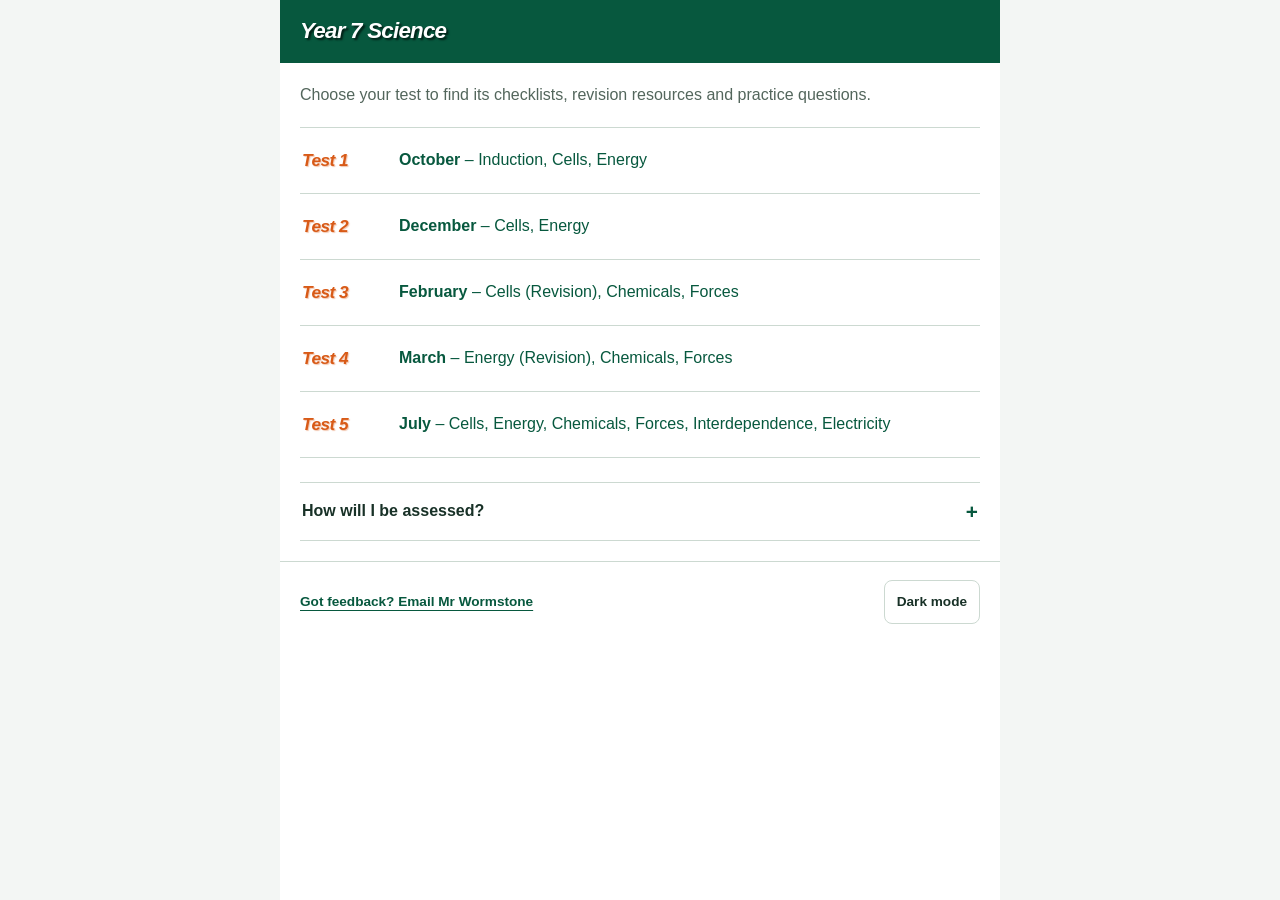
<file: index.html>
<!doctype html>
<html lang="en-GB"><head><meta charset="utf-8"><meta name="viewport" content="width=device-width, initial-scale=1"><meta name="color-scheme" content="light dark"><title>Year 7 Science · Exam Bank</title>
<style>
:root{--paper:#fff;--bg:#f3f6f4;--ink:#183127;--muted:#53665c;--line:#ccd9d1;--green:#07583e;--soft:#e8f4ed;--focus:#9a6500;color-scheme:light} :root[data-theme=dark]{--paper:#15241c;--bg:#0d1811;--ink:#eff7f1;--muted:#bdcec2;--line:#52665a;--green:#a0e7c1;--soft:#213a2c;--focus:#ffdb75;color-scheme:dark}
@media(prefers-color-scheme:dark){:root:not([data-theme=light]){--paper:#15241c;--bg:#0d1811;--ink:#eff7f1;--muted:#bdcec2;--line:#52665a;--green:#a0e7c1;--soft:#213a2c;--focus:#ffdb75;color-scheme:dark}}
*{box-sizing:border-box}html{font-family:Arial,"Helvetica Neue",sans-serif;font-size:16px;line-height:1.5;background:var(--bg);color:var(--ink)}body{margin:0}a{color:var(--green);text-underline-offset:4px}a:focus-visible,button:focus-visible,summary:focus-visible{outline:3px solid var(--focus);outline-offset:3px}button{font:inherit}.sr-only{position:absolute;width:1px;height:1px;padding:0;margin:-1px;overflow:hidden;clip:rect(0,0,0,0);white-space:nowrap;border:0}.skip{position:absolute;top:-100px;left:12px;background:var(--paper);z-index:10;padding:12px}.skip:focus{top:10px}.page{max-width:720px;margin:auto;background:var(--paper);min-height:100vh}.masthead{padding:18px 20px;display:flex;justify-content:space-between;align-items:center;gap:12px;border-bottom:1px solid var(--line)}.brand,.eyebrow{font-size:.75rem;font-weight:700;letter-spacing:.05em;color:var(--green);margin:0 0 5px}.masthead h1{font-size:1.35rem;line-height:1.25;margin:0}.theme{padding:10px 12px;min-height:44px;background:var(--paper);border:1px solid var(--line);border-radius:8px;color:var(--ink);font-size:.85rem;font-weight:700;cursor:pointer}.main{padding:20px}.back{display:inline-block;font-weight:700;padding:8px 0;margin-bottom:14px}.intro h2,.topic-heading h2{font-size:1.85rem;line-height:1.15;margin:0 0 8px}.intro p,.group-note{color:var(--muted);margin:0}.section-title{font-size:1.05rem;margin:28px 0 10px}.checklist-link{display:flex;justify-content:space-between;align-items:center;gap:12px;text-decoration:none;background:var(--soft);color:var(--ink);border-left:4px solid var(--green);border-radius:6px;padding:15px 16px;min-height:76px}.checklist-link strong,.checklist-link small{display:block}.checklist-link strong{font-size:1.1rem}.checklist-link small{font-size:.875rem;color:var(--muted)}.topic-list,.resource-list{border-top:1px solid var(--line)}.topic-link,.resource-row{display:flex;align-items:center;justify-content:space-between;gap:16px;min-height:52px;padding:13px 2px;border-bottom:1px solid var(--line);text-decoration:none;color:var(--ink)}.topic-link{font-size:1.05rem;font-weight:700;min-height:64px}.topic-link .arrow{font-weight:700;color:var(--green);font-size:1.25rem}.resource-row .arrow{font-size:.8rem;font-weight:700;color:var(--green)}.topic-link:hover,.resource-row:hover{background:var(--soft)}.topic-heading{padding:0 0 17px;margin-bottom:18px;border-bottom:3px solid var(--green)}.topic-view.cells{--topic:#966000}.topic-view.energy{--topic:#744487}.topic-view.prior{--topic:#356c72}.topic-heading{border-color:var(--topic,var(--green))}.resource-group{margin:26px 0}.resource-group h3{font-size:1.1rem;margin:0 0 10px}.group-note{font-size:.9rem;margin-bottom:10px}.level,.extra-links{border-bottom:1px solid var(--line)}.level:first-of-type,.extra-links{border-top:1px solid var(--line)}summary{cursor:pointer;list-style:none;font-weight:700;min-height:52px;padding:13px 2px;display:flex;justify-content:space-between;align-items:center;gap:12px}summary::-webkit-details-marker{display:none}summary:after{content:'+';font-size:1.3rem;color:var(--green)}details[open]>summary:after{content:'−'}.level .resource-list,.extra-links .resource-list{margin-left:14px}.extra-links summary span{font-size:.85rem;font-weight:400;color:var(--muted);margin-left:auto}.tips{margin-top:24px;border-top:1px solid var(--line);border-bottom:1px solid var(--line)}.tips p{color:var(--muted);margin:0 0 14px}.footer{border-top:1px solid var(--line);padding:18px 20px;color:var(--muted);font-size:.85rem}.footer a{display:inline-block;padding:12px 0}.view[hidden]{display:none} @media(max-width:400px){.main{padding:16px}.masthead{padding:16px}.intro h2,.topic-heading h2{font-size:1.65rem}}@media(prefers-reduced-motion:reduce){*,*:before,*:after{scroll-behavior:auto!important}}

.resource-group h3{display:flex;align-items:center;gap:10px;margin-bottom:5px}.type-icon{width:24px;height:24px;flex:none;color:var(--green)}.external-icon{width:19px;height:19px;flex:none;color:var(--green)}.topic-heading{margin-bottom:18px}.resource-group .group-note{margin:0 0 12px}

/* Compact revision journey and topic navigation in the footer. */
.footer{display:flex;flex-wrap:wrap;align-items:center;justify-content:space-between;gap:4px 20px}.footer a{font-weight:700}.footer-back[hidden]{display:none}.tips .journey-intro{font-size:.9rem;margin:0 0 14px}.revision-journey{list-style:none;margin:0 0 18px;padding:0 0 0 32px;counter-reset:revision;position:relative}.revision-journey:before{content:"";position:absolute;left:11px;top:12px;bottom:24px;width:2px;background:var(--line)}.revision-journey li{counter-increment:revision;position:relative;padding:0 0 15px 10px}.revision-journey li:last-child{padding-bottom:0}.revision-journey li:before{content:counter(revision);position:absolute;left:-32px;top:0;width:24px;height:24px;display:grid;place-items:center;border-radius:50%;background:var(--green);color:var(--paper);font-size:.75rem;font-weight:700}.revision-journey strong,.revision-journey span{display:block}.revision-journey span{color:var(--muted);font-size:.9rem}

.masthead h1{color:#56346d}.topic-list{margin-top:28px}:root[data-theme=dark] .masthead h1{color:#dfc5f0}@media(prefers-color-scheme:dark){:root:not([data-theme=light]) .masthead h1{color:#dfc5f0}}

/* Solid, offset resource markers use tangerine to identify each activity. */
.resource-group h3{position:relative;padding-bottom:14px;margin-bottom:7px}.heading-swoosh{position:absolute;left:33px;bottom:0;width:142px;height:16px;max-width:calc(100% - 38px);color:var(--green);pointer-events:none}

:root{--section-accent:#9a3d10}:root[data-theme=dark]{--section-accent:#ffb477}@media(prefers-color-scheme:dark){:root:not([data-theme=light]){--section-accent:#ffb477}}.heading-swoosh{color:var(--section-accent)}
</style>
<style>.resource-group h3{padding-bottom:0;margin-bottom:7px}.resource-marker{width:28px;height:28px;flex:none;fill:var(--section-accent);overflow:visible}.resource-group h3{gap:11px;color:var(--green)}:root{--section-accent:#d85a17}:root[data-theme=dark]{--section-accent:#f49a64}@media(prefers-color-scheme:dark){:root:not([data-theme=light]){--section-accent:#f49a64}}</style>
<style>
/* Shared filled shapes connect topic selection with the resource headings. */
.topic-link{gap:13px}.topic-marker{width:25px;height:25px;flex:none;fill:var(--section-accent)}.topic-label{flex:1}.topic-next{width:19px;height:19px;flex:none;fill:var(--section-accent)}
/* The checklist starts with a loose looping arrow, then a right-aligned label. */
.checklist-link{gap:10px;border-left:0;border-radius:7px;background:color-mix(in srgb,var(--soft) 87%,var(--paper));min-height:90px}.checklist-loop{width:76px;height:62px;flex:none;color:var(--section-accent)}.checklist-link>span:not(.sr-only){flex:1;text-align:right}.checklist-link .external-icon{margin-left:4px}.checklist-link:hover{background:var(--soft)}
@media(max-width:400px){.checklist-loop{width:62px;height:55px}.checklist-link{padding:13px 12px}}
</style><style>.topic-number{width:31px;flex:none;display:inline-block;color:var(--section-accent);font-family:"Arial Black",Arial,sans-serif;font-style:italic;font-size:1.55rem;font-weight:900;line-height:1;letter-spacing:-.12em;text-shadow:1px 1px 1px color-mix(in srgb,var(--section-accent) 35%,transparent);transform:none}.checklist-link{display:flex;flex-direction:column;align-items:stretch;gap:3px;padding:13px 16px;background:var(--soft)}.checklist-illustration{display:block;width:min(100%,245px);height:auto;align-self:center;color:#c65318}.checklist-link>span:not(.sr-only){text-align:center}.checklist-link strong{font-size:1rem}.checklist-link .external-icon{position:absolute;right:13px;bottom:13px}.checklist-link{position:relative}.checklist-link>span:not(.sr-only){padding-right:20px;padding-left:20px}</style><style>.checklist-link{background:#f5f1e9;color:#183127}.checklist-link:hover{background:#f0e8da}.checklist-illustration{width:100%;max-width:none}.checklist-link .external-icon{color:#07583e}</style><style>.masthead h1{font-family:"Arial Black",Arial,sans-serif;font-style:italic;font-weight:900;letter-spacing:-.035em;color:#07583e}:root[data-theme=dark] .masthead h1{color:#a0e7c1}@media(prefers-color-scheme:dark){:root:not([data-theme=light]) .masthead h1{color:#a0e7c1}}.checklist-illustration{width:100%;max-width:none}</style><style>.checklist-link{padding:8px 14px 9px;gap:0;min-height:0}.checklist-illustration{width:100%;height:65px;max-width:none;object-fit:cover}.checklist-link strong{line-height:1.25}.masthead h1{text-shadow:1px 2px 2px rgba(7,88,62,.27)}:root[data-theme=dark] .masthead h1{text-shadow:1px 2px 2px rgba(0,0,0,.45)}</style><style>.checklist-link,.checklist-link:hover{background:#fff;color:#183127;border-radius:0;padding:0 0 10px;min-height:0}.checklist-illustration{display:block;width:100%;height:auto;max-width:none;object-fit:contain}.checklist-link .external-icon{right:2px;bottom:12px}:root[data-theme=dark] .checklist-link{background:#fff;color:#183127}@media(prefers-color-scheme:dark){:root:not([data-theme=light]) .checklist-link{background:#fff;color:#183127}}</style><style>.checklist-link,.checklist-link:hover{display:flex;flex-direction:row;align-items:center;gap:8px;padding:4px 0;background:#fff;min-height:88px}.checklist-link>span:not(.sr-only){order:-1;flex:1;text-align:left;padding:0}.checklist-link strong{font-family:"Arial Black",Arial,sans-serif;font-style:italic;font-weight:900;font-size:1.18rem;letter-spacing:-.025em;color:#07583e}.checklist-illustration{width:106px;height:80px;flex:none;object-fit:contain}.checklist-link .external-icon{position:static;margin:0 0 0 1px;width:17px;height:17px;flex:none}:root[data-theme=dark] .checklist-link{background:#fff}@media(prefers-color-scheme:dark){:root:not([data-theme=light]) .checklist-link{background:#fff}}</style><style>.checklist-link,.checklist-link:hover{justify-content:flex-end;gap:7px;min-height:94px}.checklist-link>span:not(.sr-only){flex:0 1 auto;text-align:right;min-width:0;padding:0}.checklist-link strong{font-size:1.27rem;line-height:1.2}.checklist-link small{display:block;font-size:.75rem;line-height:1.25;color:#53665c;margin-top:4px}.checklist-illustration{width:118px;height:88px}.checklist-link .external-icon{margin-left:0}@media(max-width:400px){.checklist-link strong{font-size:1.19rem}.checklist-link small{font-size:.78rem}.checklist-illustration{width:108px;height:82px}}</style><style>.masthead{align-items:center}.header-back{font-weight:700;white-space:nowrap;text-underline-offset:4px;min-height:44px;display:inline-flex;align-items:center}.checklist-link:hover,.checklist-link:focus-visible{background:#e8f4ed}.footer .theme{margin-left:auto}</style><style>
/* The topic heading and its compact checklist share one row. */
.masthead{position:relative;justify-content:flex-end}.masthead h1{position:absolute;left:50%;transform:translateX(-50%);margin:0}.topic-heading{display:flex;align-items:center;justify-content:space-between;gap:8px;border:0;padding:0;margin:0 0 20px}.topic-heading h2{font-size:1.45rem;line-height:1.15;margin:0;min-width:0}.topic-heading .checklist-link{flex:0 0 auto;width:205px;min-height:0;padding:2px 4px;gap:3px}.topic-heading .checklist-link strong{font-size:1.05rem}.topic-heading .checklist-link small{font-size:.73rem;margin-top:2px}.topic-heading .checklist-illustration{width:72px;height:58px}.topic-heading .checklist-link:hover,.topic-heading .checklist-link:focus-visible{border-radius:5px;background:#e8f4ed}
@media(max-width:400px){.topic-heading h2{font-size:1.26rem}.topic-heading .checklist-link{width:190px}.topic-heading .checklist-illustration{width:64px;height:54px}.topic-heading .checklist-link strong{font-size:.98rem}.topic-heading .checklist-link small{font-size:.69rem}}
@media(max-width:350px){.masthead{display:flex;flex-direction:column;align-items:stretch;gap:2px}.masthead h1{position:static;transform:none;text-align:center}.masthead .header-back{align-self:flex-end}}
</style><style>@media(min-width:360px) and (max-width:400px){.topic-heading .checklist-link{width:230px}.topic-heading .checklist-link small{font-size:.72rem}}</style><style>
/* One checklist control size, positioned differently in the test and topic views. */
.checklist-link,.topic-heading .checklist-link{box-sizing:border-box;width:258px;height:78px;min-height:78px;flex:0 0 258px;padding:3px 4px;gap:5px;border-radius:5px;justify-content:flex-end}
.checklist-link>span:not(.sr-only){flex:1 1 auto;min-width:0;text-align:right}.checklist-link strong,.topic-heading .checklist-link strong{display:block;font-size:1.08rem;white-space:nowrap}.checklist-link small,.topic-heading .checklist-link small{display:block;font-size:.74rem;white-space:nowrap;line-height:1.25;margin-top:3px}
.checklist-illustration,.topic-heading .checklist-illustration{width:72px;height:65px;flex:none}
#test>.checklist-link{margin:0 auto 12px}.topic-heading{display:flex;align-items:center;justify-content:space-between;gap:8px}.topic-heading h2{flex:1;min-width:0;text-align:center;font-size:1.4rem}
@media(max-width:350px){.topic-heading{display:flex;flex-direction:column;align-items:stretch;gap:0}.topic-heading h2{align-self:flex-start;width:33%;text-align:center}.topic-heading .checklist-link{align-self:flex-end;flex:none;height:78px}}
</style><style>
/* Identical compact checklist controls on the test and topic screens. */
#test>.checklist-link,.topic-heading .checklist-link{display:flex;flex-direction:row;align-items:center;justify-content:flex-end;flex:0 0 auto;width:258px;height:78px;min-height:78px;max-height:78px;margin:0 auto;padding:3px 4px;gap:5px;border:0;border-radius:5px;background:#fff;box-sizing:border-box}
#test>.checklist-link:hover,#test>.checklist-link:focus-visible,.topic-heading .checklist-link:hover,.topic-heading .checklist-link:focus-visible{background:#e8f4ed}
.topic-heading{display:flex;justify-content:center;align-items:center;margin:0 0 20px;padding:0;border:0}.topic-heading h2.sr-only{position:absolute;width:1px;height:1px;padding:0;margin:-1px;overflow:hidden;clip:rect(0,0,0,0);white-space:nowrap;border:0}
:root[data-page-view]:not([data-page-view=test]) .masthead{display:flex;flex-direction:column;align-items:stretch;gap:0}:root[data-page-view]:not([data-page-view=test]) .masthead h1{position:static;transform:none;text-align:center}:root[data-page-view]:not([data-page-view=test]) .header-back{align-self:flex-end}
@media(max-width:350px){:root[data-page-view=test] .masthead{display:flex;flex-direction:column;align-items:stretch;gap:0}:root[data-page-view=test] .masthead h1{position:static;transform:none;text-align:center}}
</style><style>
/* Shared one-line header and a more prominent checklist action. */
.masthead,:root[data-page-view]:not([data-page-view=test]) .masthead,:root[data-page-view=test] .masthead{display:flex;flex-direction:row;align-items:center;justify-content:space-between;gap:8px}
.masthead h1,:root[data-page-view]:not([data-page-view=test]) .masthead h1,:root[data-page-view=test] .masthead h1{position:static;left:auto;transform:none;text-align:left;min-width:0;margin:0;font-size:1.35rem;line-height:1.2}
.masthead .header-back,:root[data-page-view]:not([data-page-view=test]) .header-back{align-self:center;flex:none;font-size:.9rem}
#test>.checklist-link,.topic-heading .checklist-link{width:min(335px,100%);height:101px;min-height:101px;max-height:101px;flex:0 0 auto;gap:8px;padding:5px 7px}
#test>.checklist-link strong,.topic-heading .checklist-link strong{font-size:1.3rem;line-height:1.15}
#test>.checklist-link small,.topic-heading .checklist-link small{font-size:.82rem;line-height:1.25}
#test>.checklist-link .checklist-illustration,.topic-heading .checklist-illustration{width:90px;height:82px}
@media(max-width:400px){.masthead h1,:root[data-page-view]:not([data-page-view=test]) .masthead h1,:root[data-page-view=test] .masthead h1{font-size:1.13rem}.masthead .header-back,:root[data-page-view]:not([data-page-view=test]) .header-back{font-size:.82rem}#test>.checklist-link strong,.topic-heading .checklist-link strong{font-size:1.16rem}#test>.checklist-link small,.topic-heading .checklist-link small{font-size:.76rem}#test>.checklist-link .checklist-illustration,.topic-heading .checklist-illustration{width:76px;height:74px}}
</style><style>@media(max-width:400px){#test>.checklist-link strong,.topic-heading .checklist-link strong{font-size:1.25rem}#test>.checklist-link small,.topic-heading .checklist-link small{font-size:.78rem}#test>.checklist-link .checklist-illustration,.topic-heading .checklist-illustration{width:90px;height:82px}}</style><style>#test>.checklist-link,.topic-heading .checklist-link{justify-content:center}#test>.checklist-link>span:not(.sr-only),.topic-heading .checklist-link>span:not(.sr-only){flex:0 1 auto}</style><style>
#test>.checklist-link,.topic-heading .checklist-link{background:#e8f4ed;border:2px solid transparent;padding:3px 5px}
#test>.checklist-link:hover,#test>.checklist-link:focus-visible,.topic-heading .checklist-link:hover,.topic-heading .checklist-link:focus-visible{background:#e8f4ed;border-color:#07583e}
#test>.checklist-link strong,.topic-heading .checklist-link strong{font-size:1.1rem;white-space:nowrap}
#test>.checklist-link small,.topic-heading .checklist-link small{white-space:nowrap}
:root[data-theme=dark] #test>.checklist-link,:root[data-theme=dark] .topic-heading .checklist-link{background:#dcefe1}
@media(prefers-color-scheme:dark){:root:not([data-theme=light]) #test>.checklist-link,:root:not([data-theme=light]) .topic-heading .checklist-link{background:#dcefe1}}
@media(max-width:400px){#test>.checklist-link strong,.topic-heading .checklist-link strong{font-size:1rem}#test>.checklist-link .checklist-illustration,.topic-heading .checklist-illustration{width:76px;height:74px}}
</style><style>#test>.checklist-link>span:not(.sr-only),.topic-heading .checklist-link>span:not(.sr-only){text-align:center}#test>.checklist-link .checklist-illustration,.topic-heading .checklist-illustration{width:112px;height:92px}@media(max-width:400px){#test>.checklist-link .checklist-illustration,.topic-heading .checklist-illustration{width:95px;height:88px}}</style><style>.masthead{background:#07583e;border-bottom:0}.masthead h1,:root[data-theme=dark] .masthead h1{color:#fff;text-shadow:2px 2px 2px rgba(0,0,0,.65);flex:1;min-width:0}.masthead .header-back{color:#fff}.topic-link .topic-label{color:#07583e;font-size:1rem;font-weight:700;white-space:nowrap}:root[data-theme=dark] .topic-link .topic-label{color:#a0e7c1}@media(prefers-color-scheme:dark){:root:not([data-theme=light]) .topic-link .topic-label{color:#a0e7c1}}@media(max-width:400px){.masthead h1,:root[data-page-view]:not([data-page-view=test]) .masthead h1,:root[data-page-view=test] .masthead h1{font-size:1.05rem}}</style><style>.resource-group .group-note{font-size:.82rem}</style><style>.year-test-link{min-height:66px;gap:12px}.year-test-link .topic-number{width:85px;letter-spacing:-.03em;font-size:1.08rem;font-style:italic;white-space:nowrap;transform:none}.year-test-link .topic-label{min-width:0;white-space:normal;overflow-wrap:anywhere;font-size:1rem;font-weight:400;color:#07583e}.year-test-link .topic-label strong{font-weight:700}.year-intro{color:var(--muted);margin:0 0 20px}.year-hub .topic-list{margin-top:0}.year-hub .topic-link{font-size:1rem}.masthead h1{font-size:1.4rem}@media(max-width:400px){.year-test-link .topic-number{width:74px;font-size:.96rem}.year-test-link .topic-label{font-size:.9rem}}</style></head><body><a class="skip" href="#main">Skip to tests</a><div class="page"><header class="masthead"><h1>Year 7 Science</h1></header><main id="main" class="main year-hub" tabindex="-1"><p class="year-intro">Choose your test to find its checklists, revision resources and practice questions.</p><nav class="topic-list" aria-label="Year 7 tests"><a class="topic-link year-test-link" href="year-7-test-1.html"><span class="topic-number">Test 1</span><span class="topic-label"><strong>October</strong> – Induction, Cells, Energy</span></a><a class="topic-link year-test-link" href="year-7-test-2.html"><span class="topic-number">Test 2</span><span class="topic-label"><strong>December</strong> – Cells, Energy</span></a><a class="topic-link year-test-link" href="year-7-test-3.html"><span class="topic-number">Test 3</span><span class="topic-label"><strong>February</strong> – Cells (Revision), Chemicals, Forces</span></a><a class="topic-link year-test-link" href="year-7-test-4.html"><span class="topic-number">Test 4</span><span class="topic-label"><strong>March</strong> – Energy (Revision), Chemicals, Forces</span></a><a class="topic-link year-test-link" href="year-7-test-5.html"><span class="topic-number">Test 5</span><span class="topic-label"><strong>July</strong> – Cells, Energy, Chemicals, Forces, Interdependence, Electricity</span></a></nav><details class="tips"><summary>How will I be assessed?</summary><p>You will have five tests this year. Each test includes questions from that term and previous topics.</p></details></main><footer class="footer"><a class="feedback-link" href="mailto:wormstonel@crispins.co.uk">Got feedback? Email Mr Wormstone</a><button class="theme" id="theme" type="button" aria-pressed="false">Dark mode</button></footer></div><script>(()=>{const b=document.getElementById('theme'),root=document.documentElement,key='smart-bank-y7-hub-theme',media=matchMedia('(prefers-color-scheme: dark)');let mode='system';try{let x=localStorage.getItem(key);if(x==='dark'||x==='light')mode=x}catch(e){}function render(){if(mode==='system')delete root.dataset.theme;else root.dataset.theme=mode;let dark=mode==='dark'||(mode==='system'&&media.matches);b.setAttribute('aria-pressed',String(dark));b.textContent=dark?'Light mode':'Dark mode'}b.addEventListener('click',()=>{let dark=mode==='dark'||(mode==='system'&&media.matches);mode=dark?'light':'dark';try{localStorage.setItem(key,mode)}catch(e){}render()});if(media.addEventListener)media.addEventListener('change',()=>{if(mode==='system')render()});render()})();</script></body></html>
</file>
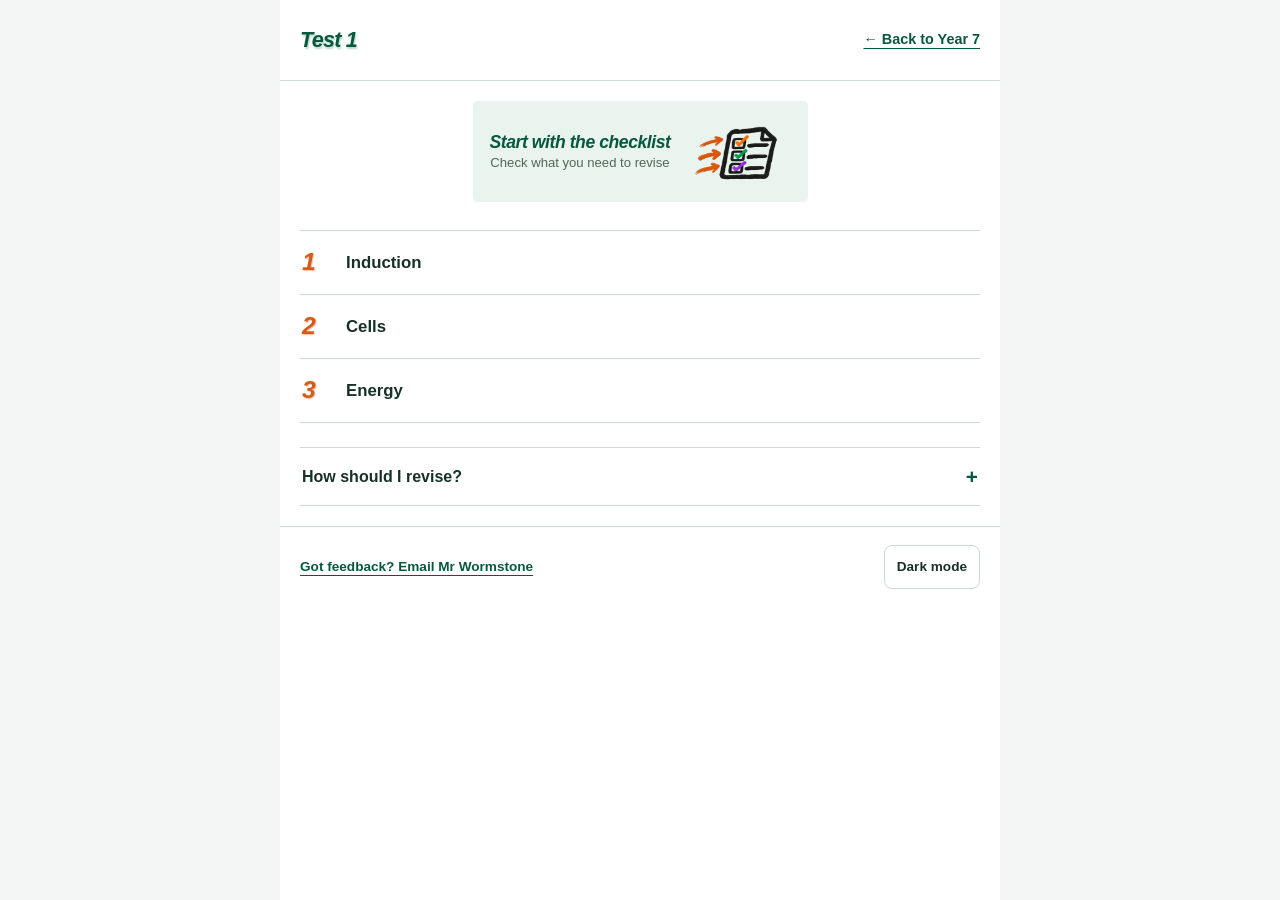
<file: draft-y7-test-1-route-2.html>
<!doctype html>
<html lang="en-GB"><head><meta charset="utf-8"><meta name="viewport" content="width=device-width, initial-scale=1"><meta name="color-scheme" content="light dark"><title>Year 7 Test 1 · Exam Bank draft</title>
<style>
:root{--paper:#fff;--bg:#f3f6f4;--ink:#183127;--muted:#53665c;--line:#ccd9d1;--green:#07583e;--soft:#e8f4ed;--focus:#9a6500;color-scheme:light} :root[data-theme=dark]{--paper:#15241c;--bg:#0d1811;--ink:#eff7f1;--muted:#bdcec2;--line:#52665a;--green:#a0e7c1;--soft:#213a2c;--focus:#ffdb75;color-scheme:dark}
@media(prefers-color-scheme:dark){:root:not([data-theme=light]){--paper:#15241c;--bg:#0d1811;--ink:#eff7f1;--muted:#bdcec2;--line:#52665a;--green:#a0e7c1;--soft:#213a2c;--focus:#ffdb75;color-scheme:dark}}
*{box-sizing:border-box}html{font-family:Arial,"Helvetica Neue",sans-serif;font-size:16px;line-height:1.5;background:var(--bg);color:var(--ink)}body{margin:0}a{color:var(--green);text-underline-offset:4px}a:focus-visible,button:focus-visible,summary:focus-visible{outline:3px solid var(--focus);outline-offset:3px}button{font:inherit}.sr-only{position:absolute;width:1px;height:1px;padding:0;margin:-1px;overflow:hidden;clip:rect(0,0,0,0);white-space:nowrap;border:0}.skip{position:absolute;top:-100px;left:12px;background:var(--paper);z-index:10;padding:12px}.skip:focus{top:10px}.page{max-width:720px;margin:auto;background:var(--paper);min-height:100vh}.masthead{padding:18px 20px;display:flex;justify-content:space-between;align-items:center;gap:12px;border-bottom:1px solid var(--line)}.brand,.eyebrow{font-size:.75rem;font-weight:700;letter-spacing:.05em;color:var(--green);margin:0 0 5px}.masthead h1{font-size:1.35rem;line-height:1.25;margin:0}.theme{padding:10px 12px;min-height:44px;background:var(--paper);border:1px solid var(--line);border-radius:8px;color:var(--ink);font-size:.85rem;font-weight:700;cursor:pointer}.main{padding:20px}.back{display:inline-block;font-weight:700;padding:8px 0;margin-bottom:14px}.intro h2,.topic-heading h2{font-size:1.85rem;line-height:1.15;margin:0 0 8px}.intro p,.group-note{color:var(--muted);margin:0}.section-title{font-size:1.05rem;margin:28px 0 10px}.checklist-link{display:flex;justify-content:space-between;align-items:center;gap:12px;text-decoration:none;background:var(--soft);color:var(--ink);border-left:4px solid var(--green);border-radius:6px;padding:15px 16px;min-height:76px}.checklist-link strong,.checklist-link small{display:block}.checklist-link strong{font-size:1.1rem}.checklist-link small{font-size:.875rem;color:var(--muted)}.topic-list,.resource-list{border-top:1px solid var(--line)}.topic-link,.resource-row{display:flex;align-items:center;justify-content:space-between;gap:16px;min-height:52px;padding:13px 2px;border-bottom:1px solid var(--line);text-decoration:none;color:var(--ink)}.topic-link{font-size:1.05rem;font-weight:700;min-height:64px}.topic-link .arrow{font-weight:700;color:var(--green);font-size:1.25rem}.resource-row .arrow{font-size:.8rem;font-weight:700;color:var(--green)}.topic-link:hover,.resource-row:hover{background:var(--soft)}.topic-heading{padding:0 0 17px;margin-bottom:18px;border-bottom:3px solid var(--green)}.topic-view.cells{--topic:#966000}.topic-view.energy{--topic:#744487}.topic-view.prior{--topic:#356c72}.topic-heading{border-color:var(--topic,var(--green))}.resource-group{margin:26px 0}.resource-group h3{font-size:1.1rem;margin:0 0 10px}.group-note{font-size:.9rem;margin-bottom:10px}.level,.extra-links{border-bottom:1px solid var(--line)}.level:first-of-type,.extra-links{border-top:1px solid var(--line)}summary{cursor:pointer;list-style:none;font-weight:700;min-height:52px;padding:13px 2px;display:flex;justify-content:space-between;align-items:center;gap:12px}summary::-webkit-details-marker{display:none}summary:after{content:'+';font-size:1.3rem;color:var(--green)}details[open]>summary:after{content:'−'}.level .resource-list,.extra-links .resource-list{margin-left:14px}.extra-links summary span{font-size:.85rem;font-weight:400;color:var(--muted);margin-left:auto}.tips{margin-top:24px;border-top:1px solid var(--line);border-bottom:1px solid var(--line)}.tips p{color:var(--muted);margin:0 0 14px}.footer{border-top:1px solid var(--line);padding:18px 20px;color:var(--muted);font-size:.85rem}.footer a{display:inline-block;padding:12px 0}.view[hidden]{display:none} @media(max-width:400px){.main{padding:16px}.masthead{padding:16px}.intro h2,.topic-heading h2{font-size:1.65rem}}@media(prefers-reduced-motion:reduce){*,*:before,*:after{scroll-behavior:auto!important}}

.resource-group h3{display:flex;align-items:center;gap:10px;margin-bottom:5px}.type-icon{width:24px;height:24px;flex:none;color:var(--green)}.external-icon{width:19px;height:19px;flex:none;color:var(--green)}.topic-heading{margin-bottom:18px}.resource-group .group-note{margin:0 0 12px}

/* Compact revision journey and topic navigation in the footer. */
.footer{display:flex;flex-wrap:wrap;align-items:center;justify-content:space-between;gap:4px 20px}.footer a{font-weight:700}.footer-back[hidden]{display:none}.tips .journey-intro{font-size:.9rem;margin:0 0 14px}.revision-journey{list-style:none;margin:0 0 18px;padding:0 0 0 32px;counter-reset:revision;position:relative}.revision-journey:before{content:"";position:absolute;left:11px;top:12px;bottom:24px;width:2px;background:var(--line)}.revision-journey li{counter-increment:revision;position:relative;padding:0 0 15px 10px}.revision-journey li:last-child{padding-bottom:0}.revision-journey li:before{content:counter(revision);position:absolute;left:-32px;top:0;width:24px;height:24px;display:grid;place-items:center;border-radius:50%;background:var(--green);color:var(--paper);font-size:.75rem;font-weight:700}.revision-journey strong,.revision-journey span{display:block}.revision-journey span{color:var(--muted);font-size:.9rem}

.masthead h1{color:#56346d}.topic-list{margin-top:28px}:root[data-theme=dark] .masthead h1{color:#dfc5f0}@media(prefers-color-scheme:dark){:root:not([data-theme=light]) .masthead h1{color:#dfc5f0}}

/* Solid, offset resource markers use tangerine to identify each activity. */
.resource-group h3{position:relative;padding-bottom:14px;margin-bottom:7px}.heading-swoosh{position:absolute;left:33px;bottom:0;width:142px;height:16px;max-width:calc(100% - 38px);color:var(--green);pointer-events:none}

:root{--section-accent:#9a3d10}:root[data-theme=dark]{--section-accent:#ffb477}@media(prefers-color-scheme:dark){:root:not([data-theme=light]){--section-accent:#ffb477}}.heading-swoosh{color:var(--section-accent)}
</style>
<style>.resource-group h3{padding-bottom:0;margin-bottom:7px}.resource-marker{width:28px;height:28px;flex:none;fill:var(--section-accent);overflow:visible}.resource-group h3{gap:11px;color:var(--green)}:root{--section-accent:#d85a17}:root[data-theme=dark]{--section-accent:#f49a64}@media(prefers-color-scheme:dark){:root:not([data-theme=light]){--section-accent:#f49a64}}</style>
<style>
/* Shared filled shapes connect topic selection with the resource headings. */
.topic-link{gap:13px}.topic-marker{width:25px;height:25px;flex:none;fill:var(--section-accent)}.topic-label{flex:1}.topic-next{width:19px;height:19px;flex:none;fill:var(--section-accent)}
/* The checklist starts with a loose looping arrow, then a right-aligned label. */
.checklist-link{gap:10px;border-left:0;border-radius:7px;background:color-mix(in srgb,var(--soft) 87%,var(--paper));min-height:90px}.checklist-loop{width:76px;height:62px;flex:none;color:var(--section-accent)}.checklist-link>span:not(.sr-only){flex:1;text-align:right}.checklist-link .external-icon{margin-left:4px}.checklist-link:hover{background:var(--soft)}
@media(max-width:400px){.checklist-loop{width:62px;height:55px}.checklist-link{padding:13px 12px}}
</style><style>.topic-number{width:31px;flex:none;display:inline-block;color:var(--section-accent);font-family:"Arial Black",Arial,sans-serif;font-style:italic;font-size:1.55rem;font-weight:900;line-height:1;letter-spacing:-.12em;text-shadow:1px 1px 1px color-mix(in srgb,var(--section-accent) 35%,transparent);transform:none}.checklist-link{display:flex;flex-direction:column;align-items:stretch;gap:3px;padding:13px 16px;background:var(--soft)}.checklist-illustration{display:block;width:min(100%,245px);height:auto;align-self:center;color:#c65318}.checklist-link>span:not(.sr-only){text-align:center}.checklist-link strong{font-size:1rem}.checklist-link .external-icon{position:absolute;right:13px;bottom:13px}.checklist-link{position:relative}.checklist-link>span:not(.sr-only){padding-right:20px;padding-left:20px}</style><style>.checklist-link{background:#f5f1e9;color:#183127}.checklist-link:hover{background:#f0e8da}.checklist-illustration{width:100%;max-width:none}.checklist-link .external-icon{color:#07583e}</style><style>.masthead h1{font-family:"Arial Black",Arial,sans-serif;font-style:italic;font-weight:900;letter-spacing:-.035em;color:#07583e}:root[data-theme=dark] .masthead h1{color:#a0e7c1}@media(prefers-color-scheme:dark){:root:not([data-theme=light]) .masthead h1{color:#a0e7c1}}.checklist-illustration{width:100%;max-width:none}</style><style>.checklist-link{padding:8px 14px 9px;gap:0;min-height:0}.checklist-illustration{width:100%;height:65px;max-width:none;object-fit:cover}.checklist-link strong{line-height:1.25}.masthead h1{text-shadow:1px 2px 2px rgba(7,88,62,.27)}:root[data-theme=dark] .masthead h1{text-shadow:1px 2px 2px rgba(0,0,0,.45)}</style><style>.checklist-link,.checklist-link:hover{background:#fff;color:#183127;border-radius:0;padding:0 0 10px;min-height:0}.checklist-illustration{display:block;width:100%;height:auto;max-width:none;object-fit:contain}.checklist-link .external-icon{right:2px;bottom:12px}:root[data-theme=dark] .checklist-link{background:#fff;color:#183127}@media(prefers-color-scheme:dark){:root:not([data-theme=light]) .checklist-link{background:#fff;color:#183127}}</style><style>.checklist-link,.checklist-link:hover{display:flex;flex-direction:row;align-items:center;gap:8px;padding:4px 0;background:#fff;min-height:88px}.checklist-link>span:not(.sr-only){order:-1;flex:1;text-align:left;padding:0}.checklist-link strong{font-family:"Arial Black",Arial,sans-serif;font-style:italic;font-weight:900;font-size:1.18rem;letter-spacing:-.025em;color:#07583e}.checklist-illustration{width:106px;height:80px;flex:none;object-fit:contain}.checklist-link .external-icon{position:static;margin:0 0 0 1px;width:17px;height:17px;flex:none}:root[data-theme=dark] .checklist-link{background:#fff}@media(prefers-color-scheme:dark){:root:not([data-theme=light]) .checklist-link{background:#fff}}</style><style>.checklist-link,.checklist-link:hover{justify-content:flex-end;gap:7px;min-height:94px}.checklist-link>span:not(.sr-only){flex:0 1 auto;text-align:right;min-width:0;padding:0}.checklist-link strong{font-size:1.27rem;line-height:1.2}.checklist-link small{display:block;font-size:.75rem;line-height:1.25;color:#53665c;margin-top:4px}.checklist-illustration{width:118px;height:88px}.checklist-link .external-icon{margin-left:0}@media(max-width:400px){.checklist-link strong{font-size:1.19rem}.checklist-link small{font-size:.78rem}.checklist-illustration{width:108px;height:82px}}</style><style>.masthead{align-items:center}.header-back{font-weight:700;white-space:nowrap;text-underline-offset:4px;min-height:44px;display:inline-flex;align-items:center}.checklist-link:hover,.checklist-link:focus-visible{background:#e8f4ed}.footer .theme{margin-left:auto}</style><style>
/* The topic heading and its compact checklist share one row. */
.masthead{position:relative;justify-content:flex-end}.masthead h1{position:absolute;left:50%;transform:translateX(-50%);margin:0}.topic-heading{display:flex;align-items:center;justify-content:space-between;gap:8px;border:0;padding:0;margin:0 0 20px}.topic-heading h2{font-size:1.45rem;line-height:1.15;margin:0;min-width:0}.topic-heading .checklist-link{flex:0 0 auto;width:205px;min-height:0;padding:2px 4px;gap:3px}.topic-heading .checklist-link strong{font-size:1.05rem}.topic-heading .checklist-link small{font-size:.73rem;margin-top:2px}.topic-heading .checklist-illustration{width:72px;height:58px}.topic-heading .checklist-link:hover,.topic-heading .checklist-link:focus-visible{border-radius:5px;background:#e8f4ed}
@media(max-width:400px){.topic-heading h2{font-size:1.26rem}.topic-heading .checklist-link{width:190px}.topic-heading .checklist-illustration{width:64px;height:54px}.topic-heading .checklist-link strong{font-size:.98rem}.topic-heading .checklist-link small{font-size:.69rem}}
@media(max-width:350px){.masthead{display:flex;flex-direction:column;align-items:stretch;gap:2px}.masthead h1{position:static;transform:none;text-align:center}.masthead .header-back{align-self:flex-end}}
</style><style>@media(min-width:360px) and (max-width:400px){.topic-heading .checklist-link{width:230px}.topic-heading .checklist-link small{font-size:.72rem}}</style><style>
/* One checklist control size, positioned differently in the test and topic views. */
.checklist-link,.topic-heading .checklist-link{box-sizing:border-box;width:258px;height:78px;min-height:78px;flex:0 0 258px;padding:3px 4px;gap:5px;border-radius:5px;justify-content:flex-end}
.checklist-link>span:not(.sr-only){flex:1 1 auto;min-width:0;text-align:right}.checklist-link strong,.topic-heading .checklist-link strong{display:block;font-size:1.08rem;white-space:nowrap}.checklist-link small,.topic-heading .checklist-link small{display:block;font-size:.74rem;white-space:nowrap;line-height:1.25;margin-top:3px}
.checklist-illustration,.topic-heading .checklist-illustration{width:72px;height:65px;flex:none}
#test>.checklist-link{margin:0 auto 12px}.topic-heading{display:flex;align-items:center;justify-content:space-between;gap:8px}.topic-heading h2{flex:1;min-width:0;text-align:center;font-size:1.4rem}
@media(max-width:350px){.topic-heading{display:flex;flex-direction:column;align-items:stretch;gap:0}.topic-heading h2{align-self:flex-start;width:33%;text-align:center}.topic-heading .checklist-link{align-self:flex-end;flex:none;height:78px}}
</style><style>
/* Identical compact checklist controls on the test and topic screens. */
#test>.checklist-link,.topic-heading .checklist-link{display:flex;flex-direction:row;align-items:center;justify-content:flex-end;flex:0 0 auto;width:258px;height:78px;min-height:78px;max-height:78px;margin:0 auto;padding:3px 4px;gap:5px;border:0;border-radius:5px;background:#fff;box-sizing:border-box}
#test>.checklist-link:hover,#test>.checklist-link:focus-visible,.topic-heading .checklist-link:hover,.topic-heading .checklist-link:focus-visible{background:#e8f4ed}
.topic-heading{display:flex;justify-content:center;align-items:center;margin:0 0 20px;padding:0;border:0}.topic-heading h2.sr-only{position:absolute;width:1px;height:1px;padding:0;margin:-1px;overflow:hidden;clip:rect(0,0,0,0);white-space:nowrap;border:0}
:root[data-page-view]:not([data-page-view=test]) .masthead{display:flex;flex-direction:column;align-items:stretch;gap:0}:root[data-page-view]:not([data-page-view=test]) .masthead h1{position:static;transform:none;text-align:center}:root[data-page-view]:not([data-page-view=test]) .header-back{align-self:flex-end}
@media(max-width:350px){:root[data-page-view=test] .masthead{display:flex;flex-direction:column;align-items:stretch;gap:0}:root[data-page-view=test] .masthead h1{position:static;transform:none;text-align:center}}
</style><style>
/* Shared one-line header and a more prominent checklist action. */
.masthead,:root[data-page-view]:not([data-page-view=test]) .masthead,:root[data-page-view=test] .masthead{display:flex;flex-direction:row;align-items:center;justify-content:space-between;gap:8px}
.masthead h1,:root[data-page-view]:not([data-page-view=test]) .masthead h1,:root[data-page-view=test] .masthead h1{position:static;left:auto;transform:none;text-align:left;min-width:0;margin:0;font-size:1.35rem;line-height:1.2}
.masthead .header-back,:root[data-page-view]:not([data-page-view=test]) .header-back{align-self:center;flex:none;font-size:.9rem}
#test>.checklist-link,.topic-heading .checklist-link{width:min(335px,100%);height:101px;min-height:101px;max-height:101px;flex:0 0 auto;gap:8px;padding:5px 7px}
#test>.checklist-link strong,.topic-heading .checklist-link strong{font-size:1.3rem;line-height:1.15}
#test>.checklist-link small,.topic-heading .checklist-link small{font-size:.82rem;line-height:1.25}
#test>.checklist-link .checklist-illustration,.topic-heading .checklist-illustration{width:90px;height:82px}
@media(max-width:400px){.masthead h1,:root[data-page-view]:not([data-page-view=test]) .masthead h1,:root[data-page-view=test] .masthead h1{font-size:1.13rem}.masthead .header-back,:root[data-page-view]:not([data-page-view=test]) .header-back{font-size:.82rem}#test>.checklist-link strong,.topic-heading .checklist-link strong{font-size:1.16rem}#test>.checklist-link small,.topic-heading .checklist-link small{font-size:.76rem}#test>.checklist-link .checklist-illustration,.topic-heading .checklist-illustration{width:76px;height:74px}}
</style><style>@media(max-width:400px){#test>.checklist-link strong,.topic-heading .checklist-link strong{font-size:1.25rem}#test>.checklist-link small,.topic-heading .checklist-link small{font-size:.78rem}#test>.checklist-link .checklist-illustration,.topic-heading .checklist-illustration{width:90px;height:82px}}</style><style>#test>.checklist-link,.topic-heading .checklist-link{justify-content:center}#test>.checklist-link>span:not(.sr-only),.topic-heading .checklist-link>span:not(.sr-only){flex:0 1 auto}</style><style>
#test>.checklist-link,.topic-heading .checklist-link{background:#e8f4ed;border:2px solid transparent;padding:3px 5px}
#test>.checklist-link:hover,#test>.checklist-link:focus-visible,.topic-heading .checklist-link:hover,.topic-heading .checklist-link:focus-visible{background:#e8f4ed;border-color:#07583e}
#test>.checklist-link strong,.topic-heading .checklist-link strong{font-size:1.1rem;white-space:nowrap}
#test>.checklist-link small,.topic-heading .checklist-link small{white-space:nowrap}
:root[data-theme=dark] #test>.checklist-link,:root[data-theme=dark] .topic-heading .checklist-link{background:#dcefe1}
@media(prefers-color-scheme:dark){:root:not([data-theme=light]) #test>.checklist-link,:root:not([data-theme=light]) .topic-heading .checklist-link{background:#dcefe1}}
@media(max-width:400px){#test>.checklist-link strong,.topic-heading .checklist-link strong{font-size:1rem}#test>.checklist-link .checklist-illustration,.topic-heading .checklist-illustration{width:76px;height:74px}}
</style><style>#test>.checklist-link>span:not(.sr-only),.topic-heading .checklist-link>span:not(.sr-only){text-align:center}#test>.checklist-link .checklist-illustration,.topic-heading .checklist-illustration{width:112px;height:92px}@media(max-width:400px){#test>.checklist-link .checklist-illustration,.topic-heading .checklist-illustration{width:95px;height:88px}}</style></head><body><a class="skip" href="#main">Skip to content</a><div class="page"><header class="masthead"><h1>Test 1</h1><a class="header-back" href="index.html">← Back to Year 7</a></header><main id="main" class="main" tabindex="-1"><section class="view" data-view="test" id="test" aria-labelledby="test-title"><h2 class="sr-only" id="test-title" tabindex="-1">Test 1 topics</h2><a class="checklist-link" href="resources/Checklists/Term%201/Y7%20Term%201%20Checklist.pdf" target="_blank" rel="noopener noreferrer"><img class="checklist-illustration" src="draft-assets/checklist-three-arrows.png" alt="" width="96" height="80"><span><strong>Start with the checklist</strong><small>Check what you need to revise</small></span><span class="sr-only"> (opens in a new tab)</span></a><nav class="topic-list" aria-label="Test 1 topics"><a class="topic-link" href="#prior"><span class="topic-number" aria-hidden="true">1</span><span class="topic-label">Induction</span></a><a class="topic-link" href="#cells"><span class="topic-number" aria-hidden="true">2</span><span class="topic-label">Cells</span></a><a class="topic-link" href="#energy"><span class="topic-number" aria-hidden="true">3</span><span class="topic-label">Energy</span></a></nav><details class="tips"><summary>How should I revise?</summary><p class="journey-intro">Follow these steps, then revisit anything you missed.</p><ol class="revision-journey"><li><strong>Check</strong><span>Use your checklist to choose a topic.</span></li><li><strong>Learn</strong><span>Use Smart Bank or a knowledge organiser.</span></li><li><strong>Recall</strong><span>Close the resource and explain what you remember.</span></li><li><strong>Practise</strong><span>Try a quiz or exam-style questions.</span></li><li><strong>Review</strong><span>Check your answers and revisit anything you missed.</span></li></ol></details></section><section class="view topic-view prior" data-view="prior" id="prior" aria-labelledby="prior-title"><div class="topic-heading"><h2 class="sr-only" id="prior-title" tabindex="-1">Induction</h2><a class="checklist-link" href="resources/Checklists/Term%201/Y7%20Term%201%20Induction%20Checklist.pdf" target="_blank" rel="noopener noreferrer"><img class="checklist-illustration" src="draft-assets/checklist-three-arrows.png" alt="" width="96" height="80"><span><strong>Start with the checklist</strong><small>Check what you need to revise</small></span><span class="sr-only"> (opens in a new tab)</span></a></div><details class="extra-links"><summary>Other resources <span>Videos and websites</span></summary><div class="resource-list"><a class="resource-row" href="https://www.bbc.co.uk/bitesize/topics/zj44jxs/articles/zqgfp4j#z9h646f" target="_blank" rel="noopener noreferrer"><span>Bitesize: Electrical circuits</span><svg class="external-icon" viewBox="0 0 24 24" fill="none" stroke="currentColor" stroke-width="1.8" stroke-linecap="round" stroke-linejoin="round" aria-hidden="true" focusable="false"><path d="M14 4h6v6M20 4l-9 9M19 14v5H5V5h5"/></svg><span class="sr-only"> (opens in a new tab)</span></a><a class="resource-row" href="https://www.bbc.co.uk/bitesize/topics/zj44jxs/articles/zqryn9q" target="_blank" rel="noopener noreferrer"><span>Bitesize: Circuit symbols</span><svg class="external-icon" viewBox="0 0 24 24" fill="none" stroke="currentColor" stroke-width="1.8" stroke-linecap="round" stroke-linejoin="round" aria-hidden="true" focusable="false"><path d="M14 4h6v6M20 4l-9 9M19 14v5H5V5h5"/></svg><span class="sr-only"> (opens in a new tab)</span></a><a class="resource-row" href="https://www.bbc.co.uk/bitesize/topics/zvhhvcw/articles/ztbshcw" target="_blank" rel="noopener noreferrer"><span>Bitesize: Fossils</span><svg class="external-icon" viewBox="0 0 24 24" fill="none" stroke="currentColor" stroke-width="1.8" stroke-linecap="round" stroke-linejoin="round" aria-hidden="true" focusable="false"><path d="M14 4h6v6M20 4l-9 9M19 14v5H5V5h5"/></svg><span class="sr-only"> (opens in a new tab)</span></a><a class="resource-row" href="https://www.youtube.com/watch?v=XougIdelPSs" target="_blank" rel="noopener noreferrer"><span>YouTube: Animal Adaptations</span><svg class="external-icon" viewBox="0 0 24 24" fill="none" stroke="currentColor" stroke-width="1.8" stroke-linecap="round" stroke-linejoin="round" aria-hidden="true" focusable="false"><path d="M14 4h6v6M20 4l-9 9M19 14v5H5V5h5"/></svg><span class="sr-only"> (opens in a new tab)</span></a><a class="resource-row" href="https://www.bbc.co.uk/bitesize/topics/zvhhvcw/articles/z4vhxbk" target="_blank" rel="noopener noreferrer"><span>Bitesize: Inheritance</span><svg class="external-icon" viewBox="0 0 24 24" fill="none" stroke="currentColor" stroke-width="1.8" stroke-linecap="round" stroke-linejoin="round" aria-hidden="true" focusable="false"><path d="M14 4h6v6M20 4l-9 9M19 14v5H5V5h5"/></svg><span class="sr-only"> (opens in a new tab)</span></a><a class="resource-row" href="https://www.thenational.academy/teachers/programmes/science-primary-ks2/units/forces-including-simple-machines/lessons/introduction-to-gravity?sid-11fbff=aQZQqNNvjW&amp;sm=0&amp;src=4#video" target="_blank" rel="noopener noreferrer"><span>Oak Academy: Gravity</span><svg class="external-icon" viewBox="0 0 24 24" fill="none" stroke="currentColor" stroke-width="1.8" stroke-linecap="round" stroke-linejoin="round" aria-hidden="true" focusable="false"><path d="M14 4h6v6M20 4l-9 9M19 14v5H5V5h5"/></svg><span class="sr-only"> (opens in a new tab)</span></a><a class="resource-row" href="http://bbc.co.uk/bitesize/articles/zd3p6g8" target="_blank" rel="noopener noreferrer"><span>Bitesize: Human Life Cycle</span><svg class="external-icon" viewBox="0 0 24 24" fill="none" stroke="currentColor" stroke-width="1.8" stroke-linecap="round" stroke-linejoin="round" aria-hidden="true" focusable="false"><path d="M14 4h6v6M20 4l-9 9M19 14v5H5V5h5"/></svg><span class="sr-only"> (opens in a new tab)</span></a><a class="resource-row" href="https://www.youtube.com/watch?v=8AysbEMEv50" target="_blank" rel="noopener noreferrer"><span>YouTube: Friction</span><svg class="external-icon" viewBox="0 0 24 24" fill="none" stroke="currentColor" stroke-width="1.8" stroke-linecap="round" stroke-linejoin="round" aria-hidden="true" focusable="false"><path d="M14 4h6v6M20 4l-9 9M19 14v5H5V5h5"/></svg><span class="sr-only"> (opens in a new tab)</span></a><a class="resource-row" href="https://www.bbc.co.uk/bitesize/articles/zk784xs" target="_blank" rel="noopener noreferrer"><span>Bitesize: Health and Lifestyle</span><svg class="external-icon" viewBox="0 0 24 24" fill="none" stroke="currentColor" stroke-width="1.8" stroke-linecap="round" stroke-linejoin="round" aria-hidden="true" focusable="false"><path d="M14 4h6v6M20 4l-9 9M19 14v5H5V5h5"/></svg><span class="sr-only"> (opens in a new tab)</span></a><a class="resource-row" href="https://thenational.academy/teachers/programmes/science-primary-ks2/units/the-human-circulatory-system/lessons/how-nutrients-and-water-are-transported-within-humans" target="_blank" rel="noopener noreferrer"><span>Oak Academy: Transport of nutrients</span><svg class="external-icon" viewBox="0 0 24 24" fill="none" stroke="currentColor" stroke-width="1.8" stroke-linecap="round" stroke-linejoin="round" aria-hidden="true" focusable="false"><path d="M14 4h6v6M20 4l-9 9M19 14v5H5V5h5"/></svg><span class="sr-only"> (opens in a new tab)</span></a><a class="resource-row" href="https://www.youtube.com/watch?v=d65mdTJaJTI" target="_blank" rel="noopener noreferrer"><span>YouTube: Sources of Light</span><svg class="external-icon" viewBox="0 0 24 24" fill="none" stroke="currentColor" stroke-width="1.8" stroke-linecap="round" stroke-linejoin="round" aria-hidden="true" focusable="false"><path d="M14 4h6v6M20 4l-9 9M19 14v5H5V5h5"/></svg><span class="sr-only"> (opens in a new tab)</span></a><a class="resource-row" href="https://www.bbc.co.uk/bitesize/articles/zdvhxbk" target="_blank" rel="noopener noreferrer"><span>Bitesize: Animal Life Cycles</span><svg class="external-icon" viewBox="0 0 24 24" fill="none" stroke="currentColor" stroke-width="1.8" stroke-linecap="round" stroke-linejoin="round" aria-hidden="true" focusable="false"><path d="M14 4h6v6M20 4l-9 9M19 14v5H5V5h5"/></svg><span class="sr-only"> (opens in a new tab)</span></a><a class="resource-row" href="https://www.thenational.academy/teachers/programmes/science-primary-ks2/units/reproduction-and-life-cycles-plants/lessons/parts-of-a-flowering-plant-and-what-they-do" target="_blank" rel="noopener noreferrer"><span>Oak Academy: Flowering Plants</span><svg class="external-icon" viewBox="0 0 24 24" fill="none" stroke="currentColor" stroke-width="1.8" stroke-linecap="round" stroke-linejoin="round" aria-hidden="true" focusable="false"><path d="M14 4h6v6M20 4l-9 9M19 14v5H5V5h5"/></svg><span class="sr-only"> (opens in a new tab)</span></a><a class="resource-row" href="https://www.bbc.co.uk/bitesize/articles/zsq9r2p" target="_blank" rel="noopener noreferrer"><span>Bitesize: Animal Reproduction</span><svg class="external-icon" viewBox="0 0 24 24" fill="none" stroke="currentColor" stroke-width="1.8" stroke-linecap="round" stroke-linejoin="round" aria-hidden="true" focusable="false"><path d="M14 4h6v6M20 4l-9 9M19 14v5H5V5h5"/></svg><span class="sr-only"> (opens in a new tab)</span></a></div></details></section><section class="view topic-view cells" data-view="cells" id="cells" aria-labelledby="cells-title"><div class="topic-heading"><h2 class="sr-only" id="cells-title" tabindex="-1">Cells</h2><a class="checklist-link" href="resources/Checklists/Term%201/Y7%20Term%201%20Cells%20Checklist.pdf" target="_blank" rel="noopener noreferrer"><img class="checklist-illustration" src="draft-assets/checklist-three-arrows.png" alt="" width="96" height="80"><span><strong>Start with the checklist</strong><small>Check what you need to revise</small></span><span class="sr-only"> (opens in a new tab)</span></a></div><section class="resource-group"><h3><svg class="resource-marker" viewBox="0 0 26 26" aria-hidden="true" focusable="false"><path d="M2 18h6v-5H2zm8 0h6V9h-6zm8 0h6V4h-6z"/><path d="M20 2h4v4z"/></svg><span>Smart Bank</span></h3><p class="group-note">Learn in short chunks, then check understanding.</p><div class="resource-list"><a class="resource-row" href="https://www.sceb2.com/ks3-7-8/year-7/y7-test-1/smart-bank-cell-structure" target="_blank" rel="noopener noreferrer"><span>Cell Structure</span><svg class="external-icon" viewBox="0 0 24 24" fill="none" stroke="currentColor" stroke-width="1.8" stroke-linecap="round" stroke-linejoin="round" aria-hidden="true" focusable="false"><path d="M14 4h6v6M20 4l-9 9M19 14v5H5V5h5"/></svg><span class="sr-only"> (opens in a new tab)</span></a></div></section><section class="resource-group"><h3><svg class="resource-marker" viewBox="0 0 26 26" aria-hidden="true" focusable="false"><path d="M3 7h16v16H3z" opacity=".48"/><path d="M7 3h16v16H7z"/><path d="M11 8h8v2h-8zm0 4h6v2h-6z" fill="var(--paper)"/></svg><span>Knowledge organisers</span></h3><p class="group-note">Review key facts, then recall from memory.</p><div class="resource-list"><a class="resource-row" href="resources/Knowledge%20Organisers/Year%207/Cells/KO%20Cell%20Structure.pdf" target="_blank" rel="noopener noreferrer"><span>Cell Structure</span><svg class="external-icon" viewBox="0 0 24 24" fill="none" stroke="currentColor" stroke-width="1.8" stroke-linecap="round" stroke-linejoin="round" aria-hidden="true" focusable="false"><path d="M14 4h6v6M20 4l-9 9M19 14v5H5V5h5"/></svg><span class="sr-only"> (opens in a new tab)</span></a><a class="resource-row" href="resources/Knowledge%20Organisers/Year%207/Cells/KO%20Respiration%20and%20Exercise.pdf" target="_blank" rel="noopener noreferrer"><span>Respiration and Exercise</span><svg class="external-icon" viewBox="0 0 24 24" fill="none" stroke="currentColor" stroke-width="1.8" stroke-linecap="round" stroke-linejoin="round" aria-hidden="true" focusable="false"><path d="M14 4h6v6M20 4l-9 9M19 14v5H5V5h5"/></svg><span class="sr-only"> (opens in a new tab)</span></a></div></section><section class="resource-group"><h3><svg class="resource-marker" viewBox="0 0 26 26" aria-hidden="true" focusable="false"><path d="M2 3h8v8H2zm0 12h8v8H2zm12 0h8v8h-8z" opacity=".58"/><path d="M13 1h10v10H13z"/><path d="m15 6 2 2 4-5" fill="none" stroke="var(--paper)" stroke-width="2"/></svg><span>Multiple-choice quizzes</span></h3><p class="group-note">Answer quick questions and check your understanding.</p><div class="resource-list"><a class="resource-row" href="https://forms.office.com/Pages/ResponsePage.aspx?id=vZ1d0Ek7uUebLtY-odObbjkg31WBVA1AhY6lQgBwJP9UMllWSk9KV1pMMTlDNThWU1dZSkoxR1BMVy4u" target="_blank" rel="noopener noreferrer"><span>Cell Organelles</span><svg class="external-icon" viewBox="0 0 24 24" fill="none" stroke="currentColor" stroke-width="1.8" stroke-linecap="round" stroke-linejoin="round" aria-hidden="true" focusable="false"><path d="M14 4h6v6M20 4l-9 9M19 14v5H5V5h5"/></svg><span class="sr-only"> (opens in a new tab)</span></a><a class="resource-row" href="https://forms.office.com/Pages/ResponsePage.aspx?id=vZ1d0Ek7uUebLtY-odObbjkg31WBVA1AhY6lQgBwJP9UQkxRUTA3MDU5Q0lKVkdPNk81Sk9LSUlPVy4u" target="_blank" rel="noopener noreferrer"><span>Specialised Cells</span><svg class="external-icon" viewBox="0 0 24 24" fill="none" stroke="currentColor" stroke-width="1.8" stroke-linecap="round" stroke-linejoin="round" aria-hidden="true" focusable="false"><path d="M14 4h6v6M20 4l-9 9M19 14v5H5V5h5"/></svg><span class="sr-only"> (opens in a new tab)</span></a><a class="resource-row" href="https://forms.office.com/Pages/ResponsePage.aspx?id=vZ1d0Ek7uUebLtY-odObbjkg31WBVA1AhY6lQgBwJP9UNlNXTVpIQkFMWkZEVTNSNVc3UzRNUjIzMC4u" target="_blank" rel="noopener noreferrer"><span>Levels of Organisation</span><svg class="external-icon" viewBox="0 0 24 24" fill="none" stroke="currentColor" stroke-width="1.8" stroke-linecap="round" stroke-linejoin="round" aria-hidden="true" focusable="false"><path d="M14 4h6v6M20 4l-9 9M19 14v5H5V5h5"/></svg><span class="sr-only"> (opens in a new tab)</span></a><a class="resource-row" href="https://forms.office.com/Pages/ResponsePage.aspx?id=vZ1d0Ek7uUebLtY-odObbjkg31WBVA1AhY6lQgBwJP9UMllWSk9KV1pMMTlDNThWU1dZSkoxR1BMVy4u" target="_blank" rel="noopener noreferrer"><span>Cell Division</span><svg class="external-icon" viewBox="0 0 24 24" fill="none" stroke="currentColor" stroke-width="1.8" stroke-linecap="round" stroke-linejoin="round" aria-hidden="true" focusable="false"><path d="M14 4h6v6M20 4l-9 9M19 14v5H5V5h5"/></svg><span class="sr-only"> (opens in a new tab)</span></a></div></section><section class="resource-group"><h3><svg class="resource-marker" viewBox="0 0 26 26" aria-hidden="true" focusable="false"><path d="M3 2h14l6 6v15H3z"/><path d="M17 2v6h6" fill="var(--paper)" opacity=".5"/><path d="M7 13h10v2H7zm0 4h8v2H7z" fill="var(--paper)"/><path d="m19 12 5 4-5 4z"/></svg><span>Exam-style questions</span></h3><p class="group-note">Choose a level, then a question pack.</p><details class="level"><summary>Developing</summary><div class="resource-list"><a class="resource-row" href="resources/Exam%20Style%20Questions/Year%207/1.%20Cells/1.%20Developing/Bacteria%20%28D%29.pdf" target="_blank" rel="noopener noreferrer"><span>BacteriaOpen question pack</span><svg class="external-icon" viewBox="0 0 24 24" fill="none" stroke="currentColor" stroke-width="1.8" stroke-linecap="round" stroke-linejoin="round" aria-hidden="true" focusable="false"><path d="M14 4h6v6M20 4l-9 9M19 14v5H5V5h5"/></svg><span class="sr-only"> (opens in a new tab)</span></a><a class="resource-row" href="resources/Exam%20Style%20Questions/Year%207/1.%20Cells/1.%20Developing/Cell%20Structure%20%28D%29.pdf" target="_blank" rel="noopener noreferrer"><span>Cell StructureOpen question pack</span><svg class="external-icon" viewBox="0 0 24 24" fill="none" stroke="currentColor" stroke-width="1.8" stroke-linecap="round" stroke-linejoin="round" aria-hidden="true" focusable="false"><path d="M14 4h6v6M20 4l-9 9M19 14v5H5V5h5"/></svg><span class="sr-only"> (opens in a new tab)</span></a><a class="resource-row" href="resources/Exam%20Style%20Questions/Year%207/1.%20Cells/1.%20Developing/Disease%20%28D%29.pdf" target="_blank" rel="noopener noreferrer"><span>DiseaseOpen question pack</span><svg class="external-icon" viewBox="0 0 24 24" fill="none" stroke="currentColor" stroke-width="1.8" stroke-linecap="round" stroke-linejoin="round" aria-hidden="true" focusable="false"><path d="M14 4h6v6M20 4l-9 9M19 14v5H5V5h5"/></svg><span class="sr-only"> (opens in a new tab)</span></a><a class="resource-row" href="resources/Exam%20Style%20Questions/Year%207/1.%20Cells/1.%20Developing/Exercise%20%28D%29.pdf" target="_blank" rel="noopener noreferrer"><span>ExerciseOpen question pack</span><svg class="external-icon" viewBox="0 0 24 24" fill="none" stroke="currentColor" stroke-width="1.8" stroke-linecap="round" stroke-linejoin="round" aria-hidden="true" focusable="false"><path d="M14 4h6v6M20 4l-9 9M19 14v5H5V5h5"/></svg><span class="sr-only"> (opens in a new tab)</span></a><a class="resource-row" href="resources/Exam%20Style%20Questions/Year%207/1.%20Cells/1.%20Developing/Levels%20of%20Organisation%20%28D%29.pdf" target="_blank" rel="noopener noreferrer"><span>Levels of OrganisationOpen question pack</span><svg class="external-icon" viewBox="0 0 24 24" fill="none" stroke="currentColor" stroke-width="1.8" stroke-linecap="round" stroke-linejoin="round" aria-hidden="true" focusable="false"><path d="M14 4h6v6M20 4l-9 9M19 14v5H5V5h5"/></svg><span class="sr-only"> (opens in a new tab)</span></a><a class="resource-row" href="resources/Exam%20Style%20Questions/Year%207/1.%20Cells/1.%20Developing/Muscles%20%28D%29.pdf" target="_blank" rel="noopener noreferrer"><span>MusclesOpen question pack</span><svg class="external-icon" viewBox="0 0 24 24" fill="none" stroke="currentColor" stroke-width="1.8" stroke-linecap="round" stroke-linejoin="round" aria-hidden="true" focusable="false"><path d="M14 4h6v6M20 4l-9 9M19 14v5H5V5h5"/></svg><span class="sr-only"> (opens in a new tab)</span></a><a class="resource-row" href="resources/Exam%20Style%20Questions/Year%207/1.%20Cells/1.%20Developing/Respiration%20%28D%29.pdf" target="_blank" rel="noopener noreferrer"><span>RespirationOpen question pack</span><svg class="external-icon" viewBox="0 0 24 24" fill="none" stroke="currentColor" stroke-width="1.8" stroke-linecap="round" stroke-linejoin="round" aria-hidden="true" focusable="false"><path d="M14 4h6v6M20 4l-9 9M19 14v5H5V5h5"/></svg><span class="sr-only"> (opens in a new tab)</span></a><a class="resource-row" href="resources/Exam%20Style%20Questions/Year%207/1.%20Cells/1.%20Developing/Specialised%20Cells%20%28D%29.pdf" target="_blank" rel="noopener noreferrer"><span>Specialised CellsOpen question pack</span><svg class="external-icon" viewBox="0 0 24 24" fill="none" stroke="currentColor" stroke-width="1.8" stroke-linecap="round" stroke-linejoin="round" aria-hidden="true" focusable="false"><path d="M14 4h6v6M20 4l-9 9M19 14v5H5V5h5"/></svg><span class="sr-only"> (opens in a new tab)</span></a></div></details><details class="level"><summary>Secure</summary><div class="resource-list"><a class="resource-row" href="resources/Exam%20Style%20Questions/Year%207/1.%20Cells/2.%20Secure/Bacteria%20%28S%29.pdf" target="_blank" rel="noopener noreferrer"><span>BacteriaOpen question pack</span><svg class="external-icon" viewBox="0 0 24 24" fill="none" stroke="currentColor" stroke-width="1.8" stroke-linecap="round" stroke-linejoin="round" aria-hidden="true" focusable="false"><path d="M14 4h6v6M20 4l-9 9M19 14v5H5V5h5"/></svg><span class="sr-only"> (opens in a new tab)</span></a><a class="resource-row" href="resources/Exam%20Style%20Questions/Year%207/1.%20Cells/2.%20Secure/Cell%20Structure%20%28S%29.pdf" target="_blank" rel="noopener noreferrer"><span>Cell StructureOpen question pack</span><svg class="external-icon" viewBox="0 0 24 24" fill="none" stroke="currentColor" stroke-width="1.8" stroke-linecap="round" stroke-linejoin="round" aria-hidden="true" focusable="false"><path d="M14 4h6v6M20 4l-9 9M19 14v5H5V5h5"/></svg><span class="sr-only"> (opens in a new tab)</span></a><a class="resource-row" href="resources/Exam%20Style%20Questions/Year%207/1.%20Cells/2.%20Secure/Disease%20%28S%29.pdf" target="_blank" rel="noopener noreferrer"><span>DiseaseOpen question pack</span><svg class="external-icon" viewBox="0 0 24 24" fill="none" stroke="currentColor" stroke-width="1.8" stroke-linecap="round" stroke-linejoin="round" aria-hidden="true" focusable="false"><path d="M14 4h6v6M20 4l-9 9M19 14v5H5V5h5"/></svg><span class="sr-only"> (opens in a new tab)</span></a><a class="resource-row" href="resources/Exam%20Style%20Questions/Year%207/1.%20Cells/2.%20Secure/Exercise%20%28S%29.pdf" target="_blank" rel="noopener noreferrer"><span>ExerciseOpen question pack</span><svg class="external-icon" viewBox="0 0 24 24" fill="none" stroke="currentColor" stroke-width="1.8" stroke-linecap="round" stroke-linejoin="round" aria-hidden="true" focusable="false"><path d="M14 4h6v6M20 4l-9 9M19 14v5H5V5h5"/></svg><span class="sr-only"> (opens in a new tab)</span></a><a class="resource-row" href="resources/Exam%20Style%20Questions/Year%207/1.%20Cells/2.%20Secure/Levels%20of%20Organisation%20%28S%29.pdf" target="_blank" rel="noopener noreferrer"><span>Levels of OrganisationOpen question pack</span><svg class="external-icon" viewBox="0 0 24 24" fill="none" stroke="currentColor" stroke-width="1.8" stroke-linecap="round" stroke-linejoin="round" aria-hidden="true" focusable="false"><path d="M14 4h6v6M20 4l-9 9M19 14v5H5V5h5"/></svg><span class="sr-only"> (opens in a new tab)</span></a><a class="resource-row" href="resources/Exam%20Style%20Questions/Year%207/1.%20Cells/2.%20Secure/Muscles%20%28S%29.pdf" target="_blank" rel="noopener noreferrer"><span>MusclesOpen question pack</span><svg class="external-icon" viewBox="0 0 24 24" fill="none" stroke="currentColor" stroke-width="1.8" stroke-linecap="round" stroke-linejoin="round" aria-hidden="true" focusable="false"><path d="M14 4h6v6M20 4l-9 9M19 14v5H5V5h5"/></svg><span class="sr-only"> (opens in a new tab)</span></a><a class="resource-row" href="resources/Exam%20Style%20Questions/Year%207/1.%20Cells/2.%20Secure/Respiration%20%28S%29.pdf" target="_blank" rel="noopener noreferrer"><span>RespirationOpen question pack</span><svg class="external-icon" viewBox="0 0 24 24" fill="none" stroke="currentColor" stroke-width="1.8" stroke-linecap="round" stroke-linejoin="round" aria-hidden="true" focusable="false"><path d="M14 4h6v6M20 4l-9 9M19 14v5H5V5h5"/></svg><span class="sr-only"> (opens in a new tab)</span></a><a class="resource-row" href="resources/Exam%20Style%20Questions/Year%207/1.%20Cells/2.%20Secure/Specialised%20Cells%20%28S%29.pdf" target="_blank" rel="noopener noreferrer"><span>Specialised CellsOpen question pack</span><svg class="external-icon" viewBox="0 0 24 24" fill="none" stroke="currentColor" stroke-width="1.8" stroke-linecap="round" stroke-linejoin="round" aria-hidden="true" focusable="false"><path d="M14 4h6v6M20 4l-9 9M19 14v5H5V5h5"/></svg><span class="sr-only"> (opens in a new tab)</span></a></div></details><details class="level"><summary>Extending</summary><div class="resource-list"><a class="resource-row" href="resources/Exam%20Style%20Questions/Year%207/1.%20Cells/3.%20Extending/Bacteria%20%28E%29.pdf" target="_blank" rel="noopener noreferrer"><span>BacteriaOpen question pack</span><svg class="external-icon" viewBox="0 0 24 24" fill="none" stroke="currentColor" stroke-width="1.8" stroke-linecap="round" stroke-linejoin="round" aria-hidden="true" focusable="false"><path d="M14 4h6v6M20 4l-9 9M19 14v5H5V5h5"/></svg><span class="sr-only"> (opens in a new tab)</span></a><a class="resource-row" href="resources/Exam%20Style%20Questions/Year%207/1.%20Cells/3.%20Extending/Cell%20Division%20%28E%29.pdf" target="_blank" rel="noopener noreferrer"><span>Cell DivisionOpen question pack</span><svg class="external-icon" viewBox="0 0 24 24" fill="none" stroke="currentColor" stroke-width="1.8" stroke-linecap="round" stroke-linejoin="round" aria-hidden="true" focusable="false"><path d="M14 4h6v6M20 4l-9 9M19 14v5H5V5h5"/></svg><span class="sr-only"> (opens in a new tab)</span></a><a class="resource-row" href="resources/Exam%20Style%20Questions/Year%207/1.%20Cells/3.%20Extending/Cell%20Structure%20%28E%29.pdf" target="_blank" rel="noopener noreferrer"><span>Cell StructureOpen question pack</span><svg class="external-icon" viewBox="0 0 24 24" fill="none" stroke="currentColor" stroke-width="1.8" stroke-linecap="round" stroke-linejoin="round" aria-hidden="true" focusable="false"><path d="M14 4h6v6M20 4l-9 9M19 14v5H5V5h5"/></svg><span class="sr-only"> (opens in a new tab)</span></a><a class="resource-row" href="resources/Exam%20Style%20Questions/Year%207/1.%20Cells/3.%20Extending/Disease%20%28E%29.pdf" target="_blank" rel="noopener noreferrer"><span>DiseaseOpen question pack</span><svg class="external-icon" viewBox="0 0 24 24" fill="none" stroke="currentColor" stroke-width="1.8" stroke-linecap="round" stroke-linejoin="round" aria-hidden="true" focusable="false"><path d="M14 4h6v6M20 4l-9 9M19 14v5H5V5h5"/></svg><span class="sr-only"> (opens in a new tab)</span></a><a class="resource-row" href="resources/Exam%20Style%20Questions/Year%207/1.%20Cells/3.%20Extending/Exercise%20%28E%29.pdf" target="_blank" rel="noopener noreferrer"><span>ExerciseOpen question pack</span><svg class="external-icon" viewBox="0 0 24 24" fill="none" stroke="currentColor" stroke-width="1.8" stroke-linecap="round" stroke-linejoin="round" aria-hidden="true" focusable="false"><path d="M14 4h6v6M20 4l-9 9M19 14v5H5V5h5"/></svg><span class="sr-only"> (opens in a new tab)</span></a><a class="resource-row" href="resources/Exam%20Style%20Questions/Year%207/1.%20Cells/3.%20Extending/Levels%20of%20Organisation%20%28E%29.pdf" target="_blank" rel="noopener noreferrer"><span>Levels of OrganisationOpen question pack</span><svg class="external-icon" viewBox="0 0 24 24" fill="none" stroke="currentColor" stroke-width="1.8" stroke-linecap="round" stroke-linejoin="round" aria-hidden="true" focusable="false"><path d="M14 4h6v6M20 4l-9 9M19 14v5H5V5h5"/></svg><span class="sr-only"> (opens in a new tab)</span></a><a class="resource-row" href="resources/Exam%20Style%20Questions/Year%207/1.%20Cells/3.%20Extending/Microscopes%20%28E%29.pdf" target="_blank" rel="noopener noreferrer"><span>MicroscopesOpen question pack</span><svg class="external-icon" viewBox="0 0 24 24" fill="none" stroke="currentColor" stroke-width="1.8" stroke-linecap="round" stroke-linejoin="round" aria-hidden="true" focusable="false"><path d="M14 4h6v6M20 4l-9 9M19 14v5H5V5h5"/></svg><span class="sr-only"> (opens in a new tab)</span></a><a class="resource-row" href="resources/Exam%20Style%20Questions/Year%207/1.%20Cells/3.%20Extending/Muscles%20%28E%29.pdf" target="_blank" rel="noopener noreferrer"><span>MusclesOpen question pack</span><svg class="external-icon" viewBox="0 0 24 24" fill="none" stroke="currentColor" stroke-width="1.8" stroke-linecap="round" stroke-linejoin="round" aria-hidden="true" focusable="false"><path d="M14 4h6v6M20 4l-9 9M19 14v5H5V5h5"/></svg><span class="sr-only"> (opens in a new tab)</span></a><a class="resource-row" href="resources/Exam%20Style%20Questions/Year%207/1.%20Cells/3.%20Extending/Respiration%20%28E%29.pdf" target="_blank" rel="noopener noreferrer"><span>RespirationOpen question pack</span><svg class="external-icon" viewBox="0 0 24 24" fill="none" stroke="currentColor" stroke-width="1.8" stroke-linecap="round" stroke-linejoin="round" aria-hidden="true" focusable="false"><path d="M14 4h6v6M20 4l-9 9M19 14v5H5V5h5"/></svg><span class="sr-only"> (opens in a new tab)</span></a><a class="resource-row" href="resources/Exam%20Style%20Questions/Year%207/1.%20Cells/3.%20Extending/Specialised%20Cells%20%28E%29.pdf" target="_blank" rel="noopener noreferrer"><span>Specialised CellsOpen question pack</span><svg class="external-icon" viewBox="0 0 24 24" fill="none" stroke="currentColor" stroke-width="1.8" stroke-linecap="round" stroke-linejoin="round" aria-hidden="true" focusable="false"><path d="M14 4h6v6M20 4l-9 9M19 14v5H5V5h5"/></svg><span class="sr-only"> (opens in a new tab)</span></a></div></details></section><details class="extra-links"><summary>Other resources <span>Videos and websites</span></summary><div class="resource-list"><a class="resource-row" href="http://bbc.co.uk/bitesize/articles/zkm7wnb" target="_blank" rel="noopener noreferrer"><span>Bitesize: Plant vs. Animal Cells</span><svg class="external-icon" viewBox="0 0 24 24" fill="none" stroke="currentColor" stroke-width="1.8" stroke-linecap="round" stroke-linejoin="round" aria-hidden="true" focusable="false"><path d="M14 4h6v6M20 4l-9 9M19 14v5H5V5h5"/></svg><span class="sr-only"> (opens in a new tab)</span></a><a class="resource-row" href="https://www.youtube.com/watch?v=SLASEguBrhg" target="_blank" rel="noopener noreferrer"><span>YouTube: Structure of Cells</span><svg class="external-icon" viewBox="0 0 24 24" fill="none" stroke="currentColor" stroke-width="1.8" stroke-linecap="round" stroke-linejoin="round" aria-hidden="true" focusable="false"><path d="M14 4h6v6M20 4l-9 9M19 14v5H5V5h5"/></svg><span class="sr-only"> (opens in a new tab)</span></a><a class="resource-row" href="https://www.thenational.academy/teachers/programmes/science-secondary-ks3/units/cells/lessons/observing-cells-with-a-light-microscope?sid-d27b10=1dDEZP1KqP&amp;sm=0&amp;src=4#lesson-details" target="_blank" rel="noopener noreferrer"><span>Oak Academy: Using a Microscope</span><svg class="external-icon" viewBox="0 0 24 24" fill="none" stroke="currentColor" stroke-width="1.8" stroke-linecap="round" stroke-linejoin="round" aria-hidden="true" focusable="false"><path d="M14 4h6v6M20 4l-9 9M19 14v5H5V5h5"/></svg><span class="sr-only"> (opens in a new tab)</span></a><a class="resource-row" href="https://senecalearning.com/en-GB/revision-notes/ks3/science/national-curriculum/1-1-16-specialised-cells" target="_blank" rel="noopener noreferrer"><span>Seneca: Specialised Cells</span><svg class="external-icon" viewBox="0 0 24 24" fill="none" stroke="currentColor" stroke-width="1.8" stroke-linecap="round" stroke-linejoin="round" aria-hidden="true" focusable="false"><path d="M14 4h6v6M20 4l-9 9M19 14v5H5V5h5"/></svg><span class="sr-only"> (opens in a new tab)</span></a><a class="resource-row" href="https://www.bbc.co.uk/bitesize/articles/zrp3ydm#zd82qfr" target="_blank" rel="noopener noreferrer"><span>Bitesize: Levels of Organisation</span><svg class="external-icon" viewBox="0 0 24 24" fill="none" stroke="currentColor" stroke-width="1.8" stroke-linecap="round" stroke-linejoin="round" aria-hidden="true" focusable="false"><path d="M14 4h6v6M20 4l-9 9M19 14v5H5V5h5"/></svg><span class="sr-only"> (opens in a new tab)</span></a><a class="resource-row" href="https://www.youtube.com/watch?v=XCaMNltI2C0" target="_blank" rel="noopener noreferrer"><span>YouTube: Levels of Organisation</span><svg class="external-icon" viewBox="0 0 24 24" fill="none" stroke="currentColor" stroke-width="1.8" stroke-linecap="round" stroke-linejoin="round" aria-hidden="true" focusable="false"><path d="M14 4h6v6M20 4l-9 9M19 14v5H5V5h5"/></svg><span class="sr-only"> (opens in a new tab)</span></a><a class="resource-row" href="https://www.thenational.academy/teachers/programmes/biology-secondary-ks4-higher-aqa/units/cell-division-mitosis-and-meiosis/lessons/the-cell-cycle-and-cell-division-mitosis" target="_blank" rel="noopener noreferrer"><span>Oak Academy: Cell Division</span><svg class="external-icon" viewBox="0 0 24 24" fill="none" stroke="currentColor" stroke-width="1.8" stroke-linecap="round" stroke-linejoin="round" aria-hidden="true" focusable="false"><path d="M14 4h6v6M20 4l-9 9M19 14v5H5V5h5"/></svg><span class="sr-only"> (opens in a new tab)</span></a></div></details></section><section class="view topic-view energy" data-view="energy" id="energy" aria-labelledby="energy-title"><div class="topic-heading"><h2 class="sr-only" id="energy-title" tabindex="-1">Energy</h2><a class="checklist-link" href="resources/Checklists/Term%201/Y7%20Term%201%20Energy%20Checklist.pdf" target="_blank" rel="noopener noreferrer"><img class="checklist-illustration" src="draft-assets/checklist-three-arrows.png" alt="" width="96" height="80"><span><strong>Start with the checklist</strong><small>Check what you need to revise</small></span><span class="sr-only"> (opens in a new tab)</span></a></div><section class="resource-group"><h3><svg class="resource-marker" viewBox="0 0 26 26" aria-hidden="true" focusable="false"><path d="M2 18h6v-5H2zm8 0h6V9h-6zm8 0h6V4h-6z"/><path d="M20 2h4v4z"/></svg><span>Smart Bank</span></h3><p class="group-note">Learn in short chunks, then check understanding.</p><div class="resource-list"><a class="resource-row" href="https://www.sceb2.com/ks3-7-8/year-7/y7-test-1/smart-bank-energy-stores-and-transfers" target="_blank" rel="noopener noreferrer"><span>Energy Stores and Transfers</span><svg class="external-icon" viewBox="0 0 24 24" fill="none" stroke="currentColor" stroke-width="1.8" stroke-linecap="round" stroke-linejoin="round" aria-hidden="true" focusable="false"><path d="M14 4h6v6M20 4l-9 9M19 14v5H5V5h5"/></svg><span class="sr-only"> (opens in a new tab)</span></a></div></section><section class="resource-group"><h3><svg class="resource-marker" viewBox="0 0 26 26" aria-hidden="true" focusable="false"><path d="M3 7h16v16H3z" opacity=".48"/><path d="M7 3h16v16H7z"/><path d="M11 8h8v2h-8zm0 4h6v2h-6z" fill="var(--paper)"/></svg><span>Knowledge organisers</span></h3><p class="group-note">Review key facts, then recall from memory.</p><div class="resource-list"><a class="resource-row" href="resources/Knowledge%20Organisers/Year%207/Energy%20and%20Sustainability/KO%20Energy%20Stores%20and%20Transfers.pdf" target="_blank" rel="noopener noreferrer"><span>Energy Stores and Transfers</span><svg class="external-icon" viewBox="0 0 24 24" fill="none" stroke="currentColor" stroke-width="1.8" stroke-linecap="round" stroke-linejoin="round" aria-hidden="true" focusable="false"><path d="M14 4h6v6M20 4l-9 9M19 14v5H5V5h5"/></svg><span class="sr-only"> (opens in a new tab)</span></a><a class="resource-row" href="resources/Knowledge%20Organisers/Year%207/Energy%20and%20Sustainability/KO%20Energy%20Resources.pdf" target="_blank" rel="noopener noreferrer"><span>Energy Resources</span><svg class="external-icon" viewBox="0 0 24 24" fill="none" stroke="currentColor" stroke-width="1.8" stroke-linecap="round" stroke-linejoin="round" aria-hidden="true" focusable="false"><path d="M14 4h6v6M20 4l-9 9M19 14v5H5V5h5"/></svg><span class="sr-only"> (opens in a new tab)</span></a></div></section><section class="resource-group"><h3><svg class="resource-marker" viewBox="0 0 26 26" aria-hidden="true" focusable="false"><path d="M2 3h8v8H2zm0 12h8v8H2zm12 0h8v8h-8z" opacity=".58"/><path d="M13 1h10v10H13z"/><path d="m15 6 2 2 4-5" fill="none" stroke="var(--paper)" stroke-width="2"/></svg><span>Multiple-choice quizzes</span></h3><p class="group-note">Answer quick questions and check your understanding.</p><div class="resource-list"><a class="resource-row" href="https://forms.office.com/Pages/ResponsePage.aspx?id=vZ1d0Ek7uUebLtY-odObbjkg31WBVA1AhY6lQgBwJP9UQUJRMjdETzdUMVFCN1VPMks1ODVBODRLVi4u" target="_blank" rel="noopener noreferrer"><span>Energy Stores</span><svg class="external-icon" viewBox="0 0 24 24" fill="none" stroke="currentColor" stroke-width="1.8" stroke-linecap="round" stroke-linejoin="round" aria-hidden="true" focusable="false"><path d="M14 4h6v6M20 4l-9 9M19 14v5H5V5h5"/></svg><span class="sr-only"> (opens in a new tab)</span></a><a class="resource-row" href="https://forms.office.com/Pages/ResponsePage.aspx?id=vZ1d0Ek7uUebLtY-odObbjkg31WBVA1AhY6lQgBwJP9UNUFBOEozRlpCOE84SjdVN1JHUkVLN1VYQy4u" target="_blank" rel="noopener noreferrer"><span>Energy Transfers</span><svg class="external-icon" viewBox="0 0 24 24" fill="none" stroke="currentColor" stroke-width="1.8" stroke-linecap="round" stroke-linejoin="round" aria-hidden="true" focusable="false"><path d="M14 4h6v6M20 4l-9 9M19 14v5H5V5h5"/></svg><span class="sr-only"> (opens in a new tab)</span></a><a class="resource-row" href="https://forms.office.com/Pages/ResponsePage.aspx?id=vZ1d0Ek7uUebLtY-odObbjkg31WBVA1AhY6lQgBwJP9UQ0hMU01FNTVQNFMwMDhLWUZENzgwNDVMTi4u" target="_blank" rel="noopener noreferrer"><span>Fossil Fuels</span><svg class="external-icon" viewBox="0 0 24 24" fill="none" stroke="currentColor" stroke-width="1.8" stroke-linecap="round" stroke-linejoin="round" aria-hidden="true" focusable="false"><path d="M14 4h6v6M20 4l-9 9M19 14v5H5V5h5"/></svg><span class="sr-only"> (opens in a new tab)</span></a><a class="resource-row" href="https://forms.office.com/Pages/ResponsePage.aspx?id=vZ1d0Ek7uUebLtY-odObbjkg31WBVA1AhY6lQgBwJP9URU9HNlVLWkZXS0ZFWkc4TEJKUjQ0UlRMRC4u" target="_blank" rel="noopener noreferrer"><span>Renewable Energy</span><svg class="external-icon" viewBox="0 0 24 24" fill="none" stroke="currentColor" stroke-width="1.8" stroke-linecap="round" stroke-linejoin="round" aria-hidden="true" focusable="false"><path d="M14 4h6v6M20 4l-9 9M19 14v5H5V5h5"/></svg><span class="sr-only"> (opens in a new tab)</span></a></div></section><section class="resource-group"><h3><svg class="resource-marker" viewBox="0 0 26 26" aria-hidden="true" focusable="false"><path d="M3 2h14l6 6v15H3z"/><path d="M17 2v6h6" fill="var(--paper)" opacity=".5"/><path d="M7 13h10v2H7zm0 4h8v2H7z" fill="var(--paper)"/><path d="m19 12 5 4-5 4z"/></svg><span>Exam-style questions</span></h3><p class="group-note">Choose a level, then a question pack.</p><details class="level"><summary>Developing</summary><div class="resource-list"><a class="resource-row" href="resources/Exam%20Style%20Questions/Year%207/2.%20Energy/1.%20Developing/Efficiency%20%28D%29.pdf" target="_blank" rel="noopener noreferrer"><span>EfficiencyOpen question pack</span><svg class="external-icon" viewBox="0 0 24 24" fill="none" stroke="currentColor" stroke-width="1.8" stroke-linecap="round" stroke-linejoin="round" aria-hidden="true" focusable="false"><path d="M14 4h6v6M20 4l-9 9M19 14v5H5V5h5"/></svg><span class="sr-only"> (opens in a new tab)</span></a><a class="resource-row" href="resources/Exam%20Style%20Questions/Year%207/2.%20Energy/1.%20Developing/Energy%20Transfers%20%28D%29.pdf" target="_blank" rel="noopener noreferrer"><span>Energy TransfersOpen question pack</span><svg class="external-icon" viewBox="0 0 24 24" fill="none" stroke="currentColor" stroke-width="1.8" stroke-linecap="round" stroke-linejoin="round" aria-hidden="true" focusable="false"><path d="M14 4h6v6M20 4l-9 9M19 14v5H5V5h5"/></svg><span class="sr-only"> (opens in a new tab)</span></a><a class="resource-row" href="resources/Exam%20Style%20Questions/Year%207/2.%20Energy/1.%20Developing/Fossil%20Fuels%20%28D%29.pdf" target="_blank" rel="noopener noreferrer"><span>Fossil FuelsOpen question pack</span><svg class="external-icon" viewBox="0 0 24 24" fill="none" stroke="currentColor" stroke-width="1.8" stroke-linecap="round" stroke-linejoin="round" aria-hidden="true" focusable="false"><path d="M14 4h6v6M20 4l-9 9M19 14v5H5V5h5"/></svg><span class="sr-only"> (opens in a new tab)</span></a><a class="resource-row" href="resources/Exam%20Style%20Questions/Year%207/2.%20Energy/1.%20Developing/Global%20Warming%20%28D%29.pdf" target="_blank" rel="noopener noreferrer"><span>Global WarmingOpen question pack</span><svg class="external-icon" viewBox="0 0 24 24" fill="none" stroke="currentColor" stroke-width="1.8" stroke-linecap="round" stroke-linejoin="round" aria-hidden="true" focusable="false"><path d="M14 4h6v6M20 4l-9 9M19 14v5H5V5h5"/></svg><span class="sr-only"> (opens in a new tab)</span></a><a class="resource-row" href="resources/Exam%20Style%20Questions/Year%207/2.%20Energy/1.%20Developing/Pesticides%20%28D%29.pdf" target="_blank" rel="noopener noreferrer"><span>PesticidesOpen question pack</span><svg class="external-icon" viewBox="0 0 24 24" fill="none" stroke="currentColor" stroke-width="1.8" stroke-linecap="round" stroke-linejoin="round" aria-hidden="true" focusable="false"><path d="M14 4h6v6M20 4l-9 9M19 14v5H5V5h5"/></svg><span class="sr-only"> (opens in a new tab)</span></a><a class="resource-row" href="resources/Exam%20Style%20Questions/Year%207/2.%20Energy/1.%20Developing/Renewable%20Energy%20%28D%29.pdf" target="_blank" rel="noopener noreferrer"><span>Renewable EnergyOpen question pack</span><svg class="external-icon" viewBox="0 0 24 24" fill="none" stroke="currentColor" stroke-width="1.8" stroke-linecap="round" stroke-linejoin="round" aria-hidden="true" focusable="false"><path d="M14 4h6v6M20 4l-9 9M19 14v5H5V5h5"/></svg><span class="sr-only"> (opens in a new tab)</span></a></div></details><details class="level"><summary>Secure</summary><div class="resource-list"><a class="resource-row" href="resources/Exam%20Style%20Questions/Year%207/2.%20Energy/2.%20Secure/Efficiency%20%28S%29.pdf" target="_blank" rel="noopener noreferrer"><span>EfficiencyOpen question pack</span><svg class="external-icon" viewBox="0 0 24 24" fill="none" stroke="currentColor" stroke-width="1.8" stroke-linecap="round" stroke-linejoin="round" aria-hidden="true" focusable="false"><path d="M14 4h6v6M20 4l-9 9M19 14v5H5V5h5"/></svg><span class="sr-only"> (opens in a new tab)</span></a><a class="resource-row" href="resources/Exam%20Style%20Questions/Year%207/2.%20Energy/2.%20Secure/Electromagnets%20%28S%29.pdf" target="_blank" rel="noopener noreferrer"><span>ElectromagnetsOpen question pack</span><svg class="external-icon" viewBox="0 0 24 24" fill="none" stroke="currentColor" stroke-width="1.8" stroke-linecap="round" stroke-linejoin="round" aria-hidden="true" focusable="false"><path d="M14 4h6v6M20 4l-9 9M19 14v5H5V5h5"/></svg><span class="sr-only"> (opens in a new tab)</span></a><a class="resource-row" href="resources/Exam%20Style%20Questions/Year%207/2.%20Energy/2.%20Secure/Energy%20Transfers%20%28S%29.pdf" target="_blank" rel="noopener noreferrer"><span>Energy TransfersOpen question pack</span><svg class="external-icon" viewBox="0 0 24 24" fill="none" stroke="currentColor" stroke-width="1.8" stroke-linecap="round" stroke-linejoin="round" aria-hidden="true" focusable="false"><path d="M14 4h6v6M20 4l-9 9M19 14v5H5V5h5"/></svg><span class="sr-only"> (opens in a new tab)</span></a><a class="resource-row" href="resources/Exam%20Style%20Questions/Year%207/2.%20Energy/2.%20Secure/Fossil%20Fuels%20%28S%29.pdf" target="_blank" rel="noopener noreferrer"><span>Fossil FuelsOpen question pack</span><svg class="external-icon" viewBox="0 0 24 24" fill="none" stroke="currentColor" stroke-width="1.8" stroke-linecap="round" stroke-linejoin="round" aria-hidden="true" focusable="false"><path d="M14 4h6v6M20 4l-9 9M19 14v5H5V5h5"/></svg><span class="sr-only"> (opens in a new tab)</span></a><a class="resource-row" href="resources/Exam%20Style%20Questions/Year%207/2.%20Energy/2.%20Secure/Global%20Warming%20%28S%29.pdf" target="_blank" rel="noopener noreferrer"><span>Global WarmingOpen question pack</span><svg class="external-icon" viewBox="0 0 24 24" fill="none" stroke="currentColor" stroke-width="1.8" stroke-linecap="round" stroke-linejoin="round" aria-hidden="true" focusable="false"><path d="M14 4h6v6M20 4l-9 9M19 14v5H5V5h5"/></svg><span class="sr-only"> (opens in a new tab)</span></a><a class="resource-row" href="resources/Exam%20Style%20Questions/Year%207/2.%20Energy/2.%20Secure/Pesticides%20%28S%29.pdf" target="_blank" rel="noopener noreferrer"><span>PesticidesOpen question pack</span><svg class="external-icon" viewBox="0 0 24 24" fill="none" stroke="currentColor" stroke-width="1.8" stroke-linecap="round" stroke-linejoin="round" aria-hidden="true" focusable="false"><path d="M14 4h6v6M20 4l-9 9M19 14v5H5V5h5"/></svg><span class="sr-only"> (opens in a new tab)</span></a><a class="resource-row" href="resources/Exam%20Style%20Questions/Year%207/2.%20Energy/2.%20Secure/Renewable%20Energy%20%28S%29.pdf" target="_blank" rel="noopener noreferrer"><span>Renewable EnergyOpen question pack</span><svg class="external-icon" viewBox="0 0 24 24" fill="none" stroke="currentColor" stroke-width="1.8" stroke-linecap="round" stroke-linejoin="round" aria-hidden="true" focusable="false"><path d="M14 4h6v6M20 4l-9 9M19 14v5H5V5h5"/></svg><span class="sr-only"> (opens in a new tab)</span></a></div></details><details class="level"><summary>Extending</summary><div class="resource-list"><a class="resource-row" href="resources/Exam%20Style%20Questions/Year%207/2.%20Energy/3.%20Extending/Efficiency%20%28E%29.pdf" target="_blank" rel="noopener noreferrer"><span>EfficiencyOpen question pack</span><svg class="external-icon" viewBox="0 0 24 24" fill="none" stroke="currentColor" stroke-width="1.8" stroke-linecap="round" stroke-linejoin="round" aria-hidden="true" focusable="false"><path d="M14 4h6v6M20 4l-9 9M19 14v5H5V5h5"/></svg><span class="sr-only"> (opens in a new tab)</span></a><a class="resource-row" href="resources/Exam%20Style%20Questions/Year%207/2.%20Energy/3.%20Extending/Energy%20Transfers%20%28E%29.pdf" target="_blank" rel="noopener noreferrer"><span>Energy TransfersOpen question pack</span><svg class="external-icon" viewBox="0 0 24 24" fill="none" stroke="currentColor" stroke-width="1.8" stroke-linecap="round" stroke-linejoin="round" aria-hidden="true" focusable="false"><path d="M14 4h6v6M20 4l-9 9M19 14v5H5V5h5"/></svg><span class="sr-only"> (opens in a new tab)</span></a><a class="resource-row" href="resources/Exam%20Style%20Questions/Year%207/2.%20Energy/3.%20Extending/Fossil%20Fuels%20%28E%29.pdf" target="_blank" rel="noopener noreferrer"><span>Fossil FuelsOpen question pack</span><svg class="external-icon" viewBox="0 0 24 24" fill="none" stroke="currentColor" stroke-width="1.8" stroke-linecap="round" stroke-linejoin="round" aria-hidden="true" focusable="false"><path d="M14 4h6v6M20 4l-9 9M19 14v5H5V5h5"/></svg><span class="sr-only"> (opens in a new tab)</span></a><a class="resource-row" href="resources/Exam%20Style%20Questions/Year%207/2.%20Energy/3.%20Extending/Global%20Warming%20%28E%29.pdf" target="_blank" rel="noopener noreferrer"><span>Global WarmingOpen question pack</span><svg class="external-icon" viewBox="0 0 24 24" fill="none" stroke="currentColor" stroke-width="1.8" stroke-linecap="round" stroke-linejoin="round" aria-hidden="true" focusable="false"><path d="M14 4h6v6M20 4l-9 9M19 14v5H5V5h5"/></svg><span class="sr-only"> (opens in a new tab)</span></a><a class="resource-row" href="resources/Exam%20Style%20Questions/Year%207/2.%20Energy/3.%20Extending/Pesticides%20%28E%29.pdf" target="_blank" rel="noopener noreferrer"><span>PesticidesOpen question pack</span><svg class="external-icon" viewBox="0 0 24 24" fill="none" stroke="currentColor" stroke-width="1.8" stroke-linecap="round" stroke-linejoin="round" aria-hidden="true" focusable="false"><path d="M14 4h6v6M20 4l-9 9M19 14v5H5V5h5"/></svg><span class="sr-only"> (opens in a new tab)</span></a><a class="resource-row" href="resources/Exam%20Style%20Questions/Year%207/2.%20Energy/3.%20Extending/Renewable%20Energy%20%28E%29.pdf" target="_blank" rel="noopener noreferrer"><span>Renewable EnergyOpen question pack</span><svg class="external-icon" viewBox="0 0 24 24" fill="none" stroke="currentColor" stroke-width="1.8" stroke-linecap="round" stroke-linejoin="round" aria-hidden="true" focusable="false"><path d="M14 4h6v6M20 4l-9 9M19 14v5H5V5h5"/></svg><span class="sr-only"> (opens in a new tab)</span></a></div></details></section><details class="extra-links"><summary>Other resources <span>Videos and websites</span></summary><div class="resource-list"><a class="resource-row" href="https://www.bbc.co.uk/bitesize/articles/zg2sn9q" target="_blank" rel="noopener noreferrer"><span>Bitesize: Energy Stores</span><svg class="external-icon" viewBox="0 0 24 24" fill="none" stroke="currentColor" stroke-width="1.8" stroke-linecap="round" stroke-linejoin="round" aria-hidden="true" focusable="false"><path d="M14 4h6v6M20 4l-9 9M19 14v5H5V5h5"/></svg><span class="sr-only"> (opens in a new tab)</span></a><a class="resource-row" href="https://www.thenational.academy/teachers/programmes/science-secondary-ks3/units/forces/lessons/transferring-energy?sid-aee62c=fl7x8na8AF&amp;sm=0&amp;src=4" target="_blank" rel="noopener noreferrer"><span>Oak Academy: Energy Transfers</span><svg class="external-icon" viewBox="0 0 24 24" fill="none" stroke="currentColor" stroke-width="1.8" stroke-linecap="round" stroke-linejoin="round" aria-hidden="true" focusable="false"><path d="M14 4h6v6M20 4l-9 9M19 14v5H5V5h5"/></svg><span class="sr-only"> (opens in a new tab)</span></a><a class="resource-row" href="https://www.youtube.com/watch?v=VUworhvk5rw" target="_blank" rel="noopener noreferrer"><span>YouTube: Energy Stores and Transfers</span><svg class="external-icon" viewBox="0 0 24 24" fill="none" stroke="currentColor" stroke-width="1.8" stroke-linecap="round" stroke-linejoin="round" aria-hidden="true" focusable="false"><path d="M14 4h6v6M20 4l-9 9M19 14v5H5V5h5"/></svg><span class="sr-only"> (opens in a new tab)</span></a><a class="resource-row" href="https://senecalearning.com/en-GB/revision-notes/ks3/science/national-curriculum/3-1-5-efficiency-of-energy-transfer" target="_blank" rel="noopener noreferrer"><span>Seneca: Efficiency of Energy Transfers</span><svg class="external-icon" viewBox="0 0 24 24" fill="none" stroke="currentColor" stroke-width="1.8" stroke-linecap="round" stroke-linejoin="round" aria-hidden="true" focusable="false"><path d="M14 4h6v6M20 4l-9 9M19 14v5H5V5h5"/></svg><span class="sr-only"> (opens in a new tab)</span></a><a class="resource-row" href="https://www.youtube.com/watch?v=1kUE0BZtTRc" target="_blank" rel="noopener noreferrer"><span>YouTube: Renewable Energy</span><svg class="external-icon" viewBox="0 0 24 24" fill="none" stroke="currentColor" stroke-width="1.8" stroke-linecap="round" stroke-linejoin="round" aria-hidden="true" focusable="false"><path d="M14 4h6v6M20 4l-9 9M19 14v5H5V5h5"/></svg><span class="sr-only"> (opens in a new tab)</span></a><a class="resource-row" href="https://senecalearning.com/en-GB/revision-notes/ks3/geography/national-curriculum/7-2-2-fossil-fuels" target="_blank" rel="noopener noreferrer"><span>Seneca: Fossil Fuels</span><svg class="external-icon" viewBox="0 0 24 24" fill="none" stroke="currentColor" stroke-width="1.8" stroke-linecap="round" stroke-linejoin="round" aria-hidden="true" focusable="false"><path d="M14 4h6v6M20 4l-9 9M19 14v5H5V5h5"/></svg><span class="sr-only"> (opens in a new tab)</span></a></div></details></section></main><footer class="footer"><a class="footer-back" href="#test" hidden>← Back to topics</a><a class="feedback-link" href="mailto:wormstonel@crispins.co.uk">Got feedback? Email Mr Wormstone</a><button class="theme" id="theme" type="button" aria-pressed="false">Dark mode</button></footer></div><script>
(()=>{const views=[...document.querySelectorAll('[data-view]')];const ids=new Set(views.map(v=>v.dataset.view));function show(focus){let id=location.hash.slice(1);if(!ids.has(id))id='test';for(const v of views)v.hidden=v.dataset.view!==id;document.querySelector('.footer-back').hidden=id==='test';document.documentElement.dataset.pageView=id;document.querySelector('.masthead h1').textContent=id==='test'?'Test 1':'Test 1: '+({prior:'Induction',cells:'Cells',energy:'Energy'}[id]||'');const back=document.querySelector('.header-back');back.href=id==='test'?'index.html':'#test';back.textContent=id==='test'?'← Back to Year 7':'← Back to topics';if(focus){const h=document.getElementById(id+'-title');if(h)h.focus({preventScroll:true});window.scrollTo(0,0)}}window.addEventListener('hashchange',()=>show(true));show(false);const b=document.getElementById('theme'),root=document.documentElement,key='smart-bank-y7-hub-theme',media=matchMedia('(prefers-color-scheme: dark)');let mode='system';try{let x=localStorage.getItem(key);if(x==='dark'||x==='light')mode=x}catch(e){}function render(){if(mode==='system')delete root.dataset.theme;else root.dataset.theme=mode;let dark=mode==='dark'||(mode==='system'&&media.matches);b.setAttribute('aria-pressed',String(dark));b.textContent=dark?'Light mode':'Dark mode'}b.addEventListener('click',()=>{let dark=mode==='dark'||(mode==='system'&&media.matches);mode=dark?'light':'dark';try{localStorage.setItem(key,mode)}catch(e){}render()});if(media.addEventListener)media.addEventListener('change',()=>{if(mode==='system')render()});render()})();
</script></body></html>
</file>
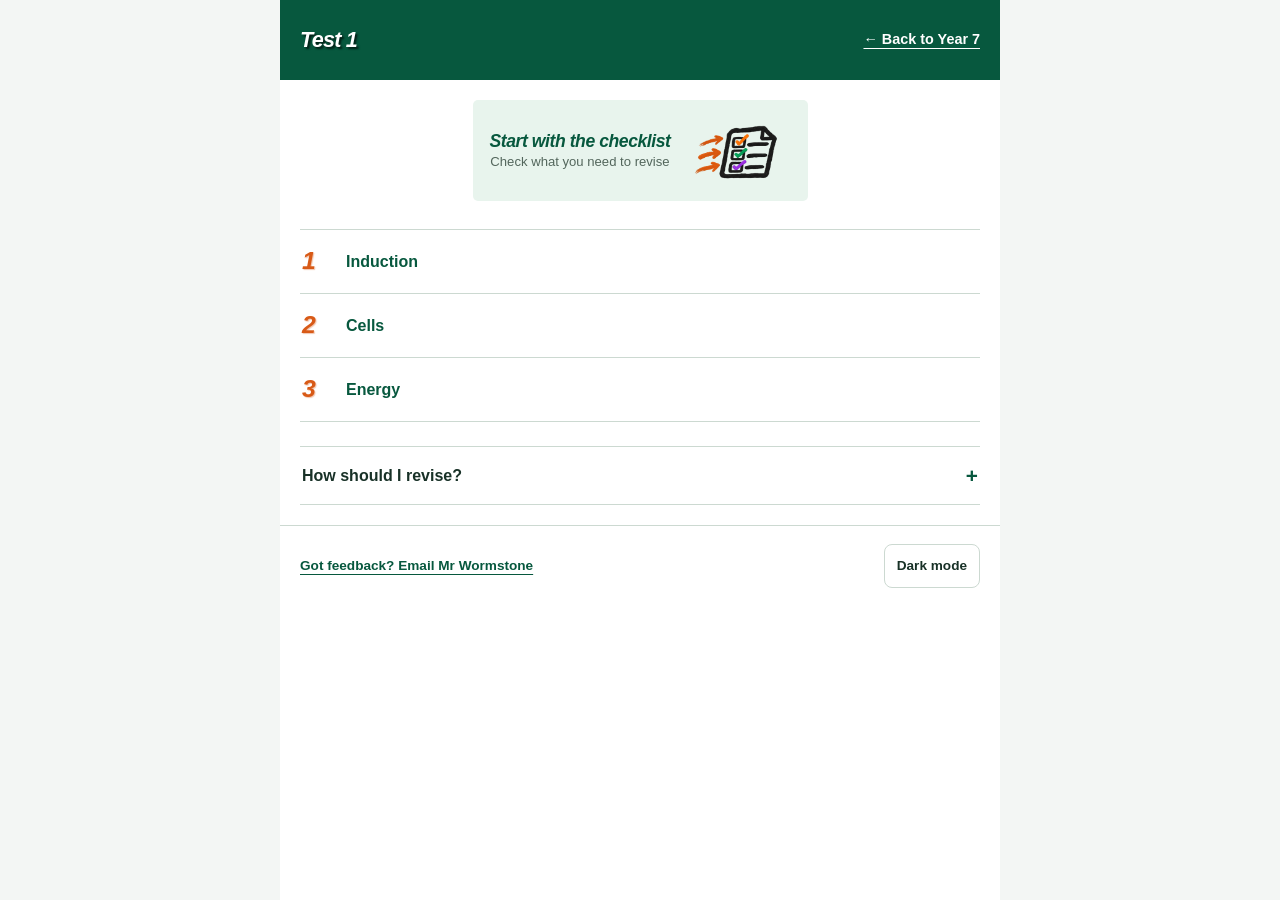
<file: year-7-test-1.html>
<!doctype html>
<html lang="en-GB"><head><meta charset="utf-8"><meta name="viewport" content="width=device-width, initial-scale=1"><meta name="color-scheme" content="light dark"><title>Year 7 Test 1 · Exam Bank</title>
<style>
:root{--paper:#fff;--bg:#f3f6f4;--ink:#183127;--muted:#53665c;--line:#ccd9d1;--green:#07583e;--soft:#e8f4ed;--focus:#9a6500;color-scheme:light} :root[data-theme=dark]{--paper:#15241c;--bg:#0d1811;--ink:#eff7f1;--muted:#bdcec2;--line:#52665a;--green:#a0e7c1;--soft:#213a2c;--focus:#ffdb75;color-scheme:dark}
@media(prefers-color-scheme:dark){:root:not([data-theme=light]){--paper:#15241c;--bg:#0d1811;--ink:#eff7f1;--muted:#bdcec2;--line:#52665a;--green:#a0e7c1;--soft:#213a2c;--focus:#ffdb75;color-scheme:dark}}
*{box-sizing:border-box}html{font-family:Arial,"Helvetica Neue",sans-serif;font-size:16px;line-height:1.5;background:var(--bg);color:var(--ink)}body{margin:0}a{color:var(--green);text-underline-offset:4px}a:focus-visible,button:focus-visible,summary:focus-visible{outline:3px solid var(--focus);outline-offset:3px}button{font:inherit}.sr-only{position:absolute;width:1px;height:1px;padding:0;margin:-1px;overflow:hidden;clip:rect(0,0,0,0);white-space:nowrap;border:0}.skip{position:absolute;top:-100px;left:12px;background:var(--paper);z-index:10;padding:12px}.skip:focus{top:10px}.page{max-width:720px;margin:auto;background:var(--paper);min-height:100vh}.masthead{padding:18px 20px;display:flex;justify-content:space-between;align-items:center;gap:12px;border-bottom:1px solid var(--line)}.brand,.eyebrow{font-size:.75rem;font-weight:700;letter-spacing:.05em;color:var(--green);margin:0 0 5px}.masthead h1{font-size:1.35rem;line-height:1.25;margin:0}.theme{padding:10px 12px;min-height:44px;background:var(--paper);border:1px solid var(--line);border-radius:8px;color:var(--ink);font-size:.85rem;font-weight:700;cursor:pointer}.main{padding:20px}.back{display:inline-block;font-weight:700;padding:8px 0;margin-bottom:14px}.intro h2,.topic-heading h2{font-size:1.85rem;line-height:1.15;margin:0 0 8px}.intro p,.group-note{color:var(--muted);margin:0}.section-title{font-size:1.05rem;margin:28px 0 10px}.checklist-link{display:flex;justify-content:space-between;align-items:center;gap:12px;text-decoration:none;background:var(--soft);color:var(--ink);border-left:4px solid var(--green);border-radius:6px;padding:15px 16px;min-height:76px}.checklist-link strong,.checklist-link small{display:block}.checklist-link strong{font-size:1.1rem}.checklist-link small{font-size:.875rem;color:var(--muted)}.topic-list,.resource-list{border-top:1px solid var(--line)}.topic-link,.resource-row{display:flex;align-items:center;justify-content:space-between;gap:16px;min-height:52px;padding:13px 2px;border-bottom:1px solid var(--line);text-decoration:none;color:var(--ink)}.topic-link{font-size:1.05rem;font-weight:700;min-height:64px}.topic-link .arrow{font-weight:700;color:var(--green);font-size:1.25rem}.resource-row .arrow{font-size:.8rem;font-weight:700;color:var(--green)}.topic-link:hover,.resource-row:hover{background:var(--soft)}.topic-heading{padding:0 0 17px;margin-bottom:18px;border-bottom:3px solid var(--green)}.topic-view.cells{--topic:#966000}.topic-view.energy{--topic:#744487}.topic-view.prior{--topic:#356c72}.topic-heading{border-color:var(--topic,var(--green))}.resource-group{margin:26px 0}.resource-group h3{font-size:1.1rem;margin:0 0 10px}.group-note{font-size:.9rem;margin-bottom:10px}.level,.extra-links{border-bottom:1px solid var(--line)}.level:first-of-type,.extra-links{border-top:1px solid var(--line)}summary{cursor:pointer;list-style:none;font-weight:700;min-height:52px;padding:13px 2px;display:flex;justify-content:space-between;align-items:center;gap:12px}summary::-webkit-details-marker{display:none}summary:after{content:'+';font-size:1.3rem;color:var(--green)}details[open]>summary:after{content:'−'}.level .resource-list,.extra-links .resource-list{margin-left:14px}.extra-links summary span{font-size:.85rem;font-weight:400;color:var(--muted);margin-left:auto}.tips{margin-top:24px;border-top:1px solid var(--line);border-bottom:1px solid var(--line)}.tips p{color:var(--muted);margin:0 0 14px}.footer{border-top:1px solid var(--line);padding:18px 20px;color:var(--muted);font-size:.85rem}.footer a{display:inline-block;padding:12px 0}.view[hidden]{display:none} @media(max-width:400px){.main{padding:16px}.masthead{padding:16px}.intro h2,.topic-heading h2{font-size:1.65rem}}@media(prefers-reduced-motion:reduce){*,*:before,*:after{scroll-behavior:auto!important}}

.resource-group h3{display:flex;align-items:center;gap:10px;margin-bottom:5px}.type-icon{width:24px;height:24px;flex:none;color:var(--green)}.external-icon{width:19px;height:19px;flex:none;color:var(--green)}.topic-heading{margin-bottom:18px}.resource-group .group-note{margin:0 0 12px}

/* Compact revision journey and topic navigation in the footer. */
.footer{display:flex;flex-wrap:wrap;align-items:center;justify-content:space-between;gap:4px 20px}.footer a{font-weight:700}.footer-back[hidden]{display:none}.tips .journey-intro{font-size:.9rem;margin:0 0 14px}.revision-journey{list-style:none;margin:0 0 18px;padding:0 0 0 32px;counter-reset:revision;position:relative}.revision-journey:before{content:"";position:absolute;left:11px;top:12px;bottom:24px;width:2px;background:var(--line)}.revision-journey li{counter-increment:revision;position:relative;padding:0 0 15px 10px}.revision-journey li:last-child{padding-bottom:0}.revision-journey li:before{content:counter(revision);position:absolute;left:-32px;top:0;width:24px;height:24px;display:grid;place-items:center;border-radius:50%;background:var(--green);color:var(--paper);font-size:.75rem;font-weight:700}.revision-journey strong,.revision-journey span{display:block}.revision-journey span{color:var(--muted);font-size:.9rem}

.masthead h1{color:#56346d}.topic-list{margin-top:28px}:root[data-theme=dark] .masthead h1{color:#dfc5f0}@media(prefers-color-scheme:dark){:root:not([data-theme=light]) .masthead h1{color:#dfc5f0}}

/* Solid, offset resource markers use tangerine to identify each activity. */
.resource-group h3{position:relative;padding-bottom:14px;margin-bottom:7px}.heading-swoosh{position:absolute;left:33px;bottom:0;width:142px;height:16px;max-width:calc(100% - 38px);color:var(--green);pointer-events:none}

:root{--section-accent:#9a3d10}:root[data-theme=dark]{--section-accent:#ffb477}@media(prefers-color-scheme:dark){:root:not([data-theme=light]){--section-accent:#ffb477}}.heading-swoosh{color:var(--section-accent)}
</style>
<style>.resource-group h3{padding-bottom:0;margin-bottom:7px}.resource-marker{width:28px;height:28px;flex:none;fill:var(--section-accent);overflow:visible}.resource-group h3{gap:11px;color:var(--green)}:root{--section-accent:#d85a17}:root[data-theme=dark]{--section-accent:#f49a64}@media(prefers-color-scheme:dark){:root:not([data-theme=light]){--section-accent:#f49a64}}</style>
<style>
/* Shared filled shapes connect topic selection with the resource headings. */
.topic-link{gap:13px}.topic-marker{width:25px;height:25px;flex:none;fill:var(--section-accent)}.topic-label{flex:1}.topic-next{width:19px;height:19px;flex:none;fill:var(--section-accent)}
/* The checklist starts with a loose looping arrow, then a right-aligned label. */
.checklist-link{gap:10px;border-left:0;border-radius:7px;background:color-mix(in srgb,var(--soft) 87%,var(--paper));min-height:90px}.checklist-loop{width:76px;height:62px;flex:none;color:var(--section-accent)}.checklist-link>span:not(.sr-only){flex:1;text-align:right}.checklist-link .external-icon{margin-left:4px}.checklist-link:hover{background:var(--soft)}
@media(max-width:400px){.checklist-loop{width:62px;height:55px}.checklist-link{padding:13px 12px}}
</style><style>.topic-number{width:31px;flex:none;display:inline-block;color:var(--section-accent);font-family:"Arial Black",Arial,sans-serif;font-style:italic;font-size:1.55rem;font-weight:900;line-height:1;letter-spacing:-.12em;text-shadow:1px 1px 1px color-mix(in srgb,var(--section-accent) 35%,transparent);transform:none}.checklist-link{display:flex;flex-direction:column;align-items:stretch;gap:3px;padding:13px 16px;background:var(--soft)}.checklist-illustration{display:block;width:min(100%,245px);height:auto;align-self:center;color:#c65318}.checklist-link>span:not(.sr-only){text-align:center}.checklist-link strong{font-size:1rem}.checklist-link .external-icon{position:absolute;right:13px;bottom:13px}.checklist-link{position:relative}.checklist-link>span:not(.sr-only){padding-right:20px;padding-left:20px}</style><style>.checklist-link{background:#f5f1e9;color:#183127}.checklist-link:hover{background:#f0e8da}.checklist-illustration{width:100%;max-width:none}.checklist-link .external-icon{color:#07583e}</style><style>.masthead h1{font-family:"Arial Black",Arial,sans-serif;font-style:italic;font-weight:900;letter-spacing:-.035em;color:#07583e}:root[data-theme=dark] .masthead h1{color:#a0e7c1}@media(prefers-color-scheme:dark){:root:not([data-theme=light]) .masthead h1{color:#a0e7c1}}.checklist-illustration{width:100%;max-width:none}</style><style>.checklist-link{padding:8px 14px 9px;gap:0;min-height:0}.checklist-illustration{width:100%;height:65px;max-width:none;object-fit:cover}.checklist-link strong{line-height:1.25}.masthead h1{text-shadow:1px 2px 2px rgba(7,88,62,.27)}:root[data-theme=dark] .masthead h1{text-shadow:1px 2px 2px rgba(0,0,0,.45)}</style><style>.checklist-link,.checklist-link:hover{background:#fff;color:#183127;border-radius:0;padding:0 0 10px;min-height:0}.checklist-illustration{display:block;width:100%;height:auto;max-width:none;object-fit:contain}.checklist-link .external-icon{right:2px;bottom:12px}:root[data-theme=dark] .checklist-link{background:#fff;color:#183127}@media(prefers-color-scheme:dark){:root:not([data-theme=light]) .checklist-link{background:#fff;color:#183127}}</style><style>.checklist-link,.checklist-link:hover{display:flex;flex-direction:row;align-items:center;gap:8px;padding:4px 0;background:#fff;min-height:88px}.checklist-link>span:not(.sr-only){order:-1;flex:1;text-align:left;padding:0}.checklist-link strong{font-family:"Arial Black",Arial,sans-serif;font-style:italic;font-weight:900;font-size:1.18rem;letter-spacing:-.025em;color:#07583e}.checklist-illustration{width:106px;height:80px;flex:none;object-fit:contain}.checklist-link .external-icon{position:static;margin:0 0 0 1px;width:17px;height:17px;flex:none}:root[data-theme=dark] .checklist-link{background:#fff}@media(prefers-color-scheme:dark){:root:not([data-theme=light]) .checklist-link{background:#fff}}</style><style>.checklist-link,.checklist-link:hover{justify-content:flex-end;gap:7px;min-height:94px}.checklist-link>span:not(.sr-only){flex:0 1 auto;text-align:right;min-width:0;padding:0}.checklist-link strong{font-size:1.27rem;line-height:1.2}.checklist-link small{display:block;font-size:.75rem;line-height:1.25;color:#53665c;margin-top:4px}.checklist-illustration{width:118px;height:88px}.checklist-link .external-icon{margin-left:0}@media(max-width:400px){.checklist-link strong{font-size:1.19rem}.checklist-link small{font-size:.78rem}.checklist-illustration{width:108px;height:82px}}</style><style>.masthead{align-items:center}.header-back{font-weight:700;white-space:nowrap;text-underline-offset:4px;min-height:44px;display:inline-flex;align-items:center}.checklist-link:hover,.checklist-link:focus-visible{background:#e8f4ed}.footer .theme{margin-left:auto}</style><style>
/* The topic heading and its compact checklist share one row. */
.masthead{position:relative;justify-content:flex-end}.masthead h1{position:absolute;left:50%;transform:translateX(-50%);margin:0}.topic-heading{display:flex;align-items:center;justify-content:space-between;gap:8px;border:0;padding:0;margin:0 0 20px}.topic-heading h2{font-size:1.45rem;line-height:1.15;margin:0;min-width:0}.topic-heading .checklist-link{flex:0 0 auto;width:205px;min-height:0;padding:2px 4px;gap:3px}.topic-heading .checklist-link strong{font-size:1.05rem}.topic-heading .checklist-link small{font-size:.73rem;margin-top:2px}.topic-heading .checklist-illustration{width:72px;height:58px}.topic-heading .checklist-link:hover,.topic-heading .checklist-link:focus-visible{border-radius:5px;background:#e8f4ed}
@media(max-width:400px){.topic-heading h2{font-size:1.26rem}.topic-heading .checklist-link{width:190px}.topic-heading .checklist-illustration{width:64px;height:54px}.topic-heading .checklist-link strong{font-size:.98rem}.topic-heading .checklist-link small{font-size:.69rem}}
@media(max-width:350px){.masthead{display:flex;flex-direction:column;align-items:stretch;gap:2px}.masthead h1{position:static;transform:none;text-align:center}.masthead .header-back{align-self:flex-end}}
</style><style>@media(min-width:360px) and (max-width:400px){.topic-heading .checklist-link{width:230px}.topic-heading .checklist-link small{font-size:.72rem}}</style><style>
/* One checklist control size, positioned differently in the test and topic views. */
.checklist-link,.topic-heading .checklist-link{box-sizing:border-box;width:258px;height:78px;min-height:78px;flex:0 0 258px;padding:3px 4px;gap:5px;border-radius:5px;justify-content:flex-end}
.checklist-link>span:not(.sr-only){flex:1 1 auto;min-width:0;text-align:right}.checklist-link strong,.topic-heading .checklist-link strong{display:block;font-size:1.08rem;white-space:nowrap}.checklist-link small,.topic-heading .checklist-link small{display:block;font-size:.74rem;white-space:nowrap;line-height:1.25;margin-top:3px}
.checklist-illustration,.topic-heading .checklist-illustration{width:72px;height:65px;flex:none}
#test>.checklist-link{margin:0 auto 12px}.topic-heading{display:flex;align-items:center;justify-content:space-between;gap:8px}.topic-heading h2{flex:1;min-width:0;text-align:center;font-size:1.4rem}
@media(max-width:350px){.topic-heading{display:flex;flex-direction:column;align-items:stretch;gap:0}.topic-heading h2{align-self:flex-start;width:33%;text-align:center}.topic-heading .checklist-link{align-self:flex-end;flex:none;height:78px}}
</style><style>
/* Identical compact checklist controls on the test and topic screens. */
#test>.checklist-link,.topic-heading .checklist-link{display:flex;flex-direction:row;align-items:center;justify-content:flex-end;flex:0 0 auto;width:258px;height:78px;min-height:78px;max-height:78px;margin:0 auto;padding:3px 4px;gap:5px;border:0;border-radius:5px;background:#fff;box-sizing:border-box}
#test>.checklist-link:hover,#test>.checklist-link:focus-visible,.topic-heading .checklist-link:hover,.topic-heading .checklist-link:focus-visible{background:#e8f4ed}
.topic-heading{display:flex;justify-content:center;align-items:center;margin:0 0 20px;padding:0;border:0}.topic-heading h2.sr-only{position:absolute;width:1px;height:1px;padding:0;margin:-1px;overflow:hidden;clip:rect(0,0,0,0);white-space:nowrap;border:0}
:root[data-page-view]:not([data-page-view=test]) .masthead{display:flex;flex-direction:column;align-items:stretch;gap:0}:root[data-page-view]:not([data-page-view=test]) .masthead h1{position:static;transform:none;text-align:center}:root[data-page-view]:not([data-page-view=test]) .header-back{align-self:flex-end}
@media(max-width:350px){:root[data-page-view=test] .masthead{display:flex;flex-direction:column;align-items:stretch;gap:0}:root[data-page-view=test] .masthead h1{position:static;transform:none;text-align:center}}
</style><style>
/* Shared one-line header and a more prominent checklist action. */
.masthead,:root[data-page-view]:not([data-page-view=test]) .masthead,:root[data-page-view=test] .masthead{display:flex;flex-direction:row;align-items:center;justify-content:space-between;gap:8px}
.masthead h1,:root[data-page-view]:not([data-page-view=test]) .masthead h1,:root[data-page-view=test] .masthead h1{position:static;left:auto;transform:none;text-align:left;min-width:0;margin:0;font-size:1.35rem;line-height:1.2}
.masthead .header-back,:root[data-page-view]:not([data-page-view=test]) .header-back{align-self:center;flex:none;font-size:.9rem}
#test>.checklist-link,.topic-heading .checklist-link{width:min(335px,100%);height:101px;min-height:101px;max-height:101px;flex:0 0 auto;gap:8px;padding:5px 7px}
#test>.checklist-link strong,.topic-heading .checklist-link strong{font-size:1.3rem;line-height:1.15}
#test>.checklist-link small,.topic-heading .checklist-link small{font-size:.82rem;line-height:1.25}
#test>.checklist-link .checklist-illustration,.topic-heading .checklist-illustration{width:90px;height:82px}
@media(max-width:400px){.masthead h1,:root[data-page-view]:not([data-page-view=test]) .masthead h1,:root[data-page-view=test] .masthead h1{font-size:1.13rem}.masthead .header-back,:root[data-page-view]:not([data-page-view=test]) .header-back{font-size:.82rem}#test>.checklist-link strong,.topic-heading .checklist-link strong{font-size:1.16rem}#test>.checklist-link small,.topic-heading .checklist-link small{font-size:.76rem}#test>.checklist-link .checklist-illustration,.topic-heading .checklist-illustration{width:76px;height:74px}}
</style><style>@media(max-width:400px){#test>.checklist-link strong,.topic-heading .checklist-link strong{font-size:1.25rem}#test>.checklist-link small,.topic-heading .checklist-link small{font-size:.78rem}#test>.checklist-link .checklist-illustration,.topic-heading .checklist-illustration{width:90px;height:82px}}</style><style>#test>.checklist-link,.topic-heading .checklist-link{justify-content:center}#test>.checklist-link>span:not(.sr-only),.topic-heading .checklist-link>span:not(.sr-only){flex:0 1 auto}</style><style>
#test>.checklist-link,.topic-heading .checklist-link{background:#e8f4ed;border:2px solid transparent;padding:3px 5px}
#test>.checklist-link:hover,#test>.checklist-link:focus-visible,.topic-heading .checklist-link:hover,.topic-heading .checklist-link:focus-visible{background:#e8f4ed;border-color:#07583e}
#test>.checklist-link strong,.topic-heading .checklist-link strong{font-size:1.1rem;white-space:nowrap}
#test>.checklist-link small,.topic-heading .checklist-link small{white-space:nowrap}
:root[data-theme=dark] #test>.checklist-link,:root[data-theme=dark] .topic-heading .checklist-link{background:#dcefe1}
@media(prefers-color-scheme:dark){:root:not([data-theme=light]) #test>.checklist-link,:root:not([data-theme=light]) .topic-heading .checklist-link{background:#dcefe1}}
@media(max-width:400px){#test>.checklist-link strong,.topic-heading .checklist-link strong{font-size:1rem}#test>.checklist-link .checklist-illustration,.topic-heading .checklist-illustration{width:76px;height:74px}}
</style><style>#test>.checklist-link>span:not(.sr-only),.topic-heading .checklist-link>span:not(.sr-only){text-align:center}#test>.checklist-link .checklist-illustration,.topic-heading .checklist-illustration{width:112px;height:92px}@media(max-width:400px){#test>.checklist-link .checklist-illustration,.topic-heading .checklist-illustration{width:95px;height:88px}}</style><style>.masthead{background:#07583e;border-bottom:0}.masthead h1,:root[data-theme=dark] .masthead h1{color:#fff;text-shadow:2px 2px 2px rgba(0,0,0,.65);flex:1;min-width:0}.masthead .header-back{color:#fff}.topic-link .topic-label{color:#07583e;font-size:1rem;font-weight:700;white-space:nowrap}:root[data-theme=dark] .topic-link .topic-label{color:#a0e7c1}@media(prefers-color-scheme:dark){:root:not([data-theme=light]) .topic-link .topic-label{color:#a0e7c1}}@media(max-width:400px){.masthead h1,:root[data-page-view]:not([data-page-view=test]) .masthead h1,:root[data-page-view=test] .masthead h1{font-size:1.05rem}}</style><style>.resource-group .group-note{font-size:.82rem}</style><style>/* Year 7 interactive checklists. The printed PDF is built by plc.js. */
button.checklist-link{font:inherit;cursor:pointer;color:inherit}
button.checklist-link:focus-visible{outline:3px solid var(--focus);outline-offset:3px}
.plc-dialog{width:min(850px,calc(100vw - 20px));max-height:94dvh;padding:0;border:1px solid #9eb4a7;border-radius:10px;background:#fff;color:#183127;box-shadow:0 22px 80px rgba(0,0,0,.28)}
.plc-dialog::backdrop{background:rgba(5,30,19,.72)}
.plc-toolbar{position:sticky;top:0;z-index:2;display:flex;justify-content:space-between;align-items:center;gap:12px;padding:12px 16px;background:#fff;border-bottom:1px solid #ccd9d1}
.plc-action{font:700 .95rem Arial,sans-serif;border:2px solid #07583e;border-radius:7px;background:#07583e;color:#fff;min-height:44px;padding:8px 13px;cursor:pointer}
.plc-action:hover{background:#06442f}.plc-action:focus-visible,.plc-close:focus-visible,.plc-choice:focus-within,.plc-footer a:focus-visible{outline:3px solid #9a6500;outline-offset:3px}
.plc-close{font:700 1.6rem Arial,sans-serif;line-height:1;border:2px solid #07583e;border-radius:7px;color:#07583e;background:#fff;min-width:44px;min-height:44px;cursor:pointer}
.plc-close:hover{background:#e8f4ed}
.plc-body{padding:20px 20px 25px}.plc-body h2{font-size:1.45rem;color:#07583e;margin:0 0 5px}.plc-intro{margin:0 0 16px;color:#53665c;font-size:.95rem}
.plc-table{width:100%;border-collapse:collapse;table-layout:fixed}.plc-table th,.plc-table td{text-align:left;vertical-align:middle}.plc-table thead th{padding:9px 11px;border-bottom:2px solid #07583e;font-size:.83rem}.plc-table thead th:last-child{text-align:center;width:154px}.plc-section th{padding:13px 11px 8px;background:#e8f4ed;color:#07583e;font-size:1rem}.plc-item td{padding:10px 11px;border-bottom:1px solid #cbd9d0}.plc-item[data-state=R]{background:#fff0ee}.plc-item[data-state=A]{background:#fff6dc}.plc-item[data-state=G]{background:#e9f7ed}.plc-outcome{line-height:1.35}.plc-rating{white-space:nowrap}.plc-choices{display:flex;justify-content:center;gap:5px}.plc-choice{position:relative;display:inline-flex;align-items:center;justify-content:center;min-width:40px;min-height:40px;border:2px solid #b5c6ba;border-radius:7px;font-size:.9rem;font-weight:800;cursor:pointer;background:#fff}.plc-choice input{position:absolute;opacity:0;width:100%;height:100%;margin:0;cursor:pointer}.plc-choice:has(input:checked){color:#fff;border-color:transparent}.plc-choice.r:has(input:checked){background:#ba352e}.plc-choice.a:has(input:checked){background:#986000}.plc-choice.g:has(input:checked){background:#187146}.plc-choice:hover{border-color:#07583e}
.plc-footer{display:flex;flex-wrap:wrap;justify-content:space-between;gap:12px;margin-top:18px;padding-top:14px;border-top:1px solid #ccd9d1}.plc-footer a,.plc-reset{font:700 .9rem Arial,sans-serif;color:#07583e}.plc-reset{border:0;background:none;text-decoration:underline;cursor:pointer;padding:5px 0}
@media(max-width:600px){.plc-dialog{width:calc(100vw - 12px);max-height:97dvh}.plc-body{padding:15px 13px 22px}.plc-table thead{display:none}.plc-table,.plc-table tbody,.plc-item,.plc-item td{display:block;width:100%}.plc-section th{display:block}.plc-item{border-bottom:1px solid #cbd9d0;padding:12px 8px}.plc-item td{border:0;padding:0}.plc-item .plc-rating{margin-top:9px}.plc-choices{justify-content:flex-start}.plc-choice{min-width:45px;min-height:44px}}
</style></head><body><a class="skip" href="#main">Skip to resources</a><div class="page"><header class="masthead"><h1>Test 1</h1><a class="header-back" href="index.html">← Back to Year 7</a></header><main id="main" class="main" tabindex="-1"><section class="view" data-view="test" id="test" aria-labelledby="test-title"><h2 class="sr-only" id="test-title" tabindex="-1">Test 1 topics</h2><button class="checklist-link" type="button" disabled data-plc="test" aria-haspopup="dialog"><img class="checklist-illustration" src="assets/checklist-three-arrows.png" alt="" width="96" height="80"><span><strong>Start with the checklist</strong><small>Check what you need to revise</small></span></button><nav class="topic-list" aria-label="Test 1 topics"><a class="topic-link" href="#prior"><span class="topic-number" aria-hidden="true">1</span><span class="topic-label">Induction</span></a><a class="topic-link" href="#cells"><span class="topic-number" aria-hidden="true">2</span><span class="topic-label">Cells</span></a><a class="topic-link" href="#energy"><span class="topic-number" aria-hidden="true">3</span><span class="topic-label">Energy</span></a></nav><details class="tips"><summary>How should I revise?</summary><ol class="revision-journey"><li><strong>Check</strong><span>Use your checklist to choose what to revise.</span></li><li><strong>Learn</strong><span>Read a knowledge organiser or use a Smart Bank.</span></li><li><strong>Recall</strong><span>Test what you remember without looking.</span></li><li><strong>Practise</strong><span>Try a quiz or exam-style question pack.</span></li><li><strong>Review</strong><span>Go back to anything you found difficult.</span></li></ol></details></section><section class="view topic-view" data-view="prior" id="prior" aria-labelledby="prior-title" hidden><div class="topic-heading"><h2 class="sr-only" id="prior-title" tabindex="-1">Induction</h2><button class="checklist-link" type="button" disabled data-plc="prior" aria-haspopup="dialog"><img class="checklist-illustration" src="assets/checklist-three-arrows.png" alt="" width="96" height="80"><span><strong>Start with the checklist</strong><small>Check what you need to revise</small></span></button></div><details class="extra-links"><summary>Other resources <span>Videos and websites</span></summary><div class="resource-list"><a class="resource-row" href="https://www.bbc.co.uk/bitesize/topics/zj44jxs/articles/zqgfp4j#z9h646f" target="_blank" rel="noopener noreferrer"><span>Bitesize: Electrical circuits</span><svg class="external-icon" viewbox="0 0 24 24" fill="none" stroke="currentColor" stroke-width="1.8" stroke-linecap="round" stroke-linejoin="round" aria-hidden="true" focusable="false"><path d="M14 4h6v6M20 4l-9 9M19 14v5H5V5h5"></path></svg><span class="sr-only"> (opens in a new tab)</span></a><a class="resource-row" href="https://www.bbc.co.uk/bitesize/topics/zj44jxs/articles/zqryn9q" target="_blank" rel="noopener noreferrer"><span>Bitesize: Circuit symbols</span><svg class="external-icon" viewbox="0 0 24 24" fill="none" stroke="currentColor" stroke-width="1.8" stroke-linecap="round" stroke-linejoin="round" aria-hidden="true" focusable="false"><path d="M14 4h6v6M20 4l-9 9M19 14v5H5V5h5"></path></svg><span class="sr-only"> (opens in a new tab)</span></a><a class="resource-row" href="https://www.bbc.co.uk/bitesize/topics/zvhhvcw/articles/ztbshcw" target="_blank" rel="noopener noreferrer"><span>Bitesize: Fossils</span><svg class="external-icon" viewbox="0 0 24 24" fill="none" stroke="currentColor" stroke-width="1.8" stroke-linecap="round" stroke-linejoin="round" aria-hidden="true" focusable="false"><path d="M14 4h6v6M20 4l-9 9M19 14v5H5V5h5"></path></svg><span class="sr-only"> (opens in a new tab)</span></a><a class="resource-row" href="https://www.youtube.com/watch?v=XougIdelPSs" target="_blank" rel="noopener noreferrer"><span>YouTube: Animal Adaptations</span><svg class="external-icon" viewbox="0 0 24 24" fill="none" stroke="currentColor" stroke-width="1.8" stroke-linecap="round" stroke-linejoin="round" aria-hidden="true" focusable="false"><path d="M14 4h6v6M20 4l-9 9M19 14v5H5V5h5"></path></svg><span class="sr-only"> (opens in a new tab)</span></a><a class="resource-row" href="https://www.bbc.co.uk/bitesize/topics/zvhhvcw/articles/z4vhxbk" target="_blank" rel="noopener noreferrer"><span>Bitesize: Inheritance</span><svg class="external-icon" viewbox="0 0 24 24" fill="none" stroke="currentColor" stroke-width="1.8" stroke-linecap="round" stroke-linejoin="round" aria-hidden="true" focusable="false"><path d="M14 4h6v6M20 4l-9 9M19 14v5H5V5h5"></path></svg><span class="sr-only"> (opens in a new tab)</span></a><a class="resource-row" href="https://www.thenational.academy/teachers/programmes/science-primary-ks2/units/forces-including-simple-machines/lessons/introduction-to-gravity?sid-11fbff=aQZQqNNvjW&amp;sm=0&amp;src=4#video" target="_blank" rel="noopener noreferrer"><span>Oak Academy: Gravity</span><svg class="external-icon" viewbox="0 0 24 24" fill="none" stroke="currentColor" stroke-width="1.8" stroke-linecap="round" stroke-linejoin="round" aria-hidden="true" focusable="false"><path d="M14 4h6v6M20 4l-9 9M19 14v5H5V5h5"></path></svg><span class="sr-only"> (opens in a new tab)</span></a><a class="resource-row" href="http://bbc.co.uk/bitesize/articles/zd3p6g8" target="_blank" rel="noopener noreferrer"><span>Bitesize: Human Life Cycle</span><svg class="external-icon" viewbox="0 0 24 24" fill="none" stroke="currentColor" stroke-width="1.8" stroke-linecap="round" stroke-linejoin="round" aria-hidden="true" focusable="false"><path d="M14 4h6v6M20 4l-9 9M19 14v5H5V5h5"></path></svg><span class="sr-only"> (opens in a new tab)</span></a><a class="resource-row" href="https://www.youtube.com/watch?v=8AysbEMEv50" target="_blank" rel="noopener noreferrer"><span>YouTube: Friction</span><svg class="external-icon" viewbox="0 0 24 24" fill="none" stroke="currentColor" stroke-width="1.8" stroke-linecap="round" stroke-linejoin="round" aria-hidden="true" focusable="false"><path d="M14 4h6v6M20 4l-9 9M19 14v5H5V5h5"></path></svg><span class="sr-only"> (opens in a new tab)</span></a><a class="resource-row" href="https://www.bbc.co.uk/bitesize/articles/zk784xs" target="_blank" rel="noopener noreferrer"><span>Bitesize: Health and Lifestyle</span><svg class="external-icon" viewbox="0 0 24 24" fill="none" stroke="currentColor" stroke-width="1.8" stroke-linecap="round" stroke-linejoin="round" aria-hidden="true" focusable="false"><path d="M14 4h6v6M20 4l-9 9M19 14v5H5V5h5"></path></svg><span class="sr-only"> (opens in a new tab)</span></a><a class="resource-row" href="https://thenational.academy/teachers/programmes/science-primary-ks2/units/the-human-circulatory-system/lessons/how-nutrients-and-water-are-transported-within-humans" target="_blank" rel="noopener noreferrer"><span>Oak Academy: Transport of nutrients</span><svg class="external-icon" viewbox="0 0 24 24" fill="none" stroke="currentColor" stroke-width="1.8" stroke-linecap="round" stroke-linejoin="round" aria-hidden="true" focusable="false"><path d="M14 4h6v6M20 4l-9 9M19 14v5H5V5h5"></path></svg><span class="sr-only"> (opens in a new tab)</span></a><a class="resource-row" href="https://www.youtube.com/watch?v=d65mdTJaJTI" target="_blank" rel="noopener noreferrer"><span>YouTube: Sources of Light</span><svg class="external-icon" viewbox="0 0 24 24" fill="none" stroke="currentColor" stroke-width="1.8" stroke-linecap="round" stroke-linejoin="round" aria-hidden="true" focusable="false"><path d="M14 4h6v6M20 4l-9 9M19 14v5H5V5h5"></path></svg><span class="sr-only"> (opens in a new tab)</span></a><a class="resource-row" href="https://www.bbc.co.uk/bitesize/articles/zdvhxbk" target="_blank" rel="noopener noreferrer"><span>Bitesize: Animal Life Cycles</span><svg class="external-icon" viewbox="0 0 24 24" fill="none" stroke="currentColor" stroke-width="1.8" stroke-linecap="round" stroke-linejoin="round" aria-hidden="true" focusable="false"><path d="M14 4h6v6M20 4l-9 9M19 14v5H5V5h5"></path></svg><span class="sr-only"> (opens in a new tab)</span></a><a class="resource-row" href="https://www.thenational.academy/teachers/programmes/science-primary-ks2/units/reproduction-and-life-cycles-plants/lessons/parts-of-a-flowering-plant-and-what-they-do" target="_blank" rel="noopener noreferrer"><span>Oak Academy: Flowering Plants</span><svg class="external-icon" viewbox="0 0 24 24" fill="none" stroke="currentColor" stroke-width="1.8" stroke-linecap="round" stroke-linejoin="round" aria-hidden="true" focusable="false"><path d="M14 4h6v6M20 4l-9 9M19 14v5H5V5h5"></path></svg><span class="sr-only"> (opens in a new tab)</span></a><a class="resource-row" href="https://www.bbc.co.uk/bitesize/articles/zsq9r2p" target="_blank" rel="noopener noreferrer"><span>Bitesize: Animal Reproduction</span><svg class="external-icon" viewbox="0 0 24 24" fill="none" stroke="currentColor" stroke-width="1.8" stroke-linecap="round" stroke-linejoin="round" aria-hidden="true" focusable="false"><path d="M14 4h6v6M20 4l-9 9M19 14v5H5V5h5"></path></svg><span class="sr-only"> (opens in a new tab)</span></a></div></details></section><section class="view topic-view" data-view="cells" id="cells" aria-labelledby="cells-title" hidden><div class="topic-heading"><h2 class="sr-only" id="cells-title" tabindex="-1">Cells</h2><button class="checklist-link" type="button" disabled data-plc="cells" aria-haspopup="dialog"><img class="checklist-illustration" src="assets/checklist-three-arrows.png" alt="" width="96" height="80"><span><strong>Start with the checklist</strong><small>Check what you need to revise</small></span></button></div><section class="resource-group"><h3><svg class="resource-marker" viewbox="0 0 26 26" aria-hidden="true" focusable="false"><path d="M2 18h6v-5H2zm8 0h6V9h-6zm8 0h6V4h-6z"></path><path d="M20 2h4v4z"></path></svg><span>Smart Bank</span></h3><p class="group-note">Learn in short chunks, then check understanding.</p><div class="resource-list"><a class="resource-row" href="https://www.sceb2.com/year-7/y7-test-1/smart-bank-cell-structure" target="_blank" rel="noopener noreferrer"><span>Cell Structure</span><svg class="external-icon" viewbox="0 0 24 24" fill="none" stroke="currentColor" stroke-width="1.8" stroke-linecap="round" stroke-linejoin="round" aria-hidden="true" focusable="false"><path d="M14 4h6v6M20 4l-9 9M19 14v5H5V5h5"></path></svg><span class="sr-only"> (opens in a new tab)</span></a></div></section><section class="resource-group"><h3><svg class="resource-marker" viewbox="0 0 26 26" aria-hidden="true" focusable="false"><path d="M3 7h16v16H3z" opacity=".48"></path><path d="M7 3h16v16H7z"></path><path d="M11 8h8v2h-8zm0 4h6v2h-6z" fill="var(--paper)"></path></svg><span>Knowledge organisers</span></h3><p class="group-note">Review key facts, then recall from memory.</p><div class="resource-list"><a class="resource-row" href="https://crispinsco.sharepoint.com/:b:/s/Science2/EaCjsT0NlsRKoKEXMbxfmZEBxbVsKmix1TWeNoHZMwvnWA?e=FOeclg" target="_blank" rel="noopener noreferrer"><span>Cell Structure</span><svg class="external-icon" viewbox="0 0 24 24" fill="none" stroke="currentColor" stroke-width="1.8" stroke-linecap="round" stroke-linejoin="round" aria-hidden="true" focusable="false"><path d="M14 4h6v6M20 4l-9 9M19 14v5H5V5h5"></path></svg><span class="sr-only"> (opens in a new tab)</span></a><a class="resource-row" href="https://crispinsco.sharepoint.com/:b:/s/Science2/EUb1kH9o0PBEileGoTgtXKsByEdxcEYMxpnro-EeeEeRdg?e=R5iDre" target="_blank" rel="noopener noreferrer"><span>Respiration and Exercise</span><svg class="external-icon" viewbox="0 0 24 24" fill="none" stroke="currentColor" stroke-width="1.8" stroke-linecap="round" stroke-linejoin="round" aria-hidden="true" focusable="false"><path d="M14 4h6v6M20 4l-9 9M19 14v5H5V5h5"></path></svg><span class="sr-only"> (opens in a new tab)</span></a></div></section><section class="resource-group"><h3><svg class="resource-marker" viewbox="0 0 26 26" aria-hidden="true" focusable="false"><path d="M2 3h8v8H2zm0 12h8v8H2zm12 0h8v8h-8z" opacity=".58"></path><path d="M13 1h10v10H13z"></path><path d="m15 6 2 2 4-5" fill="none" stroke="var(--paper)" stroke-width="2"></path></svg><span>Multiple-choice quizzes</span></h3><p class="group-note">Answer quick questions and check your understanding.</p><div class="resource-list"><a class="resource-row" href="https://forms.office.com/Pages/ResponsePage.aspx?id=vZ1d0Ek7uUebLtY-odObbjkg31WBVA1AhY6lQgBwJP9UMllWSk9KV1pMMTlDNThWU1dZSkoxR1BMVy4u" target="_blank" rel="noopener noreferrer"><span>Cell Organelles</span><svg class="external-icon" viewbox="0 0 24 24" fill="none" stroke="currentColor" stroke-width="1.8" stroke-linecap="round" stroke-linejoin="round" aria-hidden="true" focusable="false"><path d="M14 4h6v6M20 4l-9 9M19 14v5H5V5h5"></path></svg><span class="sr-only"> (opens in a new tab)</span></a><a class="resource-row" href="https://forms.office.com/Pages/ResponsePage.aspx?id=vZ1d0Ek7uUebLtY-odObbjkg31WBVA1AhY6lQgBwJP9UQkxRUTA3MDU5Q0lKVkdPNk81Sk9LSUlPVy4u" target="_blank" rel="noopener noreferrer"><span>Specialised Cells</span><svg class="external-icon" viewbox="0 0 24 24" fill="none" stroke="currentColor" stroke-width="1.8" stroke-linecap="round" stroke-linejoin="round" aria-hidden="true" focusable="false"><path d="M14 4h6v6M20 4l-9 9M19 14v5H5V5h5"></path></svg><span class="sr-only"> (opens in a new tab)</span></a><a class="resource-row" href="https://forms.office.com/Pages/ResponsePage.aspx?id=vZ1d0Ek7uUebLtY-odObbjkg31WBVA1AhY6lQgBwJP9UNlNXTVpIQkFMWkZEVTNSNVc3UzRNUjIzMC4u" target="_blank" rel="noopener noreferrer"><span>Levels of Organisation</span><svg class="external-icon" viewbox="0 0 24 24" fill="none" stroke="currentColor" stroke-width="1.8" stroke-linecap="round" stroke-linejoin="round" aria-hidden="true" focusable="false"><path d="M14 4h6v6M20 4l-9 9M19 14v5H5V5h5"></path></svg><span class="sr-only"> (opens in a new tab)</span></a><a class="resource-row" href="https://forms.office.com/Pages/ResponsePage.aspx?id=vZ1d0Ek7uUebLtY-odObbjkg31WBVA1AhY6lQgBwJP9UMllWSk9KV1pMMTlDNThWU1dZSkoxR1BMVy4u" target="_blank" rel="noopener noreferrer"><span>Cell Division</span><svg class="external-icon" viewbox="0 0 24 24" fill="none" stroke="currentColor" stroke-width="1.8" stroke-linecap="round" stroke-linejoin="round" aria-hidden="true" focusable="false"><path d="M14 4h6v6M20 4l-9 9M19 14v5H5V5h5"></path></svg><span class="sr-only"> (opens in a new tab)</span></a></div></section><section class="resource-group"><h3><svg class="resource-marker" viewbox="0 0 26 26" aria-hidden="true" focusable="false"><path d="M3 2h14l6 6v15H3z"></path><path d="M17 2v6h6" fill="var(--paper)" opacity=".5"></path><path d="M7 13h10v2H7zm0 4h8v2H7z" fill="var(--paper)"></path><path d="m19 12 5 4-5 4z"></path></svg><span>Exam-style questions</span></h3><p class="group-note">Choose a level, then a question pack.</p><details class="level"><summary>Developing</summary><div class="resource-list"><a class="resource-row" href="resources/Exam%20Style%20Questions/Year%207/1.%20Cells/1.%20Developing/Bacteria%20%28D%29.pdf" target="_blank" rel="noopener noreferrer"><span>Bacteria</span><svg class="external-icon" viewbox="0 0 24 24" fill="none" stroke="currentColor" stroke-width="1.8" stroke-linecap="round" stroke-linejoin="round" aria-hidden="true" focusable="false"><path d="M14 4h6v6M20 4l-9 9M19 14v5H5V5h5"></path></svg><span class="sr-only"> (opens in a new tab)</span></a><a class="resource-row" href="resources/Exam%20Style%20Questions/Year%207/1.%20Cells/1.%20Developing/Cell%20Structure%20%28D%29.pdf" target="_blank" rel="noopener noreferrer"><span>Cell Structure</span><svg class="external-icon" viewbox="0 0 24 24" fill="none" stroke="currentColor" stroke-width="1.8" stroke-linecap="round" stroke-linejoin="round" aria-hidden="true" focusable="false"><path d="M14 4h6v6M20 4l-9 9M19 14v5H5V5h5"></path></svg><span class="sr-only"> (opens in a new tab)</span></a><a class="resource-row" href="resources/Exam%20Style%20Questions/Year%207/1.%20Cells/1.%20Developing/Disease%20%28D%29.pdf" target="_blank" rel="noopener noreferrer"><span>Disease</span><svg class="external-icon" viewbox="0 0 24 24" fill="none" stroke="currentColor" stroke-width="1.8" stroke-linecap="round" stroke-linejoin="round" aria-hidden="true" focusable="false"><path d="M14 4h6v6M20 4l-9 9M19 14v5H5V5h5"></path></svg><span class="sr-only"> (opens in a new tab)</span></a><a class="resource-row" href="resources/Exam%20Style%20Questions/Year%207/1.%20Cells/1.%20Developing/Exercise%20%28D%29.pdf" target="_blank" rel="noopener noreferrer"><span>Exercise</span><svg class="external-icon" viewbox="0 0 24 24" fill="none" stroke="currentColor" stroke-width="1.8" stroke-linecap="round" stroke-linejoin="round" aria-hidden="true" focusable="false"><path d="M14 4h6v6M20 4l-9 9M19 14v5H5V5h5"></path></svg><span class="sr-only"> (opens in a new tab)</span></a><a class="resource-row" href="resources/Exam%20Style%20Questions/Year%207/1.%20Cells/1.%20Developing/Levels%20of%20Organisation%20%28D%29.pdf" target="_blank" rel="noopener noreferrer"><span>Levels of Organisation</span><svg class="external-icon" viewbox="0 0 24 24" fill="none" stroke="currentColor" stroke-width="1.8" stroke-linecap="round" stroke-linejoin="round" aria-hidden="true" focusable="false"><path d="M14 4h6v6M20 4l-9 9M19 14v5H5V5h5"></path></svg><span class="sr-only"> (opens in a new tab)</span></a><a class="resource-row" href="resources/Exam%20Style%20Questions/Year%207/1.%20Cells/1.%20Developing/Muscles%20%28D%29.pdf" target="_blank" rel="noopener noreferrer"><span>Muscles</span><svg class="external-icon" viewbox="0 0 24 24" fill="none" stroke="currentColor" stroke-width="1.8" stroke-linecap="round" stroke-linejoin="round" aria-hidden="true" focusable="false"><path d="M14 4h6v6M20 4l-9 9M19 14v5H5V5h5"></path></svg><span class="sr-only"> (opens in a new tab)</span></a><a class="resource-row" href="resources/Exam%20Style%20Questions/Year%207/1.%20Cells/1.%20Developing/Respiration%20%28D%29.pdf" target="_blank" rel="noopener noreferrer"><span>Respiration</span><svg class="external-icon" viewbox="0 0 24 24" fill="none" stroke="currentColor" stroke-width="1.8" stroke-linecap="round" stroke-linejoin="round" aria-hidden="true" focusable="false"><path d="M14 4h6v6M20 4l-9 9M19 14v5H5V5h5"></path></svg><span class="sr-only"> (opens in a new tab)</span></a><a class="resource-row" href="resources/Exam%20Style%20Questions/Year%207/1.%20Cells/1.%20Developing/Specialised%20Cells%20%28D%29.pdf" target="_blank" rel="noopener noreferrer"><span>Specialised Cells</span><svg class="external-icon" viewbox="0 0 24 24" fill="none" stroke="currentColor" stroke-width="1.8" stroke-linecap="round" stroke-linejoin="round" aria-hidden="true" focusable="false"><path d="M14 4h6v6M20 4l-9 9M19 14v5H5V5h5"></path></svg><span class="sr-only"> (opens in a new tab)</span></a></div></details><details class="level"><summary>Secure</summary><div class="resource-list"><a class="resource-row" href="resources/Exam%20Style%20Questions/Year%207/1.%20Cells/2.%20Secure/Bacteria%20%28S%29.pdf" target="_blank" rel="noopener noreferrer"><span>Bacteria</span><svg class="external-icon" viewbox="0 0 24 24" fill="none" stroke="currentColor" stroke-width="1.8" stroke-linecap="round" stroke-linejoin="round" aria-hidden="true" focusable="false"><path d="M14 4h6v6M20 4l-9 9M19 14v5H5V5h5"></path></svg><span class="sr-only"> (opens in a new tab)</span></a><a class="resource-row" href="resources/Exam%20Style%20Questions/Year%207/1.%20Cells/2.%20Secure/Cell%20Structure%20%28S%29.pdf" target="_blank" rel="noopener noreferrer"><span>Cell Structure</span><svg class="external-icon" viewbox="0 0 24 24" fill="none" stroke="currentColor" stroke-width="1.8" stroke-linecap="round" stroke-linejoin="round" aria-hidden="true" focusable="false"><path d="M14 4h6v6M20 4l-9 9M19 14v5H5V5h5"></path></svg><span class="sr-only"> (opens in a new tab)</span></a><a class="resource-row" href="resources/Exam%20Style%20Questions/Year%207/1.%20Cells/2.%20Secure/Disease%20%28S%29.pdf" target="_blank" rel="noopener noreferrer"><span>Disease</span><svg class="external-icon" viewbox="0 0 24 24" fill="none" stroke="currentColor" stroke-width="1.8" stroke-linecap="round" stroke-linejoin="round" aria-hidden="true" focusable="false"><path d="M14 4h6v6M20 4l-9 9M19 14v5H5V5h5"></path></svg><span class="sr-only"> (opens in a new tab)</span></a><a class="resource-row" href="resources/Exam%20Style%20Questions/Year%207/1.%20Cells/2.%20Secure/Exercise%20%28S%29.pdf" target="_blank" rel="noopener noreferrer"><span>Exercise</span><svg class="external-icon" viewbox="0 0 24 24" fill="none" stroke="currentColor" stroke-width="1.8" stroke-linecap="round" stroke-linejoin="round" aria-hidden="true" focusable="false"><path d="M14 4h6v6M20 4l-9 9M19 14v5H5V5h5"></path></svg><span class="sr-only"> (opens in a new tab)</span></a><a class="resource-row" href="resources/Exam%20Style%20Questions/Year%207/1.%20Cells/2.%20Secure/Levels%20of%20Organisation%20%28S%29.pdf" target="_blank" rel="noopener noreferrer"><span>Levels of Organisation</span><svg class="external-icon" viewbox="0 0 24 24" fill="none" stroke="currentColor" stroke-width="1.8" stroke-linecap="round" stroke-linejoin="round" aria-hidden="true" focusable="false"><path d="M14 4h6v6M20 4l-9 9M19 14v5H5V5h5"></path></svg><span class="sr-only"> (opens in a new tab)</span></a><a class="resource-row" href="resources/Exam%20Style%20Questions/Year%207/1.%20Cells/2.%20Secure/Muscles%20%28S%29.pdf" target="_blank" rel="noopener noreferrer"><span>Muscles</span><svg class="external-icon" viewbox="0 0 24 24" fill="none" stroke="currentColor" stroke-width="1.8" stroke-linecap="round" stroke-linejoin="round" aria-hidden="true" focusable="false"><path d="M14 4h6v6M20 4l-9 9M19 14v5H5V5h5"></path></svg><span class="sr-only"> (opens in a new tab)</span></a><a class="resource-row" href="resources/Exam%20Style%20Questions/Year%207/1.%20Cells/2.%20Secure/Respiration%20%28S%29.pdf" target="_blank" rel="noopener noreferrer"><span>Respiration</span><svg class="external-icon" viewbox="0 0 24 24" fill="none" stroke="currentColor" stroke-width="1.8" stroke-linecap="round" stroke-linejoin="round" aria-hidden="true" focusable="false"><path d="M14 4h6v6M20 4l-9 9M19 14v5H5V5h5"></path></svg><span class="sr-only"> (opens in a new tab)</span></a><a class="resource-row" href="resources/Exam%20Style%20Questions/Year%207/1.%20Cells/2.%20Secure/Specialised%20Cells%20%28S%29.pdf" target="_blank" rel="noopener noreferrer"><span>Specialised Cells</span><svg class="external-icon" viewbox="0 0 24 24" fill="none" stroke="currentColor" stroke-width="1.8" stroke-linecap="round" stroke-linejoin="round" aria-hidden="true" focusable="false"><path d="M14 4h6v6M20 4l-9 9M19 14v5H5V5h5"></path></svg><span class="sr-only"> (opens in a new tab)</span></a></div></details><details class="level"><summary>Extending</summary><div class="resource-list"><a class="resource-row" href="resources/Exam%20Style%20Questions/Year%207/1.%20Cells/3.%20Extending/Bacteria%20%28E%29.pdf" target="_blank" rel="noopener noreferrer"><span>Bacteria</span><svg class="external-icon" viewbox="0 0 24 24" fill="none" stroke="currentColor" stroke-width="1.8" stroke-linecap="round" stroke-linejoin="round" aria-hidden="true" focusable="false"><path d="M14 4h6v6M20 4l-9 9M19 14v5H5V5h5"></path></svg><span class="sr-only"> (opens in a new tab)</span></a><a class="resource-row" href="resources/Exam%20Style%20Questions/Year%207/1.%20Cells/3.%20Extending/Cell%20Division%20%28E%29.pdf" target="_blank" rel="noopener noreferrer"><span>Cell Division</span><svg class="external-icon" viewbox="0 0 24 24" fill="none" stroke="currentColor" stroke-width="1.8" stroke-linecap="round" stroke-linejoin="round" aria-hidden="true" focusable="false"><path d="M14 4h6v6M20 4l-9 9M19 14v5H5V5h5"></path></svg><span class="sr-only"> (opens in a new tab)</span></a><a class="resource-row" href="resources/Exam%20Style%20Questions/Year%207/1.%20Cells/3.%20Extending/Cell%20Structure%20%28E%29.pdf" target="_blank" rel="noopener noreferrer"><span>Cell Structure</span><svg class="external-icon" viewbox="0 0 24 24" fill="none" stroke="currentColor" stroke-width="1.8" stroke-linecap="round" stroke-linejoin="round" aria-hidden="true" focusable="false"><path d="M14 4h6v6M20 4l-9 9M19 14v5H5V5h5"></path></svg><span class="sr-only"> (opens in a new tab)</span></a><a class="resource-row" href="resources/Exam%20Style%20Questions/Year%207/1.%20Cells/3.%20Extending/Disease%20%28E%29.pdf" target="_blank" rel="noopener noreferrer"><span>Disease</span><svg class="external-icon" viewbox="0 0 24 24" fill="none" stroke="currentColor" stroke-width="1.8" stroke-linecap="round" stroke-linejoin="round" aria-hidden="true" focusable="false"><path d="M14 4h6v6M20 4l-9 9M19 14v5H5V5h5"></path></svg><span class="sr-only"> (opens in a new tab)</span></a><a class="resource-row" href="resources/Exam%20Style%20Questions/Year%207/1.%20Cells/3.%20Extending/Exercise%20%28E%29.pdf" target="_blank" rel="noopener noreferrer"><span>Exercise</span><svg class="external-icon" viewbox="0 0 24 24" fill="none" stroke="currentColor" stroke-width="1.8" stroke-linecap="round" stroke-linejoin="round" aria-hidden="true" focusable="false"><path d="M14 4h6v6M20 4l-9 9M19 14v5H5V5h5"></path></svg><span class="sr-only"> (opens in a new tab)</span></a><a class="resource-row" href="resources/Exam%20Style%20Questions/Year%207/1.%20Cells/3.%20Extending/Levels%20of%20Organisation%20%28E%29.pdf" target="_blank" rel="noopener noreferrer"><span>Levels of Organisation</span><svg class="external-icon" viewbox="0 0 24 24" fill="none" stroke="currentColor" stroke-width="1.8" stroke-linecap="round" stroke-linejoin="round" aria-hidden="true" focusable="false"><path d="M14 4h6v6M20 4l-9 9M19 14v5H5V5h5"></path></svg><span class="sr-only"> (opens in a new tab)</span></a><a class="resource-row" href="resources/Exam%20Style%20Questions/Year%207/1.%20Cells/3.%20Extending/Microscopes%20%28E%29.pdf" target="_blank" rel="noopener noreferrer"><span>Microscopes</span><svg class="external-icon" viewbox="0 0 24 24" fill="none" stroke="currentColor" stroke-width="1.8" stroke-linecap="round" stroke-linejoin="round" aria-hidden="true" focusable="false"><path d="M14 4h6v6M20 4l-9 9M19 14v5H5V5h5"></path></svg><span class="sr-only"> (opens in a new tab)</span></a><a class="resource-row" href="resources/Exam%20Style%20Questions/Year%207/1.%20Cells/3.%20Extending/Muscles%20%28E%29.pdf" target="_blank" rel="noopener noreferrer"><span>Muscles</span><svg class="external-icon" viewbox="0 0 24 24" fill="none" stroke="currentColor" stroke-width="1.8" stroke-linecap="round" stroke-linejoin="round" aria-hidden="true" focusable="false"><path d="M14 4h6v6M20 4l-9 9M19 14v5H5V5h5"></path></svg><span class="sr-only"> (opens in a new tab)</span></a><a class="resource-row" href="resources/Exam%20Style%20Questions/Year%207/1.%20Cells/3.%20Extending/Respiration%20%28E%29.pdf" target="_blank" rel="noopener noreferrer"><span>Respiration</span><svg class="external-icon" viewbox="0 0 24 24" fill="none" stroke="currentColor" stroke-width="1.8" stroke-linecap="round" stroke-linejoin="round" aria-hidden="true" focusable="false"><path d="M14 4h6v6M20 4l-9 9M19 14v5H5V5h5"></path></svg><span class="sr-only"> (opens in a new tab)</span></a><a class="resource-row" href="resources/Exam%20Style%20Questions/Year%207/1.%20Cells/3.%20Extending/Specialised%20Cells%20%28E%29.pdf" target="_blank" rel="noopener noreferrer"><span>Specialised Cells</span><svg class="external-icon" viewbox="0 0 24 24" fill="none" stroke="currentColor" stroke-width="1.8" stroke-linecap="round" stroke-linejoin="round" aria-hidden="true" focusable="false"><path d="M14 4h6v6M20 4l-9 9M19 14v5H5V5h5"></path></svg><span class="sr-only"> (opens in a new tab)</span></a></div></details></section><details class="extra-links"><summary>Other resources <span>Videos and websites</span></summary><div class="resource-list"><a class="resource-row" href="http://bbc.co.uk/bitesize/articles/zkm7wnb" target="_blank" rel="noopener noreferrer"><span>Bitesize: Plant vs. Animal Cells</span><svg class="external-icon" viewbox="0 0 24 24" fill="none" stroke="currentColor" stroke-width="1.8" stroke-linecap="round" stroke-linejoin="round" aria-hidden="true" focusable="false"><path d="M14 4h6v6M20 4l-9 9M19 14v5H5V5h5"></path></svg><span class="sr-only"> (opens in a new tab)</span></a><a class="resource-row" href="https://www.youtube.com/watch?v=SLASEguBrhg" target="_blank" rel="noopener noreferrer"><span>YouTube: Structure of Cells</span><svg class="external-icon" viewbox="0 0 24 24" fill="none" stroke="currentColor" stroke-width="1.8" stroke-linecap="round" stroke-linejoin="round" aria-hidden="true" focusable="false"><path d="M14 4h6v6M20 4l-9 9M19 14v5H5V5h5"></path></svg><span class="sr-only"> (opens in a new tab)</span></a><a class="resource-row" href="https://www.thenational.academy/teachers/programmes/science-secondary-ks3/units/cells/lessons/observing-cells-with-a-light-microscope?sid-d27b10=1dDEZP1KqP&amp;sm=0&amp;src=4#lesson-details" target="_blank" rel="noopener noreferrer"><span>Oak Academy: Using a Microscope</span><svg class="external-icon" viewbox="0 0 24 24" fill="none" stroke="currentColor" stroke-width="1.8" stroke-linecap="round" stroke-linejoin="round" aria-hidden="true" focusable="false"><path d="M14 4h6v6M20 4l-9 9M19 14v5H5V5h5"></path></svg><span class="sr-only"> (opens in a new tab)</span></a><a class="resource-row" href="https://senecalearning.com/en-GB/revision-notes/ks3/science/national-curriculum/1-1-16-specialised-cells" target="_blank" rel="noopener noreferrer"><span>Seneca: Specialised Cells</span><svg class="external-icon" viewbox="0 0 24 24" fill="none" stroke="currentColor" stroke-width="1.8" stroke-linecap="round" stroke-linejoin="round" aria-hidden="true" focusable="false"><path d="M14 4h6v6M20 4l-9 9M19 14v5H5V5h5"></path></svg><span class="sr-only"> (opens in a new tab)</span></a><a class="resource-row" href="https://www.bbc.co.uk/bitesize/articles/zrp3ydm#zd82qfr" target="_blank" rel="noopener noreferrer"><span>Bitesize: Levels of Organisation</span><svg class="external-icon" viewbox="0 0 24 24" fill="none" stroke="currentColor" stroke-width="1.8" stroke-linecap="round" stroke-linejoin="round" aria-hidden="true" focusable="false"><path d="M14 4h6v6M20 4l-9 9M19 14v5H5V5h5"></path></svg><span class="sr-only"> (opens in a new tab)</span></a><a class="resource-row" href="https://www.youtube.com/watch?v=XCaMNltI2C0" target="_blank" rel="noopener noreferrer"><span>YouTube: Levels of Organisation</span><svg class="external-icon" viewbox="0 0 24 24" fill="none" stroke="currentColor" stroke-width="1.8" stroke-linecap="round" stroke-linejoin="round" aria-hidden="true" focusable="false"><path d="M14 4h6v6M20 4l-9 9M19 14v5H5V5h5"></path></svg><span class="sr-only"> (opens in a new tab)</span></a><a class="resource-row" href="https://www.thenational.academy/teachers/programmes/biology-secondary-ks4-higher-aqa/units/cell-division-mitosis-and-meiosis/lessons/the-cell-cycle-and-cell-division-mitosis" target="_blank" rel="noopener noreferrer"><span>Oak Academy: Cell Division</span><svg class="external-icon" viewbox="0 0 24 24" fill="none" stroke="currentColor" stroke-width="1.8" stroke-linecap="round" stroke-linejoin="round" aria-hidden="true" focusable="false"><path d="M14 4h6v6M20 4l-9 9M19 14v5H5V5h5"></path></svg><span class="sr-only"> (opens in a new tab)</span></a></div></details></section><section class="view topic-view" data-view="energy" id="energy" aria-labelledby="energy-title" hidden><div class="topic-heading"><h2 class="sr-only" id="energy-title" tabindex="-1">Energy</h2><button class="checklist-link" type="button" disabled data-plc="energy" aria-haspopup="dialog"><img class="checklist-illustration" src="assets/checklist-three-arrows.png" alt="" width="96" height="80"><span><strong>Start with the checklist</strong><small>Check what you need to revise</small></span></button></div><section class="resource-group"><h3><svg class="resource-marker" viewbox="0 0 26 26" aria-hidden="true" focusable="false"><path d="M2 18h6v-5H2zm8 0h6V9h-6zm8 0h6V4h-6z"></path><path d="M20 2h4v4z"></path></svg><span>Smart Bank</span></h3><p class="group-note">Learn in short chunks, then check understanding.</p><div class="resource-list"><a class="resource-row" href="https://www.sceb2.com/year-7/y7-test-1/smart-bank-energy-stores-and-transfers" target="_blank" rel="noopener noreferrer"><span>Energy Stores and Transfers</span><svg class="external-icon" viewbox="0 0 24 24" fill="none" stroke="currentColor" stroke-width="1.8" stroke-linecap="round" stroke-linejoin="round" aria-hidden="true" focusable="false"><path d="M14 4h6v6M20 4l-9 9M19 14v5H5V5h5"></path></svg><span class="sr-only"> (opens in a new tab)</span></a></div></section><section class="resource-group"><h3><svg class="resource-marker" viewbox="0 0 26 26" aria-hidden="true" focusable="false"><path d="M3 7h16v16H3z" opacity=".48"></path><path d="M7 3h16v16H7z"></path><path d="M11 8h8v2h-8zm0 4h6v2h-6z" fill="var(--paper)"></path></svg><span>Knowledge organisers</span></h3><p class="group-note">Review key facts, then recall from memory.</p><div class="resource-list"><a class="resource-row" href="https://crispinsco.sharepoint.com/:b:/s/Science2/Efn5EAfJ2mpLgjzk2qj0NjwBNM3VzmGwlP_m7RBM3ZwmKg?e=PVbmAg" target="_blank" rel="noopener noreferrer"><span>Energy Stores and Transfers</span><svg class="external-icon" viewbox="0 0 24 24" fill="none" stroke="currentColor" stroke-width="1.8" stroke-linecap="round" stroke-linejoin="round" aria-hidden="true" focusable="false"><path d="M14 4h6v6M20 4l-9 9M19 14v5H5V5h5"></path></svg><span class="sr-only"> (opens in a new tab)</span></a><a class="resource-row" href="https://crispinsco.sharepoint.com/:b:/s/Science2/EZRMOWqP3R1FgS-S9KgxQgMB-xjbud7ilAWToDbzBwNjHQ?e=9PcIUw" target="_blank" rel="noopener noreferrer"><span>Energy Resources</span><svg class="external-icon" viewbox="0 0 24 24" fill="none" stroke="currentColor" stroke-width="1.8" stroke-linecap="round" stroke-linejoin="round" aria-hidden="true" focusable="false"><path d="M14 4h6v6M20 4l-9 9M19 14v5H5V5h5"></path></svg><span class="sr-only"> (opens in a new tab)</span></a></div></section><section class="resource-group"><h3><svg class="resource-marker" viewbox="0 0 26 26" aria-hidden="true" focusable="false"><path d="M2 3h8v8H2zm0 12h8v8H2zm12 0h8v8h-8z" opacity=".58"></path><path d="M13 1h10v10H13z"></path><path d="m15 6 2 2 4-5" fill="none" stroke="var(--paper)" stroke-width="2"></path></svg><span>Multiple-choice quizzes</span></h3><p class="group-note">Answer quick questions and check your understanding.</p><div class="resource-list"><a class="resource-row" href="https://forms.office.com/Pages/ResponsePage.aspx?id=vZ1d0Ek7uUebLtY-odObbjkg31WBVA1AhY6lQgBwJP9UQUJRMjdETzdUMVFCN1VPMks1ODVBODRLVi4u" target="_blank" rel="noopener noreferrer"><span>Energy Stores</span><svg class="external-icon" viewbox="0 0 24 24" fill="none" stroke="currentColor" stroke-width="1.8" stroke-linecap="round" stroke-linejoin="round" aria-hidden="true" focusable="false"><path d="M14 4h6v6M20 4l-9 9M19 14v5H5V5h5"></path></svg><span class="sr-only"> (opens in a new tab)</span></a><a class="resource-row" href="https://forms.office.com/Pages/ResponsePage.aspx?id=vZ1d0Ek7uUebLtY-odObbjkg31WBVA1AhY6lQgBwJP9UNUFBOEozRlpCOE84SjdVN1JHUkVLN1VYQy4u" target="_blank" rel="noopener noreferrer"><span>Energy Transfers</span><svg class="external-icon" viewbox="0 0 24 24" fill="none" stroke="currentColor" stroke-width="1.8" stroke-linecap="round" stroke-linejoin="round" aria-hidden="true" focusable="false"><path d="M14 4h6v6M20 4l-9 9M19 14v5H5V5h5"></path></svg><span class="sr-only"> (opens in a new tab)</span></a><a class="resource-row" href="https://forms.office.com/Pages/ResponsePage.aspx?id=vZ1d0Ek7uUebLtY-odObbjkg31WBVA1AhY6lQgBwJP9UQ0hMU01FNTVQNFMwMDhLWUZENzgwNDVMTi4u" target="_blank" rel="noopener noreferrer"><span>Fossil Fuels</span><svg class="external-icon" viewbox="0 0 24 24" fill="none" stroke="currentColor" stroke-width="1.8" stroke-linecap="round" stroke-linejoin="round" aria-hidden="true" focusable="false"><path d="M14 4h6v6M20 4l-9 9M19 14v5H5V5h5"></path></svg><span class="sr-only"> (opens in a new tab)</span></a><a class="resource-row" href="https://forms.office.com/Pages/ResponsePage.aspx?id=vZ1d0Ek7uUebLtY-odObbjkg31WBVA1AhY6lQgBwJP9URU9HNlVLWkZXS0ZFWkc4TEJKUjQ0UlRMRC4u" target="_blank" rel="noopener noreferrer"><span>Renewable Energy</span><svg class="external-icon" viewbox="0 0 24 24" fill="none" stroke="currentColor" stroke-width="1.8" stroke-linecap="round" stroke-linejoin="round" aria-hidden="true" focusable="false"><path d="M14 4h6v6M20 4l-9 9M19 14v5H5V5h5"></path></svg><span class="sr-only"> (opens in a new tab)</span></a></div></section><section class="resource-group"><h3><svg class="resource-marker" viewbox="0 0 26 26" aria-hidden="true" focusable="false"><path d="M3 2h14l6 6v15H3z"></path><path d="M17 2v6h6" fill="var(--paper)" opacity=".5"></path><path d="M7 13h10v2H7zm0 4h8v2H7z" fill="var(--paper)"></path><path d="m19 12 5 4-5 4z"></path></svg><span>Exam-style questions</span></h3><p class="group-note">Choose a level, then a question pack.</p><details class="level"><summary>Developing</summary><div class="resource-list"><a class="resource-row" href="resources/Exam%20Style%20Questions/Year%207/2.%20Energy/1.%20Developing/Efficiency%20%28D%29.pdf" target="_blank" rel="noopener noreferrer"><span>Efficiency</span><svg class="external-icon" viewbox="0 0 24 24" fill="none" stroke="currentColor" stroke-width="1.8" stroke-linecap="round" stroke-linejoin="round" aria-hidden="true" focusable="false"><path d="M14 4h6v6M20 4l-9 9M19 14v5H5V5h5"></path></svg><span class="sr-only"> (opens in a new tab)</span></a><a class="resource-row" href="resources/Exam%20Style%20Questions/Year%207/2.%20Energy/1.%20Developing/Energy%20Transfers%20%28D%29.pdf" target="_blank" rel="noopener noreferrer"><span>Energy Transfers</span><svg class="external-icon" viewbox="0 0 24 24" fill="none" stroke="currentColor" stroke-width="1.8" stroke-linecap="round" stroke-linejoin="round" aria-hidden="true" focusable="false"><path d="M14 4h6v6M20 4l-9 9M19 14v5H5V5h5"></path></svg><span class="sr-only"> (opens in a new tab)</span></a><a class="resource-row" href="resources/Exam%20Style%20Questions/Year%207/2.%20Energy/1.%20Developing/Fossil%20Fuels%20%28D%29.pdf" target="_blank" rel="noopener noreferrer"><span>Fossil Fuels</span><svg class="external-icon" viewbox="0 0 24 24" fill="none" stroke="currentColor" stroke-width="1.8" stroke-linecap="round" stroke-linejoin="round" aria-hidden="true" focusable="false"><path d="M14 4h6v6M20 4l-9 9M19 14v5H5V5h5"></path></svg><span class="sr-only"> (opens in a new tab)</span></a><a class="resource-row" href="resources/Exam%20Style%20Questions/Year%207/2.%20Energy/1.%20Developing/Global%20Warming%20%28D%29.pdf" target="_blank" rel="noopener noreferrer"><span>Global Warming</span><svg class="external-icon" viewbox="0 0 24 24" fill="none" stroke="currentColor" stroke-width="1.8" stroke-linecap="round" stroke-linejoin="round" aria-hidden="true" focusable="false"><path d="M14 4h6v6M20 4l-9 9M19 14v5H5V5h5"></path></svg><span class="sr-only"> (opens in a new tab)</span></a><a class="resource-row" href="resources/Exam%20Style%20Questions/Year%207/2.%20Energy/1.%20Developing/Pesticides%20%28D%29.pdf" target="_blank" rel="noopener noreferrer"><span>Pesticides</span><svg class="external-icon" viewbox="0 0 24 24" fill="none" stroke="currentColor" stroke-width="1.8" stroke-linecap="round" stroke-linejoin="round" aria-hidden="true" focusable="false"><path d="M14 4h6v6M20 4l-9 9M19 14v5H5V5h5"></path></svg><span class="sr-only"> (opens in a new tab)</span></a><a class="resource-row" href="resources/Exam%20Style%20Questions/Year%207/2.%20Energy/1.%20Developing/Renewable%20Energy%20%28D%29.pdf" target="_blank" rel="noopener noreferrer"><span>Renewable Energy</span><svg class="external-icon" viewbox="0 0 24 24" fill="none" stroke="currentColor" stroke-width="1.8" stroke-linecap="round" stroke-linejoin="round" aria-hidden="true" focusable="false"><path d="M14 4h6v6M20 4l-9 9M19 14v5H5V5h5"></path></svg><span class="sr-only"> (opens in a new tab)</span></a></div></details><details class="level"><summary>Secure</summary><div class="resource-list"><a class="resource-row" href="resources/Exam%20Style%20Questions/Year%207/2.%20Energy/2.%20Secure/Efficiency%20%28S%29.pdf" target="_blank" rel="noopener noreferrer"><span>Efficiency</span><svg class="external-icon" viewbox="0 0 24 24" fill="none" stroke="currentColor" stroke-width="1.8" stroke-linecap="round" stroke-linejoin="round" aria-hidden="true" focusable="false"><path d="M14 4h6v6M20 4l-9 9M19 14v5H5V5h5"></path></svg><span class="sr-only"> (opens in a new tab)</span></a><a class="resource-row" href="resources/Exam%20Style%20Questions/Year%207/2.%20Energy/2.%20Secure/Electromagnets%20%28S%29.pdf" target="_blank" rel="noopener noreferrer"><span>Electromagnets</span><svg class="external-icon" viewbox="0 0 24 24" fill="none" stroke="currentColor" stroke-width="1.8" stroke-linecap="round" stroke-linejoin="round" aria-hidden="true" focusable="false"><path d="M14 4h6v6M20 4l-9 9M19 14v5H5V5h5"></path></svg><span class="sr-only"> (opens in a new tab)</span></a><a class="resource-row" href="resources/Exam%20Style%20Questions/Year%207/2.%20Energy/2.%20Secure/Energy%20Transfers%20%28S%29.pdf" target="_blank" rel="noopener noreferrer"><span>Energy Transfers</span><svg class="external-icon" viewbox="0 0 24 24" fill="none" stroke="currentColor" stroke-width="1.8" stroke-linecap="round" stroke-linejoin="round" aria-hidden="true" focusable="false"><path d="M14 4h6v6M20 4l-9 9M19 14v5H5V5h5"></path></svg><span class="sr-only"> (opens in a new tab)</span></a><a class="resource-row" href="resources/Exam%20Style%20Questions/Year%207/2.%20Energy/2.%20Secure/Fossil%20Fuels%20%28S%29.pdf" target="_blank" rel="noopener noreferrer"><span>Fossil Fuels</span><svg class="external-icon" viewbox="0 0 24 24" fill="none" stroke="currentColor" stroke-width="1.8" stroke-linecap="round" stroke-linejoin="round" aria-hidden="true" focusable="false"><path d="M14 4h6v6M20 4l-9 9M19 14v5H5V5h5"></path></svg><span class="sr-only"> (opens in a new tab)</span></a><a class="resource-row" href="resources/Exam%20Style%20Questions/Year%207/2.%20Energy/2.%20Secure/Global%20Warming%20%28S%29.pdf" target="_blank" rel="noopener noreferrer"><span>Global Warming</span><svg class="external-icon" viewbox="0 0 24 24" fill="none" stroke="currentColor" stroke-width="1.8" stroke-linecap="round" stroke-linejoin="round" aria-hidden="true" focusable="false"><path d="M14 4h6v6M20 4l-9 9M19 14v5H5V5h5"></path></svg><span class="sr-only"> (opens in a new tab)</span></a><a class="resource-row" href="resources/Exam%20Style%20Questions/Year%207/2.%20Energy/2.%20Secure/Pesticides%20%28S%29.pdf" target="_blank" rel="noopener noreferrer"><span>Pesticides</span><svg class="external-icon" viewbox="0 0 24 24" fill="none" stroke="currentColor" stroke-width="1.8" stroke-linecap="round" stroke-linejoin="round" aria-hidden="true" focusable="false"><path d="M14 4h6v6M20 4l-9 9M19 14v5H5V5h5"></path></svg><span class="sr-only"> (opens in a new tab)</span></a><a class="resource-row" href="resources/Exam%20Style%20Questions/Year%207/2.%20Energy/2.%20Secure/Renewable%20Energy%20%28S%29.pdf" target="_blank" rel="noopener noreferrer"><span>Renewable Energy</span><svg class="external-icon" viewbox="0 0 24 24" fill="none" stroke="currentColor" stroke-width="1.8" stroke-linecap="round" stroke-linejoin="round" aria-hidden="true" focusable="false"><path d="M14 4h6v6M20 4l-9 9M19 14v5H5V5h5"></path></svg><span class="sr-only"> (opens in a new tab)</span></a></div></details><details class="level"><summary>Extending</summary><div class="resource-list"><a class="resource-row" href="resources/Exam%20Style%20Questions/Year%207/2.%20Energy/3.%20Extending/Efficiency%20%28E%29.pdf" target="_blank" rel="noopener noreferrer"><span>Efficiency</span><svg class="external-icon" viewbox="0 0 24 24" fill="none" stroke="currentColor" stroke-width="1.8" stroke-linecap="round" stroke-linejoin="round" aria-hidden="true" focusable="false"><path d="M14 4h6v6M20 4l-9 9M19 14v5H5V5h5"></path></svg><span class="sr-only"> (opens in a new tab)</span></a><a class="resource-row" href="resources/Exam%20Style%20Questions/Year%207/2.%20Energy/3.%20Extending/Energy%20Transfers%20%28E%29.pdf" target="_blank" rel="noopener noreferrer"><span>Energy Transfers</span><svg class="external-icon" viewbox="0 0 24 24" fill="none" stroke="currentColor" stroke-width="1.8" stroke-linecap="round" stroke-linejoin="round" aria-hidden="true" focusable="false"><path d="M14 4h6v6M20 4l-9 9M19 14v5H5V5h5"></path></svg><span class="sr-only"> (opens in a new tab)</span></a><a class="resource-row" href="resources/Exam%20Style%20Questions/Year%207/2.%20Energy/3.%20Extending/Fossil%20Fuels%20%28E%29.pdf" target="_blank" rel="noopener noreferrer"><span>Fossil Fuels</span><svg class="external-icon" viewbox="0 0 24 24" fill="none" stroke="currentColor" stroke-width="1.8" stroke-linecap="round" stroke-linejoin="round" aria-hidden="true" focusable="false"><path d="M14 4h6v6M20 4l-9 9M19 14v5H5V5h5"></path></svg><span class="sr-only"> (opens in a new tab)</span></a><a class="resource-row" href="resources/Exam%20Style%20Questions/Year%207/2.%20Energy/3.%20Extending/Global%20Warming%20%28E%29.pdf" target="_blank" rel="noopener noreferrer"><span>Global Warming</span><svg class="external-icon" viewbox="0 0 24 24" fill="none" stroke="currentColor" stroke-width="1.8" stroke-linecap="round" stroke-linejoin="round" aria-hidden="true" focusable="false"><path d="M14 4h6v6M20 4l-9 9M19 14v5H5V5h5"></path></svg><span class="sr-only"> (opens in a new tab)</span></a><a class="resource-row" href="resources/Exam%20Style%20Questions/Year%207/2.%20Energy/3.%20Extending/Pesticides%20%28E%29.pdf" target="_blank" rel="noopener noreferrer"><span>Pesticides</span><svg class="external-icon" viewbox="0 0 24 24" fill="none" stroke="currentColor" stroke-width="1.8" stroke-linecap="round" stroke-linejoin="round" aria-hidden="true" focusable="false"><path d="M14 4h6v6M20 4l-9 9M19 14v5H5V5h5"></path></svg><span class="sr-only"> (opens in a new tab)</span></a><a class="resource-row" href="resources/Exam%20Style%20Questions/Year%207/2.%20Energy/3.%20Extending/Renewable%20Energy%20%28E%29.pdf" target="_blank" rel="noopener noreferrer"><span>Renewable Energy</span><svg class="external-icon" viewbox="0 0 24 24" fill="none" stroke="currentColor" stroke-width="1.8" stroke-linecap="round" stroke-linejoin="round" aria-hidden="true" focusable="false"><path d="M14 4h6v6M20 4l-9 9M19 14v5H5V5h5"></path></svg><span class="sr-only"> (opens in a new tab)</span></a></div></details></section><details class="extra-links"><summary>Other resources <span>Videos and websites</span></summary><div class="resource-list"><a class="resource-row" href="https://www.bbc.co.uk/bitesize/articles/zg2sn9q" target="_blank" rel="noopener noreferrer"><span>Bitesize: Energy Stores</span><svg class="external-icon" viewbox="0 0 24 24" fill="none" stroke="currentColor" stroke-width="1.8" stroke-linecap="round" stroke-linejoin="round" aria-hidden="true" focusable="false"><path d="M14 4h6v6M20 4l-9 9M19 14v5H5V5h5"></path></svg><span class="sr-only"> (opens in a new tab)</span></a><a class="resource-row" href="https://www.thenational.academy/teachers/programmes/science-secondary-ks3/units/forces/lessons/transferring-energy?sid-aee62c=fl7x8na8AF&amp;sm=0&amp;src=4" target="_blank" rel="noopener noreferrer"><span>Oak Academy: Energy Transfers</span><svg class="external-icon" viewbox="0 0 24 24" fill="none" stroke="currentColor" stroke-width="1.8" stroke-linecap="round" stroke-linejoin="round" aria-hidden="true" focusable="false"><path d="M14 4h6v6M20 4l-9 9M19 14v5H5V5h5"></path></svg><span class="sr-only"> (opens in a new tab)</span></a><a class="resource-row" href="https://www.youtube.com/watch?v=VUworhvk5rw" target="_blank" rel="noopener noreferrer"><span>YouTube: Energy Stores and Transfers</span><svg class="external-icon" viewbox="0 0 24 24" fill="none" stroke="currentColor" stroke-width="1.8" stroke-linecap="round" stroke-linejoin="round" aria-hidden="true" focusable="false"><path d="M14 4h6v6M20 4l-9 9M19 14v5H5V5h5"></path></svg><span class="sr-only"> (opens in a new tab)</span></a><a class="resource-row" href="https://senecalearning.com/en-GB/revision-notes/ks3/science/national-curriculum/3-1-5-efficiency-of-energy-transfer" target="_blank" rel="noopener noreferrer"><span>Seneca: Efficiency of Energy Transfers</span><svg class="external-icon" viewbox="0 0 24 24" fill="none" stroke="currentColor" stroke-width="1.8" stroke-linecap="round" stroke-linejoin="round" aria-hidden="true" focusable="false"><path d="M14 4h6v6M20 4l-9 9M19 14v5H5V5h5"></path></svg><span class="sr-only"> (opens in a new tab)</span></a><a class="resource-row" href="https://www.youtube.com/watch?v=1kUE0BZtTRc" target="_blank" rel="noopener noreferrer"><span>YouTube: Renewable Energy</span><svg class="external-icon" viewbox="0 0 24 24" fill="none" stroke="currentColor" stroke-width="1.8" stroke-linecap="round" stroke-linejoin="round" aria-hidden="true" focusable="false"><path d="M14 4h6v6M20 4l-9 9M19 14v5H5V5h5"></path></svg><span class="sr-only"> (opens in a new tab)</span></a><a class="resource-row" href="https://senecalearning.com/en-GB/revision-notes/ks3/geography/national-curriculum/7-2-2-fossil-fuels" target="_blank" rel="noopener noreferrer"><span>Seneca: Fossil Fuels</span><svg class="external-icon" viewbox="0 0 24 24" fill="none" stroke="currentColor" stroke-width="1.8" stroke-linecap="round" stroke-linejoin="round" aria-hidden="true" focusable="false"><path d="M14 4h6v6M20 4l-9 9M19 14v5H5V5h5"></path></svg><span class="sr-only"> (opens in a new tab)</span></a></div></details></section></main><footer class="footer"><a class="footer-back" href="#test" hidden>← Back to topics</a><a class="feedback-link" href="mailto:wormstonel@crispins.co.uk">Got feedback? Email Mr Wormstone</a><button class="theme" id="theme" type="button" aria-pressed="false">Dark mode</button></footer></div><dialog class="plc-dialog" id="plc-dialog" aria-labelledby="plc-title"><div class="plc-toolbar"><button class="plc-action" id="plc-print" type="button">Print a copy</button><button class="plc-close" id="plc-close" type="button" aria-label="Close checklist">×</button></div><div class="plc-body"><h2 id="plc-title">Checklist</h2><p class="plc-intro">Choose red, amber or green for each learning outcome.</p><table class="plc-table"><thead><tr><th scope="col">Learning outcome</th><th scope="col">My RAG rating</th></tr></thead><tbody id="plc-table-body"></tbody></table><div class="plc-footer"><a id="plc-original" href="#" target="_blank" rel="noopener noreferrer">Open the original PDF <span class="sr-only">(opens in a new tab)</span></a><button class="plc-reset" id="plc-reset" type="button">Clear my ratings</button></div></div></dialog><script>(()=>{const views=[...document.querySelectorAll('[data-view]')],ids=new Set(views.map(v=>v.dataset.view)),names={"prior": "Induction", "cells": "Cells", "energy": "Energy"};function show(focus){let id=decodeURIComponent(location.hash.slice(1));if(!ids.has(id))id='test';for(const v of views)v.hidden=v.dataset.view!==id;document.documentElement.dataset.pageView=id;document.querySelector('.footer-back').hidden=id==='test';document.querySelector('.masthead h1').textContent=id==='test'?'Test 1':'Test 1: '+names[id];const back=document.querySelector('.header-back');back.href=id==='test'?'index.html':'#test';back.textContent=id==='test'?'← Back to Year 7':'← Back to topics';document.title=(id==='test'?'Year 7 Test 1':'Test 1: '+names[id])+' · Exam Bank';if(focus){const h=document.getElementById(id+'-title');if(h)h.focus({preventScroll:true});window.scrollTo(0,0)}}window.addEventListener('hashchange',()=>show(true));show(false);const b=document.getElementById('theme'),root=document.documentElement,key='smart-bank-y7-hub-theme',media=matchMedia('(prefers-color-scheme: dark)');let mode='system';try{let x=localStorage.getItem(key);if(x==='dark'||x==='light')mode=x}catch(e){}function render(){if(mode==='system')delete root.dataset.theme;else root.dataset.theme=mode;let dark=mode==='dark'||(mode==='system'&&media.matches);b.setAttribute('aria-pressed',String(dark));b.textContent=dark?'Light mode':'Dark mode'}b.addEventListener('click',()=>{let dark=mode==='dark'||(mode==='system'&&media.matches);mode=dark?'light':'dark';try{localStorage.setItem(key,mode)}catch(e){}render()});if(media.addEventListener)media.addEventListener('change',()=>{if(mode==='system')render()});render()})();</script><template id="plc-data">{"testNumber": 1, "checklists": {"test": {"pdf": "resources/Checklists/Term%201/Y7%20Term%201%20Checklist.pdf", "title": "Test 1 checklist", "sections": {"Induction": ["Link the brightness of a lamp or the volume of a buzzer with the number and voltage of cells used in the circuit", "Show how circuit components work, including the brightness of bulbs, the loudness of buzzers and the on/off position of switches", "Use symbols when representing a simple circuit in a diagram e.g. bulbs and switches", "Recognise that living things have changed over time and that fossils provide information about living things", "Recognise that living things produce offspring of the same kind, but normally offspring vary and are not identical to their parents", "Identify how animals and plants are adapted to suit their environment", "Explain that unsupported objects fall towards the Earth because of the force of gravity", "Identify the effects of air resistance, water resistance and friction", "Describe the changes as humans develop to old age", "Identify the main parts of the human circulatory system, and describe the functions of the heart, blood vessels and blood", "Recognise the impact of diet, exercise, drugs and lifestyle on the way their bodies function", "Describe the ways in which nutrients and water are transported within animals, including humans", "Recognise that light appears to travel in straight lines", "Explain that we see things because light travels from light sources to our eyes or from light sources to objects and then to our eyes", "Use the idea that light travels in straight lines to explain why shadows have the same shape as the objects that cast them", "Describe the differences in the life cycles of a mammal, an amphibian, an insect and a bird", "Describe how plants reproduce", "Describe how animals reproduce", "Describe how living things are classified into groups according to common characteristics"], "Cells": ["Draw a labelled diagram of an animal cell including: membrane, nucleus and cytoplasm", "Compare plant and animal cells using a diagram", "Describe the role cell organelles e.g. membrane, nucleus, cytoplasm, mitochondria", "Label a diagram to show the parts of a microscope", "Define specialised cell", "Identify specialised cells of plants and animals from a diagram", "Explain how the adaptations of specialised cells are linked to their function", "Order the levels of organisation in organisms", "Describe how cells make tissues and tissues make organs", "State the function and location of key human organs", "Give three reasons why cell division takes place", "Sequence the stages of cell division", "Explain why heart rate must increase during intense exercise"], "Energy": ["Name the different forms of energy store e.g. kinetic, thermal", "Describe the difference between energy stores and transfers", "State the four ways energy can be transferred", "Draw energy transfer diagrams for a candle, a catapult and a TV", "Identify useful and wasted energy in an energy transfer", "Calculate the percentage efficiency of an energy transfer", "Describe the difference in terms of energy transfer of an efficient device and a less efficient device", "State the meaning of \"non-renewable", "State the tree types of fossil fuel and describe their uses", "Explain how fossil fuels are used to generate electricity in a power station", "Define what a renewable energy resource is", "State examples of renewable energy resources e.g. solar, wind", "Explain how solar, wind and tidal resources work in terms of energy transfer", "Compare the advantages/disadvantages of renewables and fossil fuels"]}}, "prior": {"pdf": "resources/Checklists/Term%201/Y7%20Term%201%20Induction%20Checklist.pdf", "title": "Test 1: Induction checklist", "sections": {"Induction": ["Link the brightness of a lamp or the volume of a buzzer with the number and voltage of cells used in the circuit", "Show how circuit components work, including the brightness of bulbs, the loudness of buzzers and the on/off position of switches", "Use symbols when representing a simple circuit in a diagram e.g. bulbs and switches", "Recognise that living things have changed over time and that fossils provide information about living things", "Recognise that living things produce offspring of the same kind, but normally offspring vary and are not identical to their parents", "Identify how animals and plants are adapted to suit their environment", "Explain that unsupported objects fall towards the Earth because of the force of gravity", "Identify the effects of air resistance, water resistance and friction", "Describe the changes as humans develop to old age", "Identify the main parts of the human circulatory system, and describe the functions of the heart, blood vessels and blood", "Recognise the impact of diet, exercise, drugs and lifestyle on the way their bodies function", "Describe the ways in which nutrients and water are transported within animals, including humans", "Recognise that light appears to travel in straight lines", "Explain that we see things because light travels from light sources to our eyes or from light sources to objects and then to our eyes", "Use the idea that light travels in straight lines to explain why shadows have the same shape as the objects that cast them", "Describe the differences in the life cycles of a mammal, an amphibian, an insect and a bird", "Describe how plants reproduce", "Describe how animals reproduce", "Describe how living things are classified into groups according to common characteristics"]}}, "cells": {"pdf": "resources/Checklists/Term%201/Y7%20Term%201%20Cells%20Checklist.pdf", "title": "Test 1: Cells checklist", "sections": {"Cells": ["Draw a labelled diagram of an animal cell including: membrane, nucleus and cytoplasm", "Compare plant and animal cells using a diagram", "Describe the role cell organelles e.g. membrane, nucleus, cytoplasm, mitochondria", "Label a diagram to show the parts of a microscope", "Define specialised cell", "Identify specialised cells of plants and animals from a diagram", "Explain how the adaptations of specialised cells are linked to their function", "Order the levels of organisation in organisms", "Describe how cells make tissues and tissues make organs", "State the function and location of key human organs", "Give three reasons why cell division takes place", "Sequence the stages of cell division"]}}, "energy": {"pdf": "resources/Checklists/Term%201/Y7%20Term%201%20Energy%20Checklist.pdf", "title": "Test 1: Energy checklist", "sections": {"Energy": ["Name the different forms of energy store e.g. kinetic, thermal", "Describe the difference between energy stores and transfers", "State the four ways energy can be transferred", "Draw energy transfer diagrams for a candle, a catapult and a TV", "Identify useful and wasted energy in an energy transfer", "Calculate the percentage efficiency of an energy transfer", "Describe the difference in terms of energy transfer of an efficient device and a less efficient device", "State the meaning of \"non-renewable", "State the tree types of fossil fuel and describe their uses", "Explain how fossil fuels are used to generate electricity in a power station", "Define what a renewable energy resource is", "State examples of renewable energy resources e.g. solar, wind", "Explain how solar, wind and tidal resources work in terms of energy transfer", "Compare the advantages/disadvantages of renewables and fossil fuels"]}}}}</template><script src="assets/jspdf.umd.min.js"></script><script src="assets/plc.js"></script></body></html>
</file>
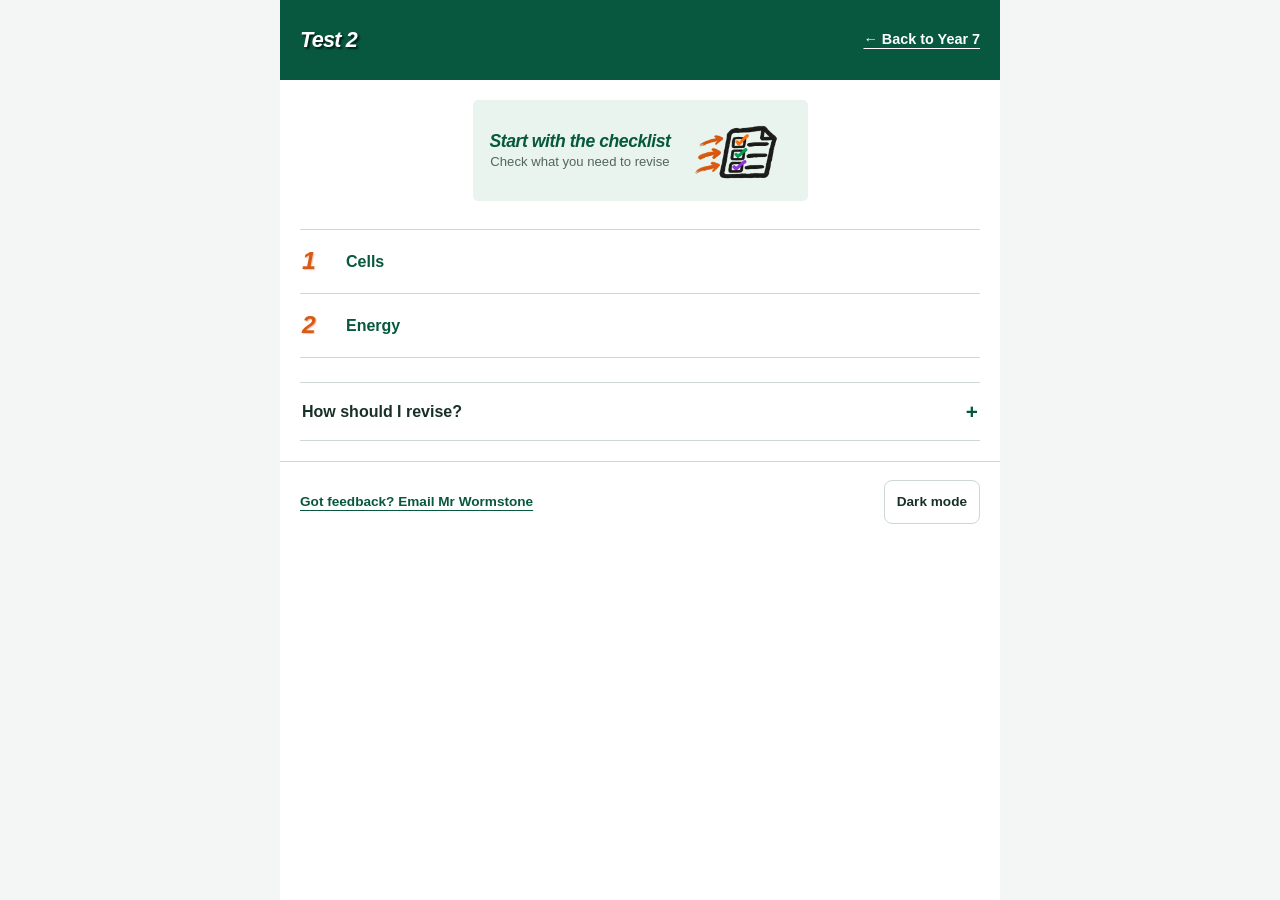
<file: year-7-test-2.html>
<!doctype html>
<html lang="en-GB"><head><meta charset="utf-8"><meta name="viewport" content="width=device-width, initial-scale=1"><meta name="color-scheme" content="light dark"><title>Year 7 Test 2 · Exam Bank</title>
<style>
:root{--paper:#fff;--bg:#f3f6f4;--ink:#183127;--muted:#53665c;--line:#ccd9d1;--green:#07583e;--soft:#e8f4ed;--focus:#9a6500;color-scheme:light} :root[data-theme=dark]{--paper:#15241c;--bg:#0d1811;--ink:#eff7f1;--muted:#bdcec2;--line:#52665a;--green:#a0e7c1;--soft:#213a2c;--focus:#ffdb75;color-scheme:dark}
@media(prefers-color-scheme:dark){:root:not([data-theme=light]){--paper:#15241c;--bg:#0d1811;--ink:#eff7f1;--muted:#bdcec2;--line:#52665a;--green:#a0e7c1;--soft:#213a2c;--focus:#ffdb75;color-scheme:dark}}
*{box-sizing:border-box}html{font-family:Arial,"Helvetica Neue",sans-serif;font-size:16px;line-height:1.5;background:var(--bg);color:var(--ink)}body{margin:0}a{color:var(--green);text-underline-offset:4px}a:focus-visible,button:focus-visible,summary:focus-visible{outline:3px solid var(--focus);outline-offset:3px}button{font:inherit}.sr-only{position:absolute;width:1px;height:1px;padding:0;margin:-1px;overflow:hidden;clip:rect(0,0,0,0);white-space:nowrap;border:0}.skip{position:absolute;top:-100px;left:12px;background:var(--paper);z-index:10;padding:12px}.skip:focus{top:10px}.page{max-width:720px;margin:auto;background:var(--paper);min-height:100vh}.masthead{padding:18px 20px;display:flex;justify-content:space-between;align-items:center;gap:12px;border-bottom:1px solid var(--line)}.brand,.eyebrow{font-size:.75rem;font-weight:700;letter-spacing:.05em;color:var(--green);margin:0 0 5px}.masthead h1{font-size:1.35rem;line-height:1.25;margin:0}.theme{padding:10px 12px;min-height:44px;background:var(--paper);border:1px solid var(--line);border-radius:8px;color:var(--ink);font-size:.85rem;font-weight:700;cursor:pointer}.main{padding:20px}.back{display:inline-block;font-weight:700;padding:8px 0;margin-bottom:14px}.intro h2,.topic-heading h2{font-size:1.85rem;line-height:1.15;margin:0 0 8px}.intro p,.group-note{color:var(--muted);margin:0}.section-title{font-size:1.05rem;margin:28px 0 10px}.checklist-link{display:flex;justify-content:space-between;align-items:center;gap:12px;text-decoration:none;background:var(--soft);color:var(--ink);border-left:4px solid var(--green);border-radius:6px;padding:15px 16px;min-height:76px}.checklist-link strong,.checklist-link small{display:block}.checklist-link strong{font-size:1.1rem}.checklist-link small{font-size:.875rem;color:var(--muted)}.topic-list,.resource-list{border-top:1px solid var(--line)}.topic-link,.resource-row{display:flex;align-items:center;justify-content:space-between;gap:16px;min-height:52px;padding:13px 2px;border-bottom:1px solid var(--line);text-decoration:none;color:var(--ink)}.topic-link{font-size:1.05rem;font-weight:700;min-height:64px}.topic-link .arrow{font-weight:700;color:var(--green);font-size:1.25rem}.resource-row .arrow{font-size:.8rem;font-weight:700;color:var(--green)}.topic-link:hover,.resource-row:hover{background:var(--soft)}.topic-heading{padding:0 0 17px;margin-bottom:18px;border-bottom:3px solid var(--green)}.topic-view.cells{--topic:#966000}.topic-view.energy{--topic:#744487}.topic-view.prior{--topic:#356c72}.topic-heading{border-color:var(--topic,var(--green))}.resource-group{margin:26px 0}.resource-group h3{font-size:1.1rem;margin:0 0 10px}.group-note{font-size:.9rem;margin-bottom:10px}.level,.extra-links{border-bottom:1px solid var(--line)}.level:first-of-type,.extra-links{border-top:1px solid var(--line)}summary{cursor:pointer;list-style:none;font-weight:700;min-height:52px;padding:13px 2px;display:flex;justify-content:space-between;align-items:center;gap:12px}summary::-webkit-details-marker{display:none}summary:after{content:'+';font-size:1.3rem;color:var(--green)}details[open]>summary:after{content:'−'}.level .resource-list,.extra-links .resource-list{margin-left:14px}.extra-links summary span{font-size:.85rem;font-weight:400;color:var(--muted);margin-left:auto}.tips{margin-top:24px;border-top:1px solid var(--line);border-bottom:1px solid var(--line)}.tips p{color:var(--muted);margin:0 0 14px}.footer{border-top:1px solid var(--line);padding:18px 20px;color:var(--muted);font-size:.85rem}.footer a{display:inline-block;padding:12px 0}.view[hidden]{display:none} @media(max-width:400px){.main{padding:16px}.masthead{padding:16px}.intro h2,.topic-heading h2{font-size:1.65rem}}@media(prefers-reduced-motion:reduce){*,*:before,*:after{scroll-behavior:auto!important}}

.resource-group h3{display:flex;align-items:center;gap:10px;margin-bottom:5px}.type-icon{width:24px;height:24px;flex:none;color:var(--green)}.external-icon{width:19px;height:19px;flex:none;color:var(--green)}.topic-heading{margin-bottom:18px}.resource-group .group-note{margin:0 0 12px}

/* Compact revision journey and topic navigation in the footer. */
.footer{display:flex;flex-wrap:wrap;align-items:center;justify-content:space-between;gap:4px 20px}.footer a{font-weight:700}.footer-back[hidden]{display:none}.tips .journey-intro{font-size:.9rem;margin:0 0 14px}.revision-journey{list-style:none;margin:0 0 18px;padding:0 0 0 32px;counter-reset:revision;position:relative}.revision-journey:before{content:"";position:absolute;left:11px;top:12px;bottom:24px;width:2px;background:var(--line)}.revision-journey li{counter-increment:revision;position:relative;padding:0 0 15px 10px}.revision-journey li:last-child{padding-bottom:0}.revision-journey li:before{content:counter(revision);position:absolute;left:-32px;top:0;width:24px;height:24px;display:grid;place-items:center;border-radius:50%;background:var(--green);color:var(--paper);font-size:.75rem;font-weight:700}.revision-journey strong,.revision-journey span{display:block}.revision-journey span{color:var(--muted);font-size:.9rem}

.masthead h1{color:#56346d}.topic-list{margin-top:28px}:root[data-theme=dark] .masthead h1{color:#dfc5f0}@media(prefers-color-scheme:dark){:root:not([data-theme=light]) .masthead h1{color:#dfc5f0}}

/* Solid, offset resource markers use tangerine to identify each activity. */
.resource-group h3{position:relative;padding-bottom:14px;margin-bottom:7px}.heading-swoosh{position:absolute;left:33px;bottom:0;width:142px;height:16px;max-width:calc(100% - 38px);color:var(--green);pointer-events:none}

:root{--section-accent:#9a3d10}:root[data-theme=dark]{--section-accent:#ffb477}@media(prefers-color-scheme:dark){:root:not([data-theme=light]){--section-accent:#ffb477}}.heading-swoosh{color:var(--section-accent)}
</style>
<style>.resource-group h3{padding-bottom:0;margin-bottom:7px}.resource-marker{width:28px;height:28px;flex:none;fill:var(--section-accent);overflow:visible}.resource-group h3{gap:11px;color:var(--green)}:root{--section-accent:#d85a17}:root[data-theme=dark]{--section-accent:#f49a64}@media(prefers-color-scheme:dark){:root:not([data-theme=light]){--section-accent:#f49a64}}</style>
<style>
/* Shared filled shapes connect topic selection with the resource headings. */
.topic-link{gap:13px}.topic-marker{width:25px;height:25px;flex:none;fill:var(--section-accent)}.topic-label{flex:1}.topic-next{width:19px;height:19px;flex:none;fill:var(--section-accent)}
/* The checklist starts with a loose looping arrow, then a right-aligned label. */
.checklist-link{gap:10px;border-left:0;border-radius:7px;background:color-mix(in srgb,var(--soft) 87%,var(--paper));min-height:90px}.checklist-loop{width:76px;height:62px;flex:none;color:var(--section-accent)}.checklist-link>span:not(.sr-only){flex:1;text-align:right}.checklist-link .external-icon{margin-left:4px}.checklist-link:hover{background:var(--soft)}
@media(max-width:400px){.checklist-loop{width:62px;height:55px}.checklist-link{padding:13px 12px}}
</style><style>.topic-number{width:31px;flex:none;display:inline-block;color:var(--section-accent);font-family:"Arial Black",Arial,sans-serif;font-style:italic;font-size:1.55rem;font-weight:900;line-height:1;letter-spacing:-.12em;text-shadow:1px 1px 1px color-mix(in srgb,var(--section-accent) 35%,transparent);transform:none}.checklist-link{display:flex;flex-direction:column;align-items:stretch;gap:3px;padding:13px 16px;background:var(--soft)}.checklist-illustration{display:block;width:min(100%,245px);height:auto;align-self:center;color:#c65318}.checklist-link>span:not(.sr-only){text-align:center}.checklist-link strong{font-size:1rem}.checklist-link .external-icon{position:absolute;right:13px;bottom:13px}.checklist-link{position:relative}.checklist-link>span:not(.sr-only){padding-right:20px;padding-left:20px}</style><style>.checklist-link{background:#f5f1e9;color:#183127}.checklist-link:hover{background:#f0e8da}.checklist-illustration{width:100%;max-width:none}.checklist-link .external-icon{color:#07583e}</style><style>.masthead h1{font-family:"Arial Black",Arial,sans-serif;font-style:italic;font-weight:900;letter-spacing:-.035em;color:#07583e}:root[data-theme=dark] .masthead h1{color:#a0e7c1}@media(prefers-color-scheme:dark){:root:not([data-theme=light]) .masthead h1{color:#a0e7c1}}.checklist-illustration{width:100%;max-width:none}</style><style>.checklist-link{padding:8px 14px 9px;gap:0;min-height:0}.checklist-illustration{width:100%;height:65px;max-width:none;object-fit:cover}.checklist-link strong{line-height:1.25}.masthead h1{text-shadow:1px 2px 2px rgba(7,88,62,.27)}:root[data-theme=dark] .masthead h1{text-shadow:1px 2px 2px rgba(0,0,0,.45)}</style><style>.checklist-link,.checklist-link:hover{background:#fff;color:#183127;border-radius:0;padding:0 0 10px;min-height:0}.checklist-illustration{display:block;width:100%;height:auto;max-width:none;object-fit:contain}.checklist-link .external-icon{right:2px;bottom:12px}:root[data-theme=dark] .checklist-link{background:#fff;color:#183127}@media(prefers-color-scheme:dark){:root:not([data-theme=light]) .checklist-link{background:#fff;color:#183127}}</style><style>.checklist-link,.checklist-link:hover{display:flex;flex-direction:row;align-items:center;gap:8px;padding:4px 0;background:#fff;min-height:88px}.checklist-link>span:not(.sr-only){order:-1;flex:1;text-align:left;padding:0}.checklist-link strong{font-family:"Arial Black",Arial,sans-serif;font-style:italic;font-weight:900;font-size:1.18rem;letter-spacing:-.025em;color:#07583e}.checklist-illustration{width:106px;height:80px;flex:none;object-fit:contain}.checklist-link .external-icon{position:static;margin:0 0 0 1px;width:17px;height:17px;flex:none}:root[data-theme=dark] .checklist-link{background:#fff}@media(prefers-color-scheme:dark){:root:not([data-theme=light]) .checklist-link{background:#fff}}</style><style>.checklist-link,.checklist-link:hover{justify-content:flex-end;gap:7px;min-height:94px}.checklist-link>span:not(.sr-only){flex:0 1 auto;text-align:right;min-width:0;padding:0}.checklist-link strong{font-size:1.27rem;line-height:1.2}.checklist-link small{display:block;font-size:.75rem;line-height:1.25;color:#53665c;margin-top:4px}.checklist-illustration{width:118px;height:88px}.checklist-link .external-icon{margin-left:0}@media(max-width:400px){.checklist-link strong{font-size:1.19rem}.checklist-link small{font-size:.78rem}.checklist-illustration{width:108px;height:82px}}</style><style>.masthead{align-items:center}.header-back{font-weight:700;white-space:nowrap;text-underline-offset:4px;min-height:44px;display:inline-flex;align-items:center}.checklist-link:hover,.checklist-link:focus-visible{background:#e8f4ed}.footer .theme{margin-left:auto}</style><style>
/* The topic heading and its compact checklist share one row. */
.masthead{position:relative;justify-content:flex-end}.masthead h1{position:absolute;left:50%;transform:translateX(-50%);margin:0}.topic-heading{display:flex;align-items:center;justify-content:space-between;gap:8px;border:0;padding:0;margin:0 0 20px}.topic-heading h2{font-size:1.45rem;line-height:1.15;margin:0;min-width:0}.topic-heading .checklist-link{flex:0 0 auto;width:205px;min-height:0;padding:2px 4px;gap:3px}.topic-heading .checklist-link strong{font-size:1.05rem}.topic-heading .checklist-link small{font-size:.73rem;margin-top:2px}.topic-heading .checklist-illustration{width:72px;height:58px}.topic-heading .checklist-link:hover,.topic-heading .checklist-link:focus-visible{border-radius:5px;background:#e8f4ed}
@media(max-width:400px){.topic-heading h2{font-size:1.26rem}.topic-heading .checklist-link{width:190px}.topic-heading .checklist-illustration{width:64px;height:54px}.topic-heading .checklist-link strong{font-size:.98rem}.topic-heading .checklist-link small{font-size:.69rem}}
@media(max-width:350px){.masthead{display:flex;flex-direction:column;align-items:stretch;gap:2px}.masthead h1{position:static;transform:none;text-align:center}.masthead .header-back{align-self:flex-end}}
</style><style>@media(min-width:360px) and (max-width:400px){.topic-heading .checklist-link{width:230px}.topic-heading .checklist-link small{font-size:.72rem}}</style><style>
/* One checklist control size, positioned differently in the test and topic views. */
.checklist-link,.topic-heading .checklist-link{box-sizing:border-box;width:258px;height:78px;min-height:78px;flex:0 0 258px;padding:3px 4px;gap:5px;border-radius:5px;justify-content:flex-end}
.checklist-link>span:not(.sr-only){flex:1 1 auto;min-width:0;text-align:right}.checklist-link strong,.topic-heading .checklist-link strong{display:block;font-size:1.08rem;white-space:nowrap}.checklist-link small,.topic-heading .checklist-link small{display:block;font-size:.74rem;white-space:nowrap;line-height:1.25;margin-top:3px}
.checklist-illustration,.topic-heading .checklist-illustration{width:72px;height:65px;flex:none}
#test>.checklist-link{margin:0 auto 12px}.topic-heading{display:flex;align-items:center;justify-content:space-between;gap:8px}.topic-heading h2{flex:1;min-width:0;text-align:center;font-size:1.4rem}
@media(max-width:350px){.topic-heading{display:flex;flex-direction:column;align-items:stretch;gap:0}.topic-heading h2{align-self:flex-start;width:33%;text-align:center}.topic-heading .checklist-link{align-self:flex-end;flex:none;height:78px}}
</style><style>
/* Identical compact checklist controls on the test and topic screens. */
#test>.checklist-link,.topic-heading .checklist-link{display:flex;flex-direction:row;align-items:center;justify-content:flex-end;flex:0 0 auto;width:258px;height:78px;min-height:78px;max-height:78px;margin:0 auto;padding:3px 4px;gap:5px;border:0;border-radius:5px;background:#fff;box-sizing:border-box}
#test>.checklist-link:hover,#test>.checklist-link:focus-visible,.topic-heading .checklist-link:hover,.topic-heading .checklist-link:focus-visible{background:#e8f4ed}
.topic-heading{display:flex;justify-content:center;align-items:center;margin:0 0 20px;padding:0;border:0}.topic-heading h2.sr-only{position:absolute;width:1px;height:1px;padding:0;margin:-1px;overflow:hidden;clip:rect(0,0,0,0);white-space:nowrap;border:0}
:root[data-page-view]:not([data-page-view=test]) .masthead{display:flex;flex-direction:column;align-items:stretch;gap:0}:root[data-page-view]:not([data-page-view=test]) .masthead h1{position:static;transform:none;text-align:center}:root[data-page-view]:not([data-page-view=test]) .header-back{align-self:flex-end}
@media(max-width:350px){:root[data-page-view=test] .masthead{display:flex;flex-direction:column;align-items:stretch;gap:0}:root[data-page-view=test] .masthead h1{position:static;transform:none;text-align:center}}
</style><style>
/* Shared one-line header and a more prominent checklist action. */
.masthead,:root[data-page-view]:not([data-page-view=test]) .masthead,:root[data-page-view=test] .masthead{display:flex;flex-direction:row;align-items:center;justify-content:space-between;gap:8px}
.masthead h1,:root[data-page-view]:not([data-page-view=test]) .masthead h1,:root[data-page-view=test] .masthead h1{position:static;left:auto;transform:none;text-align:left;min-width:0;margin:0;font-size:1.35rem;line-height:1.2}
.masthead .header-back,:root[data-page-view]:not([data-page-view=test]) .header-back{align-self:center;flex:none;font-size:.9rem}
#test>.checklist-link,.topic-heading .checklist-link{width:min(335px,100%);height:101px;min-height:101px;max-height:101px;flex:0 0 auto;gap:8px;padding:5px 7px}
#test>.checklist-link strong,.topic-heading .checklist-link strong{font-size:1.3rem;line-height:1.15}
#test>.checklist-link small,.topic-heading .checklist-link small{font-size:.82rem;line-height:1.25}
#test>.checklist-link .checklist-illustration,.topic-heading .checklist-illustration{width:90px;height:82px}
@media(max-width:400px){.masthead h1,:root[data-page-view]:not([data-page-view=test]) .masthead h1,:root[data-page-view=test] .masthead h1{font-size:1.13rem}.masthead .header-back,:root[data-page-view]:not([data-page-view=test]) .header-back{font-size:.82rem}#test>.checklist-link strong,.topic-heading .checklist-link strong{font-size:1.16rem}#test>.checklist-link small,.topic-heading .checklist-link small{font-size:.76rem}#test>.checklist-link .checklist-illustration,.topic-heading .checklist-illustration{width:76px;height:74px}}
</style><style>@media(max-width:400px){#test>.checklist-link strong,.topic-heading .checklist-link strong{font-size:1.25rem}#test>.checklist-link small,.topic-heading .checklist-link small{font-size:.78rem}#test>.checklist-link .checklist-illustration,.topic-heading .checklist-illustration{width:90px;height:82px}}</style><style>#test>.checklist-link,.topic-heading .checklist-link{justify-content:center}#test>.checklist-link>span:not(.sr-only),.topic-heading .checklist-link>span:not(.sr-only){flex:0 1 auto}</style><style>
#test>.checklist-link,.topic-heading .checklist-link{background:#e8f4ed;border:2px solid transparent;padding:3px 5px}
#test>.checklist-link:hover,#test>.checklist-link:focus-visible,.topic-heading .checklist-link:hover,.topic-heading .checklist-link:focus-visible{background:#e8f4ed;border-color:#07583e}
#test>.checklist-link strong,.topic-heading .checklist-link strong{font-size:1.1rem;white-space:nowrap}
#test>.checklist-link small,.topic-heading .checklist-link small{white-space:nowrap}
:root[data-theme=dark] #test>.checklist-link,:root[data-theme=dark] .topic-heading .checklist-link{background:#dcefe1}
@media(prefers-color-scheme:dark){:root:not([data-theme=light]) #test>.checklist-link,:root:not([data-theme=light]) .topic-heading .checklist-link{background:#dcefe1}}
@media(max-width:400px){#test>.checklist-link strong,.topic-heading .checklist-link strong{font-size:1rem}#test>.checklist-link .checklist-illustration,.topic-heading .checklist-illustration{width:76px;height:74px}}
</style><style>#test>.checklist-link>span:not(.sr-only),.topic-heading .checklist-link>span:not(.sr-only){text-align:center}#test>.checklist-link .checklist-illustration,.topic-heading .checklist-illustration{width:112px;height:92px}@media(max-width:400px){#test>.checklist-link .checklist-illustration,.topic-heading .checklist-illustration{width:95px;height:88px}}</style><style>.masthead{background:#07583e;border-bottom:0}.masthead h1,:root[data-theme=dark] .masthead h1{color:#fff;text-shadow:2px 2px 2px rgba(0,0,0,.65);flex:1;min-width:0}.masthead .header-back{color:#fff}.topic-link .topic-label{color:#07583e;font-size:1rem;font-weight:700;white-space:nowrap}:root[data-theme=dark] .topic-link .topic-label{color:#a0e7c1}@media(prefers-color-scheme:dark){:root:not([data-theme=light]) .topic-link .topic-label{color:#a0e7c1}}@media(max-width:400px){.masthead h1,:root[data-page-view]:not([data-page-view=test]) .masthead h1,:root[data-page-view=test] .masthead h1{font-size:1.05rem}}</style><style>.resource-group .group-note{font-size:.82rem}</style><style>/* Year 7 interactive checklists. The printed PDF is built by plc.js. */
button.checklist-link{font:inherit;cursor:pointer;color:inherit}
button.checklist-link:focus-visible{outline:3px solid var(--focus);outline-offset:3px}
.plc-dialog{width:min(850px,calc(100vw - 20px));max-height:94dvh;padding:0;border:1px solid #9eb4a7;border-radius:10px;background:#fff;color:#183127;box-shadow:0 22px 80px rgba(0,0,0,.28)}
.plc-dialog::backdrop{background:rgba(5,30,19,.72)}
.plc-toolbar{position:sticky;top:0;z-index:2;display:flex;justify-content:space-between;align-items:center;gap:12px;padding:12px 16px;background:#fff;border-bottom:1px solid #ccd9d1}
.plc-action{font:700 .95rem Arial,sans-serif;border:2px solid #07583e;border-radius:7px;background:#07583e;color:#fff;min-height:44px;padding:8px 13px;cursor:pointer}
.plc-action:hover{background:#06442f}.plc-action:focus-visible,.plc-close:focus-visible,.plc-choice:focus-within,.plc-footer a:focus-visible{outline:3px solid #9a6500;outline-offset:3px}
.plc-close{font:700 1.6rem Arial,sans-serif;line-height:1;border:2px solid #07583e;border-radius:7px;color:#07583e;background:#fff;min-width:44px;min-height:44px;cursor:pointer}
.plc-close:hover{background:#e8f4ed}
.plc-body{padding:20px 20px 25px}.plc-body h2{font-size:1.45rem;color:#07583e;margin:0 0 5px}.plc-intro{margin:0 0 16px;color:#53665c;font-size:.95rem}
.plc-table{width:100%;border-collapse:collapse;table-layout:fixed}.plc-table th,.plc-table td{text-align:left;vertical-align:middle}.plc-table thead th{padding:9px 11px;border-bottom:2px solid #07583e;font-size:.83rem}.plc-table thead th:last-child{text-align:center;width:154px}.plc-section th{padding:13px 11px 8px;background:#e8f4ed;color:#07583e;font-size:1rem}.plc-item td{padding:10px 11px;border-bottom:1px solid #cbd9d0}.plc-item[data-state=R]{background:#fff0ee}.plc-item[data-state=A]{background:#fff6dc}.plc-item[data-state=G]{background:#e9f7ed}.plc-outcome{line-height:1.35}.plc-rating{white-space:nowrap}.plc-choices{display:flex;justify-content:center;gap:5px}.plc-choice{position:relative;display:inline-flex;align-items:center;justify-content:center;min-width:40px;min-height:40px;border:2px solid #b5c6ba;border-radius:7px;font-size:.9rem;font-weight:800;cursor:pointer;background:#fff}.plc-choice input{position:absolute;opacity:0;width:100%;height:100%;margin:0;cursor:pointer}.plc-choice:has(input:checked){color:#fff;border-color:transparent}.plc-choice.r:has(input:checked){background:#ba352e}.plc-choice.a:has(input:checked){background:#986000}.plc-choice.g:has(input:checked){background:#187146}.plc-choice:hover{border-color:#07583e}
.plc-footer{display:flex;flex-wrap:wrap;justify-content:space-between;gap:12px;margin-top:18px;padding-top:14px;border-top:1px solid #ccd9d1}.plc-footer a,.plc-reset{font:700 .9rem Arial,sans-serif;color:#07583e}.plc-reset{border:0;background:none;text-decoration:underline;cursor:pointer;padding:5px 0}
@media(max-width:600px){.plc-dialog{width:calc(100vw - 12px);max-height:97dvh}.plc-body{padding:15px 13px 22px}.plc-table thead{display:none}.plc-table,.plc-table tbody,.plc-item,.plc-item td{display:block;width:100%}.plc-section th{display:block}.plc-item{border-bottom:1px solid #cbd9d0;padding:12px 8px}.plc-item td{border:0;padding:0}.plc-item .plc-rating{margin-top:9px}.plc-choices{justify-content:flex-start}.plc-choice{min-width:45px;min-height:44px}}
</style></head><body><a class="skip" href="#main">Skip to resources</a><div class="page"><header class="masthead"><h1>Test 2</h1><a class="header-back" href="index.html">← Back to Year 7</a></header><main id="main" class="main" tabindex="-1"><section class="view" data-view="test" id="test" aria-labelledby="test-title"><h2 class="sr-only" id="test-title" tabindex="-1">Test 2 topics</h2><button class="checklist-link" type="button" disabled data-plc="test" aria-haspopup="dialog"><img class="checklist-illustration" src="assets/checklist-three-arrows.png" alt="" width="96" height="80"><span><strong>Start with the checklist</strong><small>Check what you need to revise</small></span></button><nav class="topic-list" aria-label="Test 2 topics"><a class="topic-link" href="#cells"><span class="topic-number" aria-hidden="true">1</span><span class="topic-label">Cells</span></a><a class="topic-link" href="#energy"><span class="topic-number" aria-hidden="true">2</span><span class="topic-label">Energy</span></a></nav><details class="tips"><summary>How should I revise?</summary><ol class="revision-journey"><li><strong>Check</strong><span>Use your checklist to choose what to revise.</span></li><li><strong>Learn</strong><span>Read a knowledge organiser or use a Smart Bank.</span></li><li><strong>Recall</strong><span>Test what you remember without looking.</span></li><li><strong>Practise</strong><span>Try a quiz or exam-style question pack.</span></li><li><strong>Review</strong><span>Go back to anything you found difficult.</span></li></ol></details></section><section class="view topic-view" data-view="cells" id="cells" aria-labelledby="cells-title" hidden><div class="topic-heading"><h2 class="sr-only" id="cells-title" tabindex="-1">Cells</h2><button class="checklist-link" type="button" disabled data-plc="cells" aria-haspopup="dialog"><img class="checklist-illustration" src="assets/checklist-three-arrows.png" alt="" width="96" height="80"><span><strong>Start with the checklist</strong><small>Check what you need to revise</small></span></button></div><section class="resource-group"><h3><svg class="resource-marker" viewbox="0 0 26 26" aria-hidden="true" focusable="false"><path d="M3 7h16v16H3z" opacity=".48"></path><path d="M7 3h16v16H7z"></path><path d="M11 8h8v2h-8zm0 4h6v2h-6z" fill="var(--paper)"></path></svg><span>Knowledge organisers</span></h3><p class="group-note">Review key facts, then recall from memory.</p><div class="resource-list"><a class="resource-row" href="resources/Knowledge%20Organisers/Year%207/Cells/KO%20Cell%20Structure.pdf" target="_blank" rel="noopener noreferrer"><span>Cell Structure</span><svg class="external-icon" viewbox="0 0 24 24" fill="none" stroke="currentColor" stroke-width="1.8" stroke-linecap="round" stroke-linejoin="round" aria-hidden="true" focusable="false"><path d="M14 4h6v6M20 4l-9 9M19 14v5H5V5h5"></path></svg><span class="sr-only"> (opens in a new tab)</span></a><a class="resource-row" href="resources/Knowledge%20Organisers/Year%207/Cells/KO%20Respiration%20and%20Exercise.pdf" target="_blank" rel="noopener noreferrer"><span>Respiration and Exercise</span><svg class="external-icon" viewbox="0 0 24 24" fill="none" stroke="currentColor" stroke-width="1.8" stroke-linecap="round" stroke-linejoin="round" aria-hidden="true" focusable="false"><path d="M14 4h6v6M20 4l-9 9M19 14v5H5V5h5"></path></svg><span class="sr-only"> (opens in a new tab)</span></a></div></section><section class="resource-group"><h3><svg class="resource-marker" viewbox="0 0 26 26" aria-hidden="true" focusable="false"><path d="M2 3h8v8H2zm0 12h8v8H2zm12 0h8v8h-8z" opacity=".58"></path><path d="M13 1h10v10H13z"></path><path d="m15 6 2 2 4-5" fill="none" stroke="var(--paper)" stroke-width="2"></path></svg><span>Multiple-choice quizzes</span></h3><p class="group-note">Answer quick questions and check your understanding.</p><div class="resource-list"><a class="resource-row" href="https://forms.office.com/Pages/ResponsePage.aspx?id=vZ1d0Ek7uUebLtY-odObbjkg31WBVA1AhY6lQgBwJP9UMllWSk9KV1pMMTlDNThWU1dZSkoxR1BMVy4u" target="_blank" rel="noopener noreferrer"><span>Cell Organelles</span><svg class="external-icon" viewbox="0 0 24 24" fill="none" stroke="currentColor" stroke-width="1.8" stroke-linecap="round" stroke-linejoin="round" aria-hidden="true" focusable="false"><path d="M14 4h6v6M20 4l-9 9M19 14v5H5V5h5"></path></svg><span class="sr-only"> (opens in a new tab)</span></a><a class="resource-row" href="https://forms.office.com/Pages/ResponsePage.aspx?id=vZ1d0Ek7uUebLtY-odObbjkg31WBVA1AhY6lQgBwJP9UQkxRUTA3MDU5Q0lKVkdPNk81Sk9LSUlPVy4u" target="_blank" rel="noopener noreferrer"><span>Specialised Cells</span><svg class="external-icon" viewbox="0 0 24 24" fill="none" stroke="currentColor" stroke-width="1.8" stroke-linecap="round" stroke-linejoin="round" aria-hidden="true" focusable="false"><path d="M14 4h6v6M20 4l-9 9M19 14v5H5V5h5"></path></svg><span class="sr-only"> (opens in a new tab)</span></a><a class="resource-row" href="https://forms.office.com/Pages/ResponsePage.aspx?id=vZ1d0Ek7uUebLtY-odObbjkg31WBVA1AhY6lQgBwJP9UNlNXTVpIQkFMWkZEVTNSNVc3UzRNUjIzMC4u" target="_blank" rel="noopener noreferrer"><span>Levels of Organisation</span><svg class="external-icon" viewbox="0 0 24 24" fill="none" stroke="currentColor" stroke-width="1.8" stroke-linecap="round" stroke-linejoin="round" aria-hidden="true" focusable="false"><path d="M14 4h6v6M20 4l-9 9M19 14v5H5V5h5"></path></svg><span class="sr-only"> (opens in a new tab)</span></a><a class="resource-row" href="https://forms.office.com/Pages/ResponsePage.aspx?id=vZ1d0Ek7uUebLtY-odObbjkg31WBVA1AhY6lQgBwJP9UMllWSk9KV1pMMTlDNThWU1dZSkoxR1BMVy4u" target="_blank" rel="noopener noreferrer"><span>Cell Division</span><svg class="external-icon" viewbox="0 0 24 24" fill="none" stroke="currentColor" stroke-width="1.8" stroke-linecap="round" stroke-linejoin="round" aria-hidden="true" focusable="false"><path d="M14 4h6v6M20 4l-9 9M19 14v5H5V5h5"></path></svg><span class="sr-only"> (opens in a new tab)</span></a><a class="resource-row" href="https://forms.office.com/Pages/ResponsePage.aspx?id=vZ1d0Ek7uUebLtY-odObbjkg31WBVA1AhY6lQgBwJP9UREswNzlEMk5QREtKTlhIMzhRQjYyRzg2RC4u" target="_blank" rel="noopener noreferrer"><span>Pathogens and Disease</span><svg class="external-icon" viewbox="0 0 24 24" fill="none" stroke="currentColor" stroke-width="1.8" stroke-linecap="round" stroke-linejoin="round" aria-hidden="true" focusable="false"><path d="M14 4h6v6M20 4l-9 9M19 14v5H5V5h5"></path></svg><span class="sr-only"> (opens in a new tab)</span></a><a class="resource-row" href="https://forms.office.com/Pages/ResponsePage.aspx?id=vZ1d0Ek7uUebLtY-odObbjkg31WBVA1AhY6lQgBwJP9UQ1FOTFRRQk82VENYMkZPRklGUk1GMlY1Ry4u" target="_blank" rel="noopener noreferrer"><span>Respiration</span><svg class="external-icon" viewbox="0 0 24 24" fill="none" stroke="currentColor" stroke-width="1.8" stroke-linecap="round" stroke-linejoin="round" aria-hidden="true" focusable="false"><path d="M14 4h6v6M20 4l-9 9M19 14v5H5V5h5"></path></svg><span class="sr-only"> (opens in a new tab)</span></a></div></section><section class="resource-group"><h3><svg class="resource-marker" viewbox="0 0 26 26" aria-hidden="true" focusable="false"><path d="M3 2h14l6 6v15H3z"></path><path d="M17 2v6h6" fill="var(--paper)" opacity=".5"></path><path d="M7 13h10v2H7zm0 4h8v2H7z" fill="var(--paper)"></path><path d="m19 12 5 4-5 4z"></path></svg><span>Exam-style questions</span></h3><p class="group-note">Choose a level, then a question pack.</p><details class="level"><summary>Developing</summary><div class="resource-list"><a class="resource-row" href="resources/Exam%20Style%20Questions/Year%207/1.%20Cells/1.%20Developing/Bacteria%20%28D%29.pdf" target="_blank" rel="noopener noreferrer"><span>Bacteria</span><svg class="external-icon" viewbox="0 0 24 24" fill="none" stroke="currentColor" stroke-width="1.8" stroke-linecap="round" stroke-linejoin="round" aria-hidden="true" focusable="false"><path d="M14 4h6v6M20 4l-9 9M19 14v5H5V5h5"></path></svg><span class="sr-only"> (opens in a new tab)</span></a><a class="resource-row" href="resources/Exam%20Style%20Questions/Year%207/1.%20Cells/1.%20Developing/Cell%20Structure%20%28D%29.pdf" target="_blank" rel="noopener noreferrer"><span>Cell Structure</span><svg class="external-icon" viewbox="0 0 24 24" fill="none" stroke="currentColor" stroke-width="1.8" stroke-linecap="round" stroke-linejoin="round" aria-hidden="true" focusable="false"><path d="M14 4h6v6M20 4l-9 9M19 14v5H5V5h5"></path></svg><span class="sr-only"> (opens in a new tab)</span></a><a class="resource-row" href="resources/Exam%20Style%20Questions/Year%207/1.%20Cells/1.%20Developing/Disease%20%28D%29.pdf" target="_blank" rel="noopener noreferrer"><span>Disease</span><svg class="external-icon" viewbox="0 0 24 24" fill="none" stroke="currentColor" stroke-width="1.8" stroke-linecap="round" stroke-linejoin="round" aria-hidden="true" focusable="false"><path d="M14 4h6v6M20 4l-9 9M19 14v5H5V5h5"></path></svg><span class="sr-only"> (opens in a new tab)</span></a><a class="resource-row" href="resources/Exam%20Style%20Questions/Year%207/1.%20Cells/1.%20Developing/Exercise%20%28D%29.pdf" target="_blank" rel="noopener noreferrer"><span>Exercise</span><svg class="external-icon" viewbox="0 0 24 24" fill="none" stroke="currentColor" stroke-width="1.8" stroke-linecap="round" stroke-linejoin="round" aria-hidden="true" focusable="false"><path d="M14 4h6v6M20 4l-9 9M19 14v5H5V5h5"></path></svg><span class="sr-only"> (opens in a new tab)</span></a><a class="resource-row" href="resources/Exam%20Style%20Questions/Year%207/1.%20Cells/1.%20Developing/Levels%20of%20Organisation%20%28D%29.pdf" target="_blank" rel="noopener noreferrer"><span>Levels of Organisation</span><svg class="external-icon" viewbox="0 0 24 24" fill="none" stroke="currentColor" stroke-width="1.8" stroke-linecap="round" stroke-linejoin="round" aria-hidden="true" focusable="false"><path d="M14 4h6v6M20 4l-9 9M19 14v5H5V5h5"></path></svg><span class="sr-only"> (opens in a new tab)</span></a><a class="resource-row" href="resources/Exam%20Style%20Questions/Year%207/1.%20Cells/1.%20Developing/Muscles%20%28D%29.pdf" target="_blank" rel="noopener noreferrer"><span>Muscles</span><svg class="external-icon" viewbox="0 0 24 24" fill="none" stroke="currentColor" stroke-width="1.8" stroke-linecap="round" stroke-linejoin="round" aria-hidden="true" focusable="false"><path d="M14 4h6v6M20 4l-9 9M19 14v5H5V5h5"></path></svg><span class="sr-only"> (opens in a new tab)</span></a><a class="resource-row" href="resources/Exam%20Style%20Questions/Year%207/1.%20Cells/1.%20Developing/Respiration%20%28D%29.pdf" target="_blank" rel="noopener noreferrer"><span>Respiration</span><svg class="external-icon" viewbox="0 0 24 24" fill="none" stroke="currentColor" stroke-width="1.8" stroke-linecap="round" stroke-linejoin="round" aria-hidden="true" focusable="false"><path d="M14 4h6v6M20 4l-9 9M19 14v5H5V5h5"></path></svg><span class="sr-only"> (opens in a new tab)</span></a><a class="resource-row" href="resources/Exam%20Style%20Questions/Year%207/1.%20Cells/1.%20Developing/Specialised%20Cells%20%28D%29.pdf" target="_blank" rel="noopener noreferrer"><span>Specialised Cells</span><svg class="external-icon" viewbox="0 0 24 24" fill="none" stroke="currentColor" stroke-width="1.8" stroke-linecap="round" stroke-linejoin="round" aria-hidden="true" focusable="false"><path d="M14 4h6v6M20 4l-9 9M19 14v5H5V5h5"></path></svg><span class="sr-only"> (opens in a new tab)</span></a></div></details><details class="level"><summary>Secure</summary><div class="resource-list"><a class="resource-row" href="resources/Exam%20Style%20Questions/Year%207/1.%20Cells/2.%20Secure/Bacteria%20%28S%29.pdf" target="_blank" rel="noopener noreferrer"><span>Bacteria</span><svg class="external-icon" viewbox="0 0 24 24" fill="none" stroke="currentColor" stroke-width="1.8" stroke-linecap="round" stroke-linejoin="round" aria-hidden="true" focusable="false"><path d="M14 4h6v6M20 4l-9 9M19 14v5H5V5h5"></path></svg><span class="sr-only"> (opens in a new tab)</span></a><a class="resource-row" href="resources/Exam%20Style%20Questions/Year%207/1.%20Cells/2.%20Secure/Cell%20Structure%20%28S%29.pdf" target="_blank" rel="noopener noreferrer"><span>Cell Structure</span><svg class="external-icon" viewbox="0 0 24 24" fill="none" stroke="currentColor" stroke-width="1.8" stroke-linecap="round" stroke-linejoin="round" aria-hidden="true" focusable="false"><path d="M14 4h6v6M20 4l-9 9M19 14v5H5V5h5"></path></svg><span class="sr-only"> (opens in a new tab)</span></a><a class="resource-row" href="resources/Exam%20Style%20Questions/Year%207/1.%20Cells/2.%20Secure/Disease%20%28S%29.pdf" target="_blank" rel="noopener noreferrer"><span>Disease</span><svg class="external-icon" viewbox="0 0 24 24" fill="none" stroke="currentColor" stroke-width="1.8" stroke-linecap="round" stroke-linejoin="round" aria-hidden="true" focusable="false"><path d="M14 4h6v6M20 4l-9 9M19 14v5H5V5h5"></path></svg><span class="sr-only"> (opens in a new tab)</span></a><a class="resource-row" href="resources/Exam%20Style%20Questions/Year%207/1.%20Cells/2.%20Secure/Exercise%20%28S%29.pdf" target="_blank" rel="noopener noreferrer"><span>Exercise</span><svg class="external-icon" viewbox="0 0 24 24" fill="none" stroke="currentColor" stroke-width="1.8" stroke-linecap="round" stroke-linejoin="round" aria-hidden="true" focusable="false"><path d="M14 4h6v6M20 4l-9 9M19 14v5H5V5h5"></path></svg><span class="sr-only"> (opens in a new tab)</span></a><a class="resource-row" href="resources/Exam%20Style%20Questions/Year%207/1.%20Cells/2.%20Secure/Levels%20of%20Organisation%20%28S%29.pdf" target="_blank" rel="noopener noreferrer"><span>Levels of Organisation</span><svg class="external-icon" viewbox="0 0 24 24" fill="none" stroke="currentColor" stroke-width="1.8" stroke-linecap="round" stroke-linejoin="round" aria-hidden="true" focusable="false"><path d="M14 4h6v6M20 4l-9 9M19 14v5H5V5h5"></path></svg><span class="sr-only"> (opens in a new tab)</span></a><a class="resource-row" href="resources/Exam%20Style%20Questions/Year%207/1.%20Cells/2.%20Secure/Muscles%20%28S%29.pdf" target="_blank" rel="noopener noreferrer"><span>Muscles</span><svg class="external-icon" viewbox="0 0 24 24" fill="none" stroke="currentColor" stroke-width="1.8" stroke-linecap="round" stroke-linejoin="round" aria-hidden="true" focusable="false"><path d="M14 4h6v6M20 4l-9 9M19 14v5H5V5h5"></path></svg><span class="sr-only"> (opens in a new tab)</span></a><a class="resource-row" href="resources/Exam%20Style%20Questions/Year%207/1.%20Cells/2.%20Secure/Respiration%20%28S%29.pdf" target="_blank" rel="noopener noreferrer"><span>Respiration</span><svg class="external-icon" viewbox="0 0 24 24" fill="none" stroke="currentColor" stroke-width="1.8" stroke-linecap="round" stroke-linejoin="round" aria-hidden="true" focusable="false"><path d="M14 4h6v6M20 4l-9 9M19 14v5H5V5h5"></path></svg><span class="sr-only"> (opens in a new tab)</span></a><a class="resource-row" href="resources/Exam%20Style%20Questions/Year%207/1.%20Cells/2.%20Secure/Specialised%20Cells%20%28S%29.pdf" target="_blank" rel="noopener noreferrer"><span>Specialised Cells</span><svg class="external-icon" viewbox="0 0 24 24" fill="none" stroke="currentColor" stroke-width="1.8" stroke-linecap="round" stroke-linejoin="round" aria-hidden="true" focusable="false"><path d="M14 4h6v6M20 4l-9 9M19 14v5H5V5h5"></path></svg><span class="sr-only"> (opens in a new tab)</span></a></div></details><details class="level"><summary>Extending</summary><div class="resource-list"><a class="resource-row" href="resources/Exam%20Style%20Questions/Year%207/1.%20Cells/3.%20Extending/Bacteria%20%28E%29.pdf" target="_blank" rel="noopener noreferrer"><span>Bacteria</span><svg class="external-icon" viewbox="0 0 24 24" fill="none" stroke="currentColor" stroke-width="1.8" stroke-linecap="round" stroke-linejoin="round" aria-hidden="true" focusable="false"><path d="M14 4h6v6M20 4l-9 9M19 14v5H5V5h5"></path></svg><span class="sr-only"> (opens in a new tab)</span></a><a class="resource-row" href="resources/Exam%20Style%20Questions/Year%207/1.%20Cells/3.%20Extending/Cell%20Division%20%28E%29.pdf" target="_blank" rel="noopener noreferrer"><span>Cell Division</span><svg class="external-icon" viewbox="0 0 24 24" fill="none" stroke="currentColor" stroke-width="1.8" stroke-linecap="round" stroke-linejoin="round" aria-hidden="true" focusable="false"><path d="M14 4h6v6M20 4l-9 9M19 14v5H5V5h5"></path></svg><span class="sr-only"> (opens in a new tab)</span></a><a class="resource-row" href="resources/Exam%20Style%20Questions/Year%207/1.%20Cells/3.%20Extending/Cell%20Structure%20%28E%29.pdf" target="_blank" rel="noopener noreferrer"><span>Cell Structure</span><svg class="external-icon" viewbox="0 0 24 24" fill="none" stroke="currentColor" stroke-width="1.8" stroke-linecap="round" stroke-linejoin="round" aria-hidden="true" focusable="false"><path d="M14 4h6v6M20 4l-9 9M19 14v5H5V5h5"></path></svg><span class="sr-only"> (opens in a new tab)</span></a><a class="resource-row" href="resources/Exam%20Style%20Questions/Year%207/1.%20Cells/3.%20Extending/Disease%20%28E%29.pdf" target="_blank" rel="noopener noreferrer"><span>Disease</span><svg class="external-icon" viewbox="0 0 24 24" fill="none" stroke="currentColor" stroke-width="1.8" stroke-linecap="round" stroke-linejoin="round" aria-hidden="true" focusable="false"><path d="M14 4h6v6M20 4l-9 9M19 14v5H5V5h5"></path></svg><span class="sr-only"> (opens in a new tab)</span></a><a class="resource-row" href="resources/Exam%20Style%20Questions/Year%207/1.%20Cells/3.%20Extending/Exercise%20%28E%29.pdf" target="_blank" rel="noopener noreferrer"><span>Exercise</span><svg class="external-icon" viewbox="0 0 24 24" fill="none" stroke="currentColor" stroke-width="1.8" stroke-linecap="round" stroke-linejoin="round" aria-hidden="true" focusable="false"><path d="M14 4h6v6M20 4l-9 9M19 14v5H5V5h5"></path></svg><span class="sr-only"> (opens in a new tab)</span></a><a class="resource-row" href="resources/Exam%20Style%20Questions/Year%207/1.%20Cells/3.%20Extending/Levels%20of%20Organisation%20%28E%29.pdf" target="_blank" rel="noopener noreferrer"><span>Levels of Organisation</span><svg class="external-icon" viewbox="0 0 24 24" fill="none" stroke="currentColor" stroke-width="1.8" stroke-linecap="round" stroke-linejoin="round" aria-hidden="true" focusable="false"><path d="M14 4h6v6M20 4l-9 9M19 14v5H5V5h5"></path></svg><span class="sr-only"> (opens in a new tab)</span></a><a class="resource-row" href="resources/Exam%20Style%20Questions/Year%207/1.%20Cells/3.%20Extending/Microscopes%20%28E%29.pdf" target="_blank" rel="noopener noreferrer"><span>Microscopes</span><svg class="external-icon" viewbox="0 0 24 24" fill="none" stroke="currentColor" stroke-width="1.8" stroke-linecap="round" stroke-linejoin="round" aria-hidden="true" focusable="false"><path d="M14 4h6v6M20 4l-9 9M19 14v5H5V5h5"></path></svg><span class="sr-only"> (opens in a new tab)</span></a><a class="resource-row" href="resources/Exam%20Style%20Questions/Year%207/1.%20Cells/3.%20Extending/Muscles%20%28E%29.pdf" target="_blank" rel="noopener noreferrer"><span>Muscles</span><svg class="external-icon" viewbox="0 0 24 24" fill="none" stroke="currentColor" stroke-width="1.8" stroke-linecap="round" stroke-linejoin="round" aria-hidden="true" focusable="false"><path d="M14 4h6v6M20 4l-9 9M19 14v5H5V5h5"></path></svg><span class="sr-only"> (opens in a new tab)</span></a><a class="resource-row" href="resources/Exam%20Style%20Questions/Year%207/1.%20Cells/3.%20Extending/Respiration%20%28E%29.pdf" target="_blank" rel="noopener noreferrer"><span>Respiration</span><svg class="external-icon" viewbox="0 0 24 24" fill="none" stroke="currentColor" stroke-width="1.8" stroke-linecap="round" stroke-linejoin="round" aria-hidden="true" focusable="false"><path d="M14 4h6v6M20 4l-9 9M19 14v5H5V5h5"></path></svg><span class="sr-only"> (opens in a new tab)</span></a><a class="resource-row" href="resources/Exam%20Style%20Questions/Year%207/1.%20Cells/3.%20Extending/Specialised%20Cells%20%28E%29.pdf" target="_blank" rel="noopener noreferrer"><span>Specialised Cells</span><svg class="external-icon" viewbox="0 0 24 24" fill="none" stroke="currentColor" stroke-width="1.8" stroke-linecap="round" stroke-linejoin="round" aria-hidden="true" focusable="false"><path d="M14 4h6v6M20 4l-9 9M19 14v5H5V5h5"></path></svg><span class="sr-only"> (opens in a new tab)</span></a></div></details></section><details class="extra-links"><summary>Other resources <span>Videos and websites</span></summary><div class="resource-list"><a class="resource-row" href="http://bbc.co.uk/bitesize/articles/zkm7wnb" target="_blank" rel="noopener noreferrer"><span>Bitesize: Plant vs. Animal Cells</span><svg class="external-icon" viewbox="0 0 24 24" fill="none" stroke="currentColor" stroke-width="1.8" stroke-linecap="round" stroke-linejoin="round" aria-hidden="true" focusable="false"><path d="M14 4h6v6M20 4l-9 9M19 14v5H5V5h5"></path></svg><span class="sr-only"> (opens in a new tab)</span></a><a class="resource-row" href="https://www.youtube.com/watch?v=SLASEguBrhg" target="_blank" rel="noopener noreferrer"><span>Youtube: Structure of Cells</span><svg class="external-icon" viewbox="0 0 24 24" fill="none" stroke="currentColor" stroke-width="1.8" stroke-linecap="round" stroke-linejoin="round" aria-hidden="true" focusable="false"><path d="M14 4h6v6M20 4l-9 9M19 14v5H5V5h5"></path></svg><span class="sr-only"> (opens in a new tab)</span></a><a class="resource-row" href="https://www.thenational.academy/teachers/programmes/science-secondary-ks3/units/cells/lessons/observing-cells-with-a-light-microscope?sid-d27b10=1dDEZP1KqP&amp;sm=0&amp;src=4#lesson-details" target="_blank" rel="noopener noreferrer"><span>Oak Academy: Using a Microscope</span><svg class="external-icon" viewbox="0 0 24 24" fill="none" stroke="currentColor" stroke-width="1.8" stroke-linecap="round" stroke-linejoin="round" aria-hidden="true" focusable="false"><path d="M14 4h6v6M20 4l-9 9M19 14v5H5V5h5"></path></svg><span class="sr-only"> (opens in a new tab)</span></a><a class="resource-row" href="https://senecalearning.com/en-GB/revision-notes/ks3/science/national-curriculum/1-1-16-specialised-cells" target="_blank" rel="noopener noreferrer"><span>Seneca: Specialised Cells</span><svg class="external-icon" viewbox="0 0 24 24" fill="none" stroke="currentColor" stroke-width="1.8" stroke-linecap="round" stroke-linejoin="round" aria-hidden="true" focusable="false"><path d="M14 4h6v6M20 4l-9 9M19 14v5H5V5h5"></path></svg><span class="sr-only"> (opens in a new tab)</span></a><a class="resource-row" href="https://www.bbc.co.uk/bitesize/articles/zrp3ydm#zd82qfr" target="_blank" rel="noopener noreferrer"><span>Bitesize: Levels of Organisation</span><svg class="external-icon" viewbox="0 0 24 24" fill="none" stroke="currentColor" stroke-width="1.8" stroke-linecap="round" stroke-linejoin="round" aria-hidden="true" focusable="false"><path d="M14 4h6v6M20 4l-9 9M19 14v5H5V5h5"></path></svg><span class="sr-only"> (opens in a new tab)</span></a><a class="resource-row" href="https://www.youtube.com/watch?v=XCaMNltI2C0" target="_blank" rel="noopener noreferrer"><span>Youtube: Levels of Organisation</span><svg class="external-icon" viewbox="0 0 24 24" fill="none" stroke="currentColor" stroke-width="1.8" stroke-linecap="round" stroke-linejoin="round" aria-hidden="true" focusable="false"><path d="M14 4h6v6M20 4l-9 9M19 14v5H5V5h5"></path></svg><span class="sr-only"> (opens in a new tab)</span></a><a class="resource-row" href="https://www.thenational.academy/teachers/programmes/biology-secondary-ks4-higher-aqa/units/cell-division-mitosis-and-meiosis/lessons/the-cell-cycle-and-cell-division-mitosis" target="_blank" rel="noopener noreferrer"><span>Oak Academy: Cell Division</span><svg class="external-icon" viewbox="0 0 24 24" fill="none" stroke="currentColor" stroke-width="1.8" stroke-linecap="round" stroke-linejoin="round" aria-hidden="true" focusable="false"><path d="M14 4h6v6M20 4l-9 9M19 14v5H5V5h5"></path></svg><span class="sr-only"> (opens in a new tab)</span></a><a class="resource-row" href="https://www.bbc.co.uk/bitesize/topics/ztnnb9q/articles/zb2nn9q#zgfccmn" target="_blank" rel="noopener noreferrer"><span>Bitesize: Communicable Disease</span><svg class="external-icon" viewbox="0 0 24 24" fill="none" stroke="currentColor" stroke-width="1.8" stroke-linecap="round" stroke-linejoin="round" aria-hidden="true" focusable="false"><path d="M14 4h6v6M20 4l-9 9M19 14v5H5V5h5"></path></svg><span class="sr-only"> (opens in a new tab)</span></a><a class="resource-row" href="https://senecalearning.com/en-GB/revision-notes/gcse/science-practicals/national-curriculum/1-1-2-bacteria" target="_blank" rel="noopener noreferrer"><span>Seneca: Testing for Bacteria</span><svg class="external-icon" viewbox="0 0 24 24" fill="none" stroke="currentColor" stroke-width="1.8" stroke-linecap="round" stroke-linejoin="round" aria-hidden="true" focusable="false"><path d="M14 4h6v6M20 4l-9 9M19 14v5H5V5h5"></path></svg><span class="sr-only"> (opens in a new tab)</span></a><a class="resource-row" href="https://www.bbc.co.uk/bitesize/articles/z2kvydm" target="_blank" rel="noopener noreferrer"><span>Bitesize: Antibiotics and Vaccines</span><svg class="external-icon" viewbox="0 0 24 24" fill="none" stroke="currentColor" stroke-width="1.8" stroke-linecap="round" stroke-linejoin="round" aria-hidden="true" focusable="false"><path d="M14 4h6v6M20 4l-9 9M19 14v5H5V5h5"></path></svg><span class="sr-only"> (opens in a new tab)</span></a><a class="resource-row" href="https://www.thenational.academy/teachers/programmes/science-secondary-ks3/units/breathing-and-respiration/lessons/cellular-respiration#lesson-details" target="_blank" rel="noopener noreferrer"><span>Oak Academy: Cellular Respiration</span><svg class="external-icon" viewbox="0 0 24 24" fill="none" stroke="currentColor" stroke-width="1.8" stroke-linecap="round" stroke-linejoin="round" aria-hidden="true" focusable="false"><path d="M14 4h6v6M20 4l-9 9M19 14v5H5V5h5"></path></svg><span class="sr-only"> (opens in a new tab)</span></a><a class="resource-row" href="https://www.youtube.com/watch?v=pa_xZBKT2rU" target="_blank" rel="noopener noreferrer"><span>Youtube: Respiration</span><svg class="external-icon" viewbox="0 0 24 24" fill="none" stroke="currentColor" stroke-width="1.8" stroke-linecap="round" stroke-linejoin="round" aria-hidden="true" focusable="false"><path d="M14 4h6v6M20 4l-9 9M19 14v5H5V5h5"></path></svg><span class="sr-only"> (opens in a new tab)</span></a><a class="resource-row" href="https://www.thenational.academy/teachers/programmes/science-secondary-ks3/units/human-skeleton-and-muscles/lessons" target="_blank" rel="noopener noreferrer"><span>Oak Academy: Muscles and Bones</span><svg class="external-icon" viewbox="0 0 24 24" fill="none" stroke="currentColor" stroke-width="1.8" stroke-linecap="round" stroke-linejoin="round" aria-hidden="true" focusable="false"><path d="M14 4h6v6M20 4l-9 9M19 14v5H5V5h5"></path></svg><span class="sr-only"> (opens in a new tab)</span></a><a class="resource-row" href="https://www.youtube.com/watch?v=ah7kwrU26Kc" target="_blank" rel="noopener noreferrer"><span>Youtube: Bones and Muscles</span><svg class="external-icon" viewbox="0 0 24 24" fill="none" stroke="currentColor" stroke-width="1.8" stroke-linecap="round" stroke-linejoin="round" aria-hidden="true" focusable="false"><path d="M14 4h6v6M20 4l-9 9M19 14v5H5V5h5"></path></svg><span class="sr-only"> (opens in a new tab)</span></a><a class="resource-row" href="https://www.thenational.academy/teachers/programmes/science-secondary-ks3/units/diet-and-exercise/lessons/the-effects-of-exercise-on-breathing-and-heart-rate" target="_blank" rel="noopener noreferrer"><span>Oak Academy: Respiration and Exercise</span><svg class="external-icon" viewbox="0 0 24 24" fill="none" stroke="currentColor" stroke-width="1.8" stroke-linecap="round" stroke-linejoin="round" aria-hidden="true" focusable="false"><path d="M14 4h6v6M20 4l-9 9M19 14v5H5V5h5"></path></svg><span class="sr-only"> (opens in a new tab)</span></a></div></details></section><section class="view topic-view" data-view="energy" id="energy" aria-labelledby="energy-title" hidden><div class="topic-heading"><h2 class="sr-only" id="energy-title" tabindex="-1">Energy</h2><button class="checklist-link" type="button" disabled data-plc="energy" aria-haspopup="dialog"><img class="checklist-illustration" src="assets/checklist-three-arrows.png" alt="" width="96" height="80"><span><strong>Start with the checklist</strong><small>Check what you need to revise</small></span></button></div><section class="resource-group"><h3><svg class="resource-marker" viewbox="0 0 26 26" aria-hidden="true" focusable="false"><path d="M3 7h16v16H3z" opacity=".48"></path><path d="M7 3h16v16H7z"></path><path d="M11 8h8v2h-8zm0 4h6v2h-6z" fill="var(--paper)"></path></svg><span>Knowledge organisers</span></h3><p class="group-note">Review key facts, then recall from memory.</p><div class="resource-list"><a class="resource-row" href="resources/Knowledge%20Organisers/Year%207/Energy%20and%20Sustainability/KO%20Energy%20Stores%20and%20Transfers.pdf" target="_blank" rel="noopener noreferrer"><span>Energy Stores and Transfers</span><svg class="external-icon" viewbox="0 0 24 24" fill="none" stroke="currentColor" stroke-width="1.8" stroke-linecap="round" stroke-linejoin="round" aria-hidden="true" focusable="false"><path d="M14 4h6v6M20 4l-9 9M19 14v5H5V5h5"></path></svg><span class="sr-only"> (opens in a new tab)</span></a><a class="resource-row" href="resources/Knowledge%20Organisers/Year%207/Energy%20and%20Sustainability/KO%20Energy%20Resources.pdf" target="_blank" rel="noopener noreferrer"><span>Energy Resources</span><svg class="external-icon" viewbox="0 0 24 24" fill="none" stroke="currentColor" stroke-width="1.8" stroke-linecap="round" stroke-linejoin="round" aria-hidden="true" focusable="false"><path d="M14 4h6v6M20 4l-9 9M19 14v5H5V5h5"></path></svg><span class="sr-only"> (opens in a new tab)</span></a><a class="resource-row" href="resources/Knowledge%20Organisers/Year%207/Energy%20and%20Sustainability/KO%20Earth%27s%20Changing%20Atmosphere.pdf" target="_blank" rel="noopener noreferrer"><span>Earth&#x27;s Changing Atmosphere</span><svg class="external-icon" viewbox="0 0 24 24" fill="none" stroke="currentColor" stroke-width="1.8" stroke-linecap="round" stroke-linejoin="round" aria-hidden="true" focusable="false"><path d="M14 4h6v6M20 4l-9 9M19 14v5H5V5h5"></path></svg><span class="sr-only"> (opens in a new tab)</span></a></div></section><section class="resource-group"><h3><svg class="resource-marker" viewbox="0 0 26 26" aria-hidden="true" focusable="false"><path d="M2 3h8v8H2zm0 12h8v8H2zm12 0h8v8h-8z" opacity=".58"></path><path d="M13 1h10v10H13z"></path><path d="m15 6 2 2 4-5" fill="none" stroke="var(--paper)" stroke-width="2"></path></svg><span>Multiple-choice quizzes</span></h3><p class="group-note">Answer quick questions and check your understanding.</p><div class="resource-list"><a class="resource-row" href="https://forms.office.com/Pages/ResponsePage.aspx?id=vZ1d0Ek7uUebLtY-odObbjkg31WBVA1AhY6lQgBwJP9UQUJRMjdETzdUMVFCN1VPMks1ODVBODRLVi4u" target="_blank" rel="noopener noreferrer"><span>Energy Stores</span><svg class="external-icon" viewbox="0 0 24 24" fill="none" stroke="currentColor" stroke-width="1.8" stroke-linecap="round" stroke-linejoin="round" aria-hidden="true" focusable="false"><path d="M14 4h6v6M20 4l-9 9M19 14v5H5V5h5"></path></svg><span class="sr-only"> (opens in a new tab)</span></a><a class="resource-row" href="https://forms.office.com/Pages/ResponsePage.aspx?id=vZ1d0Ek7uUebLtY-odObbjkg31WBVA1AhY6lQgBwJP9UNUFBOEozRlpCOE84SjdVN1JHUkVLN1VYQy4u" target="_blank" rel="noopener noreferrer"><span>Energy Transfers</span><svg class="external-icon" viewbox="0 0 24 24" fill="none" stroke="currentColor" stroke-width="1.8" stroke-linecap="round" stroke-linejoin="round" aria-hidden="true" focusable="false"><path d="M14 4h6v6M20 4l-9 9M19 14v5H5V5h5"></path></svg><span class="sr-only"> (opens in a new tab)</span></a><a class="resource-row" href="https://forms.office.com/Pages/ResponsePage.aspx?id=vZ1d0Ek7uUebLtY-odObbjkg31WBVA1AhY6lQgBwJP9UQ0hMU01FNTVQNFMwMDhLWUZENzgwNDVMTi4u" target="_blank" rel="noopener noreferrer"><span>Fossil Fuels</span><svg class="external-icon" viewbox="0 0 24 24" fill="none" stroke="currentColor" stroke-width="1.8" stroke-linecap="round" stroke-linejoin="round" aria-hidden="true" focusable="false"><path d="M14 4h6v6M20 4l-9 9M19 14v5H5V5h5"></path></svg><span class="sr-only"> (opens in a new tab)</span></a><a class="resource-row" href="https://forms.office.com/Pages/ResponsePage.aspx?id=vZ1d0Ek7uUebLtY-odObbjkg31WBVA1AhY6lQgBwJP9URU9HNlVLWkZXS0ZFWkc4TEJKUjQ0UlRMRC4u" target="_blank" rel="noopener noreferrer"><span>Renewable Energy</span><svg class="external-icon" viewbox="0 0 24 24" fill="none" stroke="currentColor" stroke-width="1.8" stroke-linecap="round" stroke-linejoin="round" aria-hidden="true" focusable="false"><path d="M14 4h6v6M20 4l-9 9M19 14v5H5V5h5"></path></svg><span class="sr-only"> (opens in a new tab)</span></a><a class="resource-row" href="https://forms.office.com/Pages/ResponsePage.aspx?id=vZ1d0Ek7uUebLtY-odObbjkg31WBVA1AhY6lQgBwJP9UNlY5WkhWTlM2U1pJNTU5WDg4S0xYRElHVS4u" target="_blank" rel="noopener noreferrer"><span>Carbon Cycle</span><svg class="external-icon" viewbox="0 0 24 24" fill="none" stroke="currentColor" stroke-width="1.8" stroke-linecap="round" stroke-linejoin="round" aria-hidden="true" focusable="false"><path d="M14 4h6v6M20 4l-9 9M19 14v5H5V5h5"></path></svg><span class="sr-only"> (opens in a new tab)</span></a><a class="resource-row" href="https://forms.office.com/Pages/ResponsePage.aspx?id=vZ1d0Ek7uUebLtY-odObbjkg31WBVA1AhY6lQgBwJP9URFhWQUtHMVYyMDhNQ1M0MTVLQ0tFTzk4RyQlQCNjPTEu" target="_blank" rel="noopener noreferrer"><span>Greenhouse Effect</span><svg class="external-icon" viewbox="0 0 24 24" fill="none" stroke="currentColor" stroke-width="1.8" stroke-linecap="round" stroke-linejoin="round" aria-hidden="true" focusable="false"><path d="M14 4h6v6M20 4l-9 9M19 14v5H5V5h5"></path></svg><span class="sr-only"> (opens in a new tab)</span></a><a class="resource-row" href="https://forms.office.com/Pages/ResponsePage.aspx?id=vZ1d0Ek7uUebLtY-odObbjkg31WBVA1AhY6lQgBwJP9UQjA3UTRYTzZPOUc3MkRUNVhZVUo3V0VBMS4u" target="_blank" rel="noopener noreferrer"><span>Sustainable Food</span><svg class="external-icon" viewbox="0 0 24 24" fill="none" stroke="currentColor" stroke-width="1.8" stroke-linecap="round" stroke-linejoin="round" aria-hidden="true" focusable="false"><path d="M14 4h6v6M20 4l-9 9M19 14v5H5V5h5"></path></svg><span class="sr-only"> (opens in a new tab)</span></a></div></section><section class="resource-group"><h3><svg class="resource-marker" viewbox="0 0 26 26" aria-hidden="true" focusable="false"><path d="M3 2h14l6 6v15H3z"></path><path d="M17 2v6h6" fill="var(--paper)" opacity=".5"></path><path d="M7 13h10v2H7zm0 4h8v2H7z" fill="var(--paper)"></path><path d="m19 12 5 4-5 4z"></path></svg><span>Exam-style questions</span></h3><p class="group-note">Choose a level, then a question pack.</p><details class="level"><summary>Developing</summary><div class="resource-list"><a class="resource-row" href="resources/Exam%20Style%20Questions/Year%207/2.%20Energy/1.%20Developing/Efficiency%20%28D%29.pdf" target="_blank" rel="noopener noreferrer"><span>Efficiency</span><svg class="external-icon" viewbox="0 0 24 24" fill="none" stroke="currentColor" stroke-width="1.8" stroke-linecap="round" stroke-linejoin="round" aria-hidden="true" focusable="false"><path d="M14 4h6v6M20 4l-9 9M19 14v5H5V5h5"></path></svg><span class="sr-only"> (opens in a new tab)</span></a><a class="resource-row" href="resources/Exam%20Style%20Questions/Year%207/2.%20Energy/1.%20Developing/Energy%20Transfers%20%28D%29.pdf" target="_blank" rel="noopener noreferrer"><span>Energy Transfers</span><svg class="external-icon" viewbox="0 0 24 24" fill="none" stroke="currentColor" stroke-width="1.8" stroke-linecap="round" stroke-linejoin="round" aria-hidden="true" focusable="false"><path d="M14 4h6v6M20 4l-9 9M19 14v5H5V5h5"></path></svg><span class="sr-only"> (opens in a new tab)</span></a><a class="resource-row" href="resources/Exam%20Style%20Questions/Year%207/2.%20Energy/1.%20Developing/Fossil%20Fuels%20%28D%29.pdf" target="_blank" rel="noopener noreferrer"><span>Fossil Fuels</span><svg class="external-icon" viewbox="0 0 24 24" fill="none" stroke="currentColor" stroke-width="1.8" stroke-linecap="round" stroke-linejoin="round" aria-hidden="true" focusable="false"><path d="M14 4h6v6M20 4l-9 9M19 14v5H5V5h5"></path></svg><span class="sr-only"> (opens in a new tab)</span></a><a class="resource-row" href="resources/Exam%20Style%20Questions/Year%207/2.%20Energy/1.%20Developing/Global%20Warming%20%28D%29.pdf" target="_blank" rel="noopener noreferrer"><span>Global Warming</span><svg class="external-icon" viewbox="0 0 24 24" fill="none" stroke="currentColor" stroke-width="1.8" stroke-linecap="round" stroke-linejoin="round" aria-hidden="true" focusable="false"><path d="M14 4h6v6M20 4l-9 9M19 14v5H5V5h5"></path></svg><span class="sr-only"> (opens in a new tab)</span></a><a class="resource-row" href="resources/Exam%20Style%20Questions/Year%207/2.%20Energy/1.%20Developing/Pesticides%20%28D%29.pdf" target="_blank" rel="noopener noreferrer"><span>Pesticides</span><svg class="external-icon" viewbox="0 0 24 24" fill="none" stroke="currentColor" stroke-width="1.8" stroke-linecap="round" stroke-linejoin="round" aria-hidden="true" focusable="false"><path d="M14 4h6v6M20 4l-9 9M19 14v5H5V5h5"></path></svg><span class="sr-only"> (opens in a new tab)</span></a><a class="resource-row" href="resources/Exam%20Style%20Questions/Year%207/2.%20Energy/1.%20Developing/Renewable%20Energy%20%28D%29.pdf" target="_blank" rel="noopener noreferrer"><span>Renewable Energy</span><svg class="external-icon" viewbox="0 0 24 24" fill="none" stroke="currentColor" stroke-width="1.8" stroke-linecap="round" stroke-linejoin="round" aria-hidden="true" focusable="false"><path d="M14 4h6v6M20 4l-9 9M19 14v5H5V5h5"></path></svg><span class="sr-only"> (opens in a new tab)</span></a></div></details><details class="level"><summary>Secure</summary><div class="resource-list"><a class="resource-row" href="resources/Exam%20Style%20Questions/Year%207/2.%20Energy/2.%20Secure/Efficiency%20%28S%29.pdf" target="_blank" rel="noopener noreferrer"><span>Efficiency</span><svg class="external-icon" viewbox="0 0 24 24" fill="none" stroke="currentColor" stroke-width="1.8" stroke-linecap="round" stroke-linejoin="round" aria-hidden="true" focusable="false"><path d="M14 4h6v6M20 4l-9 9M19 14v5H5V5h5"></path></svg><span class="sr-only"> (opens in a new tab)</span></a><a class="resource-row" href="resources/Exam%20Style%20Questions/Year%207/2.%20Energy/2.%20Secure/Electromagnets%20%28S%29.pdf" target="_blank" rel="noopener noreferrer"><span>Electromagnets</span><svg class="external-icon" viewbox="0 0 24 24" fill="none" stroke="currentColor" stroke-width="1.8" stroke-linecap="round" stroke-linejoin="round" aria-hidden="true" focusable="false"><path d="M14 4h6v6M20 4l-9 9M19 14v5H5V5h5"></path></svg><span class="sr-only"> (opens in a new tab)</span></a><a class="resource-row" href="resources/Exam%20Style%20Questions/Year%207/2.%20Energy/2.%20Secure/Energy%20Transfers%20%28S%29.pdf" target="_blank" rel="noopener noreferrer"><span>Energy Transfers</span><svg class="external-icon" viewbox="0 0 24 24" fill="none" stroke="currentColor" stroke-width="1.8" stroke-linecap="round" stroke-linejoin="round" aria-hidden="true" focusable="false"><path d="M14 4h6v6M20 4l-9 9M19 14v5H5V5h5"></path></svg><span class="sr-only"> (opens in a new tab)</span></a><a class="resource-row" href="resources/Exam%20Style%20Questions/Year%207/2.%20Energy/2.%20Secure/Fossil%20Fuels%20%28S%29.pdf" target="_blank" rel="noopener noreferrer"><span>Fossil Fuels</span><svg class="external-icon" viewbox="0 0 24 24" fill="none" stroke="currentColor" stroke-width="1.8" stroke-linecap="round" stroke-linejoin="round" aria-hidden="true" focusable="false"><path d="M14 4h6v6M20 4l-9 9M19 14v5H5V5h5"></path></svg><span class="sr-only"> (opens in a new tab)</span></a><a class="resource-row" href="resources/Exam%20Style%20Questions/Year%207/2.%20Energy/2.%20Secure/Global%20Warming%20%28S%29.pdf" target="_blank" rel="noopener noreferrer"><span>Global Warming</span><svg class="external-icon" viewbox="0 0 24 24" fill="none" stroke="currentColor" stroke-width="1.8" stroke-linecap="round" stroke-linejoin="round" aria-hidden="true" focusable="false"><path d="M14 4h6v6M20 4l-9 9M19 14v5H5V5h5"></path></svg><span class="sr-only"> (opens in a new tab)</span></a><a class="resource-row" href="resources/Exam%20Style%20Questions/Year%207/2.%20Energy/2.%20Secure/Pesticides%20%28S%29.pdf" target="_blank" rel="noopener noreferrer"><span>Pesticides</span><svg class="external-icon" viewbox="0 0 24 24" fill="none" stroke="currentColor" stroke-width="1.8" stroke-linecap="round" stroke-linejoin="round" aria-hidden="true" focusable="false"><path d="M14 4h6v6M20 4l-9 9M19 14v5H5V5h5"></path></svg><span class="sr-only"> (opens in a new tab)</span></a><a class="resource-row" href="resources/Exam%20Style%20Questions/Year%207/2.%20Energy/2.%20Secure/Renewable%20Energy%20%28S%29.pdf" target="_blank" rel="noopener noreferrer"><span>Renewable Energy</span><svg class="external-icon" viewbox="0 0 24 24" fill="none" stroke="currentColor" stroke-width="1.8" stroke-linecap="round" stroke-linejoin="round" aria-hidden="true" focusable="false"><path d="M14 4h6v6M20 4l-9 9M19 14v5H5V5h5"></path></svg><span class="sr-only"> (opens in a new tab)</span></a></div></details><details class="level"><summary>Extending</summary><div class="resource-list"><a class="resource-row" href="resources/Exam%20Style%20Questions/Year%207/2.%20Energy/3.%20Extending/Efficiency%20%28E%29.pdf" target="_blank" rel="noopener noreferrer"><span>Efficiency</span><svg class="external-icon" viewbox="0 0 24 24" fill="none" stroke="currentColor" stroke-width="1.8" stroke-linecap="round" stroke-linejoin="round" aria-hidden="true" focusable="false"><path d="M14 4h6v6M20 4l-9 9M19 14v5H5V5h5"></path></svg><span class="sr-only"> (opens in a new tab)</span></a><a class="resource-row" href="resources/Exam%20Style%20Questions/Year%207/2.%20Energy/3.%20Extending/Energy%20Transfers%20%28E%29.pdf" target="_blank" rel="noopener noreferrer"><span>Energy Transfers</span><svg class="external-icon" viewbox="0 0 24 24" fill="none" stroke="currentColor" stroke-width="1.8" stroke-linecap="round" stroke-linejoin="round" aria-hidden="true" focusable="false"><path d="M14 4h6v6M20 4l-9 9M19 14v5H5V5h5"></path></svg><span class="sr-only"> (opens in a new tab)</span></a><a class="resource-row" href="resources/Exam%20Style%20Questions/Year%207/2.%20Energy/3.%20Extending/Fossil%20Fuels%20%28E%29.pdf" target="_blank" rel="noopener noreferrer"><span>Fossil Fuels</span><svg class="external-icon" viewbox="0 0 24 24" fill="none" stroke="currentColor" stroke-width="1.8" stroke-linecap="round" stroke-linejoin="round" aria-hidden="true" focusable="false"><path d="M14 4h6v6M20 4l-9 9M19 14v5H5V5h5"></path></svg><span class="sr-only"> (opens in a new tab)</span></a><a class="resource-row" href="resources/Exam%20Style%20Questions/Year%207/2.%20Energy/3.%20Extending/Global%20Warming%20%28E%29.pdf" target="_blank" rel="noopener noreferrer"><span>Global Warming</span><svg class="external-icon" viewbox="0 0 24 24" fill="none" stroke="currentColor" stroke-width="1.8" stroke-linecap="round" stroke-linejoin="round" aria-hidden="true" focusable="false"><path d="M14 4h6v6M20 4l-9 9M19 14v5H5V5h5"></path></svg><span class="sr-only"> (opens in a new tab)</span></a><a class="resource-row" href="resources/Exam%20Style%20Questions/Year%207/2.%20Energy/3.%20Extending/Pesticides%20%28E%29.pdf" target="_blank" rel="noopener noreferrer"><span>Pesticides</span><svg class="external-icon" viewbox="0 0 24 24" fill="none" stroke="currentColor" stroke-width="1.8" stroke-linecap="round" stroke-linejoin="round" aria-hidden="true" focusable="false"><path d="M14 4h6v6M20 4l-9 9M19 14v5H5V5h5"></path></svg><span class="sr-only"> (opens in a new tab)</span></a><a class="resource-row" href="resources/Exam%20Style%20Questions/Year%207/2.%20Energy/3.%20Extending/Renewable%20Energy%20%28E%29.pdf" target="_blank" rel="noopener noreferrer"><span>Renewable Energy</span><svg class="external-icon" viewbox="0 0 24 24" fill="none" stroke="currentColor" stroke-width="1.8" stroke-linecap="round" stroke-linejoin="round" aria-hidden="true" focusable="false"><path d="M14 4h6v6M20 4l-9 9M19 14v5H5V5h5"></path></svg><span class="sr-only"> (opens in a new tab)</span></a></div></details></section><details class="extra-links"><summary>Other resources <span>Videos and websites</span></summary><div class="resource-list"><a class="resource-row" href="https://www.bbc.co.uk/bitesize/articles/zg2sn9q" target="_blank" rel="noopener noreferrer"><span>Bitesize: Energy Stores</span><svg class="external-icon" viewbox="0 0 24 24" fill="none" stroke="currentColor" stroke-width="1.8" stroke-linecap="round" stroke-linejoin="round" aria-hidden="true" focusable="false"><path d="M14 4h6v6M20 4l-9 9M19 14v5H5V5h5"></path></svg><span class="sr-only"> (opens in a new tab)</span></a><a class="resource-row" href="https://www.thenational.academy/teachers/programmes/science-secondary-ks3/units/forces/lessons/transferring-energy?sid-aee62c=fl7x8na8AF&amp;sm=0&amp;src=4" target="_blank" rel="noopener noreferrer"><span>Oak Academy: Energy Transfers</span><svg class="external-icon" viewbox="0 0 24 24" fill="none" stroke="currentColor" stroke-width="1.8" stroke-linecap="round" stroke-linejoin="round" aria-hidden="true" focusable="false"><path d="M14 4h6v6M20 4l-9 9M19 14v5H5V5h5"></path></svg><span class="sr-only"> (opens in a new tab)</span></a><a class="resource-row" href="https://www.youtube.com/watch?v=VUworhvk5rw" target="_blank" rel="noopener noreferrer"><span>Youtube: Energy Stores and Transfers</span><svg class="external-icon" viewbox="0 0 24 24" fill="none" stroke="currentColor" stroke-width="1.8" stroke-linecap="round" stroke-linejoin="round" aria-hidden="true" focusable="false"><path d="M14 4h6v6M20 4l-9 9M19 14v5H5V5h5"></path></svg><span class="sr-only"> (opens in a new tab)</span></a><a class="resource-row" href="https://senecalearning.com/en-GB/revision-notes/ks3/science/national-curriculum/3-1-5-efficiency-of-energy-transfer" target="_blank" rel="noopener noreferrer"><span>Seneca: Efficiency of Energy Transfers</span><svg class="external-icon" viewbox="0 0 24 24" fill="none" stroke="currentColor" stroke-width="1.8" stroke-linecap="round" stroke-linejoin="round" aria-hidden="true" focusable="false"><path d="M14 4h6v6M20 4l-9 9M19 14v5H5V5h5"></path></svg><span class="sr-only"> (opens in a new tab)</span></a><a class="resource-row" href="https://www.youtube.com/watch?v=1kUE0BZtTRc" target="_blank" rel="noopener noreferrer"><span>Youtube: Renewable Energy</span><svg class="external-icon" viewbox="0 0 24 24" fill="none" stroke="currentColor" stroke-width="1.8" stroke-linecap="round" stroke-linejoin="round" aria-hidden="true" focusable="false"><path d="M14 4h6v6M20 4l-9 9M19 14v5H5V5h5"></path></svg><span class="sr-only"> (opens in a new tab)</span></a><a class="resource-row" href="https://senecalearning.com/en-GB/revision-notes/ks3/geography/national-curriculum/7-2-2-fossil-fuels" target="_blank" rel="noopener noreferrer"><span>Seneca: Fossil Fuels</span><svg class="external-icon" viewbox="0 0 24 24" fill="none" stroke="currentColor" stroke-width="1.8" stroke-linecap="round" stroke-linejoin="round" aria-hidden="true" focusable="false"><path d="M14 4h6v6M20 4l-9 9M19 14v5H5V5h5"></path></svg><span class="sr-only"> (opens in a new tab)</span></a><a class="resource-row" href="https://www.thenational.academy/teachers/programmes/science-secondary-ks3/units/carbon-cycle-and-climate-change/lessons/the-carbon-cycle" target="_blank" rel="noopener noreferrer"><span>Oak Academy: The Carbon Cycle</span><svg class="external-icon" viewbox="0 0 24 24" fill="none" stroke="currentColor" stroke-width="1.8" stroke-linecap="round" stroke-linejoin="round" aria-hidden="true" focusable="false"><path d="M14 4h6v6M20 4l-9 9M19 14v5H5V5h5"></path></svg><span class="sr-only"> (opens in a new tab)</span></a><a class="resource-row" href="https://www.bbc.co.uk/bitesize/articles/zq2m2v4#ztjmm39" target="_blank" rel="noopener noreferrer"><span>Bitesize: Greenhouse Gases</span><svg class="external-icon" viewbox="0 0 24 24" fill="none" stroke="currentColor" stroke-width="1.8" stroke-linecap="round" stroke-linejoin="round" aria-hidden="true" focusable="false"><path d="M14 4h6v6M20 4l-9 9M19 14v5H5V5h5"></path></svg><span class="sr-only"> (opens in a new tab)</span></a><a class="resource-row" href="https://www.youtube.com/watch?v=SN5-DnOHQmE" target="_blank" rel="noopener noreferrer"><span>Youtube: Greenhouse Effect</span><svg class="external-icon" viewbox="0 0 24 24" fill="none" stroke="currentColor" stroke-width="1.8" stroke-linecap="round" stroke-linejoin="round" aria-hidden="true" focusable="false"><path d="M14 4h6v6M20 4l-9 9M19 14v5H5V5h5"></path></svg><span class="sr-only"> (opens in a new tab)</span></a><a class="resource-row" href="https://cognitoedu.org/coursesubtopic/c1-ks3-default_IQaMrNxA" target="_blank" rel="noopener noreferrer"><span>Cognito: Changing Atmosphere</span><svg class="external-icon" viewbox="0 0 24 24" fill="none" stroke="currentColor" stroke-width="1.8" stroke-linecap="round" stroke-linejoin="round" aria-hidden="true" focusable="false"><path d="M14 4h6v6M20 4l-9 9M19 14v5H5V5h5"></path></svg><span class="sr-only"> (opens in a new tab)</span></a><a class="resource-row" href="https://www.bbc.co.uk/bitesize/guides/zg4qfcw/revision/1" target="_blank" rel="noopener noreferrer"><span>Bitesize: Development of the Atmosphere</span><svg class="external-icon" viewbox="0 0 24 24" fill="none" stroke="currentColor" stroke-width="1.8" stroke-linecap="round" stroke-linejoin="round" aria-hidden="true" focusable="false"><path d="M14 4h6v6M20 4l-9 9M19 14v5H5V5h5"></path></svg><span class="sr-only"> (opens in a new tab)</span></a><a class="resource-row" href="https://www.thenational.academy/teachers/programmes/science-secondary-ks3/units/climate-change-and-living-sustainably/lessons/eating-sustainably" target="_blank" rel="noopener noreferrer"><span>Oak Academy: Sustainable Food</span><svg class="external-icon" viewbox="0 0 24 24" fill="none" stroke="currentColor" stroke-width="1.8" stroke-linecap="round" stroke-linejoin="round" aria-hidden="true" focusable="false"><path d="M14 4h6v6M20 4l-9 9M19 14v5H5V5h5"></path></svg><span class="sr-only"> (opens in a new tab)</span></a></div></details></section></main><footer class="footer"><a class="footer-back" href="#test" hidden>← Back to topics</a><a class="feedback-link" href="mailto:wormstonel@crispins.co.uk">Got feedback? Email Mr Wormstone</a><button class="theme" id="theme" type="button" aria-pressed="false">Dark mode</button></footer></div><dialog class="plc-dialog" id="plc-dialog" aria-labelledby="plc-title"><div class="plc-toolbar"><button class="plc-action" id="plc-print" type="button">Print a copy</button><button class="plc-close" id="plc-close" type="button" aria-label="Close checklist">×</button></div><div class="plc-body"><h2 id="plc-title">Checklist</h2><p class="plc-intro">Choose red, amber or green for each learning outcome.</p><table class="plc-table"><thead><tr><th scope="col">Learning outcome</th><th scope="col">My RAG rating</th></tr></thead><tbody id="plc-table-body"></tbody></table><div class="plc-footer"><a id="plc-original" href="#" target="_blank" rel="noopener noreferrer">Open the original PDF <span class="sr-only">(opens in a new tab)</span></a><button class="plc-reset" id="plc-reset" type="button">Clear my ratings</button></div></div></dialog><script>(()=>{const views=[...document.querySelectorAll('[data-view]')],ids=new Set(views.map(v=>v.dataset.view)),names={"cells": "Cells", "energy": "Energy"};function show(focus){let id=decodeURIComponent(location.hash.slice(1));if(!ids.has(id))id='test';for(const v of views)v.hidden=v.dataset.view!==id;document.documentElement.dataset.pageView=id;document.querySelector('.footer-back').hidden=id==='test';document.querySelector('.masthead h1').textContent=id==='test'?'Test 2':'Test 2: '+names[id];const back=document.querySelector('.header-back');back.href=id==='test'?'index.html':'#test';back.textContent=id==='test'?'← Back to Year 7':'← Back to topics';document.title=(id==='test'?'Year 7 Test 2':'Test 2: '+names[id])+' · Exam Bank';if(focus){const h=document.getElementById(id+'-title');if(h)h.focus({preventScroll:true});window.scrollTo(0,0)}}window.addEventListener('hashchange',()=>show(true));show(false);const b=document.getElementById('theme'),root=document.documentElement,key='smart-bank-y7-hub-theme',media=matchMedia('(prefers-color-scheme: dark)');let mode='system';try{let x=localStorage.getItem(key);if(x==='dark'||x==='light')mode=x}catch(e){}function render(){if(mode==='system')delete root.dataset.theme;else root.dataset.theme=mode;let dark=mode==='dark'||(mode==='system'&&media.matches);b.setAttribute('aria-pressed',String(dark));b.textContent=dark?'Light mode':'Dark mode'}b.addEventListener('click',()=>{let dark=mode==='dark'||(mode==='system'&&media.matches);mode=dark?'light':'dark';try{localStorage.setItem(key,mode)}catch(e){}render()});if(media.addEventListener)media.addEventListener('change',()=>{if(mode==='system')render()});render()})();</script><template id="plc-data">{"testNumber": 2, "checklists": {"test": {"pdf": "resources/Checklists/Term%202/Y7%20Term%202%20Checklist.pdf", "title": "Test 2 checklist", "sections": {"Cells": ["Draw a labelled diagram of an animal cell including: membrane, nucleus and cytoplasm", "Compare plant and animal cells using a diagram", "Describe the role cell organelles e.g. membrane, nucleus, cytoplasm, mitochondria", "Label a diagram to show the parts of a microscope", "Define specialised cell", "Identify specialised cells of plants and animals from a diagram", "Explain how the adaptations of specialised cells are linked to their function", "Order the levels of organisation in organisms", "Describe how cells make tissues and tissues make organs", "State the function and location of key human organs", "Give three reasons why cell division takes place", "Sequence the stages of cell division", "Compare animal and bacterial cells", "Describe a method to test the levels of bacteria on different surfaces", "Explain why toothpaste contains anti-bacterial chemicals", "Define communicable disease", "State the types of organisms which cause disease", "Suggest ways we can prevent the spread of communicable diseases", "Give examples of ways the human body can prevent infection", "Explain how vaccines can be used to reduce the spread of some diseases", "Describe the importance of cellular respiration", "Give the word equation for aerobic respiration", "Explain why some specialised cells have more mitochondria than others", "Explain why a yeast solution \"bubbles\" when sugar is added to it", "Describe the role of muscles and bones", "Explain how your arm moves in terms of antagonistic pairs of muscles", "Describe the effects of exercise on heart and breathing rate", "Explain why heart rate must increase during intense exercise"], "Energy": ["Name the different forms of energy store e.g. kinetic, thermal", "Describe the difference between energy stores and transfers", "State the four ways energy can be transferred", "Draw energy transfer diagrams for a candle, a catapult and a TV", "Identify useful and wasted energy in an energy transfer", "Calculate the percentage efficiency of an energy transfer", "Describe the difference in terms of energy transfer of an efficient device and a less efficient device", "State the meaning of \"non-renewable", "State the tree types of fossil fuel and describe their uses", "Explain how fossil fuels are used to generate electricity in a power station", "Define what a renewable energy resource is", "State examples of renewable energy resources e.g. solar, wind", "Explain how solar, wind and tidal resources work in terms of energy transfer", "Compare the advantages/disadvantages of renewables and fossil fuels", "Draw a diagram showing the carbon cycle", "Describe how human activities have effected the carbon cycle", "Describe how carbon dioxide causes a greenhouse effect", "Explain how human actions have contributed towards global warming", "List some impacts of global warming", "Name the three most common gases in our atmosphere", "State the approximate percentage of each gas in our atmosphere", "Describe two processes that have caused the atmosphere to change over time", "Draw a diagram to show how to measure the energy in food", "Describe the term \"sustainable food production", "Describe advantages and disadvantages of a vegan diet", "Describe the difference between organic and intensive farming", "Describe advantages and disadvantages of organic farming"]}}, "cells": {"pdf": "resources/Checklists/Term%202/Y7%20Term%202%20Cells%20Checklist.pdf", "title": "Test 2: Cells checklist", "sections": {"Cells": ["Draw a labelled diagram of an animal cell including: membrane, nucleus and cytoplasm", "Compare plant and animal cells using a diagram", "Describe the role cell organelles e.g. membrane, nucleus, cytoplasm, mitochondria", "Label a diagram to show the parts of a microscope", "Define specialised cell", "Identify specialised cells of plants and animals from a diagram", "Explain how the adaptations of specialised cells are linked to their function", "Order the levels of organisation in organisms", "Describe how cells make tissues and tissues make organs", "State the function and location of key human organs", "Give three reasons why cell division takes place", "Sequence the stages of cell division", "Compare animal and bacterial cells", "Describe a method to test the levels of bacteria on different surfaces", "Explain why toothpaste contains anti-bacterial chemicals", "Define communicable disease", "State the types of organisms which cause disease", "Suggest ways we can prevent the spread of communicable diseases", "Give examples of ways the human body can prevent infection", "Explain how vaccines can be used to reduce the spread of some diseases", "Describe the importance of cellular respiration", "Give the word equation for aerobic respiration", "Explain why some specialised cells have more mitochondria than others", "Explain why a yeast solution \"bubbles\" when sugar is added to it", "Describe the role of muscles and bones", "Explain how your arm moves in terms of antagonistic pairs of muscles", "Describe the effects of exercise on heart and breathing rate", "Explain why heart rate must increase during intense exercise"]}}, "energy": {"pdf": "resources/Checklists/Term%202/Y7%20Term%202%20Energy%20Checklist.pdf", "title": "Test 2: Energy checklist", "sections": {"Energy": ["Name the different forms of energy store e.g. kinetic, thermal", "Describe the difference between energy stores and transfers", "State the four ways energy can be transferred", "Draw energy transfer diagrams for a candle, a catapult and a TV", "Identify useful and wasted energy in an energy transfer", "Calculate the percentage efficiency of an energy transfer", "Describe the difference in terms of energy transfer of an efficient device and a less efficient device", "State the meaning of \"non-renewable", "State the tree types of fossil fuel and describe their uses", "Explain how fossil fuels are used to generate electricity in a power station", "Define what a renewable energy resource is", "State examples of renewable energy resources e.g. solar, wind", "Explain how solar, wind and tidal resources work in terms of energy transfer", "Compare the advantages/disadvantages of renewables and fossil fuels", "Draw a diagram showing the carbon cycle", "Describe how human activities have effected the carbon cycle", "Describe how carbon dioxide causes a greenhouse effect", "Explain how human actions have contributed towards global warming", "List some impacts of global warming", "Name the three most common gases in our atmosphere", "State the approximate percentage of each gas in our atmosphere", "Describe two processes that have caused the atmosphere to change over time", "Draw a diagram to show how to measure the energy in food", "Describe the term \"sustainable food production", "Describe advantages and disadvantages of a vegan diet", "Describe the difference between organic and intensive farming", "Describe advantages and disadvantages of organic farming"]}}}}</template><script src="assets/jspdf.umd.min.js"></script><script src="assets/plc.js"></script></body></html>
</file>
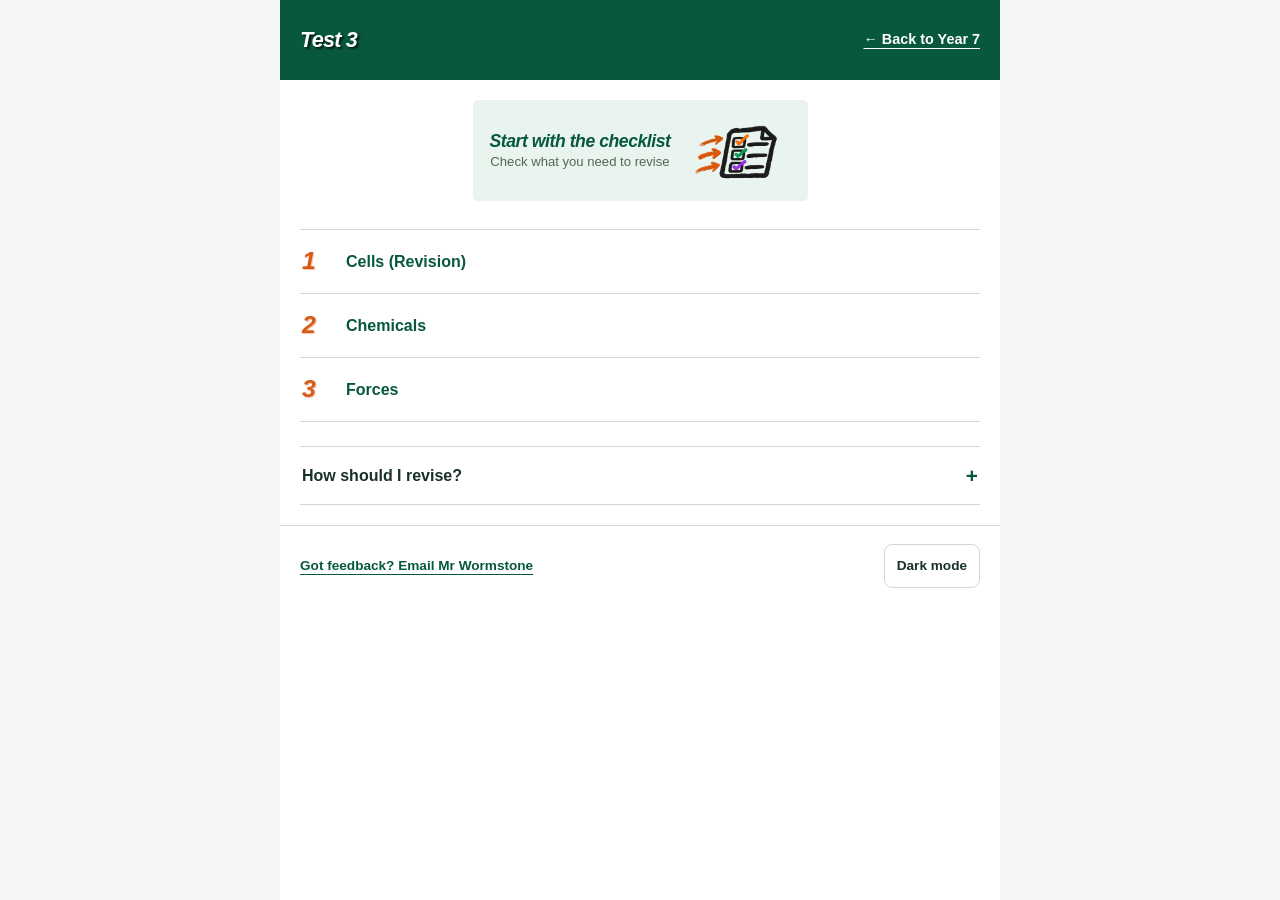
<file: year-7-test-3.html>
<!doctype html>
<html lang="en-GB"><head><meta charset="utf-8"><meta name="viewport" content="width=device-width, initial-scale=1"><meta name="color-scheme" content="light dark"><title>Year 7 Test 3 · Exam Bank</title>
<style>
:root{--paper:#fff;--bg:#f3f6f4;--ink:#183127;--muted:#53665c;--line:#ccd9d1;--green:#07583e;--soft:#e8f4ed;--focus:#9a6500;color-scheme:light} :root[data-theme=dark]{--paper:#15241c;--bg:#0d1811;--ink:#eff7f1;--muted:#bdcec2;--line:#52665a;--green:#a0e7c1;--soft:#213a2c;--focus:#ffdb75;color-scheme:dark}
@media(prefers-color-scheme:dark){:root:not([data-theme=light]){--paper:#15241c;--bg:#0d1811;--ink:#eff7f1;--muted:#bdcec2;--line:#52665a;--green:#a0e7c1;--soft:#213a2c;--focus:#ffdb75;color-scheme:dark}}
*{box-sizing:border-box}html{font-family:Arial,"Helvetica Neue",sans-serif;font-size:16px;line-height:1.5;background:var(--bg);color:var(--ink)}body{margin:0}a{color:var(--green);text-underline-offset:4px}a:focus-visible,button:focus-visible,summary:focus-visible{outline:3px solid var(--focus);outline-offset:3px}button{font:inherit}.sr-only{position:absolute;width:1px;height:1px;padding:0;margin:-1px;overflow:hidden;clip:rect(0,0,0,0);white-space:nowrap;border:0}.skip{position:absolute;top:-100px;left:12px;background:var(--paper);z-index:10;padding:12px}.skip:focus{top:10px}.page{max-width:720px;margin:auto;background:var(--paper);min-height:100vh}.masthead{padding:18px 20px;display:flex;justify-content:space-between;align-items:center;gap:12px;border-bottom:1px solid var(--line)}.brand,.eyebrow{font-size:.75rem;font-weight:700;letter-spacing:.05em;color:var(--green);margin:0 0 5px}.masthead h1{font-size:1.35rem;line-height:1.25;margin:0}.theme{padding:10px 12px;min-height:44px;background:var(--paper);border:1px solid var(--line);border-radius:8px;color:var(--ink);font-size:.85rem;font-weight:700;cursor:pointer}.main{padding:20px}.back{display:inline-block;font-weight:700;padding:8px 0;margin-bottom:14px}.intro h2,.topic-heading h2{font-size:1.85rem;line-height:1.15;margin:0 0 8px}.intro p,.group-note{color:var(--muted);margin:0}.section-title{font-size:1.05rem;margin:28px 0 10px}.checklist-link{display:flex;justify-content:space-between;align-items:center;gap:12px;text-decoration:none;background:var(--soft);color:var(--ink);border-left:4px solid var(--green);border-radius:6px;padding:15px 16px;min-height:76px}.checklist-link strong,.checklist-link small{display:block}.checklist-link strong{font-size:1.1rem}.checklist-link small{font-size:.875rem;color:var(--muted)}.topic-list,.resource-list{border-top:1px solid var(--line)}.topic-link,.resource-row{display:flex;align-items:center;justify-content:space-between;gap:16px;min-height:52px;padding:13px 2px;border-bottom:1px solid var(--line);text-decoration:none;color:var(--ink)}.topic-link{font-size:1.05rem;font-weight:700;min-height:64px}.topic-link .arrow{font-weight:700;color:var(--green);font-size:1.25rem}.resource-row .arrow{font-size:.8rem;font-weight:700;color:var(--green)}.topic-link:hover,.resource-row:hover{background:var(--soft)}.topic-heading{padding:0 0 17px;margin-bottom:18px;border-bottom:3px solid var(--green)}.topic-view.cells{--topic:#966000}.topic-view.energy{--topic:#744487}.topic-view.prior{--topic:#356c72}.topic-heading{border-color:var(--topic,var(--green))}.resource-group{margin:26px 0}.resource-group h3{font-size:1.1rem;margin:0 0 10px}.group-note{font-size:.9rem;margin-bottom:10px}.level,.extra-links{border-bottom:1px solid var(--line)}.level:first-of-type,.extra-links{border-top:1px solid var(--line)}summary{cursor:pointer;list-style:none;font-weight:700;min-height:52px;padding:13px 2px;display:flex;justify-content:space-between;align-items:center;gap:12px}summary::-webkit-details-marker{display:none}summary:after{content:'+';font-size:1.3rem;color:var(--green)}details[open]>summary:after{content:'−'}.level .resource-list,.extra-links .resource-list{margin-left:14px}.extra-links summary span{font-size:.85rem;font-weight:400;color:var(--muted);margin-left:auto}.tips{margin-top:24px;border-top:1px solid var(--line);border-bottom:1px solid var(--line)}.tips p{color:var(--muted);margin:0 0 14px}.footer{border-top:1px solid var(--line);padding:18px 20px;color:var(--muted);font-size:.85rem}.footer a{display:inline-block;padding:12px 0}.view[hidden]{display:none} @media(max-width:400px){.main{padding:16px}.masthead{padding:16px}.intro h2,.topic-heading h2{font-size:1.65rem}}@media(prefers-reduced-motion:reduce){*,*:before,*:after{scroll-behavior:auto!important}}

.resource-group h3{display:flex;align-items:center;gap:10px;margin-bottom:5px}.type-icon{width:24px;height:24px;flex:none;color:var(--green)}.external-icon{width:19px;height:19px;flex:none;color:var(--green)}.topic-heading{margin-bottom:18px}.resource-group .group-note{margin:0 0 12px}

/* Compact revision journey and topic navigation in the footer. */
.footer{display:flex;flex-wrap:wrap;align-items:center;justify-content:space-between;gap:4px 20px}.footer a{font-weight:700}.footer-back[hidden]{display:none}.tips .journey-intro{font-size:.9rem;margin:0 0 14px}.revision-journey{list-style:none;margin:0 0 18px;padding:0 0 0 32px;counter-reset:revision;position:relative}.revision-journey:before{content:"";position:absolute;left:11px;top:12px;bottom:24px;width:2px;background:var(--line)}.revision-journey li{counter-increment:revision;position:relative;padding:0 0 15px 10px}.revision-journey li:last-child{padding-bottom:0}.revision-journey li:before{content:counter(revision);position:absolute;left:-32px;top:0;width:24px;height:24px;display:grid;place-items:center;border-radius:50%;background:var(--green);color:var(--paper);font-size:.75rem;font-weight:700}.revision-journey strong,.revision-journey span{display:block}.revision-journey span{color:var(--muted);font-size:.9rem}

.masthead h1{color:#56346d}.topic-list{margin-top:28px}:root[data-theme=dark] .masthead h1{color:#dfc5f0}@media(prefers-color-scheme:dark){:root:not([data-theme=light]) .masthead h1{color:#dfc5f0}}

/* Solid, offset resource markers use tangerine to identify each activity. */
.resource-group h3{position:relative;padding-bottom:14px;margin-bottom:7px}.heading-swoosh{position:absolute;left:33px;bottom:0;width:142px;height:16px;max-width:calc(100% - 38px);color:var(--green);pointer-events:none}

:root{--section-accent:#9a3d10}:root[data-theme=dark]{--section-accent:#ffb477}@media(prefers-color-scheme:dark){:root:not([data-theme=light]){--section-accent:#ffb477}}.heading-swoosh{color:var(--section-accent)}
</style>
<style>.resource-group h3{padding-bottom:0;margin-bottom:7px}.resource-marker{width:28px;height:28px;flex:none;fill:var(--section-accent);overflow:visible}.resource-group h3{gap:11px;color:var(--green)}:root{--section-accent:#d85a17}:root[data-theme=dark]{--section-accent:#f49a64}@media(prefers-color-scheme:dark){:root:not([data-theme=light]){--section-accent:#f49a64}}</style>
<style>
/* Shared filled shapes connect topic selection with the resource headings. */
.topic-link{gap:13px}.topic-marker{width:25px;height:25px;flex:none;fill:var(--section-accent)}.topic-label{flex:1}.topic-next{width:19px;height:19px;flex:none;fill:var(--section-accent)}
/* The checklist starts with a loose looping arrow, then a right-aligned label. */
.checklist-link{gap:10px;border-left:0;border-radius:7px;background:color-mix(in srgb,var(--soft) 87%,var(--paper));min-height:90px}.checklist-loop{width:76px;height:62px;flex:none;color:var(--section-accent)}.checklist-link>span:not(.sr-only){flex:1;text-align:right}.checklist-link .external-icon{margin-left:4px}.checklist-link:hover{background:var(--soft)}
@media(max-width:400px){.checklist-loop{width:62px;height:55px}.checklist-link{padding:13px 12px}}
</style><style>.topic-number{width:31px;flex:none;display:inline-block;color:var(--section-accent);font-family:"Arial Black",Arial,sans-serif;font-style:italic;font-size:1.55rem;font-weight:900;line-height:1;letter-spacing:-.12em;text-shadow:1px 1px 1px color-mix(in srgb,var(--section-accent) 35%,transparent);transform:none}.checklist-link{display:flex;flex-direction:column;align-items:stretch;gap:3px;padding:13px 16px;background:var(--soft)}.checklist-illustration{display:block;width:min(100%,245px);height:auto;align-self:center;color:#c65318}.checklist-link>span:not(.sr-only){text-align:center}.checklist-link strong{font-size:1rem}.checklist-link .external-icon{position:absolute;right:13px;bottom:13px}.checklist-link{position:relative}.checklist-link>span:not(.sr-only){padding-right:20px;padding-left:20px}</style><style>.checklist-link{background:#f5f1e9;color:#183127}.checklist-link:hover{background:#f0e8da}.checklist-illustration{width:100%;max-width:none}.checklist-link .external-icon{color:#07583e}</style><style>.masthead h1{font-family:"Arial Black",Arial,sans-serif;font-style:italic;font-weight:900;letter-spacing:-.035em;color:#07583e}:root[data-theme=dark] .masthead h1{color:#a0e7c1}@media(prefers-color-scheme:dark){:root:not([data-theme=light]) .masthead h1{color:#a0e7c1}}.checklist-illustration{width:100%;max-width:none}</style><style>.checklist-link{padding:8px 14px 9px;gap:0;min-height:0}.checklist-illustration{width:100%;height:65px;max-width:none;object-fit:cover}.checklist-link strong{line-height:1.25}.masthead h1{text-shadow:1px 2px 2px rgba(7,88,62,.27)}:root[data-theme=dark] .masthead h1{text-shadow:1px 2px 2px rgba(0,0,0,.45)}</style><style>.checklist-link,.checklist-link:hover{background:#fff;color:#183127;border-radius:0;padding:0 0 10px;min-height:0}.checklist-illustration{display:block;width:100%;height:auto;max-width:none;object-fit:contain}.checklist-link .external-icon{right:2px;bottom:12px}:root[data-theme=dark] .checklist-link{background:#fff;color:#183127}@media(prefers-color-scheme:dark){:root:not([data-theme=light]) .checklist-link{background:#fff;color:#183127}}</style><style>.checklist-link,.checklist-link:hover{display:flex;flex-direction:row;align-items:center;gap:8px;padding:4px 0;background:#fff;min-height:88px}.checklist-link>span:not(.sr-only){order:-1;flex:1;text-align:left;padding:0}.checklist-link strong{font-family:"Arial Black",Arial,sans-serif;font-style:italic;font-weight:900;font-size:1.18rem;letter-spacing:-.025em;color:#07583e}.checklist-illustration{width:106px;height:80px;flex:none;object-fit:contain}.checklist-link .external-icon{position:static;margin:0 0 0 1px;width:17px;height:17px;flex:none}:root[data-theme=dark] .checklist-link{background:#fff}@media(prefers-color-scheme:dark){:root:not([data-theme=light]) .checklist-link{background:#fff}}</style><style>.checklist-link,.checklist-link:hover{justify-content:flex-end;gap:7px;min-height:94px}.checklist-link>span:not(.sr-only){flex:0 1 auto;text-align:right;min-width:0;padding:0}.checklist-link strong{font-size:1.27rem;line-height:1.2}.checklist-link small{display:block;font-size:.75rem;line-height:1.25;color:#53665c;margin-top:4px}.checklist-illustration{width:118px;height:88px}.checklist-link .external-icon{margin-left:0}@media(max-width:400px){.checklist-link strong{font-size:1.19rem}.checklist-link small{font-size:.78rem}.checklist-illustration{width:108px;height:82px}}</style><style>.masthead{align-items:center}.header-back{font-weight:700;white-space:nowrap;text-underline-offset:4px;min-height:44px;display:inline-flex;align-items:center}.checklist-link:hover,.checklist-link:focus-visible{background:#e8f4ed}.footer .theme{margin-left:auto}</style><style>
/* The topic heading and its compact checklist share one row. */
.masthead{position:relative;justify-content:flex-end}.masthead h1{position:absolute;left:50%;transform:translateX(-50%);margin:0}.topic-heading{display:flex;align-items:center;justify-content:space-between;gap:8px;border:0;padding:0;margin:0 0 20px}.topic-heading h2{font-size:1.45rem;line-height:1.15;margin:0;min-width:0}.topic-heading .checklist-link{flex:0 0 auto;width:205px;min-height:0;padding:2px 4px;gap:3px}.topic-heading .checklist-link strong{font-size:1.05rem}.topic-heading .checklist-link small{font-size:.73rem;margin-top:2px}.topic-heading .checklist-illustration{width:72px;height:58px}.topic-heading .checklist-link:hover,.topic-heading .checklist-link:focus-visible{border-radius:5px;background:#e8f4ed}
@media(max-width:400px){.topic-heading h2{font-size:1.26rem}.topic-heading .checklist-link{width:190px}.topic-heading .checklist-illustration{width:64px;height:54px}.topic-heading .checklist-link strong{font-size:.98rem}.topic-heading .checklist-link small{font-size:.69rem}}
@media(max-width:350px){.masthead{display:flex;flex-direction:column;align-items:stretch;gap:2px}.masthead h1{position:static;transform:none;text-align:center}.masthead .header-back{align-self:flex-end}}
</style><style>@media(min-width:360px) and (max-width:400px){.topic-heading .checklist-link{width:230px}.topic-heading .checklist-link small{font-size:.72rem}}</style><style>
/* One checklist control size, positioned differently in the test and topic views. */
.checklist-link,.topic-heading .checklist-link{box-sizing:border-box;width:258px;height:78px;min-height:78px;flex:0 0 258px;padding:3px 4px;gap:5px;border-radius:5px;justify-content:flex-end}
.checklist-link>span:not(.sr-only){flex:1 1 auto;min-width:0;text-align:right}.checklist-link strong,.topic-heading .checklist-link strong{display:block;font-size:1.08rem;white-space:nowrap}.checklist-link small,.topic-heading .checklist-link small{display:block;font-size:.74rem;white-space:nowrap;line-height:1.25;margin-top:3px}
.checklist-illustration,.topic-heading .checklist-illustration{width:72px;height:65px;flex:none}
#test>.checklist-link{margin:0 auto 12px}.topic-heading{display:flex;align-items:center;justify-content:space-between;gap:8px}.topic-heading h2{flex:1;min-width:0;text-align:center;font-size:1.4rem}
@media(max-width:350px){.topic-heading{display:flex;flex-direction:column;align-items:stretch;gap:0}.topic-heading h2{align-self:flex-start;width:33%;text-align:center}.topic-heading .checklist-link{align-self:flex-end;flex:none;height:78px}}
</style><style>
/* Identical compact checklist controls on the test and topic screens. */
#test>.checklist-link,.topic-heading .checklist-link{display:flex;flex-direction:row;align-items:center;justify-content:flex-end;flex:0 0 auto;width:258px;height:78px;min-height:78px;max-height:78px;margin:0 auto;padding:3px 4px;gap:5px;border:0;border-radius:5px;background:#fff;box-sizing:border-box}
#test>.checklist-link:hover,#test>.checklist-link:focus-visible,.topic-heading .checklist-link:hover,.topic-heading .checklist-link:focus-visible{background:#e8f4ed}
.topic-heading{display:flex;justify-content:center;align-items:center;margin:0 0 20px;padding:0;border:0}.topic-heading h2.sr-only{position:absolute;width:1px;height:1px;padding:0;margin:-1px;overflow:hidden;clip:rect(0,0,0,0);white-space:nowrap;border:0}
:root[data-page-view]:not([data-page-view=test]) .masthead{display:flex;flex-direction:column;align-items:stretch;gap:0}:root[data-page-view]:not([data-page-view=test]) .masthead h1{position:static;transform:none;text-align:center}:root[data-page-view]:not([data-page-view=test]) .header-back{align-self:flex-end}
@media(max-width:350px){:root[data-page-view=test] .masthead{display:flex;flex-direction:column;align-items:stretch;gap:0}:root[data-page-view=test] .masthead h1{position:static;transform:none;text-align:center}}
</style><style>
/* Shared one-line header and a more prominent checklist action. */
.masthead,:root[data-page-view]:not([data-page-view=test]) .masthead,:root[data-page-view=test] .masthead{display:flex;flex-direction:row;align-items:center;justify-content:space-between;gap:8px}
.masthead h1,:root[data-page-view]:not([data-page-view=test]) .masthead h1,:root[data-page-view=test] .masthead h1{position:static;left:auto;transform:none;text-align:left;min-width:0;margin:0;font-size:1.35rem;line-height:1.2}
.masthead .header-back,:root[data-page-view]:not([data-page-view=test]) .header-back{align-self:center;flex:none;font-size:.9rem}
#test>.checklist-link,.topic-heading .checklist-link{width:min(335px,100%);height:101px;min-height:101px;max-height:101px;flex:0 0 auto;gap:8px;padding:5px 7px}
#test>.checklist-link strong,.topic-heading .checklist-link strong{font-size:1.3rem;line-height:1.15}
#test>.checklist-link small,.topic-heading .checklist-link small{font-size:.82rem;line-height:1.25}
#test>.checklist-link .checklist-illustration,.topic-heading .checklist-illustration{width:90px;height:82px}
@media(max-width:400px){.masthead h1,:root[data-page-view]:not([data-page-view=test]) .masthead h1,:root[data-page-view=test] .masthead h1{font-size:1.13rem}.masthead .header-back,:root[data-page-view]:not([data-page-view=test]) .header-back{font-size:.82rem}#test>.checklist-link strong,.topic-heading .checklist-link strong{font-size:1.16rem}#test>.checklist-link small,.topic-heading .checklist-link small{font-size:.76rem}#test>.checklist-link .checklist-illustration,.topic-heading .checklist-illustration{width:76px;height:74px}}
</style><style>@media(max-width:400px){#test>.checklist-link strong,.topic-heading .checklist-link strong{font-size:1.25rem}#test>.checklist-link small,.topic-heading .checklist-link small{font-size:.78rem}#test>.checklist-link .checklist-illustration,.topic-heading .checklist-illustration{width:90px;height:82px}}</style><style>#test>.checklist-link,.topic-heading .checklist-link{justify-content:center}#test>.checklist-link>span:not(.sr-only),.topic-heading .checklist-link>span:not(.sr-only){flex:0 1 auto}</style><style>
#test>.checklist-link,.topic-heading .checklist-link{background:#e8f4ed;border:2px solid transparent;padding:3px 5px}
#test>.checklist-link:hover,#test>.checklist-link:focus-visible,.topic-heading .checklist-link:hover,.topic-heading .checklist-link:focus-visible{background:#e8f4ed;border-color:#07583e}
#test>.checklist-link strong,.topic-heading .checklist-link strong{font-size:1.1rem;white-space:nowrap}
#test>.checklist-link small,.topic-heading .checklist-link small{white-space:nowrap}
:root[data-theme=dark] #test>.checklist-link,:root[data-theme=dark] .topic-heading .checklist-link{background:#dcefe1}
@media(prefers-color-scheme:dark){:root:not([data-theme=light]) #test>.checklist-link,:root:not([data-theme=light]) .topic-heading .checklist-link{background:#dcefe1}}
@media(max-width:400px){#test>.checklist-link strong,.topic-heading .checklist-link strong{font-size:1rem}#test>.checklist-link .checklist-illustration,.topic-heading .checklist-illustration{width:76px;height:74px}}
</style><style>#test>.checklist-link>span:not(.sr-only),.topic-heading .checklist-link>span:not(.sr-only){text-align:center}#test>.checklist-link .checklist-illustration,.topic-heading .checklist-illustration{width:112px;height:92px}@media(max-width:400px){#test>.checklist-link .checklist-illustration,.topic-heading .checklist-illustration{width:95px;height:88px}}</style><style>.masthead{background:#07583e;border-bottom:0}.masthead h1,:root[data-theme=dark] .masthead h1{color:#fff;text-shadow:2px 2px 2px rgba(0,0,0,.65);flex:1;min-width:0}.masthead .header-back{color:#fff}.topic-link .topic-label{color:#07583e;font-size:1rem;font-weight:700;white-space:nowrap}:root[data-theme=dark] .topic-link .topic-label{color:#a0e7c1}@media(prefers-color-scheme:dark){:root:not([data-theme=light]) .topic-link .topic-label{color:#a0e7c1}}@media(max-width:400px){.masthead h1,:root[data-page-view]:not([data-page-view=test]) .masthead h1,:root[data-page-view=test] .masthead h1{font-size:1.05rem}}</style><style>.resource-group .group-note{font-size:.82rem}</style><style>/* Year 7 interactive checklists. The printed PDF is built by plc.js. */
button.checklist-link{font:inherit;cursor:pointer;color:inherit}
button.checklist-link:focus-visible{outline:3px solid var(--focus);outline-offset:3px}
.plc-dialog{width:min(850px,calc(100vw - 20px));max-height:94dvh;padding:0;border:1px solid #9eb4a7;border-radius:10px;background:#fff;color:#183127;box-shadow:0 22px 80px rgba(0,0,0,.28)}
.plc-dialog::backdrop{background:rgba(5,30,19,.72)}
.plc-toolbar{position:sticky;top:0;z-index:2;display:flex;justify-content:space-between;align-items:center;gap:12px;padding:12px 16px;background:#fff;border-bottom:1px solid #ccd9d1}
.plc-action{font:700 .95rem Arial,sans-serif;border:2px solid #07583e;border-radius:7px;background:#07583e;color:#fff;min-height:44px;padding:8px 13px;cursor:pointer}
.plc-action:hover{background:#06442f}.plc-action:focus-visible,.plc-close:focus-visible,.plc-choice:focus-within,.plc-footer a:focus-visible{outline:3px solid #9a6500;outline-offset:3px}
.plc-close{font:700 1.6rem Arial,sans-serif;line-height:1;border:2px solid #07583e;border-radius:7px;color:#07583e;background:#fff;min-width:44px;min-height:44px;cursor:pointer}
.plc-close:hover{background:#e8f4ed}
.plc-body{padding:20px 20px 25px}.plc-body h2{font-size:1.45rem;color:#07583e;margin:0 0 5px}.plc-intro{margin:0 0 16px;color:#53665c;font-size:.95rem}
.plc-table{width:100%;border-collapse:collapse;table-layout:fixed}.plc-table th,.plc-table td{text-align:left;vertical-align:middle}.plc-table thead th{padding:9px 11px;border-bottom:2px solid #07583e;font-size:.83rem}.plc-table thead th:last-child{text-align:center;width:154px}.plc-section th{padding:13px 11px 8px;background:#e8f4ed;color:#07583e;font-size:1rem}.plc-item td{padding:10px 11px;border-bottom:1px solid #cbd9d0}.plc-item[data-state=R]{background:#fff0ee}.plc-item[data-state=A]{background:#fff6dc}.plc-item[data-state=G]{background:#e9f7ed}.plc-outcome{line-height:1.35}.plc-rating{white-space:nowrap}.plc-choices{display:flex;justify-content:center;gap:5px}.plc-choice{position:relative;display:inline-flex;align-items:center;justify-content:center;min-width:40px;min-height:40px;border:2px solid #b5c6ba;border-radius:7px;font-size:.9rem;font-weight:800;cursor:pointer;background:#fff}.plc-choice input{position:absolute;opacity:0;width:100%;height:100%;margin:0;cursor:pointer}.plc-choice:has(input:checked){color:#fff;border-color:transparent}.plc-choice.r:has(input:checked){background:#ba352e}.plc-choice.a:has(input:checked){background:#986000}.plc-choice.g:has(input:checked){background:#187146}.plc-choice:hover{border-color:#07583e}
.plc-footer{display:flex;flex-wrap:wrap;justify-content:space-between;gap:12px;margin-top:18px;padding-top:14px;border-top:1px solid #ccd9d1}.plc-footer a,.plc-reset{font:700 .9rem Arial,sans-serif;color:#07583e}.plc-reset{border:0;background:none;text-decoration:underline;cursor:pointer;padding:5px 0}
@media(max-width:600px){.plc-dialog{width:calc(100vw - 12px);max-height:97dvh}.plc-body{padding:15px 13px 22px}.plc-table thead{display:none}.plc-table,.plc-table tbody,.plc-item,.plc-item td{display:block;width:100%}.plc-section th{display:block}.plc-item{border-bottom:1px solid #cbd9d0;padding:12px 8px}.plc-item td{border:0;padding:0}.plc-item .plc-rating{margin-top:9px}.plc-choices{justify-content:flex-start}.plc-choice{min-width:45px;min-height:44px}}
</style></head><body><a class="skip" href="#main">Skip to resources</a><div class="page"><header class="masthead"><h1>Test 3</h1><a class="header-back" href="index.html">← Back to Year 7</a></header><main id="main" class="main" tabindex="-1"><section class="view" data-view="test" id="test" aria-labelledby="test-title"><h2 class="sr-only" id="test-title" tabindex="-1">Test 3 topics</h2><button class="checklist-link" type="button" disabled data-plc="test" aria-haspopup="dialog"><img class="checklist-illustration" src="assets/checklist-three-arrows.png" alt="" width="96" height="80"><span><strong>Start with the checklist</strong><small>Check what you need to revise</small></span></button><nav class="topic-list" aria-label="Test 3 topics"><a class="topic-link" href="#revision-cells"><span class="topic-number" aria-hidden="true">1</span><span class="topic-label">Cells (Revision)</span></a><a class="topic-link" href="#chemicals"><span class="topic-number" aria-hidden="true">2</span><span class="topic-label">Chemicals</span></a><a class="topic-link" href="#forces"><span class="topic-number" aria-hidden="true">3</span><span class="topic-label">Forces</span></a></nav><details class="tips"><summary>How should I revise?</summary><ol class="revision-journey"><li><strong>Check</strong><span>Use your checklist to choose what to revise.</span></li><li><strong>Learn</strong><span>Read a knowledge organiser or use a Smart Bank.</span></li><li><strong>Recall</strong><span>Test what you remember without looking.</span></li><li><strong>Practise</strong><span>Try a quiz or exam-style question pack.</span></li><li><strong>Review</strong><span>Go back to anything you found difficult.</span></li></ol></details></section><section class="view topic-view" data-view="revision-cells" id="revision-cells" aria-labelledby="revision-cells-title" hidden><div class="topic-heading"><h2 class="sr-only" id="revision-cells-title" tabindex="-1">Cells (Revision)</h2><button class="checklist-link" type="button" disabled data-plc="revision-cells" aria-haspopup="dialog"><img class="checklist-illustration" src="assets/checklist-three-arrows.png" alt="" width="96" height="80"><span><strong>Start with the checklist</strong><small>Check what you need to revise</small></span></button></div><section class="resource-group"><h3><svg class="resource-marker" viewbox="0 0 26 26" aria-hidden="true" focusable="false"><path d="M3 7h16v16H3z" opacity=".48"></path><path d="M7 3h16v16H7z"></path><path d="M11 8h8v2h-8zm0 4h6v2h-6z" fill="var(--paper)"></path></svg><span>Knowledge organisers</span></h3><p class="group-note">Review key facts, then recall from memory.</p><div class="resource-list"><a class="resource-row" href="resources/Knowledge%20Organisers/Year%207/Cells/KO%20Cell%20Structure.pdf" target="_blank" rel="noopener noreferrer"><span>Cell Structure</span><svg class="external-icon" viewbox="0 0 24 24" fill="none" stroke="currentColor" stroke-width="1.8" stroke-linecap="round" stroke-linejoin="round" aria-hidden="true" focusable="false"><path d="M14 4h6v6M20 4l-9 9M19 14v5H5V5h5"></path></svg><span class="sr-only"> (opens in a new tab)</span></a><a class="resource-row" href="resources/Knowledge%20Organisers/Year%207/Cells/KO%20Respiration%20and%20Exercise.pdf" target="_blank" rel="noopener noreferrer"><span>Respiration and Exercise</span><svg class="external-icon" viewbox="0 0 24 24" fill="none" stroke="currentColor" stroke-width="1.8" stroke-linecap="round" stroke-linejoin="round" aria-hidden="true" focusable="false"><path d="M14 4h6v6M20 4l-9 9M19 14v5H5V5h5"></path></svg><span class="sr-only"> (opens in a new tab)</span></a></div></section><section class="resource-group"><h3><svg class="resource-marker" viewbox="0 0 26 26" aria-hidden="true" focusable="false"><path d="M2 3h8v8H2zm0 12h8v8H2zm12 0h8v8h-8z" opacity=".58"></path><path d="M13 1h10v10H13z"></path><path d="m15 6 2 2 4-5" fill="none" stroke="var(--paper)" stroke-width="2"></path></svg><span>Multiple-choice quizzes</span></h3><p class="group-note">Answer quick questions and check your understanding.</p><div class="resource-list"><a class="resource-row" href="https://forms.office.com/Pages/ResponsePage.aspx?id=vZ1d0Ek7uUebLtY-odObbjkg31WBVA1AhY6lQgBwJP9UMllWSk9KV1pMMTlDNThWU1dZSkoxR1BMVy4u" target="_blank" rel="noopener noreferrer"><span>Cell Organelles</span><svg class="external-icon" viewbox="0 0 24 24" fill="none" stroke="currentColor" stroke-width="1.8" stroke-linecap="round" stroke-linejoin="round" aria-hidden="true" focusable="false"><path d="M14 4h6v6M20 4l-9 9M19 14v5H5V5h5"></path></svg><span class="sr-only"> (opens in a new tab)</span></a><a class="resource-row" href="https://forms.office.com/Pages/ResponsePage.aspx?id=vZ1d0Ek7uUebLtY-odObbjkg31WBVA1AhY6lQgBwJP9UQkxRUTA3MDU5Q0lKVkdPNk81Sk9LSUlPVy4u" target="_blank" rel="noopener noreferrer"><span>Specialised Cells</span><svg class="external-icon" viewbox="0 0 24 24" fill="none" stroke="currentColor" stroke-width="1.8" stroke-linecap="round" stroke-linejoin="round" aria-hidden="true" focusable="false"><path d="M14 4h6v6M20 4l-9 9M19 14v5H5V5h5"></path></svg><span class="sr-only"> (opens in a new tab)</span></a><a class="resource-row" href="https://forms.office.com/Pages/ResponsePage.aspx?id=vZ1d0Ek7uUebLtY-odObbjkg31WBVA1AhY6lQgBwJP9UMllWSk9KV1pMMTlDNThWU1dZSkoxR1BMVy4u" target="_blank" rel="noopener noreferrer"><span>Cell Division</span><svg class="external-icon" viewbox="0 0 24 24" fill="none" stroke="currentColor" stroke-width="1.8" stroke-linecap="round" stroke-linejoin="round" aria-hidden="true" focusable="false"><path d="M14 4h6v6M20 4l-9 9M19 14v5H5V5h5"></path></svg><span class="sr-only"> (opens in a new tab)</span></a><a class="resource-row" href="https://forms.office.com/Pages/ResponsePage.aspx?id=vZ1d0Ek7uUebLtY-odObbjkg31WBVA1AhY6lQgBwJP9UREswNzlEMk5QREtKTlhIMzhRQjYyRzg2RC4u" target="_blank" rel="noopener noreferrer"><span>Pathogens and Disease</span><svg class="external-icon" viewbox="0 0 24 24" fill="none" stroke="currentColor" stroke-width="1.8" stroke-linecap="round" stroke-linejoin="round" aria-hidden="true" focusable="false"><path d="M14 4h6v6M20 4l-9 9M19 14v5H5V5h5"></path></svg><span class="sr-only"> (opens in a new tab)</span></a><a class="resource-row" href="https://forms.office.com/Pages/ResponsePage.aspx?id=vZ1d0Ek7uUebLtY-odObbjkg31WBVA1AhY6lQgBwJP9UQ1FOTFRRQk82VENYMkZPRklGUk1GMlY1Ry4u" target="_blank" rel="noopener noreferrer"><span>Respiration</span><svg class="external-icon" viewbox="0 0 24 24" fill="none" stroke="currentColor" stroke-width="1.8" stroke-linecap="round" stroke-linejoin="round" aria-hidden="true" focusable="false"><path d="M14 4h6v6M20 4l-9 9M19 14v5H5V5h5"></path></svg><span class="sr-only"> (opens in a new tab)</span></a></div></section><section class="resource-group"><h3><svg class="resource-marker" viewbox="0 0 26 26" aria-hidden="true" focusable="false"><path d="M3 2h14l6 6v15H3z"></path><path d="M17 2v6h6" fill="var(--paper)" opacity=".5"></path><path d="M7 13h10v2H7zm0 4h8v2H7z" fill="var(--paper)"></path><path d="m19 12 5 4-5 4z"></path></svg><span>Exam-style questions</span></h3><p class="group-note">Choose a level, then a question pack.</p><details class="level"><summary>Developing</summary><div class="resource-list"><a class="resource-row" href="resources/Exam%20Style%20Questions/Year%207/1.%20Cells/1.%20Developing/Bacteria%20%28D%29.pdf" target="_blank" rel="noopener noreferrer"><span>Bacteria</span><svg class="external-icon" viewbox="0 0 24 24" fill="none" stroke="currentColor" stroke-width="1.8" stroke-linecap="round" stroke-linejoin="round" aria-hidden="true" focusable="false"><path d="M14 4h6v6M20 4l-9 9M19 14v5H5V5h5"></path></svg><span class="sr-only"> (opens in a new tab)</span></a><a class="resource-row" href="resources/Exam%20Style%20Questions/Year%207/1.%20Cells/1.%20Developing/Cell%20Structure%20%28D%29.pdf" target="_blank" rel="noopener noreferrer"><span>Cell Structure</span><svg class="external-icon" viewbox="0 0 24 24" fill="none" stroke="currentColor" stroke-width="1.8" stroke-linecap="round" stroke-linejoin="round" aria-hidden="true" focusable="false"><path d="M14 4h6v6M20 4l-9 9M19 14v5H5V5h5"></path></svg><span class="sr-only"> (opens in a new tab)</span></a><a class="resource-row" href="resources/Exam%20Style%20Questions/Year%207/1.%20Cells/1.%20Developing/Disease%20%28D%29.pdf" target="_blank" rel="noopener noreferrer"><span>Disease</span><svg class="external-icon" viewbox="0 0 24 24" fill="none" stroke="currentColor" stroke-width="1.8" stroke-linecap="round" stroke-linejoin="round" aria-hidden="true" focusable="false"><path d="M14 4h6v6M20 4l-9 9M19 14v5H5V5h5"></path></svg><span class="sr-only"> (opens in a new tab)</span></a><a class="resource-row" href="resources/Exam%20Style%20Questions/Year%207/1.%20Cells/1.%20Developing/Exercise%20%28D%29.pdf" target="_blank" rel="noopener noreferrer"><span>Exercise</span><svg class="external-icon" viewbox="0 0 24 24" fill="none" stroke="currentColor" stroke-width="1.8" stroke-linecap="round" stroke-linejoin="round" aria-hidden="true" focusable="false"><path d="M14 4h6v6M20 4l-9 9M19 14v5H5V5h5"></path></svg><span class="sr-only"> (opens in a new tab)</span></a><a class="resource-row" href="resources/Exam%20Style%20Questions/Year%207/1.%20Cells/1.%20Developing/Levels%20of%20Organisation%20%28D%29.pdf" target="_blank" rel="noopener noreferrer"><span>Levels of Organisation</span><svg class="external-icon" viewbox="0 0 24 24" fill="none" stroke="currentColor" stroke-width="1.8" stroke-linecap="round" stroke-linejoin="round" aria-hidden="true" focusable="false"><path d="M14 4h6v6M20 4l-9 9M19 14v5H5V5h5"></path></svg><span class="sr-only"> (opens in a new tab)</span></a><a class="resource-row" href="resources/Exam%20Style%20Questions/Year%207/1.%20Cells/1.%20Developing/Muscles%20%28D%29.pdf" target="_blank" rel="noopener noreferrer"><span>Muscles</span><svg class="external-icon" viewbox="0 0 24 24" fill="none" stroke="currentColor" stroke-width="1.8" stroke-linecap="round" stroke-linejoin="round" aria-hidden="true" focusable="false"><path d="M14 4h6v6M20 4l-9 9M19 14v5H5V5h5"></path></svg><span class="sr-only"> (opens in a new tab)</span></a><a class="resource-row" href="resources/Exam%20Style%20Questions/Year%207/1.%20Cells/1.%20Developing/Respiration%20%28D%29.pdf" target="_blank" rel="noopener noreferrer"><span>Respiration</span><svg class="external-icon" viewbox="0 0 24 24" fill="none" stroke="currentColor" stroke-width="1.8" stroke-linecap="round" stroke-linejoin="round" aria-hidden="true" focusable="false"><path d="M14 4h6v6M20 4l-9 9M19 14v5H5V5h5"></path></svg><span class="sr-only"> (opens in a new tab)</span></a><a class="resource-row" href="resources/Exam%20Style%20Questions/Year%207/1.%20Cells/1.%20Developing/Specialised%20Cells%20%28D%29.pdf" target="_blank" rel="noopener noreferrer"><span>Specialised Cells</span><svg class="external-icon" viewbox="0 0 24 24" fill="none" stroke="currentColor" stroke-width="1.8" stroke-linecap="round" stroke-linejoin="round" aria-hidden="true" focusable="false"><path d="M14 4h6v6M20 4l-9 9M19 14v5H5V5h5"></path></svg><span class="sr-only"> (opens in a new tab)</span></a></div></details><details class="level"><summary>Secure</summary><div class="resource-list"><a class="resource-row" href="resources/Exam%20Style%20Questions/Year%207/1.%20Cells/2.%20Secure/Bacteria%20%28S%29.pdf" target="_blank" rel="noopener noreferrer"><span>Bacteria</span><svg class="external-icon" viewbox="0 0 24 24" fill="none" stroke="currentColor" stroke-width="1.8" stroke-linecap="round" stroke-linejoin="round" aria-hidden="true" focusable="false"><path d="M14 4h6v6M20 4l-9 9M19 14v5H5V5h5"></path></svg><span class="sr-only"> (opens in a new tab)</span></a><a class="resource-row" href="resources/Exam%20Style%20Questions/Year%207/1.%20Cells/2.%20Secure/Cell%20Structure%20%28S%29.pdf" target="_blank" rel="noopener noreferrer"><span>Cell Structure</span><svg class="external-icon" viewbox="0 0 24 24" fill="none" stroke="currentColor" stroke-width="1.8" stroke-linecap="round" stroke-linejoin="round" aria-hidden="true" focusable="false"><path d="M14 4h6v6M20 4l-9 9M19 14v5H5V5h5"></path></svg><span class="sr-only"> (opens in a new tab)</span></a><a class="resource-row" href="resources/Exam%20Style%20Questions/Year%207/1.%20Cells/2.%20Secure/Disease%20%28S%29.pdf" target="_blank" rel="noopener noreferrer"><span>Disease</span><svg class="external-icon" viewbox="0 0 24 24" fill="none" stroke="currentColor" stroke-width="1.8" stroke-linecap="round" stroke-linejoin="round" aria-hidden="true" focusable="false"><path d="M14 4h6v6M20 4l-9 9M19 14v5H5V5h5"></path></svg><span class="sr-only"> (opens in a new tab)</span></a><a class="resource-row" href="resources/Exam%20Style%20Questions/Year%207/1.%20Cells/2.%20Secure/Exercise%20%28S%29.pdf" target="_blank" rel="noopener noreferrer"><span>Exercise</span><svg class="external-icon" viewbox="0 0 24 24" fill="none" stroke="currentColor" stroke-width="1.8" stroke-linecap="round" stroke-linejoin="round" aria-hidden="true" focusable="false"><path d="M14 4h6v6M20 4l-9 9M19 14v5H5V5h5"></path></svg><span class="sr-only"> (opens in a new tab)</span></a><a class="resource-row" href="resources/Exam%20Style%20Questions/Year%207/1.%20Cells/2.%20Secure/Levels%20of%20Organisation%20%28S%29.pdf" target="_blank" rel="noopener noreferrer"><span>Levels of Organisation</span><svg class="external-icon" viewbox="0 0 24 24" fill="none" stroke="currentColor" stroke-width="1.8" stroke-linecap="round" stroke-linejoin="round" aria-hidden="true" focusable="false"><path d="M14 4h6v6M20 4l-9 9M19 14v5H5V5h5"></path></svg><span class="sr-only"> (opens in a new tab)</span></a><a class="resource-row" href="resources/Exam%20Style%20Questions/Year%207/1.%20Cells/2.%20Secure/Muscles%20%28S%29.pdf" target="_blank" rel="noopener noreferrer"><span>Muscles</span><svg class="external-icon" viewbox="0 0 24 24" fill="none" stroke="currentColor" stroke-width="1.8" stroke-linecap="round" stroke-linejoin="round" aria-hidden="true" focusable="false"><path d="M14 4h6v6M20 4l-9 9M19 14v5H5V5h5"></path></svg><span class="sr-only"> (opens in a new tab)</span></a><a class="resource-row" href="resources/Exam%20Style%20Questions/Year%207/1.%20Cells/2.%20Secure/Respiration%20%28S%29.pdf" target="_blank" rel="noopener noreferrer"><span>Respiration</span><svg class="external-icon" viewbox="0 0 24 24" fill="none" stroke="currentColor" stroke-width="1.8" stroke-linecap="round" stroke-linejoin="round" aria-hidden="true" focusable="false"><path d="M14 4h6v6M20 4l-9 9M19 14v5H5V5h5"></path></svg><span class="sr-only"> (opens in a new tab)</span></a><a class="resource-row" href="resources/Exam%20Style%20Questions/Year%207/1.%20Cells/2.%20Secure/Specialised%20Cells%20%28S%29.pdf" target="_blank" rel="noopener noreferrer"><span>Specialised Cells</span><svg class="external-icon" viewbox="0 0 24 24" fill="none" stroke="currentColor" stroke-width="1.8" stroke-linecap="round" stroke-linejoin="round" aria-hidden="true" focusable="false"><path d="M14 4h6v6M20 4l-9 9M19 14v5H5V5h5"></path></svg><span class="sr-only"> (opens in a new tab)</span></a></div></details><details class="level"><summary>Extending</summary><div class="resource-list"><a class="resource-row" href="resources/Exam%20Style%20Questions/Year%207/1.%20Cells/3.%20Extending/Bacteria%20%28E%29.pdf" target="_blank" rel="noopener noreferrer"><span>Bacteria</span><svg class="external-icon" viewbox="0 0 24 24" fill="none" stroke="currentColor" stroke-width="1.8" stroke-linecap="round" stroke-linejoin="round" aria-hidden="true" focusable="false"><path d="M14 4h6v6M20 4l-9 9M19 14v5H5V5h5"></path></svg><span class="sr-only"> (opens in a new tab)</span></a><a class="resource-row" href="resources/Exam%20Style%20Questions/Year%207/1.%20Cells/3.%20Extending/Cell%20Division%20%28E%29.pdf" target="_blank" rel="noopener noreferrer"><span>Cell Division</span><svg class="external-icon" viewbox="0 0 24 24" fill="none" stroke="currentColor" stroke-width="1.8" stroke-linecap="round" stroke-linejoin="round" aria-hidden="true" focusable="false"><path d="M14 4h6v6M20 4l-9 9M19 14v5H5V5h5"></path></svg><span class="sr-only"> (opens in a new tab)</span></a><a class="resource-row" href="resources/Exam%20Style%20Questions/Year%207/1.%20Cells/3.%20Extending/Cell%20Structure%20%28E%29.pdf" target="_blank" rel="noopener noreferrer"><span>Cell Structure</span><svg class="external-icon" viewbox="0 0 24 24" fill="none" stroke="currentColor" stroke-width="1.8" stroke-linecap="round" stroke-linejoin="round" aria-hidden="true" focusable="false"><path d="M14 4h6v6M20 4l-9 9M19 14v5H5V5h5"></path></svg><span class="sr-only"> (opens in a new tab)</span></a><a class="resource-row" href="resources/Exam%20Style%20Questions/Year%207/1.%20Cells/3.%20Extending/Disease%20%28E%29.pdf" target="_blank" rel="noopener noreferrer"><span>Disease</span><svg class="external-icon" viewbox="0 0 24 24" fill="none" stroke="currentColor" stroke-width="1.8" stroke-linecap="round" stroke-linejoin="round" aria-hidden="true" focusable="false"><path d="M14 4h6v6M20 4l-9 9M19 14v5H5V5h5"></path></svg><span class="sr-only"> (opens in a new tab)</span></a><a class="resource-row" href="resources/Exam%20Style%20Questions/Year%207/1.%20Cells/3.%20Extending/Exercise%20%28E%29.pdf" target="_blank" rel="noopener noreferrer"><span>Exercise</span><svg class="external-icon" viewbox="0 0 24 24" fill="none" stroke="currentColor" stroke-width="1.8" stroke-linecap="round" stroke-linejoin="round" aria-hidden="true" focusable="false"><path d="M14 4h6v6M20 4l-9 9M19 14v5H5V5h5"></path></svg><span class="sr-only"> (opens in a new tab)</span></a><a class="resource-row" href="resources/Exam%20Style%20Questions/Year%207/1.%20Cells/3.%20Extending/Levels%20of%20Organisation%20%28E%29.pdf" target="_blank" rel="noopener noreferrer"><span>Levels of Organisation</span><svg class="external-icon" viewbox="0 0 24 24" fill="none" stroke="currentColor" stroke-width="1.8" stroke-linecap="round" stroke-linejoin="round" aria-hidden="true" focusable="false"><path d="M14 4h6v6M20 4l-9 9M19 14v5H5V5h5"></path></svg><span class="sr-only"> (opens in a new tab)</span></a><a class="resource-row" href="resources/Exam%20Style%20Questions/Year%207/1.%20Cells/3.%20Extending/Microscopes%20%28E%29.pdf" target="_blank" rel="noopener noreferrer"><span>Microscopes</span><svg class="external-icon" viewbox="0 0 24 24" fill="none" stroke="currentColor" stroke-width="1.8" stroke-linecap="round" stroke-linejoin="round" aria-hidden="true" focusable="false"><path d="M14 4h6v6M20 4l-9 9M19 14v5H5V5h5"></path></svg><span class="sr-only"> (opens in a new tab)</span></a><a class="resource-row" href="resources/Exam%20Style%20Questions/Year%207/1.%20Cells/3.%20Extending/Muscles%20%28E%29.pdf" target="_blank" rel="noopener noreferrer"><span>Muscles</span><svg class="external-icon" viewbox="0 0 24 24" fill="none" stroke="currentColor" stroke-width="1.8" stroke-linecap="round" stroke-linejoin="round" aria-hidden="true" focusable="false"><path d="M14 4h6v6M20 4l-9 9M19 14v5H5V5h5"></path></svg><span class="sr-only"> (opens in a new tab)</span></a><a class="resource-row" href="resources/Exam%20Style%20Questions/Year%207/1.%20Cells/3.%20Extending/Respiration%20%28E%29.pdf" target="_blank" rel="noopener noreferrer"><span>Respiration</span><svg class="external-icon" viewbox="0 0 24 24" fill="none" stroke="currentColor" stroke-width="1.8" stroke-linecap="round" stroke-linejoin="round" aria-hidden="true" focusable="false"><path d="M14 4h6v6M20 4l-9 9M19 14v5H5V5h5"></path></svg><span class="sr-only"> (opens in a new tab)</span></a><a class="resource-row" href="resources/Exam%20Style%20Questions/Year%207/1.%20Cells/3.%20Extending/Specialised%20Cells%20%28E%29.pdf" target="_blank" rel="noopener noreferrer"><span>Specialised Cells</span><svg class="external-icon" viewbox="0 0 24 24" fill="none" stroke="currentColor" stroke-width="1.8" stroke-linecap="round" stroke-linejoin="round" aria-hidden="true" focusable="false"><path d="M14 4h6v6M20 4l-9 9M19 14v5H5V5h5"></path></svg><span class="sr-only"> (opens in a new tab)</span></a></div></details></section><details class="extra-links"><summary>Other resources <span>Videos and websites</span></summary><div class="resource-list"><a class="resource-row" href="http://bbc.co.uk/bitesize/articles/zkm7wnb" target="_blank" rel="noopener noreferrer"><span>Bitesize: Plant vs. Animal Cells</span><svg class="external-icon" viewbox="0 0 24 24" fill="none" stroke="currentColor" stroke-width="1.8" stroke-linecap="round" stroke-linejoin="round" aria-hidden="true" focusable="false"><path d="M14 4h6v6M20 4l-9 9M19 14v5H5V5h5"></path></svg><span class="sr-only"> (opens in a new tab)</span></a><a class="resource-row" href="https://www.youtube.com/watch?v=SLASEguBrhg" target="_blank" rel="noopener noreferrer"><span>Youtube: Structure of Cells</span><svg class="external-icon" viewbox="0 0 24 24" fill="none" stroke="currentColor" stroke-width="1.8" stroke-linecap="round" stroke-linejoin="round" aria-hidden="true" focusable="false"><path d="M14 4h6v6M20 4l-9 9M19 14v5H5V5h5"></path></svg><span class="sr-only"> (opens in a new tab)</span></a><a class="resource-row" href="https://senecalearning.com/en-GB/revision-notes/ks3/science/national-curriculum/1-1-16-specialised-cells" target="_blank" rel="noopener noreferrer"><span>Seneca: Specialised Cells</span><svg class="external-icon" viewbox="0 0 24 24" fill="none" stroke="currentColor" stroke-width="1.8" stroke-linecap="round" stroke-linejoin="round" aria-hidden="true" focusable="false"><path d="M14 4h6v6M20 4l-9 9M19 14v5H5V5h5"></path></svg><span class="sr-only"> (opens in a new tab)</span></a><a class="resource-row" href="https://www.thenational.academy/teachers/programmes/biology-secondary-ks4-higher-aqa/units/cell-division-mitosis-and-meiosis/lessons/the-cell-cycle-and-cell-division-mitosis" target="_blank" rel="noopener noreferrer"><span>Oak Academy: Cell Division</span><svg class="external-icon" viewbox="0 0 24 24" fill="none" stroke="currentColor" stroke-width="1.8" stroke-linecap="round" stroke-linejoin="round" aria-hidden="true" focusable="false"><path d="M14 4h6v6M20 4l-9 9M19 14v5H5V5h5"></path></svg><span class="sr-only"> (opens in a new tab)</span></a><a class="resource-row" href="https://www.bbc.co.uk/bitesize/topics/ztnnb9q/articles/zb2nn9q#zgfccmn" target="_blank" rel="noopener noreferrer"><span>Bitesize: Communicable Disease</span><svg class="external-icon" viewbox="0 0 24 24" fill="none" stroke="currentColor" stroke-width="1.8" stroke-linecap="round" stroke-linejoin="round" aria-hidden="true" focusable="false"><path d="M14 4h6v6M20 4l-9 9M19 14v5H5V5h5"></path></svg><span class="sr-only"> (opens in a new tab)</span></a><a class="resource-row" href="https://senecalearning.com/en-GB/revision-notes/gcse/science-practicals/national-curriculum/1-1-2-bacteria" target="_blank" rel="noopener noreferrer"><span>Seneca: Testing for Bacteria</span><svg class="external-icon" viewbox="0 0 24 24" fill="none" stroke="currentColor" stroke-width="1.8" stroke-linecap="round" stroke-linejoin="round" aria-hidden="true" focusable="false"><path d="M14 4h6v6M20 4l-9 9M19 14v5H5V5h5"></path></svg><span class="sr-only"> (opens in a new tab)</span></a><a class="resource-row" href="https://www.bbc.co.uk/bitesize/articles/z2kvydm" target="_blank" rel="noopener noreferrer"><span>Bitesize: Antibiotics and Vaccines</span><svg class="external-icon" viewbox="0 0 24 24" fill="none" stroke="currentColor" stroke-width="1.8" stroke-linecap="round" stroke-linejoin="round" aria-hidden="true" focusable="false"><path d="M14 4h6v6M20 4l-9 9M19 14v5H5V5h5"></path></svg><span class="sr-only"> (opens in a new tab)</span></a><a class="resource-row" href="https://www.thenational.academy/teachers/programmes/science-secondary-ks3/units/breathing-and-respiration/lessons/cellular-respiration#lesson-details" target="_blank" rel="noopener noreferrer"><span>Oak Academy: Cellular Respiration</span><svg class="external-icon" viewbox="0 0 24 24" fill="none" stroke="currentColor" stroke-width="1.8" stroke-linecap="round" stroke-linejoin="round" aria-hidden="true" focusable="false"><path d="M14 4h6v6M20 4l-9 9M19 14v5H5V5h5"></path></svg><span class="sr-only"> (opens in a new tab)</span></a><a class="resource-row" href="https://www.youtube.com/watch?v=pa_xZBKT2rU" target="_blank" rel="noopener noreferrer"><span>Youtube: Respiration</span><svg class="external-icon" viewbox="0 0 24 24" fill="none" stroke="currentColor" stroke-width="1.8" stroke-linecap="round" stroke-linejoin="round" aria-hidden="true" focusable="false"><path d="M14 4h6v6M20 4l-9 9M19 14v5H5V5h5"></path></svg><span class="sr-only"> (opens in a new tab)</span></a><a class="resource-row" href="https://www.thenational.academy/teachers/programmes/science-secondary-ks3/units/diet-and-exercise/lessons/the-effects-of-exercise-on-breathing-and-heart-rate" target="_blank" rel="noopener noreferrer"><span>Oak Academy: Respiration and Exercise</span><svg class="external-icon" viewbox="0 0 24 24" fill="none" stroke="currentColor" stroke-width="1.8" stroke-linecap="round" stroke-linejoin="round" aria-hidden="true" focusable="false"><path d="M14 4h6v6M20 4l-9 9M19 14v5H5V5h5"></path></svg><span class="sr-only"> (opens in a new tab)</span></a></div></details></section><section class="view topic-view" data-view="chemicals" id="chemicals" aria-labelledby="chemicals-title" hidden><div class="topic-heading"><h2 class="sr-only" id="chemicals-title" tabindex="-1">Chemicals</h2><button class="checklist-link" type="button" disabled data-plc="chemicals" aria-haspopup="dialog"><img class="checklist-illustration" src="assets/checklist-three-arrows.png" alt="" width="96" height="80"><span><strong>Start with the checklist</strong><small>Check what you need to revise</small></span></button></div><section class="resource-group"><h3><svg class="resource-marker" viewbox="0 0 26 26" aria-hidden="true" focusable="false"><path d="M3 7h16v16H3z" opacity=".48"></path><path d="M7 3h16v16H7z"></path><path d="M11 8h8v2h-8zm0 4h6v2h-6z" fill="var(--paper)"></path></svg><span>Knowledge organisers</span></h3><p class="group-note">Review key facts, then recall from memory.</p><div class="resource-list"><a class="resource-row" href="resources/Knowledge%20Organisers/Year%207/Chemicals/KO%20Atoms%2C%20Elements%20and%20Compounds.pdf" target="_blank" rel="noopener noreferrer"><span>Atoms, Elements and Compounds</span><svg class="external-icon" viewbox="0 0 24 24" fill="none" stroke="currentColor" stroke-width="1.8" stroke-linecap="round" stroke-linejoin="round" aria-hidden="true" focusable="false"><path d="M14 4h6v6M20 4l-9 9M19 14v5H5V5h5"></path></svg><span class="sr-only"> (opens in a new tab)</span></a><a class="resource-row" href="resources/Knowledge%20Organisers/Year%207/Chemicals/KO%20Acids%2C%20Bases%20and%20Neutralisation.pdf" target="_blank" rel="noopener noreferrer"><span>Acids, Bases and Neutralisation</span><svg class="external-icon" viewbox="0 0 24 24" fill="none" stroke="currentColor" stroke-width="1.8" stroke-linecap="round" stroke-linejoin="round" aria-hidden="true" focusable="false"><path d="M14 4h6v6M20 4l-9 9M19 14v5H5V5h5"></path></svg><span class="sr-only"> (opens in a new tab)</span></a></div></section><section class="resource-group"><h3><svg class="resource-marker" viewbox="0 0 26 26" aria-hidden="true" focusable="false"><path d="M2 3h8v8H2zm0 12h8v8H2zm12 0h8v8h-8z" opacity=".58"></path><path d="M13 1h10v10H13z"></path><path d="m15 6 2 2 4-5" fill="none" stroke="var(--paper)" stroke-width="2"></path></svg><span>Multiple-choice quizzes</span></h3><p class="group-note">Answer quick questions and check your understanding.</p><div class="resource-list"><a class="resource-row" href="resources/Knowledge%20Organisers/Year%207/Chemicals/KO%20Atoms%2C%20Elements%20and%20Compounds.pdf" target="_blank" rel="noopener noreferrer"><span>Atoms, Elements and Compounds</span><svg class="external-icon" viewbox="0 0 24 24" fill="none" stroke="currentColor" stroke-width="1.8" stroke-linecap="round" stroke-linejoin="round" aria-hidden="true" focusable="false"><path d="M14 4h6v6M20 4l-9 9M19 14v5H5V5h5"></path></svg><span class="sr-only"> (opens in a new tab)</span></a><a class="resource-row" href="https://forms.office.com/Pages/ResponsePage.aspx?id=vZ1d0Ek7uUebLtY-odObbjkg31WBVA1AhY6lQgBwJP9UQklFR0RGRFhPUVZOWEhBM0hMOE8zOTNWSCQlQCNjPTEu" target="_blank" rel="noopener noreferrer"><span>States of Matter</span><svg class="external-icon" viewbox="0 0 24 24" fill="none" stroke="currentColor" stroke-width="1.8" stroke-linecap="round" stroke-linejoin="round" aria-hidden="true" focusable="false"><path d="M14 4h6v6M20 4l-9 9M19 14v5H5V5h5"></path></svg><span class="sr-only"> (opens in a new tab)</span></a><a class="resource-row" href="https://forms.office.com/Pages/ResponsePage.aspx?id=vZ1d0Ek7uUebLtY-odObbjkg31WBVA1AhY6lQgBwJP9UOU5MQVhDSjlWVEZWRFZVUlZKM01QQkFENSQlQCNjPTEu" target="_blank" rel="noopener noreferrer"><span>Changes of State</span><svg class="external-icon" viewbox="0 0 24 24" fill="none" stroke="currentColor" stroke-width="1.8" stroke-linecap="round" stroke-linejoin="round" aria-hidden="true" focusable="false"><path d="M14 4h6v6M20 4l-9 9M19 14v5H5V5h5"></path></svg><span class="sr-only"> (opens in a new tab)</span></a><a class="resource-row" href="https://forms.office.com/Pages/ResponsePage.aspx?id=vZ1d0Ek7uUebLtY-odObbjkg31WBVA1AhY6lQgBwJP9UMTdGRERDQTczRlFJQVpGT0dNVDIwTE9SUyQlQCNjPTEu" target="_blank" rel="noopener noreferrer"><span>Acids and Bases</span><svg class="external-icon" viewbox="0 0 24 24" fill="none" stroke="currentColor" stroke-width="1.8" stroke-linecap="round" stroke-linejoin="round" aria-hidden="true" focusable="false"><path d="M14 4h6v6M20 4l-9 9M19 14v5H5V5h5"></path></svg><span class="sr-only"> (opens in a new tab)</span></a><a class="resource-row" href="https://forms.office.com/Pages/ResponsePage.aspx?id=vZ1d0Ek7uUebLtY-odObbjkg31WBVA1AhY6lQgBwJP9UMVlaRzA0SkhJQkpPS1UxQ0ozMFVCUDQ2UiQlQCNjPTEu" target="_blank" rel="noopener noreferrer"><span>Indicators</span><svg class="external-icon" viewbox="0 0 24 24" fill="none" stroke="currentColor" stroke-width="1.8" stroke-linecap="round" stroke-linejoin="round" aria-hidden="true" focusable="false"><path d="M14 4h6v6M20 4l-9 9M19 14v5H5V5h5"></path></svg><span class="sr-only"> (opens in a new tab)</span></a><a class="resource-row" href="https://forms.office.com/Pages/ResponsePage.aspx?id=vZ1d0Ek7uUebLtY-odObbjkg31WBVA1AhY6lQgBwJP9UMklFR0pTVjNCSjBMR0g1VkFHUE45MUZaVyQlQCNjPTEu" target="_blank" rel="noopener noreferrer"><span>Neutralisation</span><svg class="external-icon" viewbox="0 0 24 24" fill="none" stroke="currentColor" stroke-width="1.8" stroke-linecap="round" stroke-linejoin="round" aria-hidden="true" focusable="false"><path d="M14 4h6v6M20 4l-9 9M19 14v5H5V5h5"></path></svg><span class="sr-only"> (opens in a new tab)</span></a></div></section><section class="resource-group"><h3><svg class="resource-marker" viewbox="0 0 26 26" aria-hidden="true" focusable="false"><path d="M3 2h14l6 6v15H3z"></path><path d="M17 2v6h6" fill="var(--paper)" opacity=".5"></path><path d="M7 13h10v2H7zm0 4h8v2H7z" fill="var(--paper)"></path><path d="m19 12 5 4-5 4z"></path></svg><span>Exam-style questions</span></h3><p class="group-note">Choose a level, then a question pack.</p><details class="level"><summary>Developing</summary><div class="resource-list"><a class="resource-row" href="resources/Exam%20Style%20Questions/Year%207/3.%20Chemicals/1.%20Developing/Acid%20Rain%20%28D%29.pdf" target="_blank" rel="noopener noreferrer"><span>Acid Rain</span><svg class="external-icon" viewbox="0 0 24 24" fill="none" stroke="currentColor" stroke-width="1.8" stroke-linecap="round" stroke-linejoin="round" aria-hidden="true" focusable="false"><path d="M14 4h6v6M20 4l-9 9M19 14v5H5V5h5"></path></svg><span class="sr-only"> (opens in a new tab)</span></a><a class="resource-row" href="resources/Exam%20Style%20Questions/Year%207/3.%20Chemicals/1.%20Developing/Acids%20and%20Alkalis%20%28D%29.pdf" target="_blank" rel="noopener noreferrer"><span>Acids and Alkalis</span><svg class="external-icon" viewbox="0 0 24 24" fill="none" stroke="currentColor" stroke-width="1.8" stroke-linecap="round" stroke-linejoin="round" aria-hidden="true" focusable="false"><path d="M14 4h6v6M20 4l-9 9M19 14v5H5V5h5"></path></svg><span class="sr-only"> (opens in a new tab)</span></a><a class="resource-row" href="resources/Exam%20Style%20Questions/Year%207/3.%20Chemicals/1.%20Developing/Changes%20of%20State%20%28D%29.pdf" target="_blank" rel="noopener noreferrer"><span>Changes of State</span><svg class="external-icon" viewbox="0 0 24 24" fill="none" stroke="currentColor" stroke-width="1.8" stroke-linecap="round" stroke-linejoin="round" aria-hidden="true" focusable="false"><path d="M14 4h6v6M20 4l-9 9M19 14v5H5V5h5"></path></svg><span class="sr-only"> (opens in a new tab)</span></a><a class="resource-row" href="resources/Exam%20Style%20Questions/Year%207/3.%20Chemicals/1.%20Developing/Chromatography%20%28D%29.pdf" target="_blank" rel="noopener noreferrer"><span>Chromatography</span><svg class="external-icon" viewbox="0 0 24 24" fill="none" stroke="currentColor" stroke-width="1.8" stroke-linecap="round" stroke-linejoin="round" aria-hidden="true" focusable="false"><path d="M14 4h6v6M20 4l-9 9M19 14v5H5V5h5"></path></svg><span class="sr-only"> (opens in a new tab)</span></a><a class="resource-row" href="resources/Exam%20Style%20Questions/Year%207/3.%20Chemicals/1.%20Developing/Distillation%20%28D%29.pdf" target="_blank" rel="noopener noreferrer"><span>Distillation</span><svg class="external-icon" viewbox="0 0 24 24" fill="none" stroke="currentColor" stroke-width="1.8" stroke-linecap="round" stroke-linejoin="round" aria-hidden="true" focusable="false"><path d="M14 4h6v6M20 4l-9 9M19 14v5H5V5h5"></path></svg><span class="sr-only"> (opens in a new tab)</span></a><a class="resource-row" href="resources/Exam%20Style%20Questions/Year%207/3.%20Chemicals/1.%20Developing/Elements%20%28D%29.pdf" target="_blank" rel="noopener noreferrer"><span>Elements</span><svg class="external-icon" viewbox="0 0 24 24" fill="none" stroke="currentColor" stroke-width="1.8" stroke-linecap="round" stroke-linejoin="round" aria-hidden="true" focusable="false"><path d="M14 4h6v6M20 4l-9 9M19 14v5H5V5h5"></path></svg><span class="sr-only"> (opens in a new tab)</span></a><a class="resource-row" href="resources/Exam%20Style%20Questions/Year%207/3.%20Chemicals/1.%20Developing/Filtration%20%28D%29.pdf" target="_blank" rel="noopener noreferrer"><span>Filtration</span><svg class="external-icon" viewbox="0 0 24 24" fill="none" stroke="currentColor" stroke-width="1.8" stroke-linecap="round" stroke-linejoin="round" aria-hidden="true" focusable="false"><path d="M14 4h6v6M20 4l-9 9M19 14v5H5V5h5"></path></svg><span class="sr-only"> (opens in a new tab)</span></a><a class="resource-row" href="resources/Exam%20Style%20Questions/Year%207/3.%20Chemicals/1.%20Developing/Litmus%20Paper%20%28D%29.pdf" target="_blank" rel="noopener noreferrer"><span>Litmus Paper</span><svg class="external-icon" viewbox="0 0 24 24" fill="none" stroke="currentColor" stroke-width="1.8" stroke-linecap="round" stroke-linejoin="round" aria-hidden="true" focusable="false"><path d="M14 4h6v6M20 4l-9 9M19 14v5H5V5h5"></path></svg><span class="sr-only"> (opens in a new tab)</span></a><a class="resource-row" href="resources/Exam%20Style%20Questions/Year%207/3.%20Chemicals/1.%20Developing/Neutralisation%20%28D%29.pdf" target="_blank" rel="noopener noreferrer"><span>Neutralisation</span><svg class="external-icon" viewbox="0 0 24 24" fill="none" stroke="currentColor" stroke-width="1.8" stroke-linecap="round" stroke-linejoin="round" aria-hidden="true" focusable="false"><path d="M14 4h6v6M20 4l-9 9M19 14v5H5V5h5"></path></svg><span class="sr-only"> (opens in a new tab)</span></a><a class="resource-row" href="resources/Exam%20Style%20Questions/Year%207/3.%20Chemicals/1.%20Developing/Other%20Indicators%20%28D%29.pdf" target="_blank" rel="noopener noreferrer"><span>Other Indicators</span><svg class="external-icon" viewbox="0 0 24 24" fill="none" stroke="currentColor" stroke-width="1.8" stroke-linecap="round" stroke-linejoin="round" aria-hidden="true" focusable="false"><path d="M14 4h6v6M20 4l-9 9M19 14v5H5V5h5"></path></svg><span class="sr-only"> (opens in a new tab)</span></a><a class="resource-row" href="resources/Exam%20Style%20Questions/Year%207/3.%20Chemicals/1.%20Developing/Solids%2C%20Liquids%20and%20Gases%20%28D%29.pdf" target="_blank" rel="noopener noreferrer"><span>Solids, Liquids and Gases</span><svg class="external-icon" viewbox="0 0 24 24" fill="none" stroke="currentColor" stroke-width="1.8" stroke-linecap="round" stroke-linejoin="round" aria-hidden="true" focusable="false"><path d="M14 4h6v6M20 4l-9 9M19 14v5H5V5h5"></path></svg><span class="sr-only"> (opens in a new tab)</span></a><a class="resource-row" href="resources/Exam%20Style%20Questions/Year%207/3.%20Chemicals/1.%20Developing/Solutions%20%28D%29.pdf" target="_blank" rel="noopener noreferrer"><span>Solutions</span><svg class="external-icon" viewbox="0 0 24 24" fill="none" stroke="currentColor" stroke-width="1.8" stroke-linecap="round" stroke-linejoin="round" aria-hidden="true" focusable="false"><path d="M14 4h6v6M20 4l-9 9M19 14v5H5V5h5"></path></svg><span class="sr-only"> (opens in a new tab)</span></a><a class="resource-row" href="resources/Exam%20Style%20Questions/Year%207/3.%20Chemicals/1.%20Developing/pH%20Scale%20%28D%29.pdf" target="_blank" rel="noopener noreferrer"><span>pH Scale</span><svg class="external-icon" viewbox="0 0 24 24" fill="none" stroke="currentColor" stroke-width="1.8" stroke-linecap="round" stroke-linejoin="round" aria-hidden="true" focusable="false"><path d="M14 4h6v6M20 4l-9 9M19 14v5H5V5h5"></path></svg><span class="sr-only"> (opens in a new tab)</span></a></div></details><details class="level"><summary>Secure</summary><div class="resource-list"><a class="resource-row" href="resources/Exam%20Style%20Questions/Year%207/3.%20Chemicals/2.%20Secure/Acids%20and%20Alkalis%20%28S%29.pdf" target="_blank" rel="noopener noreferrer"><span>Acids and Alkalis</span><svg class="external-icon" viewbox="0 0 24 24" fill="none" stroke="currentColor" stroke-width="1.8" stroke-linecap="round" stroke-linejoin="round" aria-hidden="true" focusable="false"><path d="M14 4h6v6M20 4l-9 9M19 14v5H5V5h5"></path></svg><span class="sr-only"> (opens in a new tab)</span></a><a class="resource-row" href="resources/Exam%20Style%20Questions/Year%207/3.%20Chemicals/2.%20Secure/Changes%20of%20State%20%28S%29.pdf" target="_blank" rel="noopener noreferrer"><span>Changes of State</span><svg class="external-icon" viewbox="0 0 24 24" fill="none" stroke="currentColor" stroke-width="1.8" stroke-linecap="round" stroke-linejoin="round" aria-hidden="true" focusable="false"><path d="M14 4h6v6M20 4l-9 9M19 14v5H5V5h5"></path></svg><span class="sr-only"> (opens in a new tab)</span></a><a class="resource-row" href="resources/Exam%20Style%20Questions/Year%207/3.%20Chemicals/2.%20Secure/Chromatography%20%28S%29.pdf" target="_blank" rel="noopener noreferrer"><span>Chromatography</span><svg class="external-icon" viewbox="0 0 24 24" fill="none" stroke="currentColor" stroke-width="1.8" stroke-linecap="round" stroke-linejoin="round" aria-hidden="true" focusable="false"><path d="M14 4h6v6M20 4l-9 9M19 14v5H5V5h5"></path></svg><span class="sr-only"> (opens in a new tab)</span></a><a class="resource-row" href="resources/Exam%20Style%20Questions/Year%207/3.%20Chemicals/2.%20Secure/Distillation%20%28S%29.pdf" target="_blank" rel="noopener noreferrer"><span>Distillation</span><svg class="external-icon" viewbox="0 0 24 24" fill="none" stroke="currentColor" stroke-width="1.8" stroke-linecap="round" stroke-linejoin="round" aria-hidden="true" focusable="false"><path d="M14 4h6v6M20 4l-9 9M19 14v5H5V5h5"></path></svg><span class="sr-only"> (opens in a new tab)</span></a><a class="resource-row" href="resources/Exam%20Style%20Questions/Year%207/3.%20Chemicals/2.%20Secure/Elements%20%28S%29.pdf" target="_blank" rel="noopener noreferrer"><span>Elements</span><svg class="external-icon" viewbox="0 0 24 24" fill="none" stroke="currentColor" stroke-width="1.8" stroke-linecap="round" stroke-linejoin="round" aria-hidden="true" focusable="false"><path d="M14 4h6v6M20 4l-9 9M19 14v5H5V5h5"></path></svg><span class="sr-only"> (opens in a new tab)</span></a><a class="resource-row" href="resources/Exam%20Style%20Questions/Year%207/3.%20Chemicals/2.%20Secure/Filtration%20%28S%29.pdf" target="_blank" rel="noopener noreferrer"><span>Filtration</span><svg class="external-icon" viewbox="0 0 24 24" fill="none" stroke="currentColor" stroke-width="1.8" stroke-linecap="round" stroke-linejoin="round" aria-hidden="true" focusable="false"><path d="M14 4h6v6M20 4l-9 9M19 14v5H5V5h5"></path></svg><span class="sr-only"> (opens in a new tab)</span></a><a class="resource-row" href="resources/Exam%20Style%20Questions/Year%207/3.%20Chemicals/2.%20Secure/Litmus%20Paper%20%28S%29.pdf" target="_blank" rel="noopener noreferrer"><span>Litmus Paper</span><svg class="external-icon" viewbox="0 0 24 24" fill="none" stroke="currentColor" stroke-width="1.8" stroke-linecap="round" stroke-linejoin="round" aria-hidden="true" focusable="false"><path d="M14 4h6v6M20 4l-9 9M19 14v5H5V5h5"></path></svg><span class="sr-only"> (opens in a new tab)</span></a><a class="resource-row" href="resources/Exam%20Style%20Questions/Year%207/3.%20Chemicals/2.%20Secure/Neutralisation%20%28S%29.pdf" target="_blank" rel="noopener noreferrer"><span>Neutralisation</span><svg class="external-icon" viewbox="0 0 24 24" fill="none" stroke="currentColor" stroke-width="1.8" stroke-linecap="round" stroke-linejoin="round" aria-hidden="true" focusable="false"><path d="M14 4h6v6M20 4l-9 9M19 14v5H5V5h5"></path></svg><span class="sr-only"> (opens in a new tab)</span></a><a class="resource-row" href="resources/Exam%20Style%20Questions/Year%207/3.%20Chemicals/2.%20Secure/Other%20Indicators%20%28S%29.pdf" target="_blank" rel="noopener noreferrer"><span>Other Indicators</span><svg class="external-icon" viewbox="0 0 24 24" fill="none" stroke="currentColor" stroke-width="1.8" stroke-linecap="round" stroke-linejoin="round" aria-hidden="true" focusable="false"><path d="M14 4h6v6M20 4l-9 9M19 14v5H5V5h5"></path></svg><span class="sr-only"> (opens in a new tab)</span></a><a class="resource-row" href="resources/Exam%20Style%20Questions/Year%207/3.%20Chemicals/2.%20Secure/Solids%2C%20Liquids%20and%20Gases%20%28S%29.pdf" target="_blank" rel="noopener noreferrer"><span>Solids, Liquids and Gases</span><svg class="external-icon" viewbox="0 0 24 24" fill="none" stroke="currentColor" stroke-width="1.8" stroke-linecap="round" stroke-linejoin="round" aria-hidden="true" focusable="false"><path d="M14 4h6v6M20 4l-9 9M19 14v5H5V5h5"></path></svg><span class="sr-only"> (opens in a new tab)</span></a><a class="resource-row" href="resources/Exam%20Style%20Questions/Year%207/3.%20Chemicals/2.%20Secure/Solutions%20%28S%29.pdf" target="_blank" rel="noopener noreferrer"><span>Solutions</span><svg class="external-icon" viewbox="0 0 24 24" fill="none" stroke="currentColor" stroke-width="1.8" stroke-linecap="round" stroke-linejoin="round" aria-hidden="true" focusable="false"><path d="M14 4h6v6M20 4l-9 9M19 14v5H5V5h5"></path></svg><span class="sr-only"> (opens in a new tab)</span></a><a class="resource-row" href="resources/Exam%20Style%20Questions/Year%207/3.%20Chemicals/2.%20Secure/pH%20Scale%20%28S%29.pdf" target="_blank" rel="noopener noreferrer"><span>pH Scale</span><svg class="external-icon" viewbox="0 0 24 24" fill="none" stroke="currentColor" stroke-width="1.8" stroke-linecap="round" stroke-linejoin="round" aria-hidden="true" focusable="false"><path d="M14 4h6v6M20 4l-9 9M19 14v5H5V5h5"></path></svg><span class="sr-only"> (opens in a new tab)</span></a></div></details><details class="level"><summary>Extending</summary><div class="resource-list"><a class="resource-row" href="resources/Exam%20Style%20Questions/Year%207/3.%20Chemicals/3.%20Extending/Acids%20and%20Alkalis%20%28E%29.pdf" target="_blank" rel="noopener noreferrer"><span>Acids and Alkalis</span><svg class="external-icon" viewbox="0 0 24 24" fill="none" stroke="currentColor" stroke-width="1.8" stroke-linecap="round" stroke-linejoin="round" aria-hidden="true" focusable="false"><path d="M14 4h6v6M20 4l-9 9M19 14v5H5V5h5"></path></svg><span class="sr-only"> (opens in a new tab)</span></a><a class="resource-row" href="resources/Exam%20Style%20Questions/Year%207/3.%20Chemicals/3.%20Extending/Changes%20of%20State%20%28E%29.pdf" target="_blank" rel="noopener noreferrer"><span>Changes of State</span><svg class="external-icon" viewbox="0 0 24 24" fill="none" stroke="currentColor" stroke-width="1.8" stroke-linecap="round" stroke-linejoin="round" aria-hidden="true" focusable="false"><path d="M14 4h6v6M20 4l-9 9M19 14v5H5V5h5"></path></svg><span class="sr-only"> (opens in a new tab)</span></a><a class="resource-row" href="resources/Exam%20Style%20Questions/Year%207/3.%20Chemicals/3.%20Extending/Chromatography%20%28E%29.pdf" target="_blank" rel="noopener noreferrer"><span>Chromatography</span><svg class="external-icon" viewbox="0 0 24 24" fill="none" stroke="currentColor" stroke-width="1.8" stroke-linecap="round" stroke-linejoin="round" aria-hidden="true" focusable="false"><path d="M14 4h6v6M20 4l-9 9M19 14v5H5V5h5"></path></svg><span class="sr-only"> (opens in a new tab)</span></a><a class="resource-row" href="resources/Exam%20Style%20Questions/Year%207/3.%20Chemicals/3.%20Extending/Distillation%20%28E%29.pdf" target="_blank" rel="noopener noreferrer"><span>Distillation</span><svg class="external-icon" viewbox="0 0 24 24" fill="none" stroke="currentColor" stroke-width="1.8" stroke-linecap="round" stroke-linejoin="round" aria-hidden="true" focusable="false"><path d="M14 4h6v6M20 4l-9 9M19 14v5H5V5h5"></path></svg><span class="sr-only"> (opens in a new tab)</span></a><a class="resource-row" href="resources/Exam%20Style%20Questions/Year%207/3.%20Chemicals/3.%20Extending/Elements%20%28E%29.pdf" target="_blank" rel="noopener noreferrer"><span>Elements</span><svg class="external-icon" viewbox="0 0 24 24" fill="none" stroke="currentColor" stroke-width="1.8" stroke-linecap="round" stroke-linejoin="round" aria-hidden="true" focusable="false"><path d="M14 4h6v6M20 4l-9 9M19 14v5H5V5h5"></path></svg><span class="sr-only"> (opens in a new tab)</span></a><a class="resource-row" href="resources/Exam%20Style%20Questions/Year%207/3.%20Chemicals/3.%20Extending/Filitration%20%28E%29.pdf" target="_blank" rel="noopener noreferrer"><span>Filitration</span><svg class="external-icon" viewbox="0 0 24 24" fill="none" stroke="currentColor" stroke-width="1.8" stroke-linecap="round" stroke-linejoin="round" aria-hidden="true" focusable="false"><path d="M14 4h6v6M20 4l-9 9M19 14v5H5V5h5"></path></svg><span class="sr-only"> (opens in a new tab)</span></a><a class="resource-row" href="resources/Exam%20Style%20Questions/Year%207/3.%20Chemicals/3.%20Extending/Neutralisation%20%28E%29.pdf" target="_blank" rel="noopener noreferrer"><span>Neutralisation</span><svg class="external-icon" viewbox="0 0 24 24" fill="none" stroke="currentColor" stroke-width="1.8" stroke-linecap="round" stroke-linejoin="round" aria-hidden="true" focusable="false"><path d="M14 4h6v6M20 4l-9 9M19 14v5H5V5h5"></path></svg><span class="sr-only"> (opens in a new tab)</span></a><a class="resource-row" href="resources/Exam%20Style%20Questions/Year%207/3.%20Chemicals/3.%20Extending/Other%20Indicators%20%28E%29.pdf" target="_blank" rel="noopener noreferrer"><span>Other Indicators</span><svg class="external-icon" viewbox="0 0 24 24" fill="none" stroke="currentColor" stroke-width="1.8" stroke-linecap="round" stroke-linejoin="round" aria-hidden="true" focusable="false"><path d="M14 4h6v6M20 4l-9 9M19 14v5H5V5h5"></path></svg><span class="sr-only"> (opens in a new tab)</span></a><a class="resource-row" href="resources/Exam%20Style%20Questions/Year%207/3.%20Chemicals/3.%20Extending/Solids%2C%20Liquids%20and%20Gases%20%28E%29.pdf" target="_blank" rel="noopener noreferrer"><span>Solids, Liquids and Gases</span><svg class="external-icon" viewbox="0 0 24 24" fill="none" stroke="currentColor" stroke-width="1.8" stroke-linecap="round" stroke-linejoin="round" aria-hidden="true" focusable="false"><path d="M14 4h6v6M20 4l-9 9M19 14v5H5V5h5"></path></svg><span class="sr-only"> (opens in a new tab)</span></a><a class="resource-row" href="resources/Exam%20Style%20Questions/Year%207/3.%20Chemicals/3.%20Extending/Solutions%20%28E%29.pdf" target="_blank" rel="noopener noreferrer"><span>Solutions</span><svg class="external-icon" viewbox="0 0 24 24" fill="none" stroke="currentColor" stroke-width="1.8" stroke-linecap="round" stroke-linejoin="round" aria-hidden="true" focusable="false"><path d="M14 4h6v6M20 4l-9 9M19 14v5H5V5h5"></path></svg><span class="sr-only"> (opens in a new tab)</span></a><a class="resource-row" href="resources/Exam%20Style%20Questions/Year%207/3.%20Chemicals/3.%20Extending/pH%20Scale%20%28E%29.pdf" target="_blank" rel="noopener noreferrer"><span>pH Scale</span><svg class="external-icon" viewbox="0 0 24 24" fill="none" stroke="currentColor" stroke-width="1.8" stroke-linecap="round" stroke-linejoin="round" aria-hidden="true" focusable="false"><path d="M14 4h6v6M20 4l-9 9M19 14v5H5V5h5"></path></svg><span class="sr-only"> (opens in a new tab)</span></a></div></details></section><details class="extra-links"><summary>Other resources <span>Videos and websites</span></summary><div class="resource-list"><a class="resource-row" href="https://www.bbc.co.uk/bitesize/topics/zstp34j/articles/zngddp3#zbdxxbk" target="_blank" rel="noopener noreferrer"><span>Bitesize: Atoms, Elements and Compounds</span><svg class="external-icon" viewbox="0 0 24 24" fill="none" stroke="currentColor" stroke-width="1.8" stroke-linecap="round" stroke-linejoin="round" aria-hidden="true" focusable="false"><path d="M14 4h6v6M20 4l-9 9M19 14v5H5V5h5"></path></svg><span class="sr-only"> (opens in a new tab)</span></a><a class="resource-row" href="https://www.youtube.com/watch?v=WohAAJlm9fw" target="_blank" rel="noopener noreferrer"><span>Youtube: Chemical Compounds</span><svg class="external-icon" viewbox="0 0 24 24" fill="none" stroke="currentColor" stroke-width="1.8" stroke-linecap="round" stroke-linejoin="round" aria-hidden="true" focusable="false"><path d="M14 4h6v6M20 4l-9 9M19 14v5H5V5h5"></path></svg><span class="sr-only"> (opens in a new tab)</span></a><a class="resource-row" href="https://www.thenational.academy/teachers/programmes/science-secondary-ks3/units/solid-liquid-gas-states-and-changes-of-state/lessons/solid-and-liquid-states" target="_blank" rel="noopener noreferrer"><span>Oak Academy: States of Matter</span><svg class="external-icon" viewbox="0 0 24 24" fill="none" stroke="currentColor" stroke-width="1.8" stroke-linecap="round" stroke-linejoin="round" aria-hidden="true" focusable="false"><path d="M14 4h6v6M20 4l-9 9M19 14v5H5V5h5"></path></svg><span class="sr-only"> (opens in a new tab)</span></a><a class="resource-row" href="https://www.thenational.academy/teachers/programmes/science-secondary-ks3/units/solid-liquid-gas-states-and-changes-of-state/lessons/boiling-and-condensing#video" target="_blank" rel="noopener noreferrer"><span>Oak Academy: Boiling and Condensing</span><svg class="external-icon" viewbox="0 0 24 24" fill="none" stroke="currentColor" stroke-width="1.8" stroke-linecap="round" stroke-linejoin="round" aria-hidden="true" focusable="false"><path d="M14 4h6v6M20 4l-9 9M19 14v5H5V5h5"></path></svg><span class="sr-only"> (opens in a new tab)</span></a><a class="resource-row" href="https://www.youtube.com/watch?v=2mFD9UNY3Ms" target="_blank" rel="noopener noreferrer"><span>Youtube: Changes of State</span><svg class="external-icon" viewbox="0 0 24 24" fill="none" stroke="currentColor" stroke-width="1.8" stroke-linecap="round" stroke-linejoin="round" aria-hidden="true" focusable="false"><path d="M14 4h6v6M20 4l-9 9M19 14v5H5V5h5"></path></svg><span class="sr-only"> (opens in a new tab)</span></a><a class="resource-row" href="https://www.bbc.co.uk/bitesize/guides/zyn3b9q/revision/1" target="_blank" rel="noopener noreferrer"><span>Bitesize: Acids and Bases</span><svg class="external-icon" viewbox="0 0 24 24" fill="none" stroke="currentColor" stroke-width="1.8" stroke-linecap="round" stroke-linejoin="round" aria-hidden="true" focusable="false"><path d="M14 4h6v6M20 4l-9 9M19 14v5H5V5h5"></path></svg><span class="sr-only"> (opens in a new tab)</span></a><a class="resource-row" href="https://www.thenational.academy/teachers/programmes/science-secondary-ks3/units/acids-and-bases/lessons/ph-scale-and-universal-indicator-solution" target="_blank" rel="noopener noreferrer"><span>Oak Academy: The pH Scale</span><svg class="external-icon" viewbox="0 0 24 24" fill="none" stroke="currentColor" stroke-width="1.8" stroke-linecap="round" stroke-linejoin="round" aria-hidden="true" focusable="false"><path d="M14 4h6v6M20 4l-9 9M19 14v5H5V5h5"></path></svg><span class="sr-only"> (opens in a new tab)</span></a><a class="resource-row" href="https://www.youtube.com/watch?v=-aGRYS7JVd8" target="_blank" rel="noopener noreferrer"><span>Youtube: Indicators</span><svg class="external-icon" viewbox="0 0 24 24" fill="none" stroke="currentColor" stroke-width="1.8" stroke-linecap="round" stroke-linejoin="round" aria-hidden="true" focusable="false"><path d="M14 4h6v6M20 4l-9 9M19 14v5H5V5h5"></path></svg><span class="sr-only"> (opens in a new tab)</span></a><a class="resource-row" href="https://puppeteer.cognitoedu.org/coursesubtopic/c1-ks3-default_UsPUjhuV" target="_blank" rel="noopener noreferrer"><span>Cognito: Neutralisation</span><svg class="external-icon" viewbox="0 0 24 24" fill="none" stroke="currentColor" stroke-width="1.8" stroke-linecap="round" stroke-linejoin="round" aria-hidden="true" focusable="false"><path d="M14 4h6v6M20 4l-9 9M19 14v5H5V5h5"></path></svg><span class="sr-only"> (opens in a new tab)</span></a><a class="resource-row" href="https://www.youtube.com/watch?v=6OkZZcbdtkU&amp;t=1s" target="_blank" rel="noopener noreferrer"><span>Youtube: Neutralisation Reactions</span><svg class="external-icon" viewbox="0 0 24 24" fill="none" stroke="currentColor" stroke-width="1.8" stroke-linecap="round" stroke-linejoin="round" aria-hidden="true" focusable="false"><path d="M14 4h6v6M20 4l-9 9M19 14v5H5V5h5"></path></svg><span class="sr-only"> (opens in a new tab)</span></a></div></details></section><section class="view topic-view" data-view="forces" id="forces" aria-labelledby="forces-title" hidden><div class="topic-heading"><h2 class="sr-only" id="forces-title" tabindex="-1">Forces</h2><button class="checklist-link" type="button" disabled data-plc="forces" aria-haspopup="dialog"><img class="checklist-illustration" src="assets/checklist-three-arrows.png" alt="" width="96" height="80"><span><strong>Start with the checklist</strong><small>Check what you need to revise</small></span></button></div><section class="resource-group"><h3><svg class="resource-marker" viewbox="0 0 26 26" aria-hidden="true" focusable="false"><path d="M3 7h16v16H3z" opacity=".48"></path><path d="M7 3h16v16H7z"></path><path d="M11 8h8v2h-8zm0 4h6v2h-6z" fill="var(--paper)"></path></svg><span>Knowledge organisers</span></h3><p class="group-note">Review key facts, then recall from memory.</p><div class="resource-list"><a class="resource-row" href="resources/Knowledge%20Organisers/Year%207/Forces/KO%20Y7%20Forces%20-%20Introduction%20to%20Forces.pdf" target="_blank" rel="noopener noreferrer"><span>Introduction to Forces</span><svg class="external-icon" viewbox="0 0 24 24" fill="none" stroke="currentColor" stroke-width="1.8" stroke-linecap="round" stroke-linejoin="round" aria-hidden="true" focusable="false"><path d="M14 4h6v6M20 4l-9 9M19 14v5H5V5h5"></path></svg><span class="sr-only"> (opens in a new tab)</span></a><a class="resource-row" href="resources/Knowledge%20Organisers/Year%207/Forces/KO%20Y7%20Forces%20-%20Balanced%20Forces.pdf" target="_blank" rel="noopener noreferrer"><span>Balanced Forces</span><svg class="external-icon" viewbox="0 0 24 24" fill="none" stroke="currentColor" stroke-width="1.8" stroke-linecap="round" stroke-linejoin="round" aria-hidden="true" focusable="false"><path d="M14 4h6v6M20 4l-9 9M19 14v5H5V5h5"></path></svg><span class="sr-only"> (opens in a new tab)</span></a><a class="resource-row" href="resources/Knowledge%20Organisers/Year%207/Forces/KO%20Y7%20Forces%20-%20Mass%20and%20Weight.pdf" target="_blank" rel="noopener noreferrer"><span>Mass and Weight</span><svg class="external-icon" viewbox="0 0 24 24" fill="none" stroke="currentColor" stroke-width="1.8" stroke-linecap="round" stroke-linejoin="round" aria-hidden="true" focusable="false"><path d="M14 4h6v6M20 4l-9 9M19 14v5H5V5h5"></path></svg><span class="sr-only"> (opens in a new tab)</span></a></div></section><section class="resource-group"><h3><svg class="resource-marker" viewbox="0 0 26 26" aria-hidden="true" focusable="false"><path d="M2 3h8v8H2zm0 12h8v8H2zm12 0h8v8h-8z" opacity=".58"></path><path d="M13 1h10v10H13z"></path><path d="m15 6 2 2 4-5" fill="none" stroke="var(--paper)" stroke-width="2"></path></svg><span>Multiple-choice quizzes</span></h3><p class="group-note">Answer quick questions and check your understanding.</p><div class="resource-list"><a class="resource-row" href="https://forms.office.com/Pages/ResponsePage.aspx?id=vZ1d0Ek7uUebLtY-odObbjkg31WBVA1AhY6lQgBwJP9UMFJaQlYzTVUwTzdDTFhKV0ZLVldXTEYzTi4u" target="_blank" rel="noopener noreferrer"><span>Contact Forces</span><svg class="external-icon" viewbox="0 0 24 24" fill="none" stroke="currentColor" stroke-width="1.8" stroke-linecap="round" stroke-linejoin="round" aria-hidden="true" focusable="false"><path d="M14 4h6v6M20 4l-9 9M19 14v5H5V5h5"></path></svg><span class="sr-only"> (opens in a new tab)</span></a><a class="resource-row" href="https://forms.office.com/Pages/ResponsePage.aspx?id=vZ1d0Ek7uUebLtY-odObbjkg31WBVA1AhY6lQgBwJP9URFE4NDM2M0xOSzFIUDhSVkdLTlZSQkhQRi4u" target="_blank" rel="noopener noreferrer"><span>Resultant Forces</span><svg class="external-icon" viewbox="0 0 24 24" fill="none" stroke="currentColor" stroke-width="1.8" stroke-linecap="round" stroke-linejoin="round" aria-hidden="true" focusable="false"><path d="M14 4h6v6M20 4l-9 9M19 14v5H5V5h5"></path></svg><span class="sr-only"> (opens in a new tab)</span></a><a class="resource-row" href="resources/Knowledge%20Organisers/Year%207/Forces/KO%20Y7%20Forces%20-%20Balanced%20Forces.pdf" target="_blank" rel="noopener noreferrer"><span>Balanced Forces</span><svg class="external-icon" viewbox="0 0 24 24" fill="none" stroke="currentColor" stroke-width="1.8" stroke-linecap="round" stroke-linejoin="round" aria-hidden="true" focusable="false"><path d="M14 4h6v6M20 4l-9 9M19 14v5H5V5h5"></path></svg><span class="sr-only"> (opens in a new tab)</span></a><a class="resource-row" href="resources/Knowledge%20Organisers/Year%207/Forces/KO%20Y7%20Forces%20-%20Mass%20and%20Weight.pdf" target="_blank" rel="noopener noreferrer"><span>Mass and Weight</span><svg class="external-icon" viewbox="0 0 24 24" fill="none" stroke="currentColor" stroke-width="1.8" stroke-linecap="round" stroke-linejoin="round" aria-hidden="true" focusable="false"><path d="M14 4h6v6M20 4l-9 9M19 14v5H5V5h5"></path></svg><span class="sr-only"> (opens in a new tab)</span></a></div></section><section class="resource-group"><h3><svg class="resource-marker" viewbox="0 0 26 26" aria-hidden="true" focusable="false"><path d="M3 2h14l6 6v15H3z"></path><path d="M17 2v6h6" fill="var(--paper)" opacity=".5"></path><path d="M7 13h10v2H7zm0 4h8v2H7z" fill="var(--paper)"></path><path d="m19 12 5 4-5 4z"></path></svg><span>Exam-style questions</span></h3><p class="group-note">Choose a level, then a question pack.</p><details class="level"><summary>Developing</summary><div class="resource-list"><a class="resource-row" href="resources/Exam%20Style%20Questions/Year%207/4.%20Forces/1.%20Developing/Force%20Arrows%20%28D%29.pdf" target="_blank" rel="noopener noreferrer"><span>Force Arrows</span><svg class="external-icon" viewbox="0 0 24 24" fill="none" stroke="currentColor" stroke-width="1.8" stroke-linecap="round" stroke-linejoin="round" aria-hidden="true" focusable="false"><path d="M14 4h6v6M20 4l-9 9M19 14v5H5V5h5"></path></svg><span class="sr-only"> (opens in a new tab)</span></a><a class="resource-row" href="resources/Exam%20Style%20Questions/Year%207/4.%20Forces/1.%20Developing/Friction%20%28D%29.pdf" target="_blank" rel="noopener noreferrer"><span>Friction</span><svg class="external-icon" viewbox="0 0 24 24" fill="none" stroke="currentColor" stroke-width="1.8" stroke-linecap="round" stroke-linejoin="round" aria-hidden="true" focusable="false"><path d="M14 4h6v6M20 4l-9 9M19 14v5H5V5h5"></path></svg><span class="sr-only"> (opens in a new tab)</span></a><a class="resource-row" href="resources/Exam%20Style%20Questions/Year%207/4.%20Forces/1.%20Developing/Measuring%20Forces%20%28D%29.pdf" target="_blank" rel="noopener noreferrer"><span>Measuring Forces</span><svg class="external-icon" viewbox="0 0 24 24" fill="none" stroke="currentColor" stroke-width="1.8" stroke-linecap="round" stroke-linejoin="round" aria-hidden="true" focusable="false"><path d="M14 4h6v6M20 4l-9 9M19 14v5H5V5h5"></path></svg><span class="sr-only"> (opens in a new tab)</span></a><a class="resource-row" href="resources/Exam%20Style%20Questions/Year%207/4.%20Forces/1.%20Developing/Pressure%20%28D%29.pdf" target="_blank" rel="noopener noreferrer"><span>Pressure</span><svg class="external-icon" viewbox="0 0 24 24" fill="none" stroke="currentColor" stroke-width="1.8" stroke-linecap="round" stroke-linejoin="round" aria-hidden="true" focusable="false"><path d="M14 4h6v6M20 4l-9 9M19 14v5H5V5h5"></path></svg><span class="sr-only"> (opens in a new tab)</span></a><a class="resource-row" href="resources/Exam%20Style%20Questions/Year%207/4.%20Forces/1.%20Developing/Speed%20%28D%29.pdf" target="_blank" rel="noopener noreferrer"><span>Speed</span><svg class="external-icon" viewbox="0 0 24 24" fill="none" stroke="currentColor" stroke-width="1.8" stroke-linecap="round" stroke-linejoin="round" aria-hidden="true" focusable="false"><path d="M14 4h6v6M20 4l-9 9M19 14v5H5V5h5"></path></svg><span class="sr-only"> (opens in a new tab)</span></a><a class="resource-row" href="resources/Exam%20Style%20Questions/Year%207/4.%20Forces/1.%20Developing/Stopping%20Distance%20%28D%29.pdf" target="_blank" rel="noopener noreferrer"><span>Stopping Distance</span><svg class="external-icon" viewbox="0 0 24 24" fill="none" stroke="currentColor" stroke-width="1.8" stroke-linecap="round" stroke-linejoin="round" aria-hidden="true" focusable="false"><path d="M14 4h6v6M20 4l-9 9M19 14v5H5V5h5"></path></svg><span class="sr-only"> (opens in a new tab)</span></a><a class="resource-row" href="resources/Exam%20Style%20Questions/Year%207/4.%20Forces/1.%20Developing/Weight%20%28D%29.pdf" target="_blank" rel="noopener noreferrer"><span>Weight</span><svg class="external-icon" viewbox="0 0 24 24" fill="none" stroke="currentColor" stroke-width="1.8" stroke-linecap="round" stroke-linejoin="round" aria-hidden="true" focusable="false"><path d="M14 4h6v6M20 4l-9 9M19 14v5H5V5h5"></path></svg><span class="sr-only"> (opens in a new tab)</span></a></div></details><details class="level"><summary>Secure</summary><div class="resource-list"><a class="resource-row" href="resources/Exam%20Style%20Questions/Year%207/4.%20Forces/2.%20Secure/Force%20Arrows%20%28S%29.pdf" target="_blank" rel="noopener noreferrer"><span>Force Arrows</span><svg class="external-icon" viewbox="0 0 24 24" fill="none" stroke="currentColor" stroke-width="1.8" stroke-linecap="round" stroke-linejoin="round" aria-hidden="true" focusable="false"><path d="M14 4h6v6M20 4l-9 9M19 14v5H5V5h5"></path></svg><span class="sr-only"> (opens in a new tab)</span></a><a class="resource-row" href="resources/Exam%20Style%20Questions/Year%207/4.%20Forces/2.%20Secure/Friction%20%28S%29.pdf" target="_blank" rel="noopener noreferrer"><span>Friction</span><svg class="external-icon" viewbox="0 0 24 24" fill="none" stroke="currentColor" stroke-width="1.8" stroke-linecap="round" stroke-linejoin="round" aria-hidden="true" focusable="false"><path d="M14 4h6v6M20 4l-9 9M19 14v5H5V5h5"></path></svg><span class="sr-only"> (opens in a new tab)</span></a><a class="resource-row" href="resources/Exam%20Style%20Questions/Year%207/4.%20Forces/2.%20Secure/Measuring%20Forces%20%28S%29.pdf" target="_blank" rel="noopener noreferrer"><span>Measuring Forces</span><svg class="external-icon" viewbox="0 0 24 24" fill="none" stroke="currentColor" stroke-width="1.8" stroke-linecap="round" stroke-linejoin="round" aria-hidden="true" focusable="false"><path d="M14 4h6v6M20 4l-9 9M19 14v5H5V5h5"></path></svg><span class="sr-only"> (opens in a new tab)</span></a><a class="resource-row" href="resources/Exam%20Style%20Questions/Year%207/4.%20Forces/2.%20Secure/Pressure%20%28S%29.pdf" target="_blank" rel="noopener noreferrer"><span>Pressure</span><svg class="external-icon" viewbox="0 0 24 24" fill="none" stroke="currentColor" stroke-width="1.8" stroke-linecap="round" stroke-linejoin="round" aria-hidden="true" focusable="false"><path d="M14 4h6v6M20 4l-9 9M19 14v5H5V5h5"></path></svg><span class="sr-only"> (opens in a new tab)</span></a><a class="resource-row" href="resources/Exam%20Style%20Questions/Year%207/4.%20Forces/2.%20Secure/Speed%20%28S%29.pdf" target="_blank" rel="noopener noreferrer"><span>Speed</span><svg class="external-icon" viewbox="0 0 24 24" fill="none" stroke="currentColor" stroke-width="1.8" stroke-linecap="round" stroke-linejoin="round" aria-hidden="true" focusable="false"><path d="M14 4h6v6M20 4l-9 9M19 14v5H5V5h5"></path></svg><span class="sr-only"> (opens in a new tab)</span></a><a class="resource-row" href="resources/Exam%20Style%20Questions/Year%207/4.%20Forces/2.%20Secure/Stopping%20Distance%20%28S%29.pdf" target="_blank" rel="noopener noreferrer"><span>Stopping Distance</span><svg class="external-icon" viewbox="0 0 24 24" fill="none" stroke="currentColor" stroke-width="1.8" stroke-linecap="round" stroke-linejoin="round" aria-hidden="true" focusable="false"><path d="M14 4h6v6M20 4l-9 9M19 14v5H5V5h5"></path></svg><span class="sr-only"> (opens in a new tab)</span></a><a class="resource-row" href="resources/Exam%20Style%20Questions/Year%207/4.%20Forces/2.%20Secure/Weight%20%28S%29.pdf" target="_blank" rel="noopener noreferrer"><span>Weight</span><svg class="external-icon" viewbox="0 0 24 24" fill="none" stroke="currentColor" stroke-width="1.8" stroke-linecap="round" stroke-linejoin="round" aria-hidden="true" focusable="false"><path d="M14 4h6v6M20 4l-9 9M19 14v5H5V5h5"></path></svg><span class="sr-only"> (opens in a new tab)</span></a></div></details><details class="level"><summary>Extending</summary><div class="resource-list"><a class="resource-row" href="resources/Exam%20Style%20Questions/Year%207/4.%20Forces/3.%20Extending/Force%20Arrows%20%28E%29.pdf" target="_blank" rel="noopener noreferrer"><span>Force Arrows</span><svg class="external-icon" viewbox="0 0 24 24" fill="none" stroke="currentColor" stroke-width="1.8" stroke-linecap="round" stroke-linejoin="round" aria-hidden="true" focusable="false"><path d="M14 4h6v6M20 4l-9 9M19 14v5H5V5h5"></path></svg><span class="sr-only"> (opens in a new tab)</span></a><a class="resource-row" href="resources/Exam%20Style%20Questions/Year%207/4.%20Forces/3.%20Extending/Friction%20%28E%29.pdf" target="_blank" rel="noopener noreferrer"><span>Friction</span><svg class="external-icon" viewbox="0 0 24 24" fill="none" stroke="currentColor" stroke-width="1.8" stroke-linecap="round" stroke-linejoin="round" aria-hidden="true" focusable="false"><path d="M14 4h6v6M20 4l-9 9M19 14v5H5V5h5"></path></svg><span class="sr-only"> (opens in a new tab)</span></a><a class="resource-row" href="resources/Exam%20Style%20Questions/Year%207/4.%20Forces/3.%20Extending/Measuring%20Forces%20%28E%29.pdf" target="_blank" rel="noopener noreferrer"><span>Measuring Forces</span><svg class="external-icon" viewbox="0 0 24 24" fill="none" stroke="currentColor" stroke-width="1.8" stroke-linecap="round" stroke-linejoin="round" aria-hidden="true" focusable="false"><path d="M14 4h6v6M20 4l-9 9M19 14v5H5V5h5"></path></svg><span class="sr-only"> (opens in a new tab)</span></a><a class="resource-row" href="resources/Exam%20Style%20Questions/Year%207/4.%20Forces/3.%20Extending/Pressure%20%28E%29.pdf" target="_blank" rel="noopener noreferrer"><span>Pressure</span><svg class="external-icon" viewbox="0 0 24 24" fill="none" stroke="currentColor" stroke-width="1.8" stroke-linecap="round" stroke-linejoin="round" aria-hidden="true" focusable="false"><path d="M14 4h6v6M20 4l-9 9M19 14v5H5V5h5"></path></svg><span class="sr-only"> (opens in a new tab)</span></a><a class="resource-row" href="resources/Exam%20Style%20Questions/Year%207/4.%20Forces/3.%20Extending/Speed%20%28E%29.pdf" target="_blank" rel="noopener noreferrer"><span>Speed</span><svg class="external-icon" viewbox="0 0 24 24" fill="none" stroke="currentColor" stroke-width="1.8" stroke-linecap="round" stroke-linejoin="round" aria-hidden="true" focusable="false"><path d="M14 4h6v6M20 4l-9 9M19 14v5H5V5h5"></path></svg><span class="sr-only"> (opens in a new tab)</span></a><a class="resource-row" href="resources/Exam%20Style%20Questions/Year%207/4.%20Forces/3.%20Extending/Stopping%20Distance%20%28E%29.pdf" target="_blank" rel="noopener noreferrer"><span>Stopping Distance</span><svg class="external-icon" viewbox="0 0 24 24" fill="none" stroke="currentColor" stroke-width="1.8" stroke-linecap="round" stroke-linejoin="round" aria-hidden="true" focusable="false"><path d="M14 4h6v6M20 4l-9 9M19 14v5H5V5h5"></path></svg><span class="sr-only"> (opens in a new tab)</span></a><a class="resource-row" href="resources/Exam%20Style%20Questions/Year%207/4.%20Forces/3.%20Extending/Weight%20%28E%29.pdf" target="_blank" rel="noopener noreferrer"><span>Weight</span><svg class="external-icon" viewbox="0 0 24 24" fill="none" stroke="currentColor" stroke-width="1.8" stroke-linecap="round" stroke-linejoin="round" aria-hidden="true" focusable="false"><path d="M14 4h6v6M20 4l-9 9M19 14v5H5V5h5"></path></svg><span class="sr-only"> (opens in a new tab)</span></a></div></details></section><details class="extra-links"><summary>Other resources <span>Videos and websites</span></summary><div class="resource-list"><a class="resource-row" href="https://www.savemyexams.com/gcse/physics/aqa/18/revision-notes/5-forces/5-1-forces-and-their-interactions/5-1-2-contact-and-non-contact-forces/" target="_blank" rel="noopener noreferrer"><span>Save My Exams: Contact Forces</span><svg class="external-icon" viewbox="0 0 24 24" fill="none" stroke="currentColor" stroke-width="1.8" stroke-linecap="round" stroke-linejoin="round" aria-hidden="true" focusable="false"><path d="M14 4h6v6M20 4l-9 9M19 14v5H5V5h5"></path></svg><span class="sr-only"> (opens in a new tab)</span></a><a class="resource-row" href="https://www.bbc.co.uk/bitesize/topics/zsg6m39/articles/zyc9r2p" target="_blank" rel="noopener noreferrer"><span>Bitesize: Variables</span><svg class="external-icon" viewbox="0 0 24 24" fill="none" stroke="currentColor" stroke-width="1.8" stroke-linecap="round" stroke-linejoin="round" aria-hidden="true" focusable="false"><path d="M14 4h6v6M20 4l-9 9M19 14v5H5V5h5"></path></svg><span class="sr-only"> (opens in a new tab)</span></a><a class="resource-row" href="https://www.thenational.academy/teachers/programmes/science-secondary-ks3/units/forces/lessons/using-force-arrows" target="_blank" rel="noopener noreferrer"><span>Oak Academy: Force Arrows</span><svg class="external-icon" viewbox="0 0 24 24" fill="none" stroke="currentColor" stroke-width="1.8" stroke-linecap="round" stroke-linejoin="round" aria-hidden="true" focusable="false"><path d="M14 4h6v6M20 4l-9 9M19 14v5H5V5h5"></path></svg><span class="sr-only"> (opens in a new tab)</span></a><a class="resource-row" href="https://www.bbc.co.uk/bitesize/guides/z78nb9q/revision/3" target="_blank" rel="noopener noreferrer"><span>Bitesize: Balanced Forces</span><svg class="external-icon" viewbox="0 0 24 24" fill="none" stroke="currentColor" stroke-width="1.8" stroke-linecap="round" stroke-linejoin="round" aria-hidden="true" focusable="false"><path d="M14 4h6v6M20 4l-9 9M19 14v5H5V5h5"></path></svg><span class="sr-only"> (opens in a new tab)</span></a><a class="resource-row" href="https://www.youtube.com/watch?v=9kMNtZvYmqQ" target="_blank" rel="noopener noreferrer"><span>Youtube: Resultant Forces</span><svg class="external-icon" viewbox="0 0 24 24" fill="none" stroke="currentColor" stroke-width="1.8" stroke-linecap="round" stroke-linejoin="round" aria-hidden="true" focusable="false"><path d="M14 4h6v6M20 4l-9 9M19 14v5H5V5h5"></path></svg><span class="sr-only"> (opens in a new tab)</span></a><a class="resource-row" href="https://senecalearning.com/en-GB/revision-notes/ks3/science/science-ks3/3-2-4-force-diagrams-and-resultant-forces" target="_blank" rel="noopener noreferrer"><span>Seneca: Resultant Forces</span><svg class="external-icon" viewbox="0 0 24 24" fill="none" stroke="currentColor" stroke-width="1.8" stroke-linecap="round" stroke-linejoin="round" aria-hidden="true" focusable="false"><path d="M14 4h6v6M20 4l-9 9M19 14v5H5V5h5"></path></svg><span class="sr-only"> (opens in a new tab)</span></a><a class="resource-row" href="https://senecalearning.com/en-GB/revision-notes/ks3/science/science-ks3/3-2-6-force-and-acceleration" target="_blank" rel="noopener noreferrer"><span>Seneca: Force and Acceleration</span><svg class="external-icon" viewbox="0 0 24 24" fill="none" stroke="currentColor" stroke-width="1.8" stroke-linecap="round" stroke-linejoin="round" aria-hidden="true" focusable="false"><path d="M14 4h6v6M20 4l-9 9M19 14v5H5V5h5"></path></svg><span class="sr-only"> (opens in a new tab)</span></a><a class="resource-row" href="https://www.thenational.academy/teachers/programmes/science-secondary-ks3/units/hidden-forces/lessons/gravitational-force-and-weight#slide-deck" target="_blank" rel="noopener noreferrer"><span>Oak Academy: Mass and Weight</span><svg class="external-icon" viewbox="0 0 24 24" fill="none" stroke="currentColor" stroke-width="1.8" stroke-linecap="round" stroke-linejoin="round" aria-hidden="true" focusable="false"><path d="M14 4h6v6M20 4l-9 9M19 14v5H5V5h5"></path></svg><span class="sr-only"> (opens in a new tab)</span></a><a class="resource-row" href="https://www.youtube.com/watch?v=HG_Z1bKs6ow" target="_blank" rel="noopener noreferrer"><span>Youtube: Mass vs. Weight</span><svg class="external-icon" viewbox="0 0 24 24" fill="none" stroke="currentColor" stroke-width="1.8" stroke-linecap="round" stroke-linejoin="round" aria-hidden="true" focusable="false"><path d="M14 4h6v6M20 4l-9 9M19 14v5H5V5h5"></path></svg><span class="sr-only"> (opens in a new tab)</span></a></div></details></section></main><footer class="footer"><a class="footer-back" href="#test" hidden>← Back to topics</a><a class="feedback-link" href="mailto:wormstonel@crispins.co.uk">Got feedback? Email Mr Wormstone</a><button class="theme" id="theme" type="button" aria-pressed="false">Dark mode</button></footer></div><dialog class="plc-dialog" id="plc-dialog" aria-labelledby="plc-title"><div class="plc-toolbar"><button class="plc-action" id="plc-print" type="button">Print a copy</button><button class="plc-close" id="plc-close" type="button" aria-label="Close checklist">×</button></div><div class="plc-body"><h2 id="plc-title">Checklist</h2><p class="plc-intro">Choose red, amber or green for each learning outcome.</p><table class="plc-table"><thead><tr><th scope="col">Learning outcome</th><th scope="col">My RAG rating</th></tr></thead><tbody id="plc-table-body"></tbody></table><div class="plc-footer"><a id="plc-original" href="#" target="_blank" rel="noopener noreferrer">Open the original PDF <span class="sr-only">(opens in a new tab)</span></a><button class="plc-reset" id="plc-reset" type="button">Clear my ratings</button></div></div></dialog><script>(()=>{const views=[...document.querySelectorAll('[data-view]')],ids=new Set(views.map(v=>v.dataset.view)),names={"revision-cells": "Cells (Revision)", "chemicals": "Chemicals", "forces": "Forces"};function show(focus){let id=decodeURIComponent(location.hash.slice(1));if(!ids.has(id))id='test';for(const v of views)v.hidden=v.dataset.view!==id;document.documentElement.dataset.pageView=id;document.querySelector('.footer-back').hidden=id==='test';document.querySelector('.masthead h1').textContent=id==='test'?'Test 3':'Test 3: '+names[id];const back=document.querySelector('.header-back');back.href=id==='test'?'index.html':'#test';back.textContent=id==='test'?'← Back to Year 7':'← Back to topics';document.title=(id==='test'?'Year 7 Test 3':'Test 3: '+names[id])+' · Exam Bank';if(focus){const h=document.getElementById(id+'-title');if(h)h.focus({preventScroll:true});window.scrollTo(0,0)}}window.addEventListener('hashchange',()=>show(true));show(false);const b=document.getElementById('theme'),root=document.documentElement,key='smart-bank-y7-hub-theme',media=matchMedia('(prefers-color-scheme: dark)');let mode='system';try{let x=localStorage.getItem(key);if(x==='dark'||x==='light')mode=x}catch(e){}function render(){if(mode==='system')delete root.dataset.theme;else root.dataset.theme=mode;let dark=mode==='dark'||(mode==='system'&&media.matches);b.setAttribute('aria-pressed',String(dark));b.textContent=dark?'Light mode':'Dark mode'}b.addEventListener('click',()=>{let dark=mode==='dark'||(mode==='system'&&media.matches);mode=dark?'light':'dark';try{localStorage.setItem(key,mode)}catch(e){}render()});if(media.addEventListener)media.addEventListener('change',()=>{if(mode==='system')render()});render()})();</script><template id="plc-data">{"testNumber": 3, "checklists": {"test": {"pdf": "resources/Checklists/Term%203/Y7%20Term%203%20Checklist.pdf", "title": "Test 3 checklist", "sections": {"Cells": ["Draw a labelled diagram of an animal cell including: membrane, nucleus and cytoplasm", "Compare plant and animal cells using a diagram", "Describe the role cell organelles e.g. membrane, nucleus, cytoplasm, mitochondria", "Define specialised cell", "Identify specialised cells of plants and animals from a diagram", "Explain how the adaptations of specialised cells are linked to their function", "Order the levels of organisation in organisms", "Describe how cells make tissues and tissues make organs", "Give three reasons why cell division takes place", "Sequence the stages of cell division", "Compare animal and bacterial cells", "Explain why toothpaste contains anti-bacterial chemicals", "Define communicable disease", "State the types of organisms which cause disease", "Describe the importance of cellular respiration", "Give the word equation for aerobic respiration", "Explain why some specialised cells have more mitochondria than others", "Describe the effects of exercise on heart and breathing rate", "Explain why heart rate must increase during intense exercise"], "Chemicals": ["Describe what an element is in terms of types of atoms", "Describe how a molecule is formed from atoms", "Compare chemical compounds to mixtures", "Explain why chemical compounds are hard to separate", "Draw particle diagrams of the three states of matter: solids, liquids and gases", "State the physical properties of the three states of matter", "Compare the kinetic energy of particles in different states of matter", "Explain why solids and liquids cannot be compressed easily, but gases can", "Identify the four main changes of state", "Describe what happens to the particles in a substance during a change of state", "List a range of common household acids and bases", "Describe how litmus paper can be used to test acids and bases", "Describe how universal indicator can be used to test acids and bases", "Match colours to numbers on the pH scale", "Compare how useful different pH indicators are", "Describe what a neutralisation reaction is", "Give the chemical equation for a neutralisation reaction"], "Forces and Motion": ["Describe the difference between contact and non contact forces", "State a range of contact and non-contact forces", "State which variable goes on each axis", "Draw force arrows on objects that are at rest or moving", "Calculate the resultant force of an object when two forces are acting on it", "Explain why an object will start to accelerate using the idea of forces", "Explain why an object will travel at a steady speed using the idea of forces", "State the units of mass and weight", "Explain why your weight changes on different planets but your mass does not", "Calculate your mass or weight.", "Try this one: Earth's gravity is 9.8N/kg, Mr Wormstone has a mass of 78kg. What is his weight?\"", "State the forces that occur when a boat moves through water and floats on water"]}}, "revision-cells": {"pdf": "resources/Checklists/Term%203/Y7%20Term%203%20Cells%20Checklist.pdf", "title": "Test 3: Cells (Revision) checklist", "sections": {"Cells": ["Draw a labelled diagram of an animal cell including: membrane, nucleus and cytoplasm", "Compare plant and animal cells using a diagram", "Describe the role cell organelles e.g. membrane, nucleus, cytoplasm, mitochondria", "Define specialised cell", "Identify specialised cells of plants and animals from a diagram", "Explain how the adaptations of specialised cells are linked to their function", "Order the levels of organisation in organisms", "Describe how cells make tissues and tissues make organs", "Give three reasons why cell division takes place", "Sequence the stages of cell division", "Compare animal and bacterial cells", "Explain why toothpaste contains anti-bacterial chemicals", "Define communicable disease", "State the types of organisms which cause disease", "Describe the importance of cellular respiration", "Give the word equation for aerobic respiration", "Explain why some specialised cells have more mitochondria than others", "Describe the effects of exercise on heart and breathing rate", "Explain why heart rate must increase during intense exercise"]}}, "chemicals": {"pdf": "resources/Checklists/Term%203/Y7%20Term%203%20Chemicals%20Checklist.pdf", "title": "Test 3: Chemicals checklist", "sections": {"Chemicals": ["Describe what an element is in terms of types of atoms", "Describe how a molecule is formed from atoms", "Compare chemical compounds to mixtures", "Explain why chemical compounds are hard to separate", "Draw particle diagrams of the three states of matter: solids, liquids and gases", "State the physical properties of the three states of matter", "Compare the kinetic energy of particles in different states of matter", "Explain why solids and liquids cannot be compressed easily, but gases can", "Identify the four main changes of state", "Describe what happens to the particles in a substance during a change of state", "List a range of common household acids and bases", "Describe how litmus paper can be used to test acids and bases", "Describe how universal indicator can be used to test acids and bases", "Match colours to numbers on the pH scale", "Compare how useful different pH indicators are", "Describe what a neutralisation reaction is", "Give the chemical equation for a neutralisation reaction"]}}, "forces": {"pdf": "resources/Checklists/Term%203/Y7%20Term%203%20Forces%20and%20Motion%20Checklist.pdf", "title": "Test 3: Forces checklist", "sections": {"Forces and Motion": ["Describe the difference between contact and non contact forces", "State a range of contact and non-contact forces", "State which variable goes on each axis", "Draw force arrows on objects that are at rest or moving", "Calculate the resultant force of an object when two forces are acting on it", "Explain why an object will start to accelerate using the idea of forces", "Explain why an object will travel at a steady speed using the idea of forces", "State the units of mass and weight", "Explain why your weight changes on different planets but your mass does not", "Calculate your mass or weight.", "Try this one: Earth's gravity is 9.8N/kg, Mr Wormstone has a mass of 78kg. What is his weight?\"", "State the forces that occur when a boat moves through water and floats on water"]}}}}</template><script src="assets/jspdf.umd.min.js"></script><script src="assets/plc.js"></script></body></html>
</file>
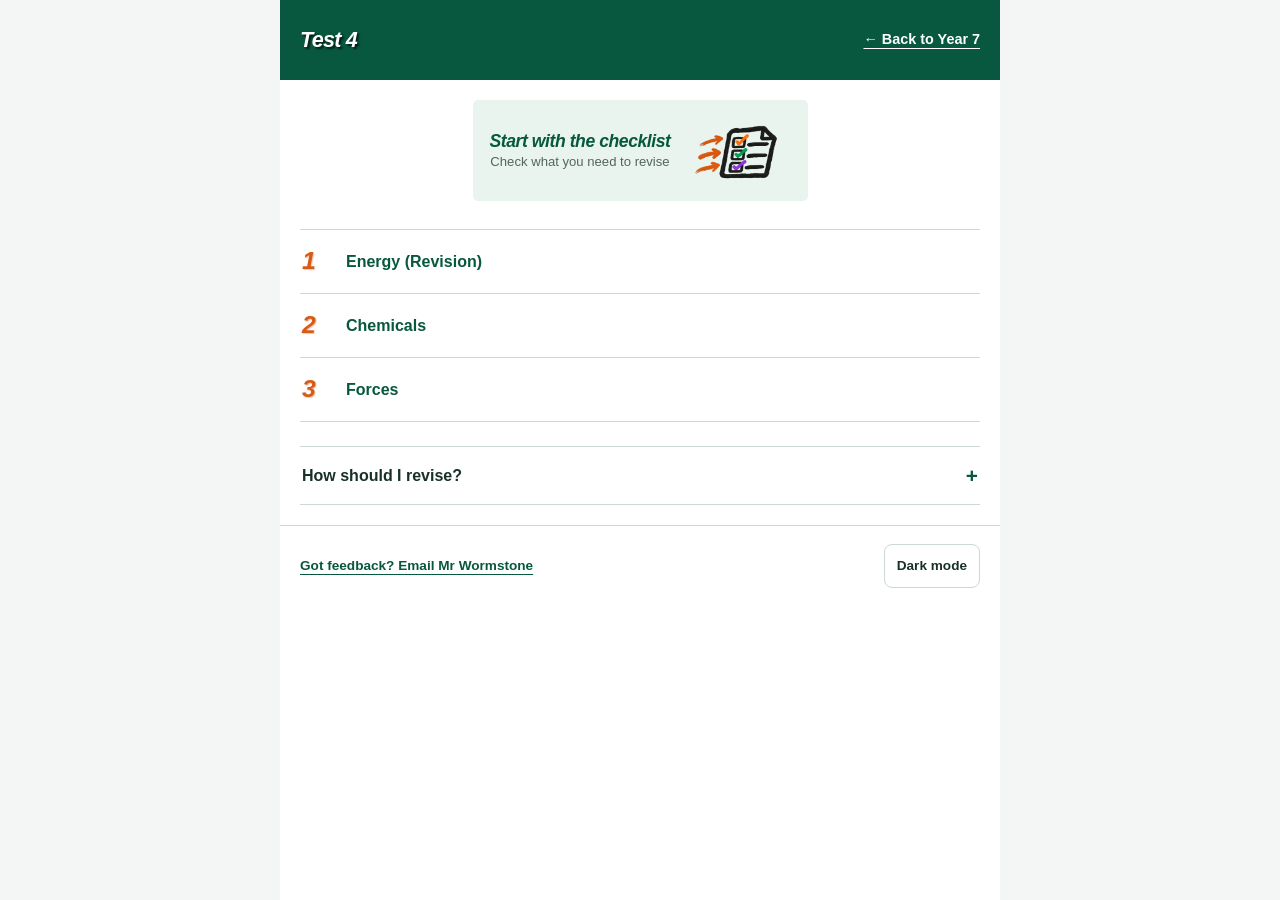
<file: year-7-test-4.html>
<!doctype html>
<html lang="en-GB"><head><meta charset="utf-8"><meta name="viewport" content="width=device-width, initial-scale=1"><meta name="color-scheme" content="light dark"><title>Year 7 Test 4 · Exam Bank</title>
<style>
:root{--paper:#fff;--bg:#f3f6f4;--ink:#183127;--muted:#53665c;--line:#ccd9d1;--green:#07583e;--soft:#e8f4ed;--focus:#9a6500;color-scheme:light} :root[data-theme=dark]{--paper:#15241c;--bg:#0d1811;--ink:#eff7f1;--muted:#bdcec2;--line:#52665a;--green:#a0e7c1;--soft:#213a2c;--focus:#ffdb75;color-scheme:dark}
@media(prefers-color-scheme:dark){:root:not([data-theme=light]){--paper:#15241c;--bg:#0d1811;--ink:#eff7f1;--muted:#bdcec2;--line:#52665a;--green:#a0e7c1;--soft:#213a2c;--focus:#ffdb75;color-scheme:dark}}
*{box-sizing:border-box}html{font-family:Arial,"Helvetica Neue",sans-serif;font-size:16px;line-height:1.5;background:var(--bg);color:var(--ink)}body{margin:0}a{color:var(--green);text-underline-offset:4px}a:focus-visible,button:focus-visible,summary:focus-visible{outline:3px solid var(--focus);outline-offset:3px}button{font:inherit}.sr-only{position:absolute;width:1px;height:1px;padding:0;margin:-1px;overflow:hidden;clip:rect(0,0,0,0);white-space:nowrap;border:0}.skip{position:absolute;top:-100px;left:12px;background:var(--paper);z-index:10;padding:12px}.skip:focus{top:10px}.page{max-width:720px;margin:auto;background:var(--paper);min-height:100vh}.masthead{padding:18px 20px;display:flex;justify-content:space-between;align-items:center;gap:12px;border-bottom:1px solid var(--line)}.brand,.eyebrow{font-size:.75rem;font-weight:700;letter-spacing:.05em;color:var(--green);margin:0 0 5px}.masthead h1{font-size:1.35rem;line-height:1.25;margin:0}.theme{padding:10px 12px;min-height:44px;background:var(--paper);border:1px solid var(--line);border-radius:8px;color:var(--ink);font-size:.85rem;font-weight:700;cursor:pointer}.main{padding:20px}.back{display:inline-block;font-weight:700;padding:8px 0;margin-bottom:14px}.intro h2,.topic-heading h2{font-size:1.85rem;line-height:1.15;margin:0 0 8px}.intro p,.group-note{color:var(--muted);margin:0}.section-title{font-size:1.05rem;margin:28px 0 10px}.checklist-link{display:flex;justify-content:space-between;align-items:center;gap:12px;text-decoration:none;background:var(--soft);color:var(--ink);border-left:4px solid var(--green);border-radius:6px;padding:15px 16px;min-height:76px}.checklist-link strong,.checklist-link small{display:block}.checklist-link strong{font-size:1.1rem}.checklist-link small{font-size:.875rem;color:var(--muted)}.topic-list,.resource-list{border-top:1px solid var(--line)}.topic-link,.resource-row{display:flex;align-items:center;justify-content:space-between;gap:16px;min-height:52px;padding:13px 2px;border-bottom:1px solid var(--line);text-decoration:none;color:var(--ink)}.topic-link{font-size:1.05rem;font-weight:700;min-height:64px}.topic-link .arrow{font-weight:700;color:var(--green);font-size:1.25rem}.resource-row .arrow{font-size:.8rem;font-weight:700;color:var(--green)}.topic-link:hover,.resource-row:hover{background:var(--soft)}.topic-heading{padding:0 0 17px;margin-bottom:18px;border-bottom:3px solid var(--green)}.topic-view.cells{--topic:#966000}.topic-view.energy{--topic:#744487}.topic-view.prior{--topic:#356c72}.topic-heading{border-color:var(--topic,var(--green))}.resource-group{margin:26px 0}.resource-group h3{font-size:1.1rem;margin:0 0 10px}.group-note{font-size:.9rem;margin-bottom:10px}.level,.extra-links{border-bottom:1px solid var(--line)}.level:first-of-type,.extra-links{border-top:1px solid var(--line)}summary{cursor:pointer;list-style:none;font-weight:700;min-height:52px;padding:13px 2px;display:flex;justify-content:space-between;align-items:center;gap:12px}summary::-webkit-details-marker{display:none}summary:after{content:'+';font-size:1.3rem;color:var(--green)}details[open]>summary:after{content:'−'}.level .resource-list,.extra-links .resource-list{margin-left:14px}.extra-links summary span{font-size:.85rem;font-weight:400;color:var(--muted);margin-left:auto}.tips{margin-top:24px;border-top:1px solid var(--line);border-bottom:1px solid var(--line)}.tips p{color:var(--muted);margin:0 0 14px}.footer{border-top:1px solid var(--line);padding:18px 20px;color:var(--muted);font-size:.85rem}.footer a{display:inline-block;padding:12px 0}.view[hidden]{display:none} @media(max-width:400px){.main{padding:16px}.masthead{padding:16px}.intro h2,.topic-heading h2{font-size:1.65rem}}@media(prefers-reduced-motion:reduce){*,*:before,*:after{scroll-behavior:auto!important}}

.resource-group h3{display:flex;align-items:center;gap:10px;margin-bottom:5px}.type-icon{width:24px;height:24px;flex:none;color:var(--green)}.external-icon{width:19px;height:19px;flex:none;color:var(--green)}.topic-heading{margin-bottom:18px}.resource-group .group-note{margin:0 0 12px}

/* Compact revision journey and topic navigation in the footer. */
.footer{display:flex;flex-wrap:wrap;align-items:center;justify-content:space-between;gap:4px 20px}.footer a{font-weight:700}.footer-back[hidden]{display:none}.tips .journey-intro{font-size:.9rem;margin:0 0 14px}.revision-journey{list-style:none;margin:0 0 18px;padding:0 0 0 32px;counter-reset:revision;position:relative}.revision-journey:before{content:"";position:absolute;left:11px;top:12px;bottom:24px;width:2px;background:var(--line)}.revision-journey li{counter-increment:revision;position:relative;padding:0 0 15px 10px}.revision-journey li:last-child{padding-bottom:0}.revision-journey li:before{content:counter(revision);position:absolute;left:-32px;top:0;width:24px;height:24px;display:grid;place-items:center;border-radius:50%;background:var(--green);color:var(--paper);font-size:.75rem;font-weight:700}.revision-journey strong,.revision-journey span{display:block}.revision-journey span{color:var(--muted);font-size:.9rem}

.masthead h1{color:#56346d}.topic-list{margin-top:28px}:root[data-theme=dark] .masthead h1{color:#dfc5f0}@media(prefers-color-scheme:dark){:root:not([data-theme=light]) .masthead h1{color:#dfc5f0}}

/* Solid, offset resource markers use tangerine to identify each activity. */
.resource-group h3{position:relative;padding-bottom:14px;margin-bottom:7px}.heading-swoosh{position:absolute;left:33px;bottom:0;width:142px;height:16px;max-width:calc(100% - 38px);color:var(--green);pointer-events:none}

:root{--section-accent:#9a3d10}:root[data-theme=dark]{--section-accent:#ffb477}@media(prefers-color-scheme:dark){:root:not([data-theme=light]){--section-accent:#ffb477}}.heading-swoosh{color:var(--section-accent)}
</style>
<style>.resource-group h3{padding-bottom:0;margin-bottom:7px}.resource-marker{width:28px;height:28px;flex:none;fill:var(--section-accent);overflow:visible}.resource-group h3{gap:11px;color:var(--green)}:root{--section-accent:#d85a17}:root[data-theme=dark]{--section-accent:#f49a64}@media(prefers-color-scheme:dark){:root:not([data-theme=light]){--section-accent:#f49a64}}</style>
<style>
/* Shared filled shapes connect topic selection with the resource headings. */
.topic-link{gap:13px}.topic-marker{width:25px;height:25px;flex:none;fill:var(--section-accent)}.topic-label{flex:1}.topic-next{width:19px;height:19px;flex:none;fill:var(--section-accent)}
/* The checklist starts with a loose looping arrow, then a right-aligned label. */
.checklist-link{gap:10px;border-left:0;border-radius:7px;background:color-mix(in srgb,var(--soft) 87%,var(--paper));min-height:90px}.checklist-loop{width:76px;height:62px;flex:none;color:var(--section-accent)}.checklist-link>span:not(.sr-only){flex:1;text-align:right}.checklist-link .external-icon{margin-left:4px}.checklist-link:hover{background:var(--soft)}
@media(max-width:400px){.checklist-loop{width:62px;height:55px}.checklist-link{padding:13px 12px}}
</style><style>.topic-number{width:31px;flex:none;display:inline-block;color:var(--section-accent);font-family:"Arial Black",Arial,sans-serif;font-style:italic;font-size:1.55rem;font-weight:900;line-height:1;letter-spacing:-.12em;text-shadow:1px 1px 1px color-mix(in srgb,var(--section-accent) 35%,transparent);transform:none}.checklist-link{display:flex;flex-direction:column;align-items:stretch;gap:3px;padding:13px 16px;background:var(--soft)}.checklist-illustration{display:block;width:min(100%,245px);height:auto;align-self:center;color:#c65318}.checklist-link>span:not(.sr-only){text-align:center}.checklist-link strong{font-size:1rem}.checklist-link .external-icon{position:absolute;right:13px;bottom:13px}.checklist-link{position:relative}.checklist-link>span:not(.sr-only){padding-right:20px;padding-left:20px}</style><style>.checklist-link{background:#f5f1e9;color:#183127}.checklist-link:hover{background:#f0e8da}.checklist-illustration{width:100%;max-width:none}.checklist-link .external-icon{color:#07583e}</style><style>.masthead h1{font-family:"Arial Black",Arial,sans-serif;font-style:italic;font-weight:900;letter-spacing:-.035em;color:#07583e}:root[data-theme=dark] .masthead h1{color:#a0e7c1}@media(prefers-color-scheme:dark){:root:not([data-theme=light]) .masthead h1{color:#a0e7c1}}.checklist-illustration{width:100%;max-width:none}</style><style>.checklist-link{padding:8px 14px 9px;gap:0;min-height:0}.checklist-illustration{width:100%;height:65px;max-width:none;object-fit:cover}.checklist-link strong{line-height:1.25}.masthead h1{text-shadow:1px 2px 2px rgba(7,88,62,.27)}:root[data-theme=dark] .masthead h1{text-shadow:1px 2px 2px rgba(0,0,0,.45)}</style><style>.checklist-link,.checklist-link:hover{background:#fff;color:#183127;border-radius:0;padding:0 0 10px;min-height:0}.checklist-illustration{display:block;width:100%;height:auto;max-width:none;object-fit:contain}.checklist-link .external-icon{right:2px;bottom:12px}:root[data-theme=dark] .checklist-link{background:#fff;color:#183127}@media(prefers-color-scheme:dark){:root:not([data-theme=light]) .checklist-link{background:#fff;color:#183127}}</style><style>.checklist-link,.checklist-link:hover{display:flex;flex-direction:row;align-items:center;gap:8px;padding:4px 0;background:#fff;min-height:88px}.checklist-link>span:not(.sr-only){order:-1;flex:1;text-align:left;padding:0}.checklist-link strong{font-family:"Arial Black",Arial,sans-serif;font-style:italic;font-weight:900;font-size:1.18rem;letter-spacing:-.025em;color:#07583e}.checklist-illustration{width:106px;height:80px;flex:none;object-fit:contain}.checklist-link .external-icon{position:static;margin:0 0 0 1px;width:17px;height:17px;flex:none}:root[data-theme=dark] .checklist-link{background:#fff}@media(prefers-color-scheme:dark){:root:not([data-theme=light]) .checklist-link{background:#fff}}</style><style>.checklist-link,.checklist-link:hover{justify-content:flex-end;gap:7px;min-height:94px}.checklist-link>span:not(.sr-only){flex:0 1 auto;text-align:right;min-width:0;padding:0}.checklist-link strong{font-size:1.27rem;line-height:1.2}.checklist-link small{display:block;font-size:.75rem;line-height:1.25;color:#53665c;margin-top:4px}.checklist-illustration{width:118px;height:88px}.checklist-link .external-icon{margin-left:0}@media(max-width:400px){.checklist-link strong{font-size:1.19rem}.checklist-link small{font-size:.78rem}.checklist-illustration{width:108px;height:82px}}</style><style>.masthead{align-items:center}.header-back{font-weight:700;white-space:nowrap;text-underline-offset:4px;min-height:44px;display:inline-flex;align-items:center}.checklist-link:hover,.checklist-link:focus-visible{background:#e8f4ed}.footer .theme{margin-left:auto}</style><style>
/* The topic heading and its compact checklist share one row. */
.masthead{position:relative;justify-content:flex-end}.masthead h1{position:absolute;left:50%;transform:translateX(-50%);margin:0}.topic-heading{display:flex;align-items:center;justify-content:space-between;gap:8px;border:0;padding:0;margin:0 0 20px}.topic-heading h2{font-size:1.45rem;line-height:1.15;margin:0;min-width:0}.topic-heading .checklist-link{flex:0 0 auto;width:205px;min-height:0;padding:2px 4px;gap:3px}.topic-heading .checklist-link strong{font-size:1.05rem}.topic-heading .checklist-link small{font-size:.73rem;margin-top:2px}.topic-heading .checklist-illustration{width:72px;height:58px}.topic-heading .checklist-link:hover,.topic-heading .checklist-link:focus-visible{border-radius:5px;background:#e8f4ed}
@media(max-width:400px){.topic-heading h2{font-size:1.26rem}.topic-heading .checklist-link{width:190px}.topic-heading .checklist-illustration{width:64px;height:54px}.topic-heading .checklist-link strong{font-size:.98rem}.topic-heading .checklist-link small{font-size:.69rem}}
@media(max-width:350px){.masthead{display:flex;flex-direction:column;align-items:stretch;gap:2px}.masthead h1{position:static;transform:none;text-align:center}.masthead .header-back{align-self:flex-end}}
</style><style>@media(min-width:360px) and (max-width:400px){.topic-heading .checklist-link{width:230px}.topic-heading .checklist-link small{font-size:.72rem}}</style><style>
/* One checklist control size, positioned differently in the test and topic views. */
.checklist-link,.topic-heading .checklist-link{box-sizing:border-box;width:258px;height:78px;min-height:78px;flex:0 0 258px;padding:3px 4px;gap:5px;border-radius:5px;justify-content:flex-end}
.checklist-link>span:not(.sr-only){flex:1 1 auto;min-width:0;text-align:right}.checklist-link strong,.topic-heading .checklist-link strong{display:block;font-size:1.08rem;white-space:nowrap}.checklist-link small,.topic-heading .checklist-link small{display:block;font-size:.74rem;white-space:nowrap;line-height:1.25;margin-top:3px}
.checklist-illustration,.topic-heading .checklist-illustration{width:72px;height:65px;flex:none}
#test>.checklist-link{margin:0 auto 12px}.topic-heading{display:flex;align-items:center;justify-content:space-between;gap:8px}.topic-heading h2{flex:1;min-width:0;text-align:center;font-size:1.4rem}
@media(max-width:350px){.topic-heading{display:flex;flex-direction:column;align-items:stretch;gap:0}.topic-heading h2{align-self:flex-start;width:33%;text-align:center}.topic-heading .checklist-link{align-self:flex-end;flex:none;height:78px}}
</style><style>
/* Identical compact checklist controls on the test and topic screens. */
#test>.checklist-link,.topic-heading .checklist-link{display:flex;flex-direction:row;align-items:center;justify-content:flex-end;flex:0 0 auto;width:258px;height:78px;min-height:78px;max-height:78px;margin:0 auto;padding:3px 4px;gap:5px;border:0;border-radius:5px;background:#fff;box-sizing:border-box}
#test>.checklist-link:hover,#test>.checklist-link:focus-visible,.topic-heading .checklist-link:hover,.topic-heading .checklist-link:focus-visible{background:#e8f4ed}
.topic-heading{display:flex;justify-content:center;align-items:center;margin:0 0 20px;padding:0;border:0}.topic-heading h2.sr-only{position:absolute;width:1px;height:1px;padding:0;margin:-1px;overflow:hidden;clip:rect(0,0,0,0);white-space:nowrap;border:0}
:root[data-page-view]:not([data-page-view=test]) .masthead{display:flex;flex-direction:column;align-items:stretch;gap:0}:root[data-page-view]:not([data-page-view=test]) .masthead h1{position:static;transform:none;text-align:center}:root[data-page-view]:not([data-page-view=test]) .header-back{align-self:flex-end}
@media(max-width:350px){:root[data-page-view=test] .masthead{display:flex;flex-direction:column;align-items:stretch;gap:0}:root[data-page-view=test] .masthead h1{position:static;transform:none;text-align:center}}
</style><style>
/* Shared one-line header and a more prominent checklist action. */
.masthead,:root[data-page-view]:not([data-page-view=test]) .masthead,:root[data-page-view=test] .masthead{display:flex;flex-direction:row;align-items:center;justify-content:space-between;gap:8px}
.masthead h1,:root[data-page-view]:not([data-page-view=test]) .masthead h1,:root[data-page-view=test] .masthead h1{position:static;left:auto;transform:none;text-align:left;min-width:0;margin:0;font-size:1.35rem;line-height:1.2}
.masthead .header-back,:root[data-page-view]:not([data-page-view=test]) .header-back{align-self:center;flex:none;font-size:.9rem}
#test>.checklist-link,.topic-heading .checklist-link{width:min(335px,100%);height:101px;min-height:101px;max-height:101px;flex:0 0 auto;gap:8px;padding:5px 7px}
#test>.checklist-link strong,.topic-heading .checklist-link strong{font-size:1.3rem;line-height:1.15}
#test>.checklist-link small,.topic-heading .checklist-link small{font-size:.82rem;line-height:1.25}
#test>.checklist-link .checklist-illustration,.topic-heading .checklist-illustration{width:90px;height:82px}
@media(max-width:400px){.masthead h1,:root[data-page-view]:not([data-page-view=test]) .masthead h1,:root[data-page-view=test] .masthead h1{font-size:1.13rem}.masthead .header-back,:root[data-page-view]:not([data-page-view=test]) .header-back{font-size:.82rem}#test>.checklist-link strong,.topic-heading .checklist-link strong{font-size:1.16rem}#test>.checklist-link small,.topic-heading .checklist-link small{font-size:.76rem}#test>.checklist-link .checklist-illustration,.topic-heading .checklist-illustration{width:76px;height:74px}}
</style><style>@media(max-width:400px){#test>.checklist-link strong,.topic-heading .checklist-link strong{font-size:1.25rem}#test>.checklist-link small,.topic-heading .checklist-link small{font-size:.78rem}#test>.checklist-link .checklist-illustration,.topic-heading .checklist-illustration{width:90px;height:82px}}</style><style>#test>.checklist-link,.topic-heading .checklist-link{justify-content:center}#test>.checklist-link>span:not(.sr-only),.topic-heading .checklist-link>span:not(.sr-only){flex:0 1 auto}</style><style>
#test>.checklist-link,.topic-heading .checklist-link{background:#e8f4ed;border:2px solid transparent;padding:3px 5px}
#test>.checklist-link:hover,#test>.checklist-link:focus-visible,.topic-heading .checklist-link:hover,.topic-heading .checklist-link:focus-visible{background:#e8f4ed;border-color:#07583e}
#test>.checklist-link strong,.topic-heading .checklist-link strong{font-size:1.1rem;white-space:nowrap}
#test>.checklist-link small,.topic-heading .checklist-link small{white-space:nowrap}
:root[data-theme=dark] #test>.checklist-link,:root[data-theme=dark] .topic-heading .checklist-link{background:#dcefe1}
@media(prefers-color-scheme:dark){:root:not([data-theme=light]) #test>.checklist-link,:root:not([data-theme=light]) .topic-heading .checklist-link{background:#dcefe1}}
@media(max-width:400px){#test>.checklist-link strong,.topic-heading .checklist-link strong{font-size:1rem}#test>.checklist-link .checklist-illustration,.topic-heading .checklist-illustration{width:76px;height:74px}}
</style><style>#test>.checklist-link>span:not(.sr-only),.topic-heading .checklist-link>span:not(.sr-only){text-align:center}#test>.checklist-link .checklist-illustration,.topic-heading .checklist-illustration{width:112px;height:92px}@media(max-width:400px){#test>.checklist-link .checklist-illustration,.topic-heading .checklist-illustration{width:95px;height:88px}}</style><style>.masthead{background:#07583e;border-bottom:0}.masthead h1,:root[data-theme=dark] .masthead h1{color:#fff;text-shadow:2px 2px 2px rgba(0,0,0,.65);flex:1;min-width:0}.masthead .header-back{color:#fff}.topic-link .topic-label{color:#07583e;font-size:1rem;font-weight:700;white-space:nowrap}:root[data-theme=dark] .topic-link .topic-label{color:#a0e7c1}@media(prefers-color-scheme:dark){:root:not([data-theme=light]) .topic-link .topic-label{color:#a0e7c1}}@media(max-width:400px){.masthead h1,:root[data-page-view]:not([data-page-view=test]) .masthead h1,:root[data-page-view=test] .masthead h1{font-size:1.05rem}}</style><style>.resource-group .group-note{font-size:.82rem}</style><style>/* Year 7 interactive checklists. The printed PDF is built by plc.js. */
button.checklist-link{font:inherit;cursor:pointer;color:inherit}
button.checklist-link:focus-visible{outline:3px solid var(--focus);outline-offset:3px}
.plc-dialog{width:min(850px,calc(100vw - 20px));max-height:94dvh;padding:0;border:1px solid #9eb4a7;border-radius:10px;background:#fff;color:#183127;box-shadow:0 22px 80px rgba(0,0,0,.28)}
.plc-dialog::backdrop{background:rgba(5,30,19,.72)}
.plc-toolbar{position:sticky;top:0;z-index:2;display:flex;justify-content:space-between;align-items:center;gap:12px;padding:12px 16px;background:#fff;border-bottom:1px solid #ccd9d1}
.plc-action{font:700 .95rem Arial,sans-serif;border:2px solid #07583e;border-radius:7px;background:#07583e;color:#fff;min-height:44px;padding:8px 13px;cursor:pointer}
.plc-action:hover{background:#06442f}.plc-action:focus-visible,.plc-close:focus-visible,.plc-choice:focus-within,.plc-footer a:focus-visible{outline:3px solid #9a6500;outline-offset:3px}
.plc-close{font:700 1.6rem Arial,sans-serif;line-height:1;border:2px solid #07583e;border-radius:7px;color:#07583e;background:#fff;min-width:44px;min-height:44px;cursor:pointer}
.plc-close:hover{background:#e8f4ed}
.plc-body{padding:20px 20px 25px}.plc-body h2{font-size:1.45rem;color:#07583e;margin:0 0 5px}.plc-intro{margin:0 0 16px;color:#53665c;font-size:.95rem}
.plc-table{width:100%;border-collapse:collapse;table-layout:fixed}.plc-table th,.plc-table td{text-align:left;vertical-align:middle}.plc-table thead th{padding:9px 11px;border-bottom:2px solid #07583e;font-size:.83rem}.plc-table thead th:last-child{text-align:center;width:154px}.plc-section th{padding:13px 11px 8px;background:#e8f4ed;color:#07583e;font-size:1rem}.plc-item td{padding:10px 11px;border-bottom:1px solid #cbd9d0}.plc-item[data-state=R]{background:#fff0ee}.plc-item[data-state=A]{background:#fff6dc}.plc-item[data-state=G]{background:#e9f7ed}.plc-outcome{line-height:1.35}.plc-rating{white-space:nowrap}.plc-choices{display:flex;justify-content:center;gap:5px}.plc-choice{position:relative;display:inline-flex;align-items:center;justify-content:center;min-width:40px;min-height:40px;border:2px solid #b5c6ba;border-radius:7px;font-size:.9rem;font-weight:800;cursor:pointer;background:#fff}.plc-choice input{position:absolute;opacity:0;width:100%;height:100%;margin:0;cursor:pointer}.plc-choice:has(input:checked){color:#fff;border-color:transparent}.plc-choice.r:has(input:checked){background:#ba352e}.plc-choice.a:has(input:checked){background:#986000}.plc-choice.g:has(input:checked){background:#187146}.plc-choice:hover{border-color:#07583e}
.plc-footer{display:flex;flex-wrap:wrap;justify-content:space-between;gap:12px;margin-top:18px;padding-top:14px;border-top:1px solid #ccd9d1}.plc-footer a,.plc-reset{font:700 .9rem Arial,sans-serif;color:#07583e}.plc-reset{border:0;background:none;text-decoration:underline;cursor:pointer;padding:5px 0}
@media(max-width:600px){.plc-dialog{width:calc(100vw - 12px);max-height:97dvh}.plc-body{padding:15px 13px 22px}.plc-table thead{display:none}.plc-table,.plc-table tbody,.plc-item,.plc-item td{display:block;width:100%}.plc-section th{display:block}.plc-item{border-bottom:1px solid #cbd9d0;padding:12px 8px}.plc-item td{border:0;padding:0}.plc-item .plc-rating{margin-top:9px}.plc-choices{justify-content:flex-start}.plc-choice{min-width:45px;min-height:44px}}
</style></head><body><a class="skip" href="#main">Skip to resources</a><div class="page"><header class="masthead"><h1>Test 4</h1><a class="header-back" href="index.html">← Back to Year 7</a></header><main id="main" class="main" tabindex="-1"><section class="view" data-view="test" id="test" aria-labelledby="test-title"><h2 class="sr-only" id="test-title" tabindex="-1">Test 4 topics</h2><button class="checklist-link" type="button" disabled data-plc="test" aria-haspopup="dialog"><img class="checklist-illustration" src="assets/checklist-three-arrows.png" alt="" width="96" height="80"><span><strong>Start with the checklist</strong><small>Check what you need to revise</small></span></button><nav class="topic-list" aria-label="Test 4 topics"><a class="topic-link" href="#revision-energy"><span class="topic-number" aria-hidden="true">1</span><span class="topic-label">Energy (Revision)</span></a><a class="topic-link" href="#chemicals"><span class="topic-number" aria-hidden="true">2</span><span class="topic-label">Chemicals</span></a><a class="topic-link" href="#forces"><span class="topic-number" aria-hidden="true">3</span><span class="topic-label">Forces</span></a></nav><details class="tips"><summary>How should I revise?</summary><ol class="revision-journey"><li><strong>Check</strong><span>Use your checklist to choose what to revise.</span></li><li><strong>Learn</strong><span>Read a knowledge organiser or use a Smart Bank.</span></li><li><strong>Recall</strong><span>Test what you remember without looking.</span></li><li><strong>Practise</strong><span>Try a quiz or exam-style question pack.</span></li><li><strong>Review</strong><span>Go back to anything you found difficult.</span></li></ol></details></section><section class="view topic-view" data-view="revision-energy" id="revision-energy" aria-labelledby="revision-energy-title" hidden><div class="topic-heading"><h2 class="sr-only" id="revision-energy-title" tabindex="-1">Energy (Revision)</h2><button class="checklist-link" type="button" disabled data-plc="revision-energy" aria-haspopup="dialog"><img class="checklist-illustration" src="assets/checklist-three-arrows.png" alt="" width="96" height="80"><span><strong>Start with the checklist</strong><small>Check what you need to revise</small></span></button></div><section class="resource-group"><h3><svg class="resource-marker" viewbox="0 0 26 26" aria-hidden="true" focusable="false"><path d="M3 7h16v16H3z" opacity=".48"></path><path d="M7 3h16v16H7z"></path><path d="M11 8h8v2h-8zm0 4h6v2h-6z" fill="var(--paper)"></path></svg><span>Knowledge organisers</span></h3><p class="group-note">Review key facts, then recall from memory.</p><div class="resource-list"><a class="resource-row" href="resources/Knowledge%20Organisers/Year%207/Energy%20and%20Sustainability/KO%20Energy%20Stores%20and%20Transfers.pdf" target="_blank" rel="noopener noreferrer"><span>Energy Stores and Transfers</span><svg class="external-icon" viewbox="0 0 24 24" fill="none" stroke="currentColor" stroke-width="1.8" stroke-linecap="round" stroke-linejoin="round" aria-hidden="true" focusable="false"><path d="M14 4h6v6M20 4l-9 9M19 14v5H5V5h5"></path></svg><span class="sr-only"> (opens in a new tab)</span></a><a class="resource-row" href="resources/Knowledge%20Organisers/Year%207/Energy%20and%20Sustainability/KO%20Energy%20Resources.pdf" target="_blank" rel="noopener noreferrer"><span>Energy Resources</span><svg class="external-icon" viewbox="0 0 24 24" fill="none" stroke="currentColor" stroke-width="1.8" stroke-linecap="round" stroke-linejoin="round" aria-hidden="true" focusable="false"><path d="M14 4h6v6M20 4l-9 9M19 14v5H5V5h5"></path></svg><span class="sr-only"> (opens in a new tab)</span></a><a class="resource-row" href="resources/Knowledge%20Organisers/Year%207/Energy%20and%20Sustainability/KO%20Earth%27s%20Changing%20Atmosphere.pdf" target="_blank" rel="noopener noreferrer"><span>Earth&#x27;s Changing Atmosphere</span><svg class="external-icon" viewbox="0 0 24 24" fill="none" stroke="currentColor" stroke-width="1.8" stroke-linecap="round" stroke-linejoin="round" aria-hidden="true" focusable="false"><path d="M14 4h6v6M20 4l-9 9M19 14v5H5V5h5"></path></svg><span class="sr-only"> (opens in a new tab)</span></a></div></section><section class="resource-group"><h3><svg class="resource-marker" viewbox="0 0 26 26" aria-hidden="true" focusable="false"><path d="M2 3h8v8H2zm0 12h8v8H2zm12 0h8v8h-8z" opacity=".58"></path><path d="M13 1h10v10H13z"></path><path d="m15 6 2 2 4-5" fill="none" stroke="var(--paper)" stroke-width="2"></path></svg><span>Multiple-choice quizzes</span></h3><p class="group-note">Answer quick questions and check your understanding.</p><div class="resource-list"><a class="resource-row" href="https://forms.office.com/Pages/ResponsePage.aspx?id=vZ1d0Ek7uUebLtY-odObbjkg31WBVA1AhY6lQgBwJP9UQUJRMjdETzdUMVFCN1VPMks1ODVBODRLVi4u" target="_blank" rel="noopener noreferrer"><span>Energy Stores</span><svg class="external-icon" viewbox="0 0 24 24" fill="none" stroke="currentColor" stroke-width="1.8" stroke-linecap="round" stroke-linejoin="round" aria-hidden="true" focusable="false"><path d="M14 4h6v6M20 4l-9 9M19 14v5H5V5h5"></path></svg><span class="sr-only"> (opens in a new tab)</span></a><a class="resource-row" href="https://forms.office.com/Pages/ResponsePage.aspx?id=vZ1d0Ek7uUebLtY-odObbjkg31WBVA1AhY6lQgBwJP9UNUFBOEozRlpCOE84SjdVN1JHUkVLN1VYQy4u" target="_blank" rel="noopener noreferrer"><span>Energy Transfers</span><svg class="external-icon" viewbox="0 0 24 24" fill="none" stroke="currentColor" stroke-width="1.8" stroke-linecap="round" stroke-linejoin="round" aria-hidden="true" focusable="false"><path d="M14 4h6v6M20 4l-9 9M19 14v5H5V5h5"></path></svg><span class="sr-only"> (opens in a new tab)</span></a><a class="resource-row" href="https://forms.office.com/Pages/ResponsePage.aspx?id=vZ1d0Ek7uUebLtY-odObbjkg31WBVA1AhY6lQgBwJP9UQ0hMU01FNTVQNFMwMDhLWUZENzgwNDVMTi4u" target="_blank" rel="noopener noreferrer"><span>Fossil Fuels</span><svg class="external-icon" viewbox="0 0 24 24" fill="none" stroke="currentColor" stroke-width="1.8" stroke-linecap="round" stroke-linejoin="round" aria-hidden="true" focusable="false"><path d="M14 4h6v6M20 4l-9 9M19 14v5H5V5h5"></path></svg><span class="sr-only"> (opens in a new tab)</span></a><a class="resource-row" href="https://forms.office.com/Pages/ResponsePage.aspx?id=vZ1d0Ek7uUebLtY-odObbjkg31WBVA1AhY6lQgBwJP9URU9HNlVLWkZXS0ZFWkc4TEJKUjQ0UlRMRC4u" target="_blank" rel="noopener noreferrer"><span>Renewable Energy</span><svg class="external-icon" viewbox="0 0 24 24" fill="none" stroke="currentColor" stroke-width="1.8" stroke-linecap="round" stroke-linejoin="round" aria-hidden="true" focusable="false"><path d="M14 4h6v6M20 4l-9 9M19 14v5H5V5h5"></path></svg><span class="sr-only"> (opens in a new tab)</span></a><a class="resource-row" href="https://forms.office.com/Pages/ResponsePage.aspx?id=vZ1d0Ek7uUebLtY-odObbjkg31WBVA1AhY6lQgBwJP9URFhWQUtHMVYyMDhNQ1M0MTVLQ0tFTzk4RyQlQCNjPTEu" target="_blank" rel="noopener noreferrer"><span>Greenhouse Effect</span><svg class="external-icon" viewbox="0 0 24 24" fill="none" stroke="currentColor" stroke-width="1.8" stroke-linecap="round" stroke-linejoin="round" aria-hidden="true" focusable="false"><path d="M14 4h6v6M20 4l-9 9M19 14v5H5V5h5"></path></svg><span class="sr-only"> (opens in a new tab)</span></a></div></section><section class="resource-group"><h3><svg class="resource-marker" viewbox="0 0 26 26" aria-hidden="true" focusable="false"><path d="M3 2h14l6 6v15H3z"></path><path d="M17 2v6h6" fill="var(--paper)" opacity=".5"></path><path d="M7 13h10v2H7zm0 4h8v2H7z" fill="var(--paper)"></path><path d="m19 12 5 4-5 4z"></path></svg><span>Exam-style questions</span></h3><p class="group-note">Choose a level, then a question pack.</p><details class="level"><summary>Developing</summary><div class="resource-list"><a class="resource-row" href="resources/Exam%20Style%20Questions/Year%207/2.%20Energy/1.%20Developing/Efficiency%20%28D%29.pdf" target="_blank" rel="noopener noreferrer"><span>Efficiency</span><svg class="external-icon" viewbox="0 0 24 24" fill="none" stroke="currentColor" stroke-width="1.8" stroke-linecap="round" stroke-linejoin="round" aria-hidden="true" focusable="false"><path d="M14 4h6v6M20 4l-9 9M19 14v5H5V5h5"></path></svg><span class="sr-only"> (opens in a new tab)</span></a><a class="resource-row" href="resources/Exam%20Style%20Questions/Year%207/2.%20Energy/1.%20Developing/Energy%20Transfers%20%28D%29.pdf" target="_blank" rel="noopener noreferrer"><span>Energy Transfers</span><svg class="external-icon" viewbox="0 0 24 24" fill="none" stroke="currentColor" stroke-width="1.8" stroke-linecap="round" stroke-linejoin="round" aria-hidden="true" focusable="false"><path d="M14 4h6v6M20 4l-9 9M19 14v5H5V5h5"></path></svg><span class="sr-only"> (opens in a new tab)</span></a><a class="resource-row" href="resources/Exam%20Style%20Questions/Year%207/2.%20Energy/1.%20Developing/Fossil%20Fuels%20%28D%29.pdf" target="_blank" rel="noopener noreferrer"><span>Fossil Fuels</span><svg class="external-icon" viewbox="0 0 24 24" fill="none" stroke="currentColor" stroke-width="1.8" stroke-linecap="round" stroke-linejoin="round" aria-hidden="true" focusable="false"><path d="M14 4h6v6M20 4l-9 9M19 14v5H5V5h5"></path></svg><span class="sr-only"> (opens in a new tab)</span></a><a class="resource-row" href="resources/Exam%20Style%20Questions/Year%207/2.%20Energy/1.%20Developing/Global%20Warming%20%28D%29.pdf" target="_blank" rel="noopener noreferrer"><span>Global Warming</span><svg class="external-icon" viewbox="0 0 24 24" fill="none" stroke="currentColor" stroke-width="1.8" stroke-linecap="round" stroke-linejoin="round" aria-hidden="true" focusable="false"><path d="M14 4h6v6M20 4l-9 9M19 14v5H5V5h5"></path></svg><span class="sr-only"> (opens in a new tab)</span></a><a class="resource-row" href="resources/Exam%20Style%20Questions/Year%207/2.%20Energy/1.%20Developing/Pesticides%20%28D%29.pdf" target="_blank" rel="noopener noreferrer"><span>Pesticides</span><svg class="external-icon" viewbox="0 0 24 24" fill="none" stroke="currentColor" stroke-width="1.8" stroke-linecap="round" stroke-linejoin="round" aria-hidden="true" focusable="false"><path d="M14 4h6v6M20 4l-9 9M19 14v5H5V5h5"></path></svg><span class="sr-only"> (opens in a new tab)</span></a><a class="resource-row" href="resources/Exam%20Style%20Questions/Year%207/2.%20Energy/1.%20Developing/Renewable%20Energy%20%28D%29.pdf" target="_blank" rel="noopener noreferrer"><span>Renewable Energy</span><svg class="external-icon" viewbox="0 0 24 24" fill="none" stroke="currentColor" stroke-width="1.8" stroke-linecap="round" stroke-linejoin="round" aria-hidden="true" focusable="false"><path d="M14 4h6v6M20 4l-9 9M19 14v5H5V5h5"></path></svg><span class="sr-only"> (opens in a new tab)</span></a></div></details><details class="level"><summary>Secure</summary><div class="resource-list"><a class="resource-row" href="resources/Exam%20Style%20Questions/Year%207/2.%20Energy/2.%20Secure/Efficiency%20%28S%29.pdf" target="_blank" rel="noopener noreferrer"><span>Efficiency</span><svg class="external-icon" viewbox="0 0 24 24" fill="none" stroke="currentColor" stroke-width="1.8" stroke-linecap="round" stroke-linejoin="round" aria-hidden="true" focusable="false"><path d="M14 4h6v6M20 4l-9 9M19 14v5H5V5h5"></path></svg><span class="sr-only"> (opens in a new tab)</span></a><a class="resource-row" href="resources/Exam%20Style%20Questions/Year%207/2.%20Energy/2.%20Secure/Electromagnets%20%28S%29.pdf" target="_blank" rel="noopener noreferrer"><span>Electromagnets</span><svg class="external-icon" viewbox="0 0 24 24" fill="none" stroke="currentColor" stroke-width="1.8" stroke-linecap="round" stroke-linejoin="round" aria-hidden="true" focusable="false"><path d="M14 4h6v6M20 4l-9 9M19 14v5H5V5h5"></path></svg><span class="sr-only"> (opens in a new tab)</span></a><a class="resource-row" href="resources/Exam%20Style%20Questions/Year%207/2.%20Energy/2.%20Secure/Energy%20Transfers%20%28S%29.pdf" target="_blank" rel="noopener noreferrer"><span>Energy Transfers</span><svg class="external-icon" viewbox="0 0 24 24" fill="none" stroke="currentColor" stroke-width="1.8" stroke-linecap="round" stroke-linejoin="round" aria-hidden="true" focusable="false"><path d="M14 4h6v6M20 4l-9 9M19 14v5H5V5h5"></path></svg><span class="sr-only"> (opens in a new tab)</span></a><a class="resource-row" href="resources/Exam%20Style%20Questions/Year%207/2.%20Energy/2.%20Secure/Fossil%20Fuels%20%28S%29.pdf" target="_blank" rel="noopener noreferrer"><span>Fossil Fuels</span><svg class="external-icon" viewbox="0 0 24 24" fill="none" stroke="currentColor" stroke-width="1.8" stroke-linecap="round" stroke-linejoin="round" aria-hidden="true" focusable="false"><path d="M14 4h6v6M20 4l-9 9M19 14v5H5V5h5"></path></svg><span class="sr-only"> (opens in a new tab)</span></a><a class="resource-row" href="resources/Exam%20Style%20Questions/Year%207/2.%20Energy/2.%20Secure/Global%20Warming%20%28S%29.pdf" target="_blank" rel="noopener noreferrer"><span>Global Warming</span><svg class="external-icon" viewbox="0 0 24 24" fill="none" stroke="currentColor" stroke-width="1.8" stroke-linecap="round" stroke-linejoin="round" aria-hidden="true" focusable="false"><path d="M14 4h6v6M20 4l-9 9M19 14v5H5V5h5"></path></svg><span class="sr-only"> (opens in a new tab)</span></a><a class="resource-row" href="resources/Exam%20Style%20Questions/Year%207/2.%20Energy/2.%20Secure/Pesticides%20%28S%29.pdf" target="_blank" rel="noopener noreferrer"><span>Pesticides</span><svg class="external-icon" viewbox="0 0 24 24" fill="none" stroke="currentColor" stroke-width="1.8" stroke-linecap="round" stroke-linejoin="round" aria-hidden="true" focusable="false"><path d="M14 4h6v6M20 4l-9 9M19 14v5H5V5h5"></path></svg><span class="sr-only"> (opens in a new tab)</span></a><a class="resource-row" href="resources/Exam%20Style%20Questions/Year%207/2.%20Energy/2.%20Secure/Renewable%20Energy%20%28S%29.pdf" target="_blank" rel="noopener noreferrer"><span>Renewable Energy</span><svg class="external-icon" viewbox="0 0 24 24" fill="none" stroke="currentColor" stroke-width="1.8" stroke-linecap="round" stroke-linejoin="round" aria-hidden="true" focusable="false"><path d="M14 4h6v6M20 4l-9 9M19 14v5H5V5h5"></path></svg><span class="sr-only"> (opens in a new tab)</span></a></div></details><details class="level"><summary>Extending</summary><div class="resource-list"><a class="resource-row" href="resources/Exam%20Style%20Questions/Year%207/2.%20Energy/3.%20Extending/Efficiency%20%28E%29.pdf" target="_blank" rel="noopener noreferrer"><span>Efficiency</span><svg class="external-icon" viewbox="0 0 24 24" fill="none" stroke="currentColor" stroke-width="1.8" stroke-linecap="round" stroke-linejoin="round" aria-hidden="true" focusable="false"><path d="M14 4h6v6M20 4l-9 9M19 14v5H5V5h5"></path></svg><span class="sr-only"> (opens in a new tab)</span></a><a class="resource-row" href="resources/Exam%20Style%20Questions/Year%207/2.%20Energy/3.%20Extending/Energy%20Transfers%20%28E%29.pdf" target="_blank" rel="noopener noreferrer"><span>Energy Transfers</span><svg class="external-icon" viewbox="0 0 24 24" fill="none" stroke="currentColor" stroke-width="1.8" stroke-linecap="round" stroke-linejoin="round" aria-hidden="true" focusable="false"><path d="M14 4h6v6M20 4l-9 9M19 14v5H5V5h5"></path></svg><span class="sr-only"> (opens in a new tab)</span></a><a class="resource-row" href="resources/Exam%20Style%20Questions/Year%207/2.%20Energy/3.%20Extending/Fossil%20Fuels%20%28E%29.pdf" target="_blank" rel="noopener noreferrer"><span>Fossil Fuels</span><svg class="external-icon" viewbox="0 0 24 24" fill="none" stroke="currentColor" stroke-width="1.8" stroke-linecap="round" stroke-linejoin="round" aria-hidden="true" focusable="false"><path d="M14 4h6v6M20 4l-9 9M19 14v5H5V5h5"></path></svg><span class="sr-only"> (opens in a new tab)</span></a><a class="resource-row" href="resources/Exam%20Style%20Questions/Year%207/2.%20Energy/3.%20Extending/Global%20Warming%20%28E%29.pdf" target="_blank" rel="noopener noreferrer"><span>Global Warming</span><svg class="external-icon" viewbox="0 0 24 24" fill="none" stroke="currentColor" stroke-width="1.8" stroke-linecap="round" stroke-linejoin="round" aria-hidden="true" focusable="false"><path d="M14 4h6v6M20 4l-9 9M19 14v5H5V5h5"></path></svg><span class="sr-only"> (opens in a new tab)</span></a><a class="resource-row" href="resources/Exam%20Style%20Questions/Year%207/2.%20Energy/3.%20Extending/Pesticides%20%28E%29.pdf" target="_blank" rel="noopener noreferrer"><span>Pesticides</span><svg class="external-icon" viewbox="0 0 24 24" fill="none" stroke="currentColor" stroke-width="1.8" stroke-linecap="round" stroke-linejoin="round" aria-hidden="true" focusable="false"><path d="M14 4h6v6M20 4l-9 9M19 14v5H5V5h5"></path></svg><span class="sr-only"> (opens in a new tab)</span></a><a class="resource-row" href="resources/Exam%20Style%20Questions/Year%207/2.%20Energy/3.%20Extending/Renewable%20Energy%20%28E%29.pdf" target="_blank" rel="noopener noreferrer"><span>Renewable Energy</span><svg class="external-icon" viewbox="0 0 24 24" fill="none" stroke="currentColor" stroke-width="1.8" stroke-linecap="round" stroke-linejoin="round" aria-hidden="true" focusable="false"><path d="M14 4h6v6M20 4l-9 9M19 14v5H5V5h5"></path></svg><span class="sr-only"> (opens in a new tab)</span></a></div></details></section><details class="extra-links"><summary>Other resources <span>Videos and websites</span></summary><div class="resource-list"><a class="resource-row" href="https://www.bbc.co.uk/bitesize/articles/zg2sn9q" target="_blank" rel="noopener noreferrer"><span>Bitesize: Energy Stores</span><svg class="external-icon" viewbox="0 0 24 24" fill="none" stroke="currentColor" stroke-width="1.8" stroke-linecap="round" stroke-linejoin="round" aria-hidden="true" focusable="false"><path d="M14 4h6v6M20 4l-9 9M19 14v5H5V5h5"></path></svg><span class="sr-only"> (opens in a new tab)</span></a><a class="resource-row" href="https://www.thenational.academy/teachers/programmes/science-secondary-ks3/units/forces/lessons/transferring-energy?sid-aee62c=fl7x8na8AF&amp;sm=0&amp;src=4" target="_blank" rel="noopener noreferrer"><span>Oak Academy: Energy Transfers</span><svg class="external-icon" viewbox="0 0 24 24" fill="none" stroke="currentColor" stroke-width="1.8" stroke-linecap="round" stroke-linejoin="round" aria-hidden="true" focusable="false"><path d="M14 4h6v6M20 4l-9 9M19 14v5H5V5h5"></path></svg><span class="sr-only"> (opens in a new tab)</span></a><a class="resource-row" href="https://www.youtube.com/watch?v=VUworhvk5rw" target="_blank" rel="noopener noreferrer"><span>Youtube: Energy Stores and Transfers</span><svg class="external-icon" viewbox="0 0 24 24" fill="none" stroke="currentColor" stroke-width="1.8" stroke-linecap="round" stroke-linejoin="round" aria-hidden="true" focusable="false"><path d="M14 4h6v6M20 4l-9 9M19 14v5H5V5h5"></path></svg><span class="sr-only"> (opens in a new tab)</span></a><a class="resource-row" href="https://senecalearning.com/en-GB/revision-notes/ks3/science/national-curriculum/3-1-5-efficiency-of-energy-transfer" target="_blank" rel="noopener noreferrer"><span>Seneca: Efficiency of Energy Transfers</span><svg class="external-icon" viewbox="0 0 24 24" fill="none" stroke="currentColor" stroke-width="1.8" stroke-linecap="round" stroke-linejoin="round" aria-hidden="true" focusable="false"><path d="M14 4h6v6M20 4l-9 9M19 14v5H5V5h5"></path></svg><span class="sr-only"> (opens in a new tab)</span></a><a class="resource-row" href="https://www.youtube.com/watch?v=1kUE0BZtTRc" target="_blank" rel="noopener noreferrer"><span>Youtube: Renewable Energy</span><svg class="external-icon" viewbox="0 0 24 24" fill="none" stroke="currentColor" stroke-width="1.8" stroke-linecap="round" stroke-linejoin="round" aria-hidden="true" focusable="false"><path d="M14 4h6v6M20 4l-9 9M19 14v5H5V5h5"></path></svg><span class="sr-only"> (opens in a new tab)</span></a><a class="resource-row" href="https://www.bbc.co.uk/bitesize/articles/zq2m2v4#ztjmm39" target="_blank" rel="noopener noreferrer"><span>Bitesize: Greenhouse Gases</span><svg class="external-icon" viewbox="0 0 24 24" fill="none" stroke="currentColor" stroke-width="1.8" stroke-linecap="round" stroke-linejoin="round" aria-hidden="true" focusable="false"><path d="M14 4h6v6M20 4l-9 9M19 14v5H5V5h5"></path></svg><span class="sr-only"> (opens in a new tab)</span></a><a class="resource-row" href="https://www.youtube.com/watch?v=SN5-DnOHQmE" target="_blank" rel="noopener noreferrer"><span>Youtube: Greenhouse Effect</span><svg class="external-icon" viewbox="0 0 24 24" fill="none" stroke="currentColor" stroke-width="1.8" stroke-linecap="round" stroke-linejoin="round" aria-hidden="true" focusable="false"><path d="M14 4h6v6M20 4l-9 9M19 14v5H5V5h5"></path></svg><span class="sr-only"> (opens in a new tab)</span></a><a class="resource-row" href="https://cognitoedu.org/coursesubtopic/c1-ks3-default_IQaMrNxA" target="_blank" rel="noopener noreferrer"><span>Cognito: Changing Atmosphere</span><svg class="external-icon" viewbox="0 0 24 24" fill="none" stroke="currentColor" stroke-width="1.8" stroke-linecap="round" stroke-linejoin="round" aria-hidden="true" focusable="false"><path d="M14 4h6v6M20 4l-9 9M19 14v5H5V5h5"></path></svg><span class="sr-only"> (opens in a new tab)</span></a></div></details></section><section class="view topic-view" data-view="chemicals" id="chemicals" aria-labelledby="chemicals-title" hidden><div class="topic-heading"><h2 class="sr-only" id="chemicals-title" tabindex="-1">Chemicals</h2><button class="checklist-link" type="button" disabled data-plc="chemicals" aria-haspopup="dialog"><img class="checklist-illustration" src="assets/checklist-three-arrows.png" alt="" width="96" height="80"><span><strong>Start with the checklist</strong><small>Check what you need to revise</small></span></button></div><section class="resource-group"><h3><svg class="resource-marker" viewbox="0 0 26 26" aria-hidden="true" focusable="false"><path d="M3 7h16v16H3z" opacity=".48"></path><path d="M7 3h16v16H7z"></path><path d="M11 8h8v2h-8zm0 4h6v2h-6z" fill="var(--paper)"></path></svg><span>Knowledge organisers</span></h3><p class="group-note">Review key facts, then recall from memory.</p><div class="resource-list"><a class="resource-row" href="resources/Knowledge%20Organisers/Year%207/Chemicals/KO%20Atoms%2C%20Elements%20and%20Compounds.pdf" target="_blank" rel="noopener noreferrer"><span>Atoms, Elements and Compounds</span><svg class="external-icon" viewbox="0 0 24 24" fill="none" stroke="currentColor" stroke-width="1.8" stroke-linecap="round" stroke-linejoin="round" aria-hidden="true" focusable="false"><path d="M14 4h6v6M20 4l-9 9M19 14v5H5V5h5"></path></svg><span class="sr-only"> (opens in a new tab)</span></a><a class="resource-row" href="resources/Knowledge%20Organisers/Year%207/Chemicals/KO%20Acids%2C%20Bases%20and%20Neutralisation.pdf" target="_blank" rel="noopener noreferrer"><span>Acids, Bases and Neutralisation</span><svg class="external-icon" viewbox="0 0 24 24" fill="none" stroke="currentColor" stroke-width="1.8" stroke-linecap="round" stroke-linejoin="round" aria-hidden="true" focusable="false"><path d="M14 4h6v6M20 4l-9 9M19 14v5H5V5h5"></path></svg><span class="sr-only"> (opens in a new tab)</span></a><a class="resource-row" href="resources/Knowledge%20Organisers/Year%207/Chemicals/KO%20Y7%20Chemicals%20-%20Mixtures%20and%20Solutions.pdf" target="_blank" rel="noopener noreferrer"><span>Mixtures and Solutions</span><svg class="external-icon" viewbox="0 0 24 24" fill="none" stroke="currentColor" stroke-width="1.8" stroke-linecap="round" stroke-linejoin="round" aria-hidden="true" focusable="false"><path d="M14 4h6v6M20 4l-9 9M19 14v5H5V5h5"></path></svg><span class="sr-only"> (opens in a new tab)</span></a></div></section><section class="resource-group"><h3><svg class="resource-marker" viewbox="0 0 26 26" aria-hidden="true" focusable="false"><path d="M2 3h8v8H2zm0 12h8v8H2zm12 0h8v8h-8z" opacity=".58"></path><path d="M13 1h10v10H13z"></path><path d="m15 6 2 2 4-5" fill="none" stroke="var(--paper)" stroke-width="2"></path></svg><span>Multiple-choice quizzes</span></h3><p class="group-note">Answer quick questions and check your understanding.</p><div class="resource-list"><a class="resource-row" href="resources/Knowledge%20Organisers/Year%207/Chemicals/KO%20Atoms%2C%20Elements%20and%20Compounds.pdf" target="_blank" rel="noopener noreferrer"><span>Atoms, Elements and Compounds</span><svg class="external-icon" viewbox="0 0 24 24" fill="none" stroke="currentColor" stroke-width="1.8" stroke-linecap="round" stroke-linejoin="round" aria-hidden="true" focusable="false"><path d="M14 4h6v6M20 4l-9 9M19 14v5H5V5h5"></path></svg><span class="sr-only"> (opens in a new tab)</span></a><a class="resource-row" href="https://forms.office.com/Pages/ResponsePage.aspx?id=vZ1d0Ek7uUebLtY-odObbjkg31WBVA1AhY6lQgBwJP9UQklFR0RGRFhPUVZOWEhBM0hMOE8zOTNWSCQlQCNjPTEu" target="_blank" rel="noopener noreferrer"><span>States of Matter</span><svg class="external-icon" viewbox="0 0 24 24" fill="none" stroke="currentColor" stroke-width="1.8" stroke-linecap="round" stroke-linejoin="round" aria-hidden="true" focusable="false"><path d="M14 4h6v6M20 4l-9 9M19 14v5H5V5h5"></path></svg><span class="sr-only"> (opens in a new tab)</span></a><a class="resource-row" href="https://forms.office.com/Pages/ResponsePage.aspx?id=vZ1d0Ek7uUebLtY-odObbjkg31WBVA1AhY6lQgBwJP9UOU5MQVhDSjlWVEZWRFZVUlZKM01QQkFENSQlQCNjPTEu" target="_blank" rel="noopener noreferrer"><span>Changes of State</span><svg class="external-icon" viewbox="0 0 24 24" fill="none" stroke="currentColor" stroke-width="1.8" stroke-linecap="round" stroke-linejoin="round" aria-hidden="true" focusable="false"><path d="M14 4h6v6M20 4l-9 9M19 14v5H5V5h5"></path></svg><span class="sr-only"> (opens in a new tab)</span></a><a class="resource-row" href="https://forms.office.com/Pages/ResponsePage.aspx?id=vZ1d0Ek7uUebLtY-odObbjkg31WBVA1AhY6lQgBwJP9UMTdGRERDQTczRlFJQVpGT0dNVDIwTE9SUyQlQCNjPTEu" target="_blank" rel="noopener noreferrer"><span>Acids and Bases</span><svg class="external-icon" viewbox="0 0 24 24" fill="none" stroke="currentColor" stroke-width="1.8" stroke-linecap="round" stroke-linejoin="round" aria-hidden="true" focusable="false"><path d="M14 4h6v6M20 4l-9 9M19 14v5H5V5h5"></path></svg><span class="sr-only"> (opens in a new tab)</span></a><a class="resource-row" href="https://forms.office.com/Pages/ResponsePage.aspx?id=vZ1d0Ek7uUebLtY-odObbjkg31WBVA1AhY6lQgBwJP9UMVlaRzA0SkhJQkpPS1UxQ0ozMFVCUDQ2UiQlQCNjPTEu" target="_blank" rel="noopener noreferrer"><span>Indicators</span><svg class="external-icon" viewbox="0 0 24 24" fill="none" stroke="currentColor" stroke-width="1.8" stroke-linecap="round" stroke-linejoin="round" aria-hidden="true" focusable="false"><path d="M14 4h6v6M20 4l-9 9M19 14v5H5V5h5"></path></svg><span class="sr-only"> (opens in a new tab)</span></a><a class="resource-row" href="https://forms.office.com/Pages/ResponsePage.aspx?id=vZ1d0Ek7uUebLtY-odObbjkg31WBVA1AhY6lQgBwJP9UMklFR0pTVjNCSjBMR0g1VkFHUE45MUZaVyQlQCNjPTEu" target="_blank" rel="noopener noreferrer"><span>Neutralisation</span><svg class="external-icon" viewbox="0 0 24 24" fill="none" stroke="currentColor" stroke-width="1.8" stroke-linecap="round" stroke-linejoin="round" aria-hidden="true" focusable="false"><path d="M14 4h6v6M20 4l-9 9M19 14v5H5V5h5"></path></svg><span class="sr-only"> (opens in a new tab)</span></a><a class="resource-row" href="https://forms.office.com/Pages/ResponsePage.aspx?id=vZ1d0Ek7uUebLtY-odObbjkg31WBVA1AhY6lQgBwJP9UNDZUMUNFQUI4TTZHOVRVQ05HMEk1UFJHUSQlQCNjPTEu" target="_blank" rel="noopener noreferrer"><span>Mixtures</span><svg class="external-icon" viewbox="0 0 24 24" fill="none" stroke="currentColor" stroke-width="1.8" stroke-linecap="round" stroke-linejoin="round" aria-hidden="true" focusable="false"><path d="M14 4h6v6M20 4l-9 9M19 14v5H5V5h5"></path></svg><span class="sr-only"> (opens in a new tab)</span></a><a class="resource-row" href="https://forms.office.com/Pages/ResponsePage.aspx?id=vZ1d0Ek7uUebLtY-odObbjkg31WBVA1AhY6lQgBwJP9UNTZHQ0VDMFVaWEdXODFMOUpPSU5FTFQ4VyQlQCNjPTEu" target="_blank" rel="noopener noreferrer"><span>Solutions</span><svg class="external-icon" viewbox="0 0 24 24" fill="none" stroke="currentColor" stroke-width="1.8" stroke-linecap="round" stroke-linejoin="round" aria-hidden="true" focusable="false"><path d="M14 4h6v6M20 4l-9 9M19 14v5H5V5h5"></path></svg><span class="sr-only"> (opens in a new tab)</span></a><a class="resource-row" href="https://forms.office.com/Pages/ResponsePage.aspx?id=vZ1d0Ek7uUebLtY-odObbjkg31WBVA1AhY6lQgBwJP9UNEQ1S1ZFVzVPOVg3QkY4U0I0QTMwRkhEVSQlQCNjPTEu" target="_blank" rel="noopener noreferrer"><span>Cleaning Water</span><svg class="external-icon" viewbox="0 0 24 24" fill="none" stroke="currentColor" stroke-width="1.8" stroke-linecap="round" stroke-linejoin="round" aria-hidden="true" focusable="false"><path d="M14 4h6v6M20 4l-9 9M19 14v5H5V5h5"></path></svg><span class="sr-only"> (opens in a new tab)</span></a></div></section><section class="resource-group"><h3><svg class="resource-marker" viewbox="0 0 26 26" aria-hidden="true" focusable="false"><path d="M3 2h14l6 6v15H3z"></path><path d="M17 2v6h6" fill="var(--paper)" opacity=".5"></path><path d="M7 13h10v2H7zm0 4h8v2H7z" fill="var(--paper)"></path><path d="m19 12 5 4-5 4z"></path></svg><span>Exam-style questions</span></h3><p class="group-note">Choose a level, then a question pack.</p><details class="level"><summary>Developing</summary><div class="resource-list"><a class="resource-row" href="resources/Exam%20Style%20Questions/Year%207/3.%20Chemicals/1.%20Developing/Acid%20Rain%20%28D%29.pdf" target="_blank" rel="noopener noreferrer"><span>Acid Rain</span><svg class="external-icon" viewbox="0 0 24 24" fill="none" stroke="currentColor" stroke-width="1.8" stroke-linecap="round" stroke-linejoin="round" aria-hidden="true" focusable="false"><path d="M14 4h6v6M20 4l-9 9M19 14v5H5V5h5"></path></svg><span class="sr-only"> (opens in a new tab)</span></a><a class="resource-row" href="resources/Exam%20Style%20Questions/Year%207/3.%20Chemicals/1.%20Developing/Acids%20and%20Alkalis%20%28D%29.pdf" target="_blank" rel="noopener noreferrer"><span>Acids and Alkalis</span><svg class="external-icon" viewbox="0 0 24 24" fill="none" stroke="currentColor" stroke-width="1.8" stroke-linecap="round" stroke-linejoin="round" aria-hidden="true" focusable="false"><path d="M14 4h6v6M20 4l-9 9M19 14v5H5V5h5"></path></svg><span class="sr-only"> (opens in a new tab)</span></a><a class="resource-row" href="resources/Exam%20Style%20Questions/Year%207/3.%20Chemicals/1.%20Developing/Changes%20of%20State%20%28D%29.pdf" target="_blank" rel="noopener noreferrer"><span>Changes of State</span><svg class="external-icon" viewbox="0 0 24 24" fill="none" stroke="currentColor" stroke-width="1.8" stroke-linecap="round" stroke-linejoin="round" aria-hidden="true" focusable="false"><path d="M14 4h6v6M20 4l-9 9M19 14v5H5V5h5"></path></svg><span class="sr-only"> (opens in a new tab)</span></a><a class="resource-row" href="resources/Exam%20Style%20Questions/Year%207/3.%20Chemicals/1.%20Developing/Chromatography%20%28D%29.pdf" target="_blank" rel="noopener noreferrer"><span>Chromatography</span><svg class="external-icon" viewbox="0 0 24 24" fill="none" stroke="currentColor" stroke-width="1.8" stroke-linecap="round" stroke-linejoin="round" aria-hidden="true" focusable="false"><path d="M14 4h6v6M20 4l-9 9M19 14v5H5V5h5"></path></svg><span class="sr-only"> (opens in a new tab)</span></a><a class="resource-row" href="resources/Exam%20Style%20Questions/Year%207/3.%20Chemicals/1.%20Developing/Distillation%20%28D%29.pdf" target="_blank" rel="noopener noreferrer"><span>Distillation</span><svg class="external-icon" viewbox="0 0 24 24" fill="none" stroke="currentColor" stroke-width="1.8" stroke-linecap="round" stroke-linejoin="round" aria-hidden="true" focusable="false"><path d="M14 4h6v6M20 4l-9 9M19 14v5H5V5h5"></path></svg><span class="sr-only"> (opens in a new tab)</span></a><a class="resource-row" href="resources/Exam%20Style%20Questions/Year%207/3.%20Chemicals/1.%20Developing/Elements%20%28D%29.pdf" target="_blank" rel="noopener noreferrer"><span>Elements</span><svg class="external-icon" viewbox="0 0 24 24" fill="none" stroke="currentColor" stroke-width="1.8" stroke-linecap="round" stroke-linejoin="round" aria-hidden="true" focusable="false"><path d="M14 4h6v6M20 4l-9 9M19 14v5H5V5h5"></path></svg><span class="sr-only"> (opens in a new tab)</span></a><a class="resource-row" href="resources/Exam%20Style%20Questions/Year%207/3.%20Chemicals/1.%20Developing/Filtration%20%28D%29.pdf" target="_blank" rel="noopener noreferrer"><span>Filtration</span><svg class="external-icon" viewbox="0 0 24 24" fill="none" stroke="currentColor" stroke-width="1.8" stroke-linecap="round" stroke-linejoin="round" aria-hidden="true" focusable="false"><path d="M14 4h6v6M20 4l-9 9M19 14v5H5V5h5"></path></svg><span class="sr-only"> (opens in a new tab)</span></a><a class="resource-row" href="resources/Exam%20Style%20Questions/Year%207/3.%20Chemicals/1.%20Developing/Litmus%20Paper%20%28D%29.pdf" target="_blank" rel="noopener noreferrer"><span>Litmus Paper</span><svg class="external-icon" viewbox="0 0 24 24" fill="none" stroke="currentColor" stroke-width="1.8" stroke-linecap="round" stroke-linejoin="round" aria-hidden="true" focusable="false"><path d="M14 4h6v6M20 4l-9 9M19 14v5H5V5h5"></path></svg><span class="sr-only"> (opens in a new tab)</span></a><a class="resource-row" href="resources/Exam%20Style%20Questions/Year%207/3.%20Chemicals/1.%20Developing/Neutralisation%20%28D%29.pdf" target="_blank" rel="noopener noreferrer"><span>Neutralisation</span><svg class="external-icon" viewbox="0 0 24 24" fill="none" stroke="currentColor" stroke-width="1.8" stroke-linecap="round" stroke-linejoin="round" aria-hidden="true" focusable="false"><path d="M14 4h6v6M20 4l-9 9M19 14v5H5V5h5"></path></svg><span class="sr-only"> (opens in a new tab)</span></a><a class="resource-row" href="resources/Exam%20Style%20Questions/Year%207/3.%20Chemicals/1.%20Developing/Other%20Indicators%20%28D%29.pdf" target="_blank" rel="noopener noreferrer"><span>Other Indicators</span><svg class="external-icon" viewbox="0 0 24 24" fill="none" stroke="currentColor" stroke-width="1.8" stroke-linecap="round" stroke-linejoin="round" aria-hidden="true" focusable="false"><path d="M14 4h6v6M20 4l-9 9M19 14v5H5V5h5"></path></svg><span class="sr-only"> (opens in a new tab)</span></a><a class="resource-row" href="resources/Exam%20Style%20Questions/Year%207/3.%20Chemicals/1.%20Developing/Solids%2C%20Liquids%20and%20Gases%20%28D%29.pdf" target="_blank" rel="noopener noreferrer"><span>Solids, Liquids and Gases</span><svg class="external-icon" viewbox="0 0 24 24" fill="none" stroke="currentColor" stroke-width="1.8" stroke-linecap="round" stroke-linejoin="round" aria-hidden="true" focusable="false"><path d="M14 4h6v6M20 4l-9 9M19 14v5H5V5h5"></path></svg><span class="sr-only"> (opens in a new tab)</span></a><a class="resource-row" href="resources/Exam%20Style%20Questions/Year%207/3.%20Chemicals/1.%20Developing/Solutions%20%28D%29.pdf" target="_blank" rel="noopener noreferrer"><span>Solutions</span><svg class="external-icon" viewbox="0 0 24 24" fill="none" stroke="currentColor" stroke-width="1.8" stroke-linecap="round" stroke-linejoin="round" aria-hidden="true" focusable="false"><path d="M14 4h6v6M20 4l-9 9M19 14v5H5V5h5"></path></svg><span class="sr-only"> (opens in a new tab)</span></a><a class="resource-row" href="resources/Exam%20Style%20Questions/Year%207/3.%20Chemicals/1.%20Developing/pH%20Scale%20%28D%29.pdf" target="_blank" rel="noopener noreferrer"><span>pH Scale</span><svg class="external-icon" viewbox="0 0 24 24" fill="none" stroke="currentColor" stroke-width="1.8" stroke-linecap="round" stroke-linejoin="round" aria-hidden="true" focusable="false"><path d="M14 4h6v6M20 4l-9 9M19 14v5H5V5h5"></path></svg><span class="sr-only"> (opens in a new tab)</span></a></div></details><details class="level"><summary>Secure</summary><div class="resource-list"><a class="resource-row" href="resources/Exam%20Style%20Questions/Year%207/3.%20Chemicals/2.%20Secure/Acids%20and%20Alkalis%20%28S%29.pdf" target="_blank" rel="noopener noreferrer"><span>Acids and Alkalis</span><svg class="external-icon" viewbox="0 0 24 24" fill="none" stroke="currentColor" stroke-width="1.8" stroke-linecap="round" stroke-linejoin="round" aria-hidden="true" focusable="false"><path d="M14 4h6v6M20 4l-9 9M19 14v5H5V5h5"></path></svg><span class="sr-only"> (opens in a new tab)</span></a><a class="resource-row" href="resources/Exam%20Style%20Questions/Year%207/3.%20Chemicals/2.%20Secure/Changes%20of%20State%20%28S%29.pdf" target="_blank" rel="noopener noreferrer"><span>Changes of State</span><svg class="external-icon" viewbox="0 0 24 24" fill="none" stroke="currentColor" stroke-width="1.8" stroke-linecap="round" stroke-linejoin="round" aria-hidden="true" focusable="false"><path d="M14 4h6v6M20 4l-9 9M19 14v5H5V5h5"></path></svg><span class="sr-only"> (opens in a new tab)</span></a><a class="resource-row" href="resources/Exam%20Style%20Questions/Year%207/3.%20Chemicals/2.%20Secure/Chromatography%20%28S%29.pdf" target="_blank" rel="noopener noreferrer"><span>Chromatography</span><svg class="external-icon" viewbox="0 0 24 24" fill="none" stroke="currentColor" stroke-width="1.8" stroke-linecap="round" stroke-linejoin="round" aria-hidden="true" focusable="false"><path d="M14 4h6v6M20 4l-9 9M19 14v5H5V5h5"></path></svg><span class="sr-only"> (opens in a new tab)</span></a><a class="resource-row" href="resources/Exam%20Style%20Questions/Year%207/3.%20Chemicals/2.%20Secure/Distillation%20%28S%29.pdf" target="_blank" rel="noopener noreferrer"><span>Distillation</span><svg class="external-icon" viewbox="0 0 24 24" fill="none" stroke="currentColor" stroke-width="1.8" stroke-linecap="round" stroke-linejoin="round" aria-hidden="true" focusable="false"><path d="M14 4h6v6M20 4l-9 9M19 14v5H5V5h5"></path></svg><span class="sr-only"> (opens in a new tab)</span></a><a class="resource-row" href="resources/Exam%20Style%20Questions/Year%207/3.%20Chemicals/2.%20Secure/Elements%20%28S%29.pdf" target="_blank" rel="noopener noreferrer"><span>Elements</span><svg class="external-icon" viewbox="0 0 24 24" fill="none" stroke="currentColor" stroke-width="1.8" stroke-linecap="round" stroke-linejoin="round" aria-hidden="true" focusable="false"><path d="M14 4h6v6M20 4l-9 9M19 14v5H5V5h5"></path></svg><span class="sr-only"> (opens in a new tab)</span></a><a class="resource-row" href="resources/Exam%20Style%20Questions/Year%207/3.%20Chemicals/2.%20Secure/Filtration%20%28S%29.pdf" target="_blank" rel="noopener noreferrer"><span>Filtration</span><svg class="external-icon" viewbox="0 0 24 24" fill="none" stroke="currentColor" stroke-width="1.8" stroke-linecap="round" stroke-linejoin="round" aria-hidden="true" focusable="false"><path d="M14 4h6v6M20 4l-9 9M19 14v5H5V5h5"></path></svg><span class="sr-only"> (opens in a new tab)</span></a><a class="resource-row" href="resources/Exam%20Style%20Questions/Year%207/3.%20Chemicals/2.%20Secure/Litmus%20Paper%20%28S%29.pdf" target="_blank" rel="noopener noreferrer"><span>Litmus Paper</span><svg class="external-icon" viewbox="0 0 24 24" fill="none" stroke="currentColor" stroke-width="1.8" stroke-linecap="round" stroke-linejoin="round" aria-hidden="true" focusable="false"><path d="M14 4h6v6M20 4l-9 9M19 14v5H5V5h5"></path></svg><span class="sr-only"> (opens in a new tab)</span></a><a class="resource-row" href="resources/Exam%20Style%20Questions/Year%207/3.%20Chemicals/2.%20Secure/Neutralisation%20%28S%29.pdf" target="_blank" rel="noopener noreferrer"><span>Neutralisation</span><svg class="external-icon" viewbox="0 0 24 24" fill="none" stroke="currentColor" stroke-width="1.8" stroke-linecap="round" stroke-linejoin="round" aria-hidden="true" focusable="false"><path d="M14 4h6v6M20 4l-9 9M19 14v5H5V5h5"></path></svg><span class="sr-only"> (opens in a new tab)</span></a><a class="resource-row" href="resources/Exam%20Style%20Questions/Year%207/3.%20Chemicals/2.%20Secure/Other%20Indicators%20%28S%29.pdf" target="_blank" rel="noopener noreferrer"><span>Other Indicators</span><svg class="external-icon" viewbox="0 0 24 24" fill="none" stroke="currentColor" stroke-width="1.8" stroke-linecap="round" stroke-linejoin="round" aria-hidden="true" focusable="false"><path d="M14 4h6v6M20 4l-9 9M19 14v5H5V5h5"></path></svg><span class="sr-only"> (opens in a new tab)</span></a><a class="resource-row" href="resources/Exam%20Style%20Questions/Year%207/3.%20Chemicals/2.%20Secure/Solids%2C%20Liquids%20and%20Gases%20%28S%29.pdf" target="_blank" rel="noopener noreferrer"><span>Solids, Liquids and Gases</span><svg class="external-icon" viewbox="0 0 24 24" fill="none" stroke="currentColor" stroke-width="1.8" stroke-linecap="round" stroke-linejoin="round" aria-hidden="true" focusable="false"><path d="M14 4h6v6M20 4l-9 9M19 14v5H5V5h5"></path></svg><span class="sr-only"> (opens in a new tab)</span></a><a class="resource-row" href="resources/Exam%20Style%20Questions/Year%207/3.%20Chemicals/2.%20Secure/Solutions%20%28S%29.pdf" target="_blank" rel="noopener noreferrer"><span>Solutions</span><svg class="external-icon" viewbox="0 0 24 24" fill="none" stroke="currentColor" stroke-width="1.8" stroke-linecap="round" stroke-linejoin="round" aria-hidden="true" focusable="false"><path d="M14 4h6v6M20 4l-9 9M19 14v5H5V5h5"></path></svg><span class="sr-only"> (opens in a new tab)</span></a><a class="resource-row" href="resources/Exam%20Style%20Questions/Year%207/3.%20Chemicals/2.%20Secure/pH%20Scale%20%28S%29.pdf" target="_blank" rel="noopener noreferrer"><span>pH Scale</span><svg class="external-icon" viewbox="0 0 24 24" fill="none" stroke="currentColor" stroke-width="1.8" stroke-linecap="round" stroke-linejoin="round" aria-hidden="true" focusable="false"><path d="M14 4h6v6M20 4l-9 9M19 14v5H5V5h5"></path></svg><span class="sr-only"> (opens in a new tab)</span></a></div></details><details class="level"><summary>Extending</summary><div class="resource-list"><a class="resource-row" href="resources/Exam%20Style%20Questions/Year%207/3.%20Chemicals/3.%20Extending/Acids%20and%20Alkalis%20%28E%29.pdf" target="_blank" rel="noopener noreferrer"><span>Acids and Alkalis</span><svg class="external-icon" viewbox="0 0 24 24" fill="none" stroke="currentColor" stroke-width="1.8" stroke-linecap="round" stroke-linejoin="round" aria-hidden="true" focusable="false"><path d="M14 4h6v6M20 4l-9 9M19 14v5H5V5h5"></path></svg><span class="sr-only"> (opens in a new tab)</span></a><a class="resource-row" href="resources/Exam%20Style%20Questions/Year%207/3.%20Chemicals/3.%20Extending/Changes%20of%20State%20%28E%29.pdf" target="_blank" rel="noopener noreferrer"><span>Changes of State</span><svg class="external-icon" viewbox="0 0 24 24" fill="none" stroke="currentColor" stroke-width="1.8" stroke-linecap="round" stroke-linejoin="round" aria-hidden="true" focusable="false"><path d="M14 4h6v6M20 4l-9 9M19 14v5H5V5h5"></path></svg><span class="sr-only"> (opens in a new tab)</span></a><a class="resource-row" href="resources/Exam%20Style%20Questions/Year%207/3.%20Chemicals/3.%20Extending/Chromatography%20%28E%29.pdf" target="_blank" rel="noopener noreferrer"><span>Chromatography</span><svg class="external-icon" viewbox="0 0 24 24" fill="none" stroke="currentColor" stroke-width="1.8" stroke-linecap="round" stroke-linejoin="round" aria-hidden="true" focusable="false"><path d="M14 4h6v6M20 4l-9 9M19 14v5H5V5h5"></path></svg><span class="sr-only"> (opens in a new tab)</span></a><a class="resource-row" href="resources/Exam%20Style%20Questions/Year%207/3.%20Chemicals/3.%20Extending/Distillation%20%28E%29.pdf" target="_blank" rel="noopener noreferrer"><span>Distillation</span><svg class="external-icon" viewbox="0 0 24 24" fill="none" stroke="currentColor" stroke-width="1.8" stroke-linecap="round" stroke-linejoin="round" aria-hidden="true" focusable="false"><path d="M14 4h6v6M20 4l-9 9M19 14v5H5V5h5"></path></svg><span class="sr-only"> (opens in a new tab)</span></a><a class="resource-row" href="resources/Exam%20Style%20Questions/Year%207/3.%20Chemicals/3.%20Extending/Elements%20%28E%29.pdf" target="_blank" rel="noopener noreferrer"><span>Elements</span><svg class="external-icon" viewbox="0 0 24 24" fill="none" stroke="currentColor" stroke-width="1.8" stroke-linecap="round" stroke-linejoin="round" aria-hidden="true" focusable="false"><path d="M14 4h6v6M20 4l-9 9M19 14v5H5V5h5"></path></svg><span class="sr-only"> (opens in a new tab)</span></a><a class="resource-row" href="resources/Exam%20Style%20Questions/Year%207/3.%20Chemicals/3.%20Extending/Filitration%20%28E%29.pdf" target="_blank" rel="noopener noreferrer"><span>Filitration</span><svg class="external-icon" viewbox="0 0 24 24" fill="none" stroke="currentColor" stroke-width="1.8" stroke-linecap="round" stroke-linejoin="round" aria-hidden="true" focusable="false"><path d="M14 4h6v6M20 4l-9 9M19 14v5H5V5h5"></path></svg><span class="sr-only"> (opens in a new tab)</span></a><a class="resource-row" href="resources/Exam%20Style%20Questions/Year%207/3.%20Chemicals/3.%20Extending/Neutralisation%20%28E%29.pdf" target="_blank" rel="noopener noreferrer"><span>Neutralisation</span><svg class="external-icon" viewbox="0 0 24 24" fill="none" stroke="currentColor" stroke-width="1.8" stroke-linecap="round" stroke-linejoin="round" aria-hidden="true" focusable="false"><path d="M14 4h6v6M20 4l-9 9M19 14v5H5V5h5"></path></svg><span class="sr-only"> (opens in a new tab)</span></a><a class="resource-row" href="resources/Exam%20Style%20Questions/Year%207/3.%20Chemicals/3.%20Extending/Other%20Indicators%20%28E%29.pdf" target="_blank" rel="noopener noreferrer"><span>Other Indicators</span><svg class="external-icon" viewbox="0 0 24 24" fill="none" stroke="currentColor" stroke-width="1.8" stroke-linecap="round" stroke-linejoin="round" aria-hidden="true" focusable="false"><path d="M14 4h6v6M20 4l-9 9M19 14v5H5V5h5"></path></svg><span class="sr-only"> (opens in a new tab)</span></a><a class="resource-row" href="resources/Exam%20Style%20Questions/Year%207/3.%20Chemicals/3.%20Extending/Solids%2C%20Liquids%20and%20Gases%20%28E%29.pdf" target="_blank" rel="noopener noreferrer"><span>Solids, Liquids and Gases</span><svg class="external-icon" viewbox="0 0 24 24" fill="none" stroke="currentColor" stroke-width="1.8" stroke-linecap="round" stroke-linejoin="round" aria-hidden="true" focusable="false"><path d="M14 4h6v6M20 4l-9 9M19 14v5H5V5h5"></path></svg><span class="sr-only"> (opens in a new tab)</span></a><a class="resource-row" href="resources/Exam%20Style%20Questions/Year%207/3.%20Chemicals/3.%20Extending/Solutions%20%28E%29.pdf" target="_blank" rel="noopener noreferrer"><span>Solutions</span><svg class="external-icon" viewbox="0 0 24 24" fill="none" stroke="currentColor" stroke-width="1.8" stroke-linecap="round" stroke-linejoin="round" aria-hidden="true" focusable="false"><path d="M14 4h6v6M20 4l-9 9M19 14v5H5V5h5"></path></svg><span class="sr-only"> (opens in a new tab)</span></a><a class="resource-row" href="resources/Exam%20Style%20Questions/Year%207/3.%20Chemicals/3.%20Extending/pH%20Scale%20%28E%29.pdf" target="_blank" rel="noopener noreferrer"><span>pH Scale</span><svg class="external-icon" viewbox="0 0 24 24" fill="none" stroke="currentColor" stroke-width="1.8" stroke-linecap="round" stroke-linejoin="round" aria-hidden="true" focusable="false"><path d="M14 4h6v6M20 4l-9 9M19 14v5H5V5h5"></path></svg><span class="sr-only"> (opens in a new tab)</span></a></div></details></section><details class="extra-links"><summary>Other resources <span>Videos and websites</span></summary><div class="resource-list"><a class="resource-row" href="https://www.bbc.co.uk/bitesize/topics/zstp34j/articles/zngddp3#zbdxxbk" target="_blank" rel="noopener noreferrer"><span>Bitesize: Atoms, Elements and Compounds</span><svg class="external-icon" viewbox="0 0 24 24" fill="none" stroke="currentColor" stroke-width="1.8" stroke-linecap="round" stroke-linejoin="round" aria-hidden="true" focusable="false"><path d="M14 4h6v6M20 4l-9 9M19 14v5H5V5h5"></path></svg><span class="sr-only"> (opens in a new tab)</span></a><a class="resource-row" href="https://www.youtube.com/watch?v=WohAAJlm9fw" target="_blank" rel="noopener noreferrer"><span>Youtube: Chemical Compounds</span><svg class="external-icon" viewbox="0 0 24 24" fill="none" stroke="currentColor" stroke-width="1.8" stroke-linecap="round" stroke-linejoin="round" aria-hidden="true" focusable="false"><path d="M14 4h6v6M20 4l-9 9M19 14v5H5V5h5"></path></svg><span class="sr-only"> (opens in a new tab)</span></a><a class="resource-row" href="https://www.thenational.academy/teachers/programmes/science-secondary-ks3/units/solid-liquid-gas-states-and-changes-of-state/lessons/solid-and-liquid-states" target="_blank" rel="noopener noreferrer"><span>Oak Academy: States of Matter</span><svg class="external-icon" viewbox="0 0 24 24" fill="none" stroke="currentColor" stroke-width="1.8" stroke-linecap="round" stroke-linejoin="round" aria-hidden="true" focusable="false"><path d="M14 4h6v6M20 4l-9 9M19 14v5H5V5h5"></path></svg><span class="sr-only"> (opens in a new tab)</span></a><a class="resource-row" href="https://www.thenational.academy/teachers/programmes/science-secondary-ks3/units/solid-liquid-gas-states-and-changes-of-state/lessons/boiling-and-condensing#video" target="_blank" rel="noopener noreferrer"><span>Oak Academy: Boiling and Condensing</span><svg class="external-icon" viewbox="0 0 24 24" fill="none" stroke="currentColor" stroke-width="1.8" stroke-linecap="round" stroke-linejoin="round" aria-hidden="true" focusable="false"><path d="M14 4h6v6M20 4l-9 9M19 14v5H5V5h5"></path></svg><span class="sr-only"> (opens in a new tab)</span></a><a class="resource-row" href="https://www.youtube.com/watch?v=2mFD9UNY3Ms" target="_blank" rel="noopener noreferrer"><span>Youtube: Changes of State</span><svg class="external-icon" viewbox="0 0 24 24" fill="none" stroke="currentColor" stroke-width="1.8" stroke-linecap="round" stroke-linejoin="round" aria-hidden="true" focusable="false"><path d="M14 4h6v6M20 4l-9 9M19 14v5H5V5h5"></path></svg><span class="sr-only"> (opens in a new tab)</span></a><a class="resource-row" href="https://www.bbc.co.uk/bitesize/guides/zyn3b9q/revision/1" target="_blank" rel="noopener noreferrer"><span>Bitesize: Acids and Bases</span><svg class="external-icon" viewbox="0 0 24 24" fill="none" stroke="currentColor" stroke-width="1.8" stroke-linecap="round" stroke-linejoin="round" aria-hidden="true" focusable="false"><path d="M14 4h6v6M20 4l-9 9M19 14v5H5V5h5"></path></svg><span class="sr-only"> (opens in a new tab)</span></a><a class="resource-row" href="https://www.thenational.academy/teachers/programmes/science-secondary-ks3/units/acids-and-bases/lessons/ph-scale-and-universal-indicator-solution" target="_blank" rel="noopener noreferrer"><span>Oak Academy: The pH Scale</span><svg class="external-icon" viewbox="0 0 24 24" fill="none" stroke="currentColor" stroke-width="1.8" stroke-linecap="round" stroke-linejoin="round" aria-hidden="true" focusable="false"><path d="M14 4h6v6M20 4l-9 9M19 14v5H5V5h5"></path></svg><span class="sr-only"> (opens in a new tab)</span></a><a class="resource-row" href="https://www.youtube.com/watch?v=-aGRYS7JVd8" target="_blank" rel="noopener noreferrer"><span>Youtube: Indicators</span><svg class="external-icon" viewbox="0 0 24 24" fill="none" stroke="currentColor" stroke-width="1.8" stroke-linecap="round" stroke-linejoin="round" aria-hidden="true" focusable="false"><path d="M14 4h6v6M20 4l-9 9M19 14v5H5V5h5"></path></svg><span class="sr-only"> (opens in a new tab)</span></a><a class="resource-row" href="https://puppeteer.cognitoedu.org/coursesubtopic/c1-ks3-default_UsPUjhuV" target="_blank" rel="noopener noreferrer"><span>Cognito: Neutralisation</span><svg class="external-icon" viewbox="0 0 24 24" fill="none" stroke="currentColor" stroke-width="1.8" stroke-linecap="round" stroke-linejoin="round" aria-hidden="true" focusable="false"><path d="M14 4h6v6M20 4l-9 9M19 14v5H5V5h5"></path></svg><span class="sr-only"> (opens in a new tab)</span></a><a class="resource-row" href="https://www.youtube.com/watch?v=6OkZZcbdtkU&amp;t=1s" target="_blank" rel="noopener noreferrer"><span>Youtube: Neutralisation Reactions</span><svg class="external-icon" viewbox="0 0 24 24" fill="none" stroke="currentColor" stroke-width="1.8" stroke-linecap="round" stroke-linejoin="round" aria-hidden="true" focusable="false"><path d="M14 4h6v6M20 4l-9 9M19 14v5H5V5h5"></path></svg><span class="sr-only"> (opens in a new tab)</span></a><a class="resource-row" href="https://www.thenational.academy/teachers/programmes/science-secondary-ks3/units/solutions/lessons/mixtures-and-solutions" target="_blank" rel="noopener noreferrer"><span>Oak Academy: Mixtures and Solutions</span><svg class="external-icon" viewbox="0 0 24 24" fill="none" stroke="currentColor" stroke-width="1.8" stroke-linecap="round" stroke-linejoin="round" aria-hidden="true" focusable="false"><path d="M14 4h6v6M20 4l-9 9M19 14v5H5V5h5"></path></svg><span class="sr-only"> (opens in a new tab)</span></a><a class="resource-row" href="https://www.youtube.com/watch?v=29Rd-Lly-fw" target="_blank" rel="noopener noreferrer"><span>Youtube: Separating Mixtures</span><svg class="external-icon" viewbox="0 0 24 24" fill="none" stroke="currentColor" stroke-width="1.8" stroke-linecap="round" stroke-linejoin="round" aria-hidden="true" focusable="false"><path d="M14 4h6v6M20 4l-9 9M19 14v5H5V5h5"></path></svg><span class="sr-only"> (opens in a new tab)</span></a><a class="resource-row" href="https://www.bbc.co.uk/bitesize/articles/zjdssk7#zvyjjsg" target="_blank" rel="noopener noreferrer"><span>Bitesize: Distillation</span><svg class="external-icon" viewbox="0 0 24 24" fill="none" stroke="currentColor" stroke-width="1.8" stroke-linecap="round" stroke-linejoin="round" aria-hidden="true" focusable="false"><path d="M14 4h6v6M20 4l-9 9M19 14v5H5V5h5"></path></svg><span class="sr-only"> (opens in a new tab)</span></a><a class="resource-row" href="https://www.youtube.com/watch?v=D3CoWjLfw0M" target="_blank" rel="noopener noreferrer"><span>Youtube: Chromatography</span><svg class="external-icon" viewbox="0 0 24 24" fill="none" stroke="currentColor" stroke-width="1.8" stroke-linecap="round" stroke-linejoin="round" aria-hidden="true" focusable="false"><path d="M14 4h6v6M20 4l-9 9M19 14v5H5V5h5"></path></svg><span class="sr-only"> (opens in a new tab)</span></a></div></details></section><section class="view topic-view" data-view="forces" id="forces" aria-labelledby="forces-title" hidden><div class="topic-heading"><h2 class="sr-only" id="forces-title" tabindex="-1">Forces</h2><button class="checklist-link" type="button" disabled data-plc="forces" aria-haspopup="dialog"><img class="checklist-illustration" src="assets/checklist-three-arrows.png" alt="" width="96" height="80"><span><strong>Start with the checklist</strong><small>Check what you need to revise</small></span></button></div><section class="resource-group"><h3><svg class="resource-marker" viewbox="0 0 26 26" aria-hidden="true" focusable="false"><path d="M3 7h16v16H3z" opacity=".48"></path><path d="M7 3h16v16H7z"></path><path d="M11 8h8v2h-8zm0 4h6v2h-6z" fill="var(--paper)"></path></svg><span>Knowledge organisers</span></h3><p class="group-note">Review key facts, then recall from memory.</p><div class="resource-list"><a class="resource-row" href="resources/Knowledge%20Organisers/Year%207/Forces/KO%20Y7%20Forces%20-%20Introduction%20to%20Forces.pdf" target="_blank" rel="noopener noreferrer"><span>Introduction to Forces</span><svg class="external-icon" viewbox="0 0 24 24" fill="none" stroke="currentColor" stroke-width="1.8" stroke-linecap="round" stroke-linejoin="round" aria-hidden="true" focusable="false"><path d="M14 4h6v6M20 4l-9 9M19 14v5H5V5h5"></path></svg><span class="sr-only"> (opens in a new tab)</span></a><a class="resource-row" href="resources/Knowledge%20Organisers/Year%207/Forces/KO%20Y7%20Forces%20-%20Balanced%20Forces.pdf" target="_blank" rel="noopener noreferrer"><span>Balanced Forces</span><svg class="external-icon" viewbox="0 0 24 24" fill="none" stroke="currentColor" stroke-width="1.8" stroke-linecap="round" stroke-linejoin="round" aria-hidden="true" focusable="false"><path d="M14 4h6v6M20 4l-9 9M19 14v5H5V5h5"></path></svg><span class="sr-only"> (opens in a new tab)</span></a><a class="resource-row" href="resources/Knowledge%20Organisers/Year%207/Forces/KO%20Y7%20Forces%20-%20Mass%20and%20Weight.pdf" target="_blank" rel="noopener noreferrer"><span>Mass and Weight</span><svg class="external-icon" viewbox="0 0 24 24" fill="none" stroke="currentColor" stroke-width="1.8" stroke-linecap="round" stroke-linejoin="round" aria-hidden="true" focusable="false"><path d="M14 4h6v6M20 4l-9 9M19 14v5H5V5h5"></path></svg><span class="sr-only"> (opens in a new tab)</span></a><a class="resource-row" href="resources/Knowledge%20Organisers/Year%207/Forces/KO%20Y7%20Forces%20-%20Speed%2C%20distance%20and%20time.pdf" target="_blank" rel="noopener noreferrer"><span>Speed, Distance and Time</span><svg class="external-icon" viewbox="0 0 24 24" fill="none" stroke="currentColor" stroke-width="1.8" stroke-linecap="round" stroke-linejoin="round" aria-hidden="true" focusable="false"><path d="M14 4h6v6M20 4l-9 9M19 14v5H5V5h5"></path></svg><span class="sr-only"> (opens in a new tab)</span></a></div></section><section class="resource-group"><h3><svg class="resource-marker" viewbox="0 0 26 26" aria-hidden="true" focusable="false"><path d="M2 3h8v8H2zm0 12h8v8H2zm12 0h8v8h-8z" opacity=".58"></path><path d="M13 1h10v10H13z"></path><path d="m15 6 2 2 4-5" fill="none" stroke="var(--paper)" stroke-width="2"></path></svg><span>Multiple-choice quizzes</span></h3><p class="group-note">Answer quick questions and check your understanding.</p><div class="resource-list"><a class="resource-row" href="https://forms.office.com/Pages/ResponsePage.aspx?id=vZ1d0Ek7uUebLtY-odObbjkg31WBVA1AhY6lQgBwJP9UMFJaQlYzTVUwTzdDTFhKV0ZLVldXTEYzTi4u" target="_blank" rel="noopener noreferrer"><span>Contact Forces</span><svg class="external-icon" viewbox="0 0 24 24" fill="none" stroke="currentColor" stroke-width="1.8" stroke-linecap="round" stroke-linejoin="round" aria-hidden="true" focusable="false"><path d="M14 4h6v6M20 4l-9 9M19 14v5H5V5h5"></path></svg><span class="sr-only"> (opens in a new tab)</span></a><a class="resource-row" href="https://forms.office.com/Pages/ResponsePage.aspx?id=vZ1d0Ek7uUebLtY-odObbjkg31WBVA1AhY6lQgBwJP9URFE4NDM2M0xOSzFIUDhSVkdLTlZSQkhQRi4u" target="_blank" rel="noopener noreferrer"><span>Resultant Forces</span><svg class="external-icon" viewbox="0 0 24 24" fill="none" stroke="currentColor" stroke-width="1.8" stroke-linecap="round" stroke-linejoin="round" aria-hidden="true" focusable="false"><path d="M14 4h6v6M20 4l-9 9M19 14v5H5V5h5"></path></svg><span class="sr-only"> (opens in a new tab)</span></a><a class="resource-row" href="resources/Knowledge%20Organisers/Year%207/Forces/KO%20Y7%20Forces%20-%20Balanced%20Forces.pdf" target="_blank" rel="noopener noreferrer"><span>Balanced Forces</span><svg class="external-icon" viewbox="0 0 24 24" fill="none" stroke="currentColor" stroke-width="1.8" stroke-linecap="round" stroke-linejoin="round" aria-hidden="true" focusable="false"><path d="M14 4h6v6M20 4l-9 9M19 14v5H5V5h5"></path></svg><span class="sr-only"> (opens in a new tab)</span></a><a class="resource-row" href="resources/Knowledge%20Organisers/Year%207/Forces/KO%20Y7%20Forces%20-%20Mass%20and%20Weight.pdf" target="_blank" rel="noopener noreferrer"><span>Mass and Weight</span><svg class="external-icon" viewbox="0 0 24 24" fill="none" stroke="currentColor" stroke-width="1.8" stroke-linecap="round" stroke-linejoin="round" aria-hidden="true" focusable="false"><path d="M14 4h6v6M20 4l-9 9M19 14v5H5V5h5"></path></svg><span class="sr-only"> (opens in a new tab)</span></a><a class="resource-row" href="https://forms.office.com/Pages/ResponsePage.aspx?id=vZ1d0Ek7uUebLtY-odObbjkg31WBVA1AhY6lQgBwJP9UNTc3OTdLNlIzRU42RUU5TVNNVVpGNE1JUS4u" target="_blank" rel="noopener noreferrer"><span>Frictional Forces</span><svg class="external-icon" viewbox="0 0 24 24" fill="none" stroke="currentColor" stroke-width="1.8" stroke-linecap="round" stroke-linejoin="round" aria-hidden="true" focusable="false"><path d="M14 4h6v6M20 4l-9 9M19 14v5H5V5h5"></path></svg><span class="sr-only"> (opens in a new tab)</span></a><a class="resource-row" href="https://forms.office.com/Pages/ResponsePage.aspx?id=vZ1d0Ek7uUebLtY-odObbjkg31WBVA1AhY6lQgBwJP9UMldEQUVQTTBDSlhBQ1U3RFEyWUJDVDhTWC4u" target="_blank" rel="noopener noreferrer"><span>Speed</span><svg class="external-icon" viewbox="0 0 24 24" fill="none" stroke="currentColor" stroke-width="1.8" stroke-linecap="round" stroke-linejoin="round" aria-hidden="true" focusable="false"><path d="M14 4h6v6M20 4l-9 9M19 14v5H5V5h5"></path></svg><span class="sr-only"> (opens in a new tab)</span></a><a class="resource-row" href="https://forms.office.com/Pages/ResponsePage.aspx?id=vZ1d0Ek7uUebLtY-odObbjkg31WBVA1AhY6lQgBwJP9UQlROSkdFTFVDNFdaSkpYSDVTVTAzWk5GQS4u" target="_blank" rel="noopener noreferrer"><span>Stopping Distance</span><svg class="external-icon" viewbox="0 0 24 24" fill="none" stroke="currentColor" stroke-width="1.8" stroke-linecap="round" stroke-linejoin="round" aria-hidden="true" focusable="false"><path d="M14 4h6v6M20 4l-9 9M19 14v5H5V5h5"></path></svg><span class="sr-only"> (opens in a new tab)</span></a></div></section><section class="resource-group"><h3><svg class="resource-marker" viewbox="0 0 26 26" aria-hidden="true" focusable="false"><path d="M3 2h14l6 6v15H3z"></path><path d="M17 2v6h6" fill="var(--paper)" opacity=".5"></path><path d="M7 13h10v2H7zm0 4h8v2H7z" fill="var(--paper)"></path><path d="m19 12 5 4-5 4z"></path></svg><span>Exam-style questions</span></h3><p class="group-note">Choose a level, then a question pack.</p><details class="level"><summary>Developing</summary><div class="resource-list"><a class="resource-row" href="resources/Exam%20Style%20Questions/Year%207/4.%20Forces/1.%20Developing/Force%20Arrows%20%28D%29.pdf" target="_blank" rel="noopener noreferrer"><span>Force Arrows</span><svg class="external-icon" viewbox="0 0 24 24" fill="none" stroke="currentColor" stroke-width="1.8" stroke-linecap="round" stroke-linejoin="round" aria-hidden="true" focusable="false"><path d="M14 4h6v6M20 4l-9 9M19 14v5H5V5h5"></path></svg><span class="sr-only"> (opens in a new tab)</span></a><a class="resource-row" href="resources/Exam%20Style%20Questions/Year%207/4.%20Forces/1.%20Developing/Friction%20%28D%29.pdf" target="_blank" rel="noopener noreferrer"><span>Friction</span><svg class="external-icon" viewbox="0 0 24 24" fill="none" stroke="currentColor" stroke-width="1.8" stroke-linecap="round" stroke-linejoin="round" aria-hidden="true" focusable="false"><path d="M14 4h6v6M20 4l-9 9M19 14v5H5V5h5"></path></svg><span class="sr-only"> (opens in a new tab)</span></a><a class="resource-row" href="resources/Exam%20Style%20Questions/Year%207/4.%20Forces/1.%20Developing/Measuring%20Forces%20%28D%29.pdf" target="_blank" rel="noopener noreferrer"><span>Measuring Forces</span><svg class="external-icon" viewbox="0 0 24 24" fill="none" stroke="currentColor" stroke-width="1.8" stroke-linecap="round" stroke-linejoin="round" aria-hidden="true" focusable="false"><path d="M14 4h6v6M20 4l-9 9M19 14v5H5V5h5"></path></svg><span class="sr-only"> (opens in a new tab)</span></a><a class="resource-row" href="resources/Exam%20Style%20Questions/Year%207/4.%20Forces/1.%20Developing/Pressure%20%28D%29.pdf" target="_blank" rel="noopener noreferrer"><span>Pressure</span><svg class="external-icon" viewbox="0 0 24 24" fill="none" stroke="currentColor" stroke-width="1.8" stroke-linecap="round" stroke-linejoin="round" aria-hidden="true" focusable="false"><path d="M14 4h6v6M20 4l-9 9M19 14v5H5V5h5"></path></svg><span class="sr-only"> (opens in a new tab)</span></a><a class="resource-row" href="resources/Exam%20Style%20Questions/Year%207/4.%20Forces/1.%20Developing/Speed%20%28D%29.pdf" target="_blank" rel="noopener noreferrer"><span>Speed</span><svg class="external-icon" viewbox="0 0 24 24" fill="none" stroke="currentColor" stroke-width="1.8" stroke-linecap="round" stroke-linejoin="round" aria-hidden="true" focusable="false"><path d="M14 4h6v6M20 4l-9 9M19 14v5H5V5h5"></path></svg><span class="sr-only"> (opens in a new tab)</span></a><a class="resource-row" href="resources/Exam%20Style%20Questions/Year%207/4.%20Forces/1.%20Developing/Stopping%20Distance%20%28D%29.pdf" target="_blank" rel="noopener noreferrer"><span>Stopping Distance</span><svg class="external-icon" viewbox="0 0 24 24" fill="none" stroke="currentColor" stroke-width="1.8" stroke-linecap="round" stroke-linejoin="round" aria-hidden="true" focusable="false"><path d="M14 4h6v6M20 4l-9 9M19 14v5H5V5h5"></path></svg><span class="sr-only"> (opens in a new tab)</span></a><a class="resource-row" href="resources/Exam%20Style%20Questions/Year%207/4.%20Forces/1.%20Developing/Weight%20%28D%29.pdf" target="_blank" rel="noopener noreferrer"><span>Weight</span><svg class="external-icon" viewbox="0 0 24 24" fill="none" stroke="currentColor" stroke-width="1.8" stroke-linecap="round" stroke-linejoin="round" aria-hidden="true" focusable="false"><path d="M14 4h6v6M20 4l-9 9M19 14v5H5V5h5"></path></svg><span class="sr-only"> (opens in a new tab)</span></a></div></details><details class="level"><summary>Secure</summary><div class="resource-list"><a class="resource-row" href="resources/Exam%20Style%20Questions/Year%207/4.%20Forces/2.%20Secure/Force%20Arrows%20%28S%29.pdf" target="_blank" rel="noopener noreferrer"><span>Force Arrows</span><svg class="external-icon" viewbox="0 0 24 24" fill="none" stroke="currentColor" stroke-width="1.8" stroke-linecap="round" stroke-linejoin="round" aria-hidden="true" focusable="false"><path d="M14 4h6v6M20 4l-9 9M19 14v5H5V5h5"></path></svg><span class="sr-only"> (opens in a new tab)</span></a><a class="resource-row" href="resources/Exam%20Style%20Questions/Year%207/4.%20Forces/2.%20Secure/Friction%20%28S%29.pdf" target="_blank" rel="noopener noreferrer"><span>Friction</span><svg class="external-icon" viewbox="0 0 24 24" fill="none" stroke="currentColor" stroke-width="1.8" stroke-linecap="round" stroke-linejoin="round" aria-hidden="true" focusable="false"><path d="M14 4h6v6M20 4l-9 9M19 14v5H5V5h5"></path></svg><span class="sr-only"> (opens in a new tab)</span></a><a class="resource-row" href="resources/Exam%20Style%20Questions/Year%207/4.%20Forces/2.%20Secure/Measuring%20Forces%20%28S%29.pdf" target="_blank" rel="noopener noreferrer"><span>Measuring Forces</span><svg class="external-icon" viewbox="0 0 24 24" fill="none" stroke="currentColor" stroke-width="1.8" stroke-linecap="round" stroke-linejoin="round" aria-hidden="true" focusable="false"><path d="M14 4h6v6M20 4l-9 9M19 14v5H5V5h5"></path></svg><span class="sr-only"> (opens in a new tab)</span></a><a class="resource-row" href="resources/Exam%20Style%20Questions/Year%207/4.%20Forces/2.%20Secure/Pressure%20%28S%29.pdf" target="_blank" rel="noopener noreferrer"><span>Pressure</span><svg class="external-icon" viewbox="0 0 24 24" fill="none" stroke="currentColor" stroke-width="1.8" stroke-linecap="round" stroke-linejoin="round" aria-hidden="true" focusable="false"><path d="M14 4h6v6M20 4l-9 9M19 14v5H5V5h5"></path></svg><span class="sr-only"> (opens in a new tab)</span></a><a class="resource-row" href="resources/Exam%20Style%20Questions/Year%207/4.%20Forces/2.%20Secure/Speed%20%28S%29.pdf" target="_blank" rel="noopener noreferrer"><span>Speed</span><svg class="external-icon" viewbox="0 0 24 24" fill="none" stroke="currentColor" stroke-width="1.8" stroke-linecap="round" stroke-linejoin="round" aria-hidden="true" focusable="false"><path d="M14 4h6v6M20 4l-9 9M19 14v5H5V5h5"></path></svg><span class="sr-only"> (opens in a new tab)</span></a><a class="resource-row" href="resources/Exam%20Style%20Questions/Year%207/4.%20Forces/2.%20Secure/Stopping%20Distance%20%28S%29.pdf" target="_blank" rel="noopener noreferrer"><span>Stopping Distance</span><svg class="external-icon" viewbox="0 0 24 24" fill="none" stroke="currentColor" stroke-width="1.8" stroke-linecap="round" stroke-linejoin="round" aria-hidden="true" focusable="false"><path d="M14 4h6v6M20 4l-9 9M19 14v5H5V5h5"></path></svg><span class="sr-only"> (opens in a new tab)</span></a><a class="resource-row" href="resources/Exam%20Style%20Questions/Year%207/4.%20Forces/2.%20Secure/Weight%20%28S%29.pdf" target="_blank" rel="noopener noreferrer"><span>Weight</span><svg class="external-icon" viewbox="0 0 24 24" fill="none" stroke="currentColor" stroke-width="1.8" stroke-linecap="round" stroke-linejoin="round" aria-hidden="true" focusable="false"><path d="M14 4h6v6M20 4l-9 9M19 14v5H5V5h5"></path></svg><span class="sr-only"> (opens in a new tab)</span></a></div></details><details class="level"><summary>Extending</summary><div class="resource-list"><a class="resource-row" href="resources/Exam%20Style%20Questions/Year%207/4.%20Forces/3.%20Extending/Force%20Arrows%20%28E%29.pdf" target="_blank" rel="noopener noreferrer"><span>Force Arrows</span><svg class="external-icon" viewbox="0 0 24 24" fill="none" stroke="currentColor" stroke-width="1.8" stroke-linecap="round" stroke-linejoin="round" aria-hidden="true" focusable="false"><path d="M14 4h6v6M20 4l-9 9M19 14v5H5V5h5"></path></svg><span class="sr-only"> (opens in a new tab)</span></a><a class="resource-row" href="resources/Exam%20Style%20Questions/Year%207/4.%20Forces/3.%20Extending/Friction%20%28E%29.pdf" target="_blank" rel="noopener noreferrer"><span>Friction</span><svg class="external-icon" viewbox="0 0 24 24" fill="none" stroke="currentColor" stroke-width="1.8" stroke-linecap="round" stroke-linejoin="round" aria-hidden="true" focusable="false"><path d="M14 4h6v6M20 4l-9 9M19 14v5H5V5h5"></path></svg><span class="sr-only"> (opens in a new tab)</span></a><a class="resource-row" href="resources/Exam%20Style%20Questions/Year%207/4.%20Forces/3.%20Extending/Measuring%20Forces%20%28E%29.pdf" target="_blank" rel="noopener noreferrer"><span>Measuring Forces</span><svg class="external-icon" viewbox="0 0 24 24" fill="none" stroke="currentColor" stroke-width="1.8" stroke-linecap="round" stroke-linejoin="round" aria-hidden="true" focusable="false"><path d="M14 4h6v6M20 4l-9 9M19 14v5H5V5h5"></path></svg><span class="sr-only"> (opens in a new tab)</span></a><a class="resource-row" href="resources/Exam%20Style%20Questions/Year%207/4.%20Forces/3.%20Extending/Pressure%20%28E%29.pdf" target="_blank" rel="noopener noreferrer"><span>Pressure</span><svg class="external-icon" viewbox="0 0 24 24" fill="none" stroke="currentColor" stroke-width="1.8" stroke-linecap="round" stroke-linejoin="round" aria-hidden="true" focusable="false"><path d="M14 4h6v6M20 4l-9 9M19 14v5H5V5h5"></path></svg><span class="sr-only"> (opens in a new tab)</span></a><a class="resource-row" href="resources/Exam%20Style%20Questions/Year%207/4.%20Forces/3.%20Extending/Speed%20%28E%29.pdf" target="_blank" rel="noopener noreferrer"><span>Speed</span><svg class="external-icon" viewbox="0 0 24 24" fill="none" stroke="currentColor" stroke-width="1.8" stroke-linecap="round" stroke-linejoin="round" aria-hidden="true" focusable="false"><path d="M14 4h6v6M20 4l-9 9M19 14v5H5V5h5"></path></svg><span class="sr-only"> (opens in a new tab)</span></a><a class="resource-row" href="resources/Exam%20Style%20Questions/Year%207/4.%20Forces/3.%20Extending/Stopping%20Distance%20%28E%29.pdf" target="_blank" rel="noopener noreferrer"><span>Stopping Distance</span><svg class="external-icon" viewbox="0 0 24 24" fill="none" stroke="currentColor" stroke-width="1.8" stroke-linecap="round" stroke-linejoin="round" aria-hidden="true" focusable="false"><path d="M14 4h6v6M20 4l-9 9M19 14v5H5V5h5"></path></svg><span class="sr-only"> (opens in a new tab)</span></a><a class="resource-row" href="resources/Exam%20Style%20Questions/Year%207/4.%20Forces/3.%20Extending/Weight%20%28E%29.pdf" target="_blank" rel="noopener noreferrer"><span>Weight</span><svg class="external-icon" viewbox="0 0 24 24" fill="none" stroke="currentColor" stroke-width="1.8" stroke-linecap="round" stroke-linejoin="round" aria-hidden="true" focusable="false"><path d="M14 4h6v6M20 4l-9 9M19 14v5H5V5h5"></path></svg><span class="sr-only"> (opens in a new tab)</span></a></div></details></section><details class="extra-links"><summary>Other resources <span>Videos and websites</span></summary><div class="resource-list"><a class="resource-row" href="https://www.savemyexams.com/gcse/physics/aqa/18/revision-notes/5-forces/5-1-forces-and-their-interactions/5-1-2-contact-and-non-contact-forces/" target="_blank" rel="noopener noreferrer"><span>Save My Exams: Contact Forces</span><svg class="external-icon" viewbox="0 0 24 24" fill="none" stroke="currentColor" stroke-width="1.8" stroke-linecap="round" stroke-linejoin="round" aria-hidden="true" focusable="false"><path d="M14 4h6v6M20 4l-9 9M19 14v5H5V5h5"></path></svg><span class="sr-only"> (opens in a new tab)</span></a><a class="resource-row" href="https://www.bbc.co.uk/bitesize/topics/zsg6m39/articles/zyc9r2p" target="_blank" rel="noopener noreferrer"><span>Bitesize: Variables</span><svg class="external-icon" viewbox="0 0 24 24" fill="none" stroke="currentColor" stroke-width="1.8" stroke-linecap="round" stroke-linejoin="round" aria-hidden="true" focusable="false"><path d="M14 4h6v6M20 4l-9 9M19 14v5H5V5h5"></path></svg><span class="sr-only"> (opens in a new tab)</span></a><a class="resource-row" href="https://www.thenational.academy/teachers/programmes/science-secondary-ks3/units/forces/lessons/using-force-arrows" target="_blank" rel="noopener noreferrer"><span>Oak Academy: Force Arrows</span><svg class="external-icon" viewbox="0 0 24 24" fill="none" stroke="currentColor" stroke-width="1.8" stroke-linecap="round" stroke-linejoin="round" aria-hidden="true" focusable="false"><path d="M14 4h6v6M20 4l-9 9M19 14v5H5V5h5"></path></svg><span class="sr-only"> (opens in a new tab)</span></a><a class="resource-row" href="https://www.bbc.co.uk/bitesize/guides/z78nb9q/revision/3" target="_blank" rel="noopener noreferrer"><span>Bitesize: Balanced Forces</span><svg class="external-icon" viewbox="0 0 24 24" fill="none" stroke="currentColor" stroke-width="1.8" stroke-linecap="round" stroke-linejoin="round" aria-hidden="true" focusable="false"><path d="M14 4h6v6M20 4l-9 9M19 14v5H5V5h5"></path></svg><span class="sr-only"> (opens in a new tab)</span></a><a class="resource-row" href="https://www.youtube.com/watch?v=9kMNtZvYmqQ" target="_blank" rel="noopener noreferrer"><span>Youtube: Resultant Forces</span><svg class="external-icon" viewbox="0 0 24 24" fill="none" stroke="currentColor" stroke-width="1.8" stroke-linecap="round" stroke-linejoin="round" aria-hidden="true" focusable="false"><path d="M14 4h6v6M20 4l-9 9M19 14v5H5V5h5"></path></svg><span class="sr-only"> (opens in a new tab)</span></a><a class="resource-row" href="https://senecalearning.com/en-GB/revision-notes/ks3/science/science-ks3/3-2-4-force-diagrams-and-resultant-forces" target="_blank" rel="noopener noreferrer"><span>Seneca: Resultant Forces</span><svg class="external-icon" viewbox="0 0 24 24" fill="none" stroke="currentColor" stroke-width="1.8" stroke-linecap="round" stroke-linejoin="round" aria-hidden="true" focusable="false"><path d="M14 4h6v6M20 4l-9 9M19 14v5H5V5h5"></path></svg><span class="sr-only"> (opens in a new tab)</span></a><a class="resource-row" href="https://senecalearning.com/en-GB/revision-notes/ks3/science/science-ks3/3-2-6-force-and-acceleration" target="_blank" rel="noopener noreferrer"><span>Seneca: Force and Acceleration</span><svg class="external-icon" viewbox="0 0 24 24" fill="none" stroke="currentColor" stroke-width="1.8" stroke-linecap="round" stroke-linejoin="round" aria-hidden="true" focusable="false"><path d="M14 4h6v6M20 4l-9 9M19 14v5H5V5h5"></path></svg><span class="sr-only"> (opens in a new tab)</span></a><a class="resource-row" href="https://www.thenational.academy/teachers/programmes/science-secondary-ks3/units/hidden-forces/lessons/gravitational-force-and-weight#slide-deck" target="_blank" rel="noopener noreferrer"><span>Oak Academy: Mass and Weight</span><svg class="external-icon" viewbox="0 0 24 24" fill="none" stroke="currentColor" stroke-width="1.8" stroke-linecap="round" stroke-linejoin="round" aria-hidden="true" focusable="false"><path d="M14 4h6v6M20 4l-9 9M19 14v5H5V5h5"></path></svg><span class="sr-only"> (opens in a new tab)</span></a><a class="resource-row" href="https://www.youtube.com/watch?v=HG_Z1bKs6ow" target="_blank" rel="noopener noreferrer"><span>Youtube: Mass vs. Weight</span><svg class="external-icon" viewbox="0 0 24 24" fill="none" stroke="currentColor" stroke-width="1.8" stroke-linecap="round" stroke-linejoin="round" aria-hidden="true" focusable="false"><path d="M14 4h6v6M20 4l-9 9M19 14v5H5V5h5"></path></svg><span class="sr-only"> (opens in a new tab)</span></a><a class="resource-row" href="https://www.bbc.co.uk/bitesize/articles/z6s4r2p#zdmysk7" target="_blank" rel="noopener noreferrer"><span>Bitesize: Friction</span><svg class="external-icon" viewbox="0 0 24 24" fill="none" stroke="currentColor" stroke-width="1.8" stroke-linecap="round" stroke-linejoin="round" aria-hidden="true" focusable="false"><path d="M14 4h6v6M20 4l-9 9M19 14v5H5V5h5"></path></svg><span class="sr-only"> (opens in a new tab)</span></a><a class="resource-row" href="https://www.youtube.com/watch?v=m9aJImtsEpM" target="_blank" rel="noopener noreferrer"><span>Youtube: Demonstrations of Friction</span><svg class="external-icon" viewbox="0 0 24 24" fill="none" stroke="currentColor" stroke-width="1.8" stroke-linecap="round" stroke-linejoin="round" aria-hidden="true" focusable="false"><path d="M14 4h6v6M20 4l-9 9M19 14v5H5V5h5"></path></svg><span class="sr-only"> (opens in a new tab)</span></a><a class="resource-row" href="https://www.youtube.com/watch?v=KVyWPOCGjdY" target="_blank" rel="noopener noreferrer"><span>Youtube: Investigating Friction</span><svg class="external-icon" viewbox="0 0 24 24" fill="none" stroke="currentColor" stroke-width="1.8" stroke-linecap="round" stroke-linejoin="round" aria-hidden="true" focusable="false"><path d="M14 4h6v6M20 4l-9 9M19 14v5H5V5h5"></path></svg><span class="sr-only"> (opens in a new tab)</span></a><a class="resource-row" href="https://www.thenational.academy/teachers/programmes/science-secondary-ks3/units/moving-by-force/lessons/calculating-speed" target="_blank" rel="noopener noreferrer"><span>Oak Academy: Calculating Speed</span><svg class="external-icon" viewbox="0 0 24 24" fill="none" stroke="currentColor" stroke-width="1.8" stroke-linecap="round" stroke-linejoin="round" aria-hidden="true" focusable="false"><path d="M14 4h6v6M20 4l-9 9M19 14v5H5V5h5"></path></svg><span class="sr-only"> (opens in a new tab)</span></a><a class="resource-row" href="https://www.youtube.com/watch?v=HTANxqGQcfI" target="_blank" rel="noopener noreferrer"><span>Youtube: Stopping Distance</span><svg class="external-icon" viewbox="0 0 24 24" fill="none" stroke="currentColor" stroke-width="1.8" stroke-linecap="round" stroke-linejoin="round" aria-hidden="true" focusable="false"><path d="M14 4h6v6M20 4l-9 9M19 14v5H5V5h5"></path></svg><span class="sr-only"> (opens in a new tab)</span></a><a class="resource-row" href="https://www.thenational.academy/teachers/programmes/science-secondary-ks3/units/moving-by-force/lessons/changing-speed#lesson-details" target="_blank" rel="noopener noreferrer"><span>Oak Academy: Changing Speed</span><svg class="external-icon" viewbox="0 0 24 24" fill="none" stroke="currentColor" stroke-width="1.8" stroke-linecap="round" stroke-linejoin="round" aria-hidden="true" focusable="false"><path d="M14 4h6v6M20 4l-9 9M19 14v5H5V5h5"></path></svg><span class="sr-only"> (opens in a new tab)</span></a></div></details></section></main><footer class="footer"><a class="footer-back" href="#test" hidden>← Back to topics</a><a class="feedback-link" href="mailto:wormstonel@crispins.co.uk">Got feedback? Email Mr Wormstone</a><button class="theme" id="theme" type="button" aria-pressed="false">Dark mode</button></footer></div><dialog class="plc-dialog" id="plc-dialog" aria-labelledby="plc-title"><div class="plc-toolbar"><button class="plc-action" id="plc-print" type="button">Print a copy</button><button class="plc-close" id="plc-close" type="button" aria-label="Close checklist">×</button></div><div class="plc-body"><h2 id="plc-title">Checklist</h2><p class="plc-intro">Choose red, amber or green for each learning outcome.</p><table class="plc-table"><thead><tr><th scope="col">Learning outcome</th><th scope="col">My RAG rating</th></tr></thead><tbody id="plc-table-body"></tbody></table><div class="plc-footer"><a id="plc-original" href="#" target="_blank" rel="noopener noreferrer">Open the original PDF <span class="sr-only">(opens in a new tab)</span></a><button class="plc-reset" id="plc-reset" type="button">Clear my ratings</button></div></div></dialog><script>(()=>{const views=[...document.querySelectorAll('[data-view]')],ids=new Set(views.map(v=>v.dataset.view)),names={"revision-energy": "Energy (Revision)", "chemicals": "Chemicals", "forces": "Forces"};function show(focus){let id=decodeURIComponent(location.hash.slice(1));if(!ids.has(id))id='test';for(const v of views)v.hidden=v.dataset.view!==id;document.documentElement.dataset.pageView=id;document.querySelector('.footer-back').hidden=id==='test';document.querySelector('.masthead h1').textContent=id==='test'?'Test 4':'Test 4: '+names[id];const back=document.querySelector('.header-back');back.href=id==='test'?'index.html':'#test';back.textContent=id==='test'?'← Back to Year 7':'← Back to topics';document.title=(id==='test'?'Year 7 Test 4':'Test 4: '+names[id])+' · Exam Bank';if(focus){const h=document.getElementById(id+'-title');if(h)h.focus({preventScroll:true});window.scrollTo(0,0)}}window.addEventListener('hashchange',()=>show(true));show(false);const b=document.getElementById('theme'),root=document.documentElement,key='smart-bank-y7-hub-theme',media=matchMedia('(prefers-color-scheme: dark)');let mode='system';try{let x=localStorage.getItem(key);if(x==='dark'||x==='light')mode=x}catch(e){}function render(){if(mode==='system')delete root.dataset.theme;else root.dataset.theme=mode;let dark=mode==='dark'||(mode==='system'&&media.matches);b.setAttribute('aria-pressed',String(dark));b.textContent=dark?'Light mode':'Dark mode'}b.addEventListener('click',()=>{let dark=mode==='dark'||(mode==='system'&&media.matches);mode=dark?'light':'dark';try{localStorage.setItem(key,mode)}catch(e){}render()});if(media.addEventListener)media.addEventListener('change',()=>{if(mode==='system')render()});render()})();</script><template id="plc-data">{"testNumber": 4, "checklists": {"test": {"pdf": "resources/Checklists/Term%204/Y7%20Term%204%20Checklist.pdf", "title": "Test 4 checklist", "sections": {"Energy": ["Name the different forms of energy store e.g. kinetic, thermal", "Draw energy transfer diagrams for a candle, a catapult and a TV", "Identify useful and wasted energy in an energy transfer", "Calculate the percentage efficiency of an energy transfer", "Describe the difference in terms of energy transfer of an efficient device and a less efficient device", "Explain how fossil fuels are used to generate electricity in a power station", "Define what a renewable energy resource is", "State examples of renewable energy resources e.g. solar, wind", "Explain how solar, wind and tidal resources work in terms of energy transfer", "Describe how human activities have affected the carbon cycle", "Describe how carbon dioxide causes a greenhouse effect", "Explain how human actions have contributed towards global warming", "List some impacts of global warming", "Name the three most common gases in our atmosphere"], "Chemicals": ["State the approximate percentage of each gas in our atmosphere", "Describe what an element is in terms of types of atoms", "Describe how a molecule is formed from atoms", "Compare chemical compounds to mixtures", "Explain why chemical compounds are hard to separate", "Draw particle diagrams of the three states of matter: solids, liquids and gases", "State the physical properties of the three states of matter", "Compare the kinetic energy of particles in different states of matter", "Explain why solids and liquids cannot be compressed easily, but gases can", "Identify the four main changes of state", "Describe what happens to the particles in a substance during a change of state", "List a range of common household acids and bases", "Describe how litmus paper can be used to test acids and bases", "Describe how universal indicator can be used to test acids and bases", "Match colours to numbers on the pH scale", "Compare how useful different pH indicators are", "Describe what a neutralisation reaction is", "Give the chemical equation for a neutralisation reaction", "Identify common scientific warning labels e.g. irritant, corrosive, toxic", "Define the key terms; solution, solvent, solute and soluble", "Draw a particle diagram to show how a solution is formed", "Describe how to separate a soluble solid from a solution by evaporation", "Explain why filtration could not be used to separate a mixture of salt and water", "Describe how distillation can be used to separate a mixture of liquid", "State the method of separation which is used for a mixture of coloured dyes", "Describe a method to identify the coloured dyes which have gone into a paint mixture", "Explain why chromatography cannot be used to separate the pigments in a colouring pencil", "Identify which separation technique would be suitable for a given mixture"], "Forces and Motion": ["Describe the difference between contact and non-contact forces", "State a range of contact and non-contact forces", "State which variable goes on each axis", "Draw force arrows on objects that are at rest or moving", "Calculate the resultant force of an object when two forces are acting on it", "Explain why an object will start to accelerate using the idea of forces", "Explain why an object will travel at a steady speed using the idea of forces", "State the units of mass and weight", "Explain why your weight changes on different planets but your mass does not", "Calculate your mass or weight.", "Try this one: Earth's gravity is 9.8N/kg, Mr Wormstone has a mass of 78kg. What is his weight?\"", "State the forces that occur when a boat moves through water and floats on water", "State useful and unhelpful examples of friction", "Explain why friction occurs between two surfaces", "Describe the difference between the independent and dependent and control variables", "State the equation that links speed, distance and time.", "State the units of speed, distance and time", "Calculate speed, distance or time using the equation s = d/t.", "Try this one: A car travels 90m in 45s. What is its speed?", "Describe factors that affect stopping distances", "Describe the difference between braking distance and thinking distance", "Explain the difference between speed (or velocity) and acceleration", "Recall and use a formula to calculate acceleration", "Explain how pressure is caused inside a can of coke in terms of particles", "Use the idea of forces why a rocket can take off", "Explain how more aerodynamic shapes help rockets fly"]}}, "revision-energy": {"pdf": "resources/Checklists/Term%204/Y7%20Term%204%20Energy%20Checklist.pdf", "title": "Test 4: Energy (Revision) checklist", "sections": {"Energy": ["Name the different forms of energy store e.g. kinetic, thermal", "Draw energy transfer diagrams for a candle, a catapult and a TV", "Identify useful and wasted energy in an energy transfer", "Calculate the percentage efficiency of an energy transfer", "Describe the difference in terms of energy transfer of an efficient device and a less efficient device", "Explain how fossil fuels are used to generate electricity in a power station", "Define what a renewable energy resource is", "State examples of renewable energy resources e.g. solar, wind", "Explain how solar, wind and tidal resources work in terms of energy transfer", "Describe how human activities have effected the carbon cycle", "Describe how carbon dioxide causes a greenhouse effect", "Explain how human actions have contributed towards global warming", "List some impacts of global warming", "Name the three most common gases in our atmosphere", "State the approximate percentage of each gas in our atmosphere"]}}, "chemicals": {"pdf": "resources/Checklists/Term%204/Y7%20Term%204%20Chemicals%20Checklist.pdf", "title": "Test 4: Chemicals checklist", "sections": {"Chemicals": ["Describe what an element is in terms of types of atoms", "Describe how a molecule is formed from atoms", "Compare chemical compounds to mixtures", "Explain why chemical compounds are hard to separate", "Draw particle diagrams of the three states of matter: solids, liquids and gases", "State the physical properties of the three states of matter", "Compare the kinetic energy of particles in different states of matter", "Explain why solids and liquids cannot be compressed easily, but gases can", "Identify the four main changes of state", "Describe what happens to the particles in a substance during a change of state", "List a range of common household acids and bases", "Describe how litmus paper can be used to test acids and bases", "Describe how universal indicator can be used to test acids and bases", "Match colours to numbers on the pH scale", "Compare how useful different pH indicators are", "Describe what a neutralisation reaction is", "Give the chemical equation for a neutralisation reaction", "Identify common scientific warning labels e.g. irritant, corrosive, toxic", "Define the key terms; solution, solvent, solute and soluble", "Draw a particle diagram to show how a solution is formed", "Describe how to separate a soluble solid from a solution by evaporation", "Explain why filtration could not be used to separate a mixture of salt and water", "Describe how distillation can be used to separate a mixture of liquid", "State the method of separation which is used for a mixture of coloured dyes", "Describe a method to identify the coloured dyes which have gone into a paint mixture", "Explain why chromatography cannot be used to separate the pigments in a colouring pencil", "Identify which separation technique would be suitable for a given mixture"]}}, "forces": {"pdf": "resources/Checklists/Term%204/Y7%20Term%204%20Forces%20and%20Motion%20Checklist.pdf", "title": "Test 4: Forces checklist", "sections": {"Forces and Motion": ["Describe the difference between contact and non contact forces", "State a range of contact and non-contact forces", "State which variable goes on each axis", "Draw force arrows on objects that are at rest or moving", "Calculate the resultant force of an object when two forces are acting on it", "Explain why an object will start to accelerate using the idea of forces", "Explain why an object will travel at a steady speed using the idea of forces", "State the units of mass and weight", "Explain why your weight changes on different planets but your mass does not", "Calculate your mass or weight.", "Try this one: Earth's gravity is 9.8N/kg, Mr Wormstone has a mass of 78kg. What is his weight?\"", "State the forces that occur when a boat moves through water and floats on water", "State useful and unhelpful examples of friction", "Explain why friction occurs between two surfaces", "Describe the difference between the independent and dependent and control variables", "State the equation that links speed, distance and time.", "State the units of speed, distance and time", "Calculate speed, distance or time using the equation s = d/t.", "Try this one: A car travels 90m in 45s. What is its speed?", "Describe factors that affect stopping distances", "Describe the difference between braking distance and thinking distance", "Explain the difference between speed (or velocity) and acceleration", "Recall and use a formula to calculate acceleration", "Explain how pressure is caused inside a can of coke in terms of particles", "Use the idea of forces why a rocket can take off", "Explain how more aerodynamic shapes help rockets fly"]}}}}</template><script src="assets/jspdf.umd.min.js"></script><script src="assets/plc.js"></script></body></html>
</file>
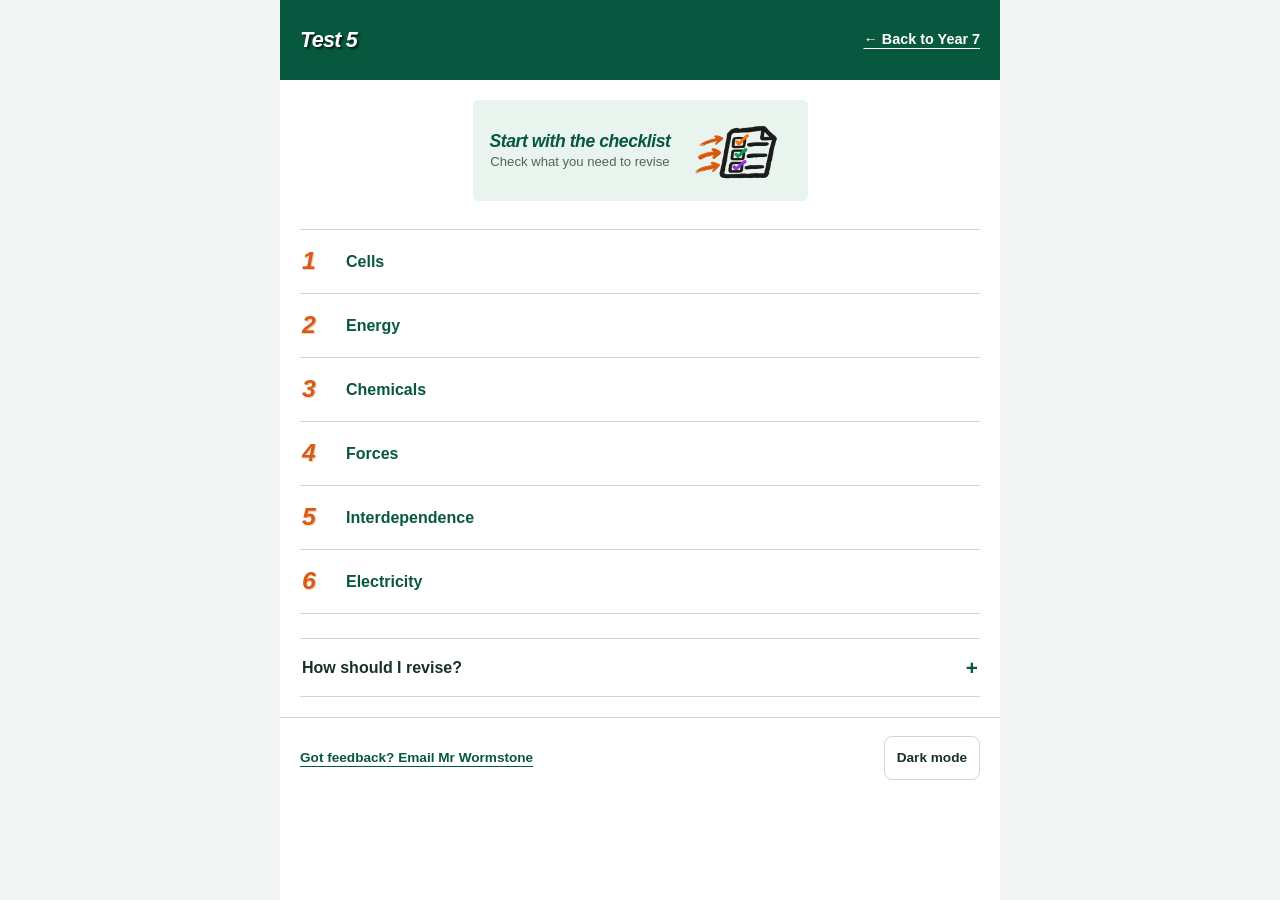
<file: year-7-test-5.html>
<!doctype html>
<html lang="en-GB"><head><meta charset="utf-8"><meta name="viewport" content="width=device-width, initial-scale=1"><meta name="color-scheme" content="light dark"><title>Year 7 Test 5 · Exam Bank</title>
<style>
:root{--paper:#fff;--bg:#f3f6f4;--ink:#183127;--muted:#53665c;--line:#ccd9d1;--green:#07583e;--soft:#e8f4ed;--focus:#9a6500;color-scheme:light} :root[data-theme=dark]{--paper:#15241c;--bg:#0d1811;--ink:#eff7f1;--muted:#bdcec2;--line:#52665a;--green:#a0e7c1;--soft:#213a2c;--focus:#ffdb75;color-scheme:dark}
@media(prefers-color-scheme:dark){:root:not([data-theme=light]){--paper:#15241c;--bg:#0d1811;--ink:#eff7f1;--muted:#bdcec2;--line:#52665a;--green:#a0e7c1;--soft:#213a2c;--focus:#ffdb75;color-scheme:dark}}
*{box-sizing:border-box}html{font-family:Arial,"Helvetica Neue",sans-serif;font-size:16px;line-height:1.5;background:var(--bg);color:var(--ink)}body{margin:0}a{color:var(--green);text-underline-offset:4px}a:focus-visible,button:focus-visible,summary:focus-visible{outline:3px solid var(--focus);outline-offset:3px}button{font:inherit}.sr-only{position:absolute;width:1px;height:1px;padding:0;margin:-1px;overflow:hidden;clip:rect(0,0,0,0);white-space:nowrap;border:0}.skip{position:absolute;top:-100px;left:12px;background:var(--paper);z-index:10;padding:12px}.skip:focus{top:10px}.page{max-width:720px;margin:auto;background:var(--paper);min-height:100vh}.masthead{padding:18px 20px;display:flex;justify-content:space-between;align-items:center;gap:12px;border-bottom:1px solid var(--line)}.brand,.eyebrow{font-size:.75rem;font-weight:700;letter-spacing:.05em;color:var(--green);margin:0 0 5px}.masthead h1{font-size:1.35rem;line-height:1.25;margin:0}.theme{padding:10px 12px;min-height:44px;background:var(--paper);border:1px solid var(--line);border-radius:8px;color:var(--ink);font-size:.85rem;font-weight:700;cursor:pointer}.main{padding:20px}.back{display:inline-block;font-weight:700;padding:8px 0;margin-bottom:14px}.intro h2,.topic-heading h2{font-size:1.85rem;line-height:1.15;margin:0 0 8px}.intro p,.group-note{color:var(--muted);margin:0}.section-title{font-size:1.05rem;margin:28px 0 10px}.checklist-link{display:flex;justify-content:space-between;align-items:center;gap:12px;text-decoration:none;background:var(--soft);color:var(--ink);border-left:4px solid var(--green);border-radius:6px;padding:15px 16px;min-height:76px}.checklist-link strong,.checklist-link small{display:block}.checklist-link strong{font-size:1.1rem}.checklist-link small{font-size:.875rem;color:var(--muted)}.topic-list,.resource-list{border-top:1px solid var(--line)}.topic-link,.resource-row{display:flex;align-items:center;justify-content:space-between;gap:16px;min-height:52px;padding:13px 2px;border-bottom:1px solid var(--line);text-decoration:none;color:var(--ink)}.topic-link{font-size:1.05rem;font-weight:700;min-height:64px}.topic-link .arrow{font-weight:700;color:var(--green);font-size:1.25rem}.resource-row .arrow{font-size:.8rem;font-weight:700;color:var(--green)}.topic-link:hover,.resource-row:hover{background:var(--soft)}.topic-heading{padding:0 0 17px;margin-bottom:18px;border-bottom:3px solid var(--green)}.topic-view.cells{--topic:#966000}.topic-view.energy{--topic:#744487}.topic-view.prior{--topic:#356c72}.topic-heading{border-color:var(--topic,var(--green))}.resource-group{margin:26px 0}.resource-group h3{font-size:1.1rem;margin:0 0 10px}.group-note{font-size:.9rem;margin-bottom:10px}.level,.extra-links{border-bottom:1px solid var(--line)}.level:first-of-type,.extra-links{border-top:1px solid var(--line)}summary{cursor:pointer;list-style:none;font-weight:700;min-height:52px;padding:13px 2px;display:flex;justify-content:space-between;align-items:center;gap:12px}summary::-webkit-details-marker{display:none}summary:after{content:'+';font-size:1.3rem;color:var(--green)}details[open]>summary:after{content:'−'}.level .resource-list,.extra-links .resource-list{margin-left:14px}.extra-links summary span{font-size:.85rem;font-weight:400;color:var(--muted);margin-left:auto}.tips{margin-top:24px;border-top:1px solid var(--line);border-bottom:1px solid var(--line)}.tips p{color:var(--muted);margin:0 0 14px}.footer{border-top:1px solid var(--line);padding:18px 20px;color:var(--muted);font-size:.85rem}.footer a{display:inline-block;padding:12px 0}.view[hidden]{display:none} @media(max-width:400px){.main{padding:16px}.masthead{padding:16px}.intro h2,.topic-heading h2{font-size:1.65rem}}@media(prefers-reduced-motion:reduce){*,*:before,*:after{scroll-behavior:auto!important}}

.resource-group h3{display:flex;align-items:center;gap:10px;margin-bottom:5px}.type-icon{width:24px;height:24px;flex:none;color:var(--green)}.external-icon{width:19px;height:19px;flex:none;color:var(--green)}.topic-heading{margin-bottom:18px}.resource-group .group-note{margin:0 0 12px}

/* Compact revision journey and topic navigation in the footer. */
.footer{display:flex;flex-wrap:wrap;align-items:center;justify-content:space-between;gap:4px 20px}.footer a{font-weight:700}.footer-back[hidden]{display:none}.tips .journey-intro{font-size:.9rem;margin:0 0 14px}.revision-journey{list-style:none;margin:0 0 18px;padding:0 0 0 32px;counter-reset:revision;position:relative}.revision-journey:before{content:"";position:absolute;left:11px;top:12px;bottom:24px;width:2px;background:var(--line)}.revision-journey li{counter-increment:revision;position:relative;padding:0 0 15px 10px}.revision-journey li:last-child{padding-bottom:0}.revision-journey li:before{content:counter(revision);position:absolute;left:-32px;top:0;width:24px;height:24px;display:grid;place-items:center;border-radius:50%;background:var(--green);color:var(--paper);font-size:.75rem;font-weight:700}.revision-journey strong,.revision-journey span{display:block}.revision-journey span{color:var(--muted);font-size:.9rem}

.masthead h1{color:#56346d}.topic-list{margin-top:28px}:root[data-theme=dark] .masthead h1{color:#dfc5f0}@media(prefers-color-scheme:dark){:root:not([data-theme=light]) .masthead h1{color:#dfc5f0}}

/* Solid, offset resource markers use tangerine to identify each activity. */
.resource-group h3{position:relative;padding-bottom:14px;margin-bottom:7px}.heading-swoosh{position:absolute;left:33px;bottom:0;width:142px;height:16px;max-width:calc(100% - 38px);color:var(--green);pointer-events:none}

:root{--section-accent:#9a3d10}:root[data-theme=dark]{--section-accent:#ffb477}@media(prefers-color-scheme:dark){:root:not([data-theme=light]){--section-accent:#ffb477}}.heading-swoosh{color:var(--section-accent)}
</style>
<style>.resource-group h3{padding-bottom:0;margin-bottom:7px}.resource-marker{width:28px;height:28px;flex:none;fill:var(--section-accent);overflow:visible}.resource-group h3{gap:11px;color:var(--green)}:root{--section-accent:#d85a17}:root[data-theme=dark]{--section-accent:#f49a64}@media(prefers-color-scheme:dark){:root:not([data-theme=light]){--section-accent:#f49a64}}</style>
<style>
/* Shared filled shapes connect topic selection with the resource headings. */
.topic-link{gap:13px}.topic-marker{width:25px;height:25px;flex:none;fill:var(--section-accent)}.topic-label{flex:1}.topic-next{width:19px;height:19px;flex:none;fill:var(--section-accent)}
/* The checklist starts with a loose looping arrow, then a right-aligned label. */
.checklist-link{gap:10px;border-left:0;border-radius:7px;background:color-mix(in srgb,var(--soft) 87%,var(--paper));min-height:90px}.checklist-loop{width:76px;height:62px;flex:none;color:var(--section-accent)}.checklist-link>span:not(.sr-only){flex:1;text-align:right}.checklist-link .external-icon{margin-left:4px}.checklist-link:hover{background:var(--soft)}
@media(max-width:400px){.checklist-loop{width:62px;height:55px}.checklist-link{padding:13px 12px}}
</style><style>.topic-number{width:31px;flex:none;display:inline-block;color:var(--section-accent);font-family:"Arial Black",Arial,sans-serif;font-style:italic;font-size:1.55rem;font-weight:900;line-height:1;letter-spacing:-.12em;text-shadow:1px 1px 1px color-mix(in srgb,var(--section-accent) 35%,transparent);transform:none}.checklist-link{display:flex;flex-direction:column;align-items:stretch;gap:3px;padding:13px 16px;background:var(--soft)}.checklist-illustration{display:block;width:min(100%,245px);height:auto;align-self:center;color:#c65318}.checklist-link>span:not(.sr-only){text-align:center}.checklist-link strong{font-size:1rem}.checklist-link .external-icon{position:absolute;right:13px;bottom:13px}.checklist-link{position:relative}.checklist-link>span:not(.sr-only){padding-right:20px;padding-left:20px}</style><style>.checklist-link{background:#f5f1e9;color:#183127}.checklist-link:hover{background:#f0e8da}.checklist-illustration{width:100%;max-width:none}.checklist-link .external-icon{color:#07583e}</style><style>.masthead h1{font-family:"Arial Black",Arial,sans-serif;font-style:italic;font-weight:900;letter-spacing:-.035em;color:#07583e}:root[data-theme=dark] .masthead h1{color:#a0e7c1}@media(prefers-color-scheme:dark){:root:not([data-theme=light]) .masthead h1{color:#a0e7c1}}.checklist-illustration{width:100%;max-width:none}</style><style>.checklist-link{padding:8px 14px 9px;gap:0;min-height:0}.checklist-illustration{width:100%;height:65px;max-width:none;object-fit:cover}.checklist-link strong{line-height:1.25}.masthead h1{text-shadow:1px 2px 2px rgba(7,88,62,.27)}:root[data-theme=dark] .masthead h1{text-shadow:1px 2px 2px rgba(0,0,0,.45)}</style><style>.checklist-link,.checklist-link:hover{background:#fff;color:#183127;border-radius:0;padding:0 0 10px;min-height:0}.checklist-illustration{display:block;width:100%;height:auto;max-width:none;object-fit:contain}.checklist-link .external-icon{right:2px;bottom:12px}:root[data-theme=dark] .checklist-link{background:#fff;color:#183127}@media(prefers-color-scheme:dark){:root:not([data-theme=light]) .checklist-link{background:#fff;color:#183127}}</style><style>.checklist-link,.checklist-link:hover{display:flex;flex-direction:row;align-items:center;gap:8px;padding:4px 0;background:#fff;min-height:88px}.checklist-link>span:not(.sr-only){order:-1;flex:1;text-align:left;padding:0}.checklist-link strong{font-family:"Arial Black",Arial,sans-serif;font-style:italic;font-weight:900;font-size:1.18rem;letter-spacing:-.025em;color:#07583e}.checklist-illustration{width:106px;height:80px;flex:none;object-fit:contain}.checklist-link .external-icon{position:static;margin:0 0 0 1px;width:17px;height:17px;flex:none}:root[data-theme=dark] .checklist-link{background:#fff}@media(prefers-color-scheme:dark){:root:not([data-theme=light]) .checklist-link{background:#fff}}</style><style>.checklist-link,.checklist-link:hover{justify-content:flex-end;gap:7px;min-height:94px}.checklist-link>span:not(.sr-only){flex:0 1 auto;text-align:right;min-width:0;padding:0}.checklist-link strong{font-size:1.27rem;line-height:1.2}.checklist-link small{display:block;font-size:.75rem;line-height:1.25;color:#53665c;margin-top:4px}.checklist-illustration{width:118px;height:88px}.checklist-link .external-icon{margin-left:0}@media(max-width:400px){.checklist-link strong{font-size:1.19rem}.checklist-link small{font-size:.78rem}.checklist-illustration{width:108px;height:82px}}</style><style>.masthead{align-items:center}.header-back{font-weight:700;white-space:nowrap;text-underline-offset:4px;min-height:44px;display:inline-flex;align-items:center}.checklist-link:hover,.checklist-link:focus-visible{background:#e8f4ed}.footer .theme{margin-left:auto}</style><style>
/* The topic heading and its compact checklist share one row. */
.masthead{position:relative;justify-content:flex-end}.masthead h1{position:absolute;left:50%;transform:translateX(-50%);margin:0}.topic-heading{display:flex;align-items:center;justify-content:space-between;gap:8px;border:0;padding:0;margin:0 0 20px}.topic-heading h2{font-size:1.45rem;line-height:1.15;margin:0;min-width:0}.topic-heading .checklist-link{flex:0 0 auto;width:205px;min-height:0;padding:2px 4px;gap:3px}.topic-heading .checklist-link strong{font-size:1.05rem}.topic-heading .checklist-link small{font-size:.73rem;margin-top:2px}.topic-heading .checklist-illustration{width:72px;height:58px}.topic-heading .checklist-link:hover,.topic-heading .checklist-link:focus-visible{border-radius:5px;background:#e8f4ed}
@media(max-width:400px){.topic-heading h2{font-size:1.26rem}.topic-heading .checklist-link{width:190px}.topic-heading .checklist-illustration{width:64px;height:54px}.topic-heading .checklist-link strong{font-size:.98rem}.topic-heading .checklist-link small{font-size:.69rem}}
@media(max-width:350px){.masthead{display:flex;flex-direction:column;align-items:stretch;gap:2px}.masthead h1{position:static;transform:none;text-align:center}.masthead .header-back{align-self:flex-end}}
</style><style>@media(min-width:360px) and (max-width:400px){.topic-heading .checklist-link{width:230px}.topic-heading .checklist-link small{font-size:.72rem}}</style><style>
/* One checklist control size, positioned differently in the test and topic views. */
.checklist-link,.topic-heading .checklist-link{box-sizing:border-box;width:258px;height:78px;min-height:78px;flex:0 0 258px;padding:3px 4px;gap:5px;border-radius:5px;justify-content:flex-end}
.checklist-link>span:not(.sr-only){flex:1 1 auto;min-width:0;text-align:right}.checklist-link strong,.topic-heading .checklist-link strong{display:block;font-size:1.08rem;white-space:nowrap}.checklist-link small,.topic-heading .checklist-link small{display:block;font-size:.74rem;white-space:nowrap;line-height:1.25;margin-top:3px}
.checklist-illustration,.topic-heading .checklist-illustration{width:72px;height:65px;flex:none}
#test>.checklist-link{margin:0 auto 12px}.topic-heading{display:flex;align-items:center;justify-content:space-between;gap:8px}.topic-heading h2{flex:1;min-width:0;text-align:center;font-size:1.4rem}
@media(max-width:350px){.topic-heading{display:flex;flex-direction:column;align-items:stretch;gap:0}.topic-heading h2{align-self:flex-start;width:33%;text-align:center}.topic-heading .checklist-link{align-self:flex-end;flex:none;height:78px}}
</style><style>
/* Identical compact checklist controls on the test and topic screens. */
#test>.checklist-link,.topic-heading .checklist-link{display:flex;flex-direction:row;align-items:center;justify-content:flex-end;flex:0 0 auto;width:258px;height:78px;min-height:78px;max-height:78px;margin:0 auto;padding:3px 4px;gap:5px;border:0;border-radius:5px;background:#fff;box-sizing:border-box}
#test>.checklist-link:hover,#test>.checklist-link:focus-visible,.topic-heading .checklist-link:hover,.topic-heading .checklist-link:focus-visible{background:#e8f4ed}
.topic-heading{display:flex;justify-content:center;align-items:center;margin:0 0 20px;padding:0;border:0}.topic-heading h2.sr-only{position:absolute;width:1px;height:1px;padding:0;margin:-1px;overflow:hidden;clip:rect(0,0,0,0);white-space:nowrap;border:0}
:root[data-page-view]:not([data-page-view=test]) .masthead{display:flex;flex-direction:column;align-items:stretch;gap:0}:root[data-page-view]:not([data-page-view=test]) .masthead h1{position:static;transform:none;text-align:center}:root[data-page-view]:not([data-page-view=test]) .header-back{align-self:flex-end}
@media(max-width:350px){:root[data-page-view=test] .masthead{display:flex;flex-direction:column;align-items:stretch;gap:0}:root[data-page-view=test] .masthead h1{position:static;transform:none;text-align:center}}
</style><style>
/* Shared one-line header and a more prominent checklist action. */
.masthead,:root[data-page-view]:not([data-page-view=test]) .masthead,:root[data-page-view=test] .masthead{display:flex;flex-direction:row;align-items:center;justify-content:space-between;gap:8px}
.masthead h1,:root[data-page-view]:not([data-page-view=test]) .masthead h1,:root[data-page-view=test] .masthead h1{position:static;left:auto;transform:none;text-align:left;min-width:0;margin:0;font-size:1.35rem;line-height:1.2}
.masthead .header-back,:root[data-page-view]:not([data-page-view=test]) .header-back{align-self:center;flex:none;font-size:.9rem}
#test>.checklist-link,.topic-heading .checklist-link{width:min(335px,100%);height:101px;min-height:101px;max-height:101px;flex:0 0 auto;gap:8px;padding:5px 7px}
#test>.checklist-link strong,.topic-heading .checklist-link strong{font-size:1.3rem;line-height:1.15}
#test>.checklist-link small,.topic-heading .checklist-link small{font-size:.82rem;line-height:1.25}
#test>.checklist-link .checklist-illustration,.topic-heading .checklist-illustration{width:90px;height:82px}
@media(max-width:400px){.masthead h1,:root[data-page-view]:not([data-page-view=test]) .masthead h1,:root[data-page-view=test] .masthead h1{font-size:1.13rem}.masthead .header-back,:root[data-page-view]:not([data-page-view=test]) .header-back{font-size:.82rem}#test>.checklist-link strong,.topic-heading .checklist-link strong{font-size:1.16rem}#test>.checklist-link small,.topic-heading .checklist-link small{font-size:.76rem}#test>.checklist-link .checklist-illustration,.topic-heading .checklist-illustration{width:76px;height:74px}}
</style><style>@media(max-width:400px){#test>.checklist-link strong,.topic-heading .checklist-link strong{font-size:1.25rem}#test>.checklist-link small,.topic-heading .checklist-link small{font-size:.78rem}#test>.checklist-link .checklist-illustration,.topic-heading .checklist-illustration{width:90px;height:82px}}</style><style>#test>.checklist-link,.topic-heading .checklist-link{justify-content:center}#test>.checklist-link>span:not(.sr-only),.topic-heading .checklist-link>span:not(.sr-only){flex:0 1 auto}</style><style>
#test>.checklist-link,.topic-heading .checklist-link{background:#e8f4ed;border:2px solid transparent;padding:3px 5px}
#test>.checklist-link:hover,#test>.checklist-link:focus-visible,.topic-heading .checklist-link:hover,.topic-heading .checklist-link:focus-visible{background:#e8f4ed;border-color:#07583e}
#test>.checklist-link strong,.topic-heading .checklist-link strong{font-size:1.1rem;white-space:nowrap}
#test>.checklist-link small,.topic-heading .checklist-link small{white-space:nowrap}
:root[data-theme=dark] #test>.checklist-link,:root[data-theme=dark] .topic-heading .checklist-link{background:#dcefe1}
@media(prefers-color-scheme:dark){:root:not([data-theme=light]) #test>.checklist-link,:root:not([data-theme=light]) .topic-heading .checklist-link{background:#dcefe1}}
@media(max-width:400px){#test>.checklist-link strong,.topic-heading .checklist-link strong{font-size:1rem}#test>.checklist-link .checklist-illustration,.topic-heading .checklist-illustration{width:76px;height:74px}}
</style><style>#test>.checklist-link>span:not(.sr-only),.topic-heading .checklist-link>span:not(.sr-only){text-align:center}#test>.checklist-link .checklist-illustration,.topic-heading .checklist-illustration{width:112px;height:92px}@media(max-width:400px){#test>.checklist-link .checklist-illustration,.topic-heading .checklist-illustration{width:95px;height:88px}}</style><style>.masthead{background:#07583e;border-bottom:0}.masthead h1,:root[data-theme=dark] .masthead h1{color:#fff;text-shadow:2px 2px 2px rgba(0,0,0,.65);flex:1;min-width:0}.masthead .header-back{color:#fff}.topic-link .topic-label{color:#07583e;font-size:1rem;font-weight:700;white-space:nowrap}:root[data-theme=dark] .topic-link .topic-label{color:#a0e7c1}@media(prefers-color-scheme:dark){:root:not([data-theme=light]) .topic-link .topic-label{color:#a0e7c1}}@media(max-width:400px){.masthead h1,:root[data-page-view]:not([data-page-view=test]) .masthead h1,:root[data-page-view=test] .masthead h1{font-size:1.05rem}}</style><style>.resource-group .group-note{font-size:.82rem}</style><style>/* Year 7 interactive checklists. The printed PDF is built by plc.js. */
button.checklist-link{font:inherit;cursor:pointer;color:inherit}
button.checklist-link:focus-visible{outline:3px solid var(--focus);outline-offset:3px}
.plc-dialog{width:min(850px,calc(100vw - 20px));max-height:94dvh;padding:0;border:1px solid #9eb4a7;border-radius:10px;background:#fff;color:#183127;box-shadow:0 22px 80px rgba(0,0,0,.28)}
.plc-dialog::backdrop{background:rgba(5,30,19,.72)}
.plc-toolbar{position:sticky;top:0;z-index:2;display:flex;justify-content:space-between;align-items:center;gap:12px;padding:12px 16px;background:#fff;border-bottom:1px solid #ccd9d1}
.plc-action{font:700 .95rem Arial,sans-serif;border:2px solid #07583e;border-radius:7px;background:#07583e;color:#fff;min-height:44px;padding:8px 13px;cursor:pointer}
.plc-action:hover{background:#06442f}.plc-action:focus-visible,.plc-close:focus-visible,.plc-choice:focus-within,.plc-footer a:focus-visible{outline:3px solid #9a6500;outline-offset:3px}
.plc-close{font:700 1.6rem Arial,sans-serif;line-height:1;border:2px solid #07583e;border-radius:7px;color:#07583e;background:#fff;min-width:44px;min-height:44px;cursor:pointer}
.plc-close:hover{background:#e8f4ed}
.plc-body{padding:20px 20px 25px}.plc-body h2{font-size:1.45rem;color:#07583e;margin:0 0 5px}.plc-intro{margin:0 0 16px;color:#53665c;font-size:.95rem}
.plc-table{width:100%;border-collapse:collapse;table-layout:fixed}.plc-table th,.plc-table td{text-align:left;vertical-align:middle}.plc-table thead th{padding:9px 11px;border-bottom:2px solid #07583e;font-size:.83rem}.plc-table thead th:last-child{text-align:center;width:154px}.plc-section th{padding:13px 11px 8px;background:#e8f4ed;color:#07583e;font-size:1rem}.plc-item td{padding:10px 11px;border-bottom:1px solid #cbd9d0}.plc-item[data-state=R]{background:#fff0ee}.plc-item[data-state=A]{background:#fff6dc}.plc-item[data-state=G]{background:#e9f7ed}.plc-outcome{line-height:1.35}.plc-rating{white-space:nowrap}.plc-choices{display:flex;justify-content:center;gap:5px}.plc-choice{position:relative;display:inline-flex;align-items:center;justify-content:center;min-width:40px;min-height:40px;border:2px solid #b5c6ba;border-radius:7px;font-size:.9rem;font-weight:800;cursor:pointer;background:#fff}.plc-choice input{position:absolute;opacity:0;width:100%;height:100%;margin:0;cursor:pointer}.plc-choice:has(input:checked){color:#fff;border-color:transparent}.plc-choice.r:has(input:checked){background:#ba352e}.plc-choice.a:has(input:checked){background:#986000}.plc-choice.g:has(input:checked){background:#187146}.plc-choice:hover{border-color:#07583e}
.plc-footer{display:flex;flex-wrap:wrap;justify-content:space-between;gap:12px;margin-top:18px;padding-top:14px;border-top:1px solid #ccd9d1}.plc-footer a,.plc-reset{font:700 .9rem Arial,sans-serif;color:#07583e}.plc-reset{border:0;background:none;text-decoration:underline;cursor:pointer;padding:5px 0}
@media(max-width:600px){.plc-dialog{width:calc(100vw - 12px);max-height:97dvh}.plc-body{padding:15px 13px 22px}.plc-table thead{display:none}.plc-table,.plc-table tbody,.plc-item,.plc-item td{display:block;width:100%}.plc-section th{display:block}.plc-item{border-bottom:1px solid #cbd9d0;padding:12px 8px}.plc-item td{border:0;padding:0}.plc-item .plc-rating{margin-top:9px}.plc-choices{justify-content:flex-start}.plc-choice{min-width:45px;min-height:44px}}
</style></head><body><a class="skip" href="#main">Skip to resources</a><div class="page"><header class="masthead"><h1>Test 5</h1><a class="header-back" href="index.html">← Back to Year 7</a></header><main id="main" class="main" tabindex="-1"><section class="view" data-view="test" id="test" aria-labelledby="test-title"><h2 class="sr-only" id="test-title" tabindex="-1">Test 5 topics</h2><button class="checklist-link" type="button" disabled data-plc="test" aria-haspopup="dialog"><img class="checklist-illustration" src="assets/checklist-three-arrows.png" alt="" width="96" height="80"><span><strong>Start with the checklist</strong><small>Check what you need to revise</small></span></button><nav class="topic-list" aria-label="Test 5 topics"><a class="topic-link" href="#cells"><span class="topic-number" aria-hidden="true">1</span><span class="topic-label">Cells</span></a><a class="topic-link" href="#energy"><span class="topic-number" aria-hidden="true">2</span><span class="topic-label">Energy</span></a><a class="topic-link" href="#chemicals"><span class="topic-number" aria-hidden="true">3</span><span class="topic-label">Chemicals</span></a><a class="topic-link" href="#forces"><span class="topic-number" aria-hidden="true">4</span><span class="topic-label">Forces</span></a><a class="topic-link" href="#interdependence"><span class="topic-number" aria-hidden="true">5</span><span class="topic-label">Interdependence</span></a><a class="topic-link" href="#electricity"><span class="topic-number" aria-hidden="true">6</span><span class="topic-label">Electricity</span></a></nav><details class="tips"><summary>How should I revise?</summary><ol class="revision-journey"><li><strong>Check</strong><span>Use your checklist to choose what to revise.</span></li><li><strong>Learn</strong><span>Read a knowledge organiser or use a Smart Bank.</span></li><li><strong>Recall</strong><span>Test what you remember without looking.</span></li><li><strong>Practise</strong><span>Try a quiz or exam-style question pack.</span></li><li><strong>Review</strong><span>Go back to anything you found difficult.</span></li></ol></details></section><section class="view topic-view" data-view="cells" id="cells" aria-labelledby="cells-title" hidden><div class="topic-heading"><h2 class="sr-only" id="cells-title" tabindex="-1">Cells</h2><button class="checklist-link" type="button" disabled data-plc="cells" aria-haspopup="dialog"><img class="checklist-illustration" src="assets/checklist-three-arrows.png" alt="" width="96" height="80"><span><strong>Start with the checklist</strong><small>Check what you need to revise</small></span></button></div><section class="resource-group"><h3><svg class="resource-marker" viewbox="0 0 26 26" aria-hidden="true" focusable="false"><path d="M3 7h16v16H3z" opacity=".48"></path><path d="M7 3h16v16H7z"></path><path d="M11 8h8v2h-8zm0 4h6v2h-6z" fill="var(--paper)"></path></svg><span>Knowledge organisers</span></h3><p class="group-note">Review key facts, then recall from memory.</p><div class="resource-list"><a class="resource-row" href="resources/Knowledge%20Organisers/Year%207/Cells/KO%20Cell%20Structure.pdf" target="_blank" rel="noopener noreferrer"><span>Cell Structure</span><svg class="external-icon" viewbox="0 0 24 24" fill="none" stroke="currentColor" stroke-width="1.8" stroke-linecap="round" stroke-linejoin="round" aria-hidden="true" focusable="false"><path d="M14 4h6v6M20 4l-9 9M19 14v5H5V5h5"></path></svg><span class="sr-only"> (opens in a new tab)</span></a><a class="resource-row" href="resources/Knowledge%20Organisers/Year%207/Cells/KO%20Respiration%20and%20Exercise.pdf" target="_blank" rel="noopener noreferrer"><span>Respiration and Exercise</span><svg class="external-icon" viewbox="0 0 24 24" fill="none" stroke="currentColor" stroke-width="1.8" stroke-linecap="round" stroke-linejoin="round" aria-hidden="true" focusable="false"><path d="M14 4h6v6M20 4l-9 9M19 14v5H5V5h5"></path></svg><span class="sr-only"> (opens in a new tab)</span></a></div></section><section class="resource-group"><h3><svg class="resource-marker" viewbox="0 0 26 26" aria-hidden="true" focusable="false"><path d="M2 3h8v8H2zm0 12h8v8H2zm12 0h8v8h-8z" opacity=".58"></path><path d="M13 1h10v10H13z"></path><path d="m15 6 2 2 4-5" fill="none" stroke="var(--paper)" stroke-width="2"></path></svg><span>Multiple-choice quizzes</span></h3><p class="group-note">Answer quick questions and check your understanding.</p><div class="resource-list"><a class="resource-row" href="https://forms.office.com/Pages/ResponsePage.aspx?id=vZ1d0Ek7uUebLtY-odObbjkg31WBVA1AhY6lQgBwJP9UMllWSk9KV1pMMTlDNThWU1dZSkoxR1BMVy4u" target="_blank" rel="noopener noreferrer"><span>Cell Organelles</span><svg class="external-icon" viewbox="0 0 24 24" fill="none" stroke="currentColor" stroke-width="1.8" stroke-linecap="round" stroke-linejoin="round" aria-hidden="true" focusable="false"><path d="M14 4h6v6M20 4l-9 9M19 14v5H5V5h5"></path></svg><span class="sr-only"> (opens in a new tab)</span></a><a class="resource-row" href="https://forms.office.com/Pages/ResponsePage.aspx?id=vZ1d0Ek7uUebLtY-odObbjkg31WBVA1AhY6lQgBwJP9UQkxRUTA3MDU5Q0lKVkdPNk81Sk9LSUlPVy4u" target="_blank" rel="noopener noreferrer"><span>Specialised Cells</span><svg class="external-icon" viewbox="0 0 24 24" fill="none" stroke="currentColor" stroke-width="1.8" stroke-linecap="round" stroke-linejoin="round" aria-hidden="true" focusable="false"><path d="M14 4h6v6M20 4l-9 9M19 14v5H5V5h5"></path></svg><span class="sr-only"> (opens in a new tab)</span></a><a class="resource-row" href="https://forms.office.com/Pages/ResponsePage.aspx?id=vZ1d0Ek7uUebLtY-odObbjkg31WBVA1AhY6lQgBwJP9UNlNXTVpIQkFMWkZEVTNSNVc3UzRNUjIzMC4u" target="_blank" rel="noopener noreferrer"><span>Levels of Organisation</span><svg class="external-icon" viewbox="0 0 24 24" fill="none" stroke="currentColor" stroke-width="1.8" stroke-linecap="round" stroke-linejoin="round" aria-hidden="true" focusable="false"><path d="M14 4h6v6M20 4l-9 9M19 14v5H5V5h5"></path></svg><span class="sr-only"> (opens in a new tab)</span></a><a class="resource-row" href="https://forms.office.com/Pages/ResponsePage.aspx?id=vZ1d0Ek7uUebLtY-odObbjkg31WBVA1AhY6lQgBwJP9UMllWSk9KV1pMMTlDNThWU1dZSkoxR1BMVy4u" target="_blank" rel="noopener noreferrer"><span>Cell Division</span><svg class="external-icon" viewbox="0 0 24 24" fill="none" stroke="currentColor" stroke-width="1.8" stroke-linecap="round" stroke-linejoin="round" aria-hidden="true" focusable="false"><path d="M14 4h6v6M20 4l-9 9M19 14v5H5V5h5"></path></svg><span class="sr-only"> (opens in a new tab)</span></a><a class="resource-row" href="https://forms.office.com/Pages/ResponsePage.aspx?id=vZ1d0Ek7uUebLtY-odObbjkg31WBVA1AhY6lQgBwJP9UQ1FOTFRRQk82VENYMkZPRklGUk1GMlY1Ry4u" target="_blank" rel="noopener noreferrer"><span>Respiration</span><svg class="external-icon" viewbox="0 0 24 24" fill="none" stroke="currentColor" stroke-width="1.8" stroke-linecap="round" stroke-linejoin="round" aria-hidden="true" focusable="false"><path d="M14 4h6v6M20 4l-9 9M19 14v5H5V5h5"></path></svg><span class="sr-only"> (opens in a new tab)</span></a></div></section><section class="resource-group"><h3><svg class="resource-marker" viewbox="0 0 26 26" aria-hidden="true" focusable="false"><path d="M3 2h14l6 6v15H3z"></path><path d="M17 2v6h6" fill="var(--paper)" opacity=".5"></path><path d="M7 13h10v2H7zm0 4h8v2H7z" fill="var(--paper)"></path><path d="m19 12 5 4-5 4z"></path></svg><span>Exam-style questions</span></h3><p class="group-note">Choose a level, then a question pack.</p><details class="level"><summary>Developing</summary><div class="resource-list"><a class="resource-row" href="resources/Exam%20Style%20Questions/Year%207/1.%20Cells/1.%20Developing/Bacteria%20%28D%29.pdf" target="_blank" rel="noopener noreferrer"><span>Bacteria</span><svg class="external-icon" viewbox="0 0 24 24" fill="none" stroke="currentColor" stroke-width="1.8" stroke-linecap="round" stroke-linejoin="round" aria-hidden="true" focusable="false"><path d="M14 4h6v6M20 4l-9 9M19 14v5H5V5h5"></path></svg><span class="sr-only"> (opens in a new tab)</span></a><a class="resource-row" href="resources/Exam%20Style%20Questions/Year%207/1.%20Cells/1.%20Developing/Cell%20Structure%20%28D%29.pdf" target="_blank" rel="noopener noreferrer"><span>Cell Structure</span><svg class="external-icon" viewbox="0 0 24 24" fill="none" stroke="currentColor" stroke-width="1.8" stroke-linecap="round" stroke-linejoin="round" aria-hidden="true" focusable="false"><path d="M14 4h6v6M20 4l-9 9M19 14v5H5V5h5"></path></svg><span class="sr-only"> (opens in a new tab)</span></a><a class="resource-row" href="resources/Exam%20Style%20Questions/Year%207/1.%20Cells/1.%20Developing/Disease%20%28D%29.pdf" target="_blank" rel="noopener noreferrer"><span>Disease</span><svg class="external-icon" viewbox="0 0 24 24" fill="none" stroke="currentColor" stroke-width="1.8" stroke-linecap="round" stroke-linejoin="round" aria-hidden="true" focusable="false"><path d="M14 4h6v6M20 4l-9 9M19 14v5H5V5h5"></path></svg><span class="sr-only"> (opens in a new tab)</span></a><a class="resource-row" href="resources/Exam%20Style%20Questions/Year%207/1.%20Cells/1.%20Developing/Exercise%20%28D%29.pdf" target="_blank" rel="noopener noreferrer"><span>Exercise</span><svg class="external-icon" viewbox="0 0 24 24" fill="none" stroke="currentColor" stroke-width="1.8" stroke-linecap="round" stroke-linejoin="round" aria-hidden="true" focusable="false"><path d="M14 4h6v6M20 4l-9 9M19 14v5H5V5h5"></path></svg><span class="sr-only"> (opens in a new tab)</span></a><a class="resource-row" href="resources/Exam%20Style%20Questions/Year%207/1.%20Cells/1.%20Developing/Levels%20of%20Organisation%20%28D%29.pdf" target="_blank" rel="noopener noreferrer"><span>Levels of Organisation</span><svg class="external-icon" viewbox="0 0 24 24" fill="none" stroke="currentColor" stroke-width="1.8" stroke-linecap="round" stroke-linejoin="round" aria-hidden="true" focusable="false"><path d="M14 4h6v6M20 4l-9 9M19 14v5H5V5h5"></path></svg><span class="sr-only"> (opens in a new tab)</span></a><a class="resource-row" href="resources/Exam%20Style%20Questions/Year%207/1.%20Cells/1.%20Developing/Muscles%20%28D%29.pdf" target="_blank" rel="noopener noreferrer"><span>Muscles</span><svg class="external-icon" viewbox="0 0 24 24" fill="none" stroke="currentColor" stroke-width="1.8" stroke-linecap="round" stroke-linejoin="round" aria-hidden="true" focusable="false"><path d="M14 4h6v6M20 4l-9 9M19 14v5H5V5h5"></path></svg><span class="sr-only"> (opens in a new tab)</span></a><a class="resource-row" href="resources/Exam%20Style%20Questions/Year%207/1.%20Cells/1.%20Developing/Respiration%20%28D%29.pdf" target="_blank" rel="noopener noreferrer"><span>Respiration</span><svg class="external-icon" viewbox="0 0 24 24" fill="none" stroke="currentColor" stroke-width="1.8" stroke-linecap="round" stroke-linejoin="round" aria-hidden="true" focusable="false"><path d="M14 4h6v6M20 4l-9 9M19 14v5H5V5h5"></path></svg><span class="sr-only"> (opens in a new tab)</span></a><a class="resource-row" href="resources/Exam%20Style%20Questions/Year%207/1.%20Cells/1.%20Developing/Specialised%20Cells%20%28D%29.pdf" target="_blank" rel="noopener noreferrer"><span>Specialised Cells</span><svg class="external-icon" viewbox="0 0 24 24" fill="none" stroke="currentColor" stroke-width="1.8" stroke-linecap="round" stroke-linejoin="round" aria-hidden="true" focusable="false"><path d="M14 4h6v6M20 4l-9 9M19 14v5H5V5h5"></path></svg><span class="sr-only"> (opens in a new tab)</span></a></div></details><details class="level"><summary>Secure</summary><div class="resource-list"><a class="resource-row" href="resources/Exam%20Style%20Questions/Year%207/1.%20Cells/2.%20Secure/Bacteria%20%28S%29.pdf" target="_blank" rel="noopener noreferrer"><span>Bacteria</span><svg class="external-icon" viewbox="0 0 24 24" fill="none" stroke="currentColor" stroke-width="1.8" stroke-linecap="round" stroke-linejoin="round" aria-hidden="true" focusable="false"><path d="M14 4h6v6M20 4l-9 9M19 14v5H5V5h5"></path></svg><span class="sr-only"> (opens in a new tab)</span></a><a class="resource-row" href="resources/Exam%20Style%20Questions/Year%207/1.%20Cells/2.%20Secure/Cell%20Structure%20%28S%29.pdf" target="_blank" rel="noopener noreferrer"><span>Cell Structure</span><svg class="external-icon" viewbox="0 0 24 24" fill="none" stroke="currentColor" stroke-width="1.8" stroke-linecap="round" stroke-linejoin="round" aria-hidden="true" focusable="false"><path d="M14 4h6v6M20 4l-9 9M19 14v5H5V5h5"></path></svg><span class="sr-only"> (opens in a new tab)</span></a><a class="resource-row" href="resources/Exam%20Style%20Questions/Year%207/1.%20Cells/2.%20Secure/Disease%20%28S%29.pdf" target="_blank" rel="noopener noreferrer"><span>Disease</span><svg class="external-icon" viewbox="0 0 24 24" fill="none" stroke="currentColor" stroke-width="1.8" stroke-linecap="round" stroke-linejoin="round" aria-hidden="true" focusable="false"><path d="M14 4h6v6M20 4l-9 9M19 14v5H5V5h5"></path></svg><span class="sr-only"> (opens in a new tab)</span></a><a class="resource-row" href="resources/Exam%20Style%20Questions/Year%207/1.%20Cells/2.%20Secure/Exercise%20%28S%29.pdf" target="_blank" rel="noopener noreferrer"><span>Exercise</span><svg class="external-icon" viewbox="0 0 24 24" fill="none" stroke="currentColor" stroke-width="1.8" stroke-linecap="round" stroke-linejoin="round" aria-hidden="true" focusable="false"><path d="M14 4h6v6M20 4l-9 9M19 14v5H5V5h5"></path></svg><span class="sr-only"> (opens in a new tab)</span></a><a class="resource-row" href="resources/Exam%20Style%20Questions/Year%207/1.%20Cells/2.%20Secure/Levels%20of%20Organisation%20%28S%29.pdf" target="_blank" rel="noopener noreferrer"><span>Levels of Organisation</span><svg class="external-icon" viewbox="0 0 24 24" fill="none" stroke="currentColor" stroke-width="1.8" stroke-linecap="round" stroke-linejoin="round" aria-hidden="true" focusable="false"><path d="M14 4h6v6M20 4l-9 9M19 14v5H5V5h5"></path></svg><span class="sr-only"> (opens in a new tab)</span></a><a class="resource-row" href="resources/Exam%20Style%20Questions/Year%207/1.%20Cells/2.%20Secure/Muscles%20%28S%29.pdf" target="_blank" rel="noopener noreferrer"><span>Muscles</span><svg class="external-icon" viewbox="0 0 24 24" fill="none" stroke="currentColor" stroke-width="1.8" stroke-linecap="round" stroke-linejoin="round" aria-hidden="true" focusable="false"><path d="M14 4h6v6M20 4l-9 9M19 14v5H5V5h5"></path></svg><span class="sr-only"> (opens in a new tab)</span></a><a class="resource-row" href="resources/Exam%20Style%20Questions/Year%207/1.%20Cells/2.%20Secure/Respiration%20%28S%29.pdf" target="_blank" rel="noopener noreferrer"><span>Respiration</span><svg class="external-icon" viewbox="0 0 24 24" fill="none" stroke="currentColor" stroke-width="1.8" stroke-linecap="round" stroke-linejoin="round" aria-hidden="true" focusable="false"><path d="M14 4h6v6M20 4l-9 9M19 14v5H5V5h5"></path></svg><span class="sr-only"> (opens in a new tab)</span></a><a class="resource-row" href="resources/Exam%20Style%20Questions/Year%207/1.%20Cells/2.%20Secure/Specialised%20Cells%20%28S%29.pdf" target="_blank" rel="noopener noreferrer"><span>Specialised Cells</span><svg class="external-icon" viewbox="0 0 24 24" fill="none" stroke="currentColor" stroke-width="1.8" stroke-linecap="round" stroke-linejoin="round" aria-hidden="true" focusable="false"><path d="M14 4h6v6M20 4l-9 9M19 14v5H5V5h5"></path></svg><span class="sr-only"> (opens in a new tab)</span></a></div></details><details class="level"><summary>Extending</summary><div class="resource-list"><a class="resource-row" href="resources/Exam%20Style%20Questions/Year%207/1.%20Cells/3.%20Extending/Bacteria%20%28E%29.pdf" target="_blank" rel="noopener noreferrer"><span>Bacteria</span><svg class="external-icon" viewbox="0 0 24 24" fill="none" stroke="currentColor" stroke-width="1.8" stroke-linecap="round" stroke-linejoin="round" aria-hidden="true" focusable="false"><path d="M14 4h6v6M20 4l-9 9M19 14v5H5V5h5"></path></svg><span class="sr-only"> (opens in a new tab)</span></a><a class="resource-row" href="resources/Exam%20Style%20Questions/Year%207/1.%20Cells/3.%20Extending/Cell%20Division%20%28E%29.pdf" target="_blank" rel="noopener noreferrer"><span>Cell Division</span><svg class="external-icon" viewbox="0 0 24 24" fill="none" stroke="currentColor" stroke-width="1.8" stroke-linecap="round" stroke-linejoin="round" aria-hidden="true" focusable="false"><path d="M14 4h6v6M20 4l-9 9M19 14v5H5V5h5"></path></svg><span class="sr-only"> (opens in a new tab)</span></a><a class="resource-row" href="resources/Exam%20Style%20Questions/Year%207/1.%20Cells/3.%20Extending/Cell%20Structure%20%28E%29.pdf" target="_blank" rel="noopener noreferrer"><span>Cell Structure</span><svg class="external-icon" viewbox="0 0 24 24" fill="none" stroke="currentColor" stroke-width="1.8" stroke-linecap="round" stroke-linejoin="round" aria-hidden="true" focusable="false"><path d="M14 4h6v6M20 4l-9 9M19 14v5H5V5h5"></path></svg><span class="sr-only"> (opens in a new tab)</span></a><a class="resource-row" href="resources/Exam%20Style%20Questions/Year%207/1.%20Cells/3.%20Extending/Disease%20%28E%29.pdf" target="_blank" rel="noopener noreferrer"><span>Disease</span><svg class="external-icon" viewbox="0 0 24 24" fill="none" stroke="currentColor" stroke-width="1.8" stroke-linecap="round" stroke-linejoin="round" aria-hidden="true" focusable="false"><path d="M14 4h6v6M20 4l-9 9M19 14v5H5V5h5"></path></svg><span class="sr-only"> (opens in a new tab)</span></a><a class="resource-row" href="resources/Exam%20Style%20Questions/Year%207/1.%20Cells/3.%20Extending/Exercise%20%28E%29.pdf" target="_blank" rel="noopener noreferrer"><span>Exercise</span><svg class="external-icon" viewbox="0 0 24 24" fill="none" stroke="currentColor" stroke-width="1.8" stroke-linecap="round" stroke-linejoin="round" aria-hidden="true" focusable="false"><path d="M14 4h6v6M20 4l-9 9M19 14v5H5V5h5"></path></svg><span class="sr-only"> (opens in a new tab)</span></a><a class="resource-row" href="resources/Exam%20Style%20Questions/Year%207/1.%20Cells/3.%20Extending/Levels%20of%20Organisation%20%28E%29.pdf" target="_blank" rel="noopener noreferrer"><span>Levels of Organisation</span><svg class="external-icon" viewbox="0 0 24 24" fill="none" stroke="currentColor" stroke-width="1.8" stroke-linecap="round" stroke-linejoin="round" aria-hidden="true" focusable="false"><path d="M14 4h6v6M20 4l-9 9M19 14v5H5V5h5"></path></svg><span class="sr-only"> (opens in a new tab)</span></a><a class="resource-row" href="resources/Exam%20Style%20Questions/Year%207/1.%20Cells/3.%20Extending/Microscopes%20%28E%29.pdf" target="_blank" rel="noopener noreferrer"><span>Microscopes</span><svg class="external-icon" viewbox="0 0 24 24" fill="none" stroke="currentColor" stroke-width="1.8" stroke-linecap="round" stroke-linejoin="round" aria-hidden="true" focusable="false"><path d="M14 4h6v6M20 4l-9 9M19 14v5H5V5h5"></path></svg><span class="sr-only"> (opens in a new tab)</span></a><a class="resource-row" href="resources/Exam%20Style%20Questions/Year%207/1.%20Cells/3.%20Extending/Muscles%20%28E%29.pdf" target="_blank" rel="noopener noreferrer"><span>Muscles</span><svg class="external-icon" viewbox="0 0 24 24" fill="none" stroke="currentColor" stroke-width="1.8" stroke-linecap="round" stroke-linejoin="round" aria-hidden="true" focusable="false"><path d="M14 4h6v6M20 4l-9 9M19 14v5H5V5h5"></path></svg><span class="sr-only"> (opens in a new tab)</span></a><a class="resource-row" href="resources/Exam%20Style%20Questions/Year%207/1.%20Cells/3.%20Extending/Respiration%20%28E%29.pdf" target="_blank" rel="noopener noreferrer"><span>Respiration</span><svg class="external-icon" viewbox="0 0 24 24" fill="none" stroke="currentColor" stroke-width="1.8" stroke-linecap="round" stroke-linejoin="round" aria-hidden="true" focusable="false"><path d="M14 4h6v6M20 4l-9 9M19 14v5H5V5h5"></path></svg><span class="sr-only"> (opens in a new tab)</span></a><a class="resource-row" href="resources/Exam%20Style%20Questions/Year%207/1.%20Cells/3.%20Extending/Specialised%20Cells%20%28E%29.pdf" target="_blank" rel="noopener noreferrer"><span>Specialised Cells</span><svg class="external-icon" viewbox="0 0 24 24" fill="none" stroke="currentColor" stroke-width="1.8" stroke-linecap="round" stroke-linejoin="round" aria-hidden="true" focusable="false"><path d="M14 4h6v6M20 4l-9 9M19 14v5H5V5h5"></path></svg><span class="sr-only"> (opens in a new tab)</span></a></div></details></section><details class="extra-links"><summary>Other resources <span>Videos and websites</span></summary><div class="resource-list"><a class="resource-row" href="http://bbc.co.uk/bitesize/articles/zkm7wnb" target="_blank" rel="noopener noreferrer"><span>Bitesize: Plant vs. Animal Cells</span><svg class="external-icon" viewbox="0 0 24 24" fill="none" stroke="currentColor" stroke-width="1.8" stroke-linecap="round" stroke-linejoin="round" aria-hidden="true" focusable="false"><path d="M14 4h6v6M20 4l-9 9M19 14v5H5V5h5"></path></svg><span class="sr-only"> (opens in a new tab)</span></a><a class="resource-row" href="https://www.youtube.com/watch?v=SLASEguBrhg" target="_blank" rel="noopener noreferrer"><span>Youtube: Structure of Cells</span><svg class="external-icon" viewbox="0 0 24 24" fill="none" stroke="currentColor" stroke-width="1.8" stroke-linecap="round" stroke-linejoin="round" aria-hidden="true" focusable="false"><path d="M14 4h6v6M20 4l-9 9M19 14v5H5V5h5"></path></svg><span class="sr-only"> (opens in a new tab)</span></a><a class="resource-row" href="https://senecalearning.com/en-GB/revision-notes/ks3/science/national-curriculum/1-1-16-specialised-cells" target="_blank" rel="noopener noreferrer"><span>Seneca: Specialised Cells</span><svg class="external-icon" viewbox="0 0 24 24" fill="none" stroke="currentColor" stroke-width="1.8" stroke-linecap="round" stroke-linejoin="round" aria-hidden="true" focusable="false"><path d="M14 4h6v6M20 4l-9 9M19 14v5H5V5h5"></path></svg><span class="sr-only"> (opens in a new tab)</span></a><a class="resource-row" href="https://www.bbc.co.uk/bitesize/articles/zrp3ydm#zd82qfr" target="_blank" rel="noopener noreferrer"><span>Bitesize: Levels of Organisation</span><svg class="external-icon" viewbox="0 0 24 24" fill="none" stroke="currentColor" stroke-width="1.8" stroke-linecap="round" stroke-linejoin="round" aria-hidden="true" focusable="false"><path d="M14 4h6v6M20 4l-9 9M19 14v5H5V5h5"></path></svg><span class="sr-only"> (opens in a new tab)</span></a><a class="resource-row" href="https://www.thenational.academy/teachers/programmes/science-secondary-ks3/units/breathing-and-respiration/lessons/cellular-respiration#lesson-details" target="_blank" rel="noopener noreferrer"><span>Oak Academy: Cellular Respiration</span><svg class="external-icon" viewbox="0 0 24 24" fill="none" stroke="currentColor" stroke-width="1.8" stroke-linecap="round" stroke-linejoin="round" aria-hidden="true" focusable="false"><path d="M14 4h6v6M20 4l-9 9M19 14v5H5V5h5"></path></svg><span class="sr-only"> (opens in a new tab)</span></a><a class="resource-row" href="https://www.youtube.com/watch?v=pa_xZBKT2rU" target="_blank" rel="noopener noreferrer"><span>Youtube: Respiration</span><svg class="external-icon" viewbox="0 0 24 24" fill="none" stroke="currentColor" stroke-width="1.8" stroke-linecap="round" stroke-linejoin="round" aria-hidden="true" focusable="false"><path d="M14 4h6v6M20 4l-9 9M19 14v5H5V5h5"></path></svg><span class="sr-only"> (opens in a new tab)</span></a><a class="resource-row" href="https://www.thenational.academy/teachers/programmes/science-secondary-ks3/units/diet-and-exercise/lessons/the-effects-of-exercise-on-breathing-and-heart-rate" target="_blank" rel="noopener noreferrer"><span>Oak Academy: Respiration and Exercise</span><svg class="external-icon" viewbox="0 0 24 24" fill="none" stroke="currentColor" stroke-width="1.8" stroke-linecap="round" stroke-linejoin="round" aria-hidden="true" focusable="false"><path d="M14 4h6v6M20 4l-9 9M19 14v5H5V5h5"></path></svg><span class="sr-only"> (opens in a new tab)</span></a></div></details></section><section class="view topic-view" data-view="energy" id="energy" aria-labelledby="energy-title" hidden><div class="topic-heading"><h2 class="sr-only" id="energy-title" tabindex="-1">Energy</h2><button class="checklist-link" type="button" disabled data-plc="energy" aria-haspopup="dialog"><img class="checklist-illustration" src="assets/checklist-three-arrows.png" alt="" width="96" height="80"><span><strong>Start with the checklist</strong><small>Check what you need to revise</small></span></button></div><section class="resource-group"><h3><svg class="resource-marker" viewbox="0 0 26 26" aria-hidden="true" focusable="false"><path d="M3 7h16v16H3z" opacity=".48"></path><path d="M7 3h16v16H7z"></path><path d="M11 8h8v2h-8zm0 4h6v2h-6z" fill="var(--paper)"></path></svg><span>Knowledge organisers</span></h3><p class="group-note">Review key facts, then recall from memory.</p><div class="resource-list"><a class="resource-row" href="resources/Knowledge%20Organisers/Year%207/Energy%20and%20Sustainability/KO%20Energy%20Stores%20and%20Transfers.pdf" target="_blank" rel="noopener noreferrer"><span>Energy Stores and Transfers</span><svg class="external-icon" viewbox="0 0 24 24" fill="none" stroke="currentColor" stroke-width="1.8" stroke-linecap="round" stroke-linejoin="round" aria-hidden="true" focusable="false"><path d="M14 4h6v6M20 4l-9 9M19 14v5H5V5h5"></path></svg><span class="sr-only"> (opens in a new tab)</span></a><a class="resource-row" href="resources/Knowledge%20Organisers/Year%207/Energy%20and%20Sustainability/KO%20Energy%20Resources.pdf" target="_blank" rel="noopener noreferrer"><span>Energy Resources</span><svg class="external-icon" viewbox="0 0 24 24" fill="none" stroke="currentColor" stroke-width="1.8" stroke-linecap="round" stroke-linejoin="round" aria-hidden="true" focusable="false"><path d="M14 4h6v6M20 4l-9 9M19 14v5H5V5h5"></path></svg><span class="sr-only"> (opens in a new tab)</span></a><a class="resource-row" href="resources/Knowledge%20Organisers/Year%207/Energy%20and%20Sustainability/KO%20Earth%27s%20Changing%20Atmosphere.pdf" target="_blank" rel="noopener noreferrer"><span>Earth&#x27;s Changing Atmosphere</span><svg class="external-icon" viewbox="0 0 24 24" fill="none" stroke="currentColor" stroke-width="1.8" stroke-linecap="round" stroke-linejoin="round" aria-hidden="true" focusable="false"><path d="M14 4h6v6M20 4l-9 9M19 14v5H5V5h5"></path></svg><span class="sr-only"> (opens in a new tab)</span></a></div></section><section class="resource-group"><h3><svg class="resource-marker" viewbox="0 0 26 26" aria-hidden="true" focusable="false"><path d="M2 3h8v8H2zm0 12h8v8H2zm12 0h8v8h-8z" opacity=".58"></path><path d="M13 1h10v10H13z"></path><path d="m15 6 2 2 4-5" fill="none" stroke="var(--paper)" stroke-width="2"></path></svg><span>Multiple-choice quizzes</span></h3><p class="group-note">Answer quick questions and check your understanding.</p><div class="resource-list"><a class="resource-row" href="https://forms.office.com/Pages/ResponsePage.aspx?id=vZ1d0Ek7uUebLtY-odObbjkg31WBVA1AhY6lQgBwJP9UQUJRMjdETzdUMVFCN1VPMks1ODVBODRLVi4u" target="_blank" rel="noopener noreferrer"><span>Energy Stores</span><svg class="external-icon" viewbox="0 0 24 24" fill="none" stroke="currentColor" stroke-width="1.8" stroke-linecap="round" stroke-linejoin="round" aria-hidden="true" focusable="false"><path d="M14 4h6v6M20 4l-9 9M19 14v5H5V5h5"></path></svg><span class="sr-only"> (opens in a new tab)</span></a><a class="resource-row" href="https://forms.office.com/Pages/ResponsePage.aspx?id=vZ1d0Ek7uUebLtY-odObbjkg31WBVA1AhY6lQgBwJP9UNUFBOEozRlpCOE84SjdVN1JHUkVLN1VYQy4u" target="_blank" rel="noopener noreferrer"><span>Energy Transfers</span><svg class="external-icon" viewbox="0 0 24 24" fill="none" stroke="currentColor" stroke-width="1.8" stroke-linecap="round" stroke-linejoin="round" aria-hidden="true" focusable="false"><path d="M14 4h6v6M20 4l-9 9M19 14v5H5V5h5"></path></svg><span class="sr-only"> (opens in a new tab)</span></a><a class="resource-row" href="https://forms.office.com/Pages/ResponsePage.aspx?id=vZ1d0Ek7uUebLtY-odObbjkg31WBVA1AhY6lQgBwJP9UQ0hMU01FNTVQNFMwMDhLWUZENzgwNDVMTi4u" target="_blank" rel="noopener noreferrer"><span>Fossil Fuels</span><svg class="external-icon" viewbox="0 0 24 24" fill="none" stroke="currentColor" stroke-width="1.8" stroke-linecap="round" stroke-linejoin="round" aria-hidden="true" focusable="false"><path d="M14 4h6v6M20 4l-9 9M19 14v5H5V5h5"></path></svg><span class="sr-only"> (opens in a new tab)</span></a><a class="resource-row" href="https://forms.office.com/Pages/ResponsePage.aspx?id=vZ1d0Ek7uUebLtY-odObbjkg31WBVA1AhY6lQgBwJP9UNlY5WkhWTlM2U1pJNTU5WDg4S0xYRElHVS4u" target="_blank" rel="noopener noreferrer"><span>Carbon Cycle</span><svg class="external-icon" viewbox="0 0 24 24" fill="none" stroke="currentColor" stroke-width="1.8" stroke-linecap="round" stroke-linejoin="round" aria-hidden="true" focusable="false"><path d="M14 4h6v6M20 4l-9 9M19 14v5H5V5h5"></path></svg><span class="sr-only"> (opens in a new tab)</span></a><a class="resource-row" href="https://forms.office.com/Pages/ResponsePage.aspx?id=vZ1d0Ek7uUebLtY-odObbjkg31WBVA1AhY6lQgBwJP9URFhWQUtHMVYyMDhNQ1M0MTVLQ0tFTzk4RyQlQCNjPTEu" target="_blank" rel="noopener noreferrer"><span>Greenhouse Effect</span><svg class="external-icon" viewbox="0 0 24 24" fill="none" stroke="currentColor" stroke-width="1.8" stroke-linecap="round" stroke-linejoin="round" aria-hidden="true" focusable="false"><path d="M14 4h6v6M20 4l-9 9M19 14v5H5V5h5"></path></svg><span class="sr-only"> (opens in a new tab)</span></a></div></section><section class="resource-group"><h3><svg class="resource-marker" viewbox="0 0 26 26" aria-hidden="true" focusable="false"><path d="M3 2h14l6 6v15H3z"></path><path d="M17 2v6h6" fill="var(--paper)" opacity=".5"></path><path d="M7 13h10v2H7zm0 4h8v2H7z" fill="var(--paper)"></path><path d="m19 12 5 4-5 4z"></path></svg><span>Exam-style questions</span></h3><p class="group-note">Choose a level, then a question pack.</p><details class="level"><summary>Developing</summary><div class="resource-list"><a class="resource-row" href="resources/Exam%20Style%20Questions/Year%207/2.%20Energy/1.%20Developing/Efficiency%20%28D%29.pdf" target="_blank" rel="noopener noreferrer"><span>Efficiency</span><svg class="external-icon" viewbox="0 0 24 24" fill="none" stroke="currentColor" stroke-width="1.8" stroke-linecap="round" stroke-linejoin="round" aria-hidden="true" focusable="false"><path d="M14 4h6v6M20 4l-9 9M19 14v5H5V5h5"></path></svg><span class="sr-only"> (opens in a new tab)</span></a><a class="resource-row" href="resources/Exam%20Style%20Questions/Year%207/2.%20Energy/1.%20Developing/Energy%20Transfers%20%28D%29.pdf" target="_blank" rel="noopener noreferrer"><span>Energy Transfers</span><svg class="external-icon" viewbox="0 0 24 24" fill="none" stroke="currentColor" stroke-width="1.8" stroke-linecap="round" stroke-linejoin="round" aria-hidden="true" focusable="false"><path d="M14 4h6v6M20 4l-9 9M19 14v5H5V5h5"></path></svg><span class="sr-only"> (opens in a new tab)</span></a><a class="resource-row" href="resources/Exam%20Style%20Questions/Year%207/2.%20Energy/1.%20Developing/Fossil%20Fuels%20%28D%29.pdf" target="_blank" rel="noopener noreferrer"><span>Fossil Fuels</span><svg class="external-icon" viewbox="0 0 24 24" fill="none" stroke="currentColor" stroke-width="1.8" stroke-linecap="round" stroke-linejoin="round" aria-hidden="true" focusable="false"><path d="M14 4h6v6M20 4l-9 9M19 14v5H5V5h5"></path></svg><span class="sr-only"> (opens in a new tab)</span></a><a class="resource-row" href="resources/Exam%20Style%20Questions/Year%207/2.%20Energy/1.%20Developing/Global%20Warming%20%28D%29.pdf" target="_blank" rel="noopener noreferrer"><span>Global Warming</span><svg class="external-icon" viewbox="0 0 24 24" fill="none" stroke="currentColor" stroke-width="1.8" stroke-linecap="round" stroke-linejoin="round" aria-hidden="true" focusable="false"><path d="M14 4h6v6M20 4l-9 9M19 14v5H5V5h5"></path></svg><span class="sr-only"> (opens in a new tab)</span></a><a class="resource-row" href="resources/Exam%20Style%20Questions/Year%207/2.%20Energy/1.%20Developing/Pesticides%20%28D%29.pdf" target="_blank" rel="noopener noreferrer"><span>Pesticides</span><svg class="external-icon" viewbox="0 0 24 24" fill="none" stroke="currentColor" stroke-width="1.8" stroke-linecap="round" stroke-linejoin="round" aria-hidden="true" focusable="false"><path d="M14 4h6v6M20 4l-9 9M19 14v5H5V5h5"></path></svg><span class="sr-only"> (opens in a new tab)</span></a><a class="resource-row" href="resources/Exam%20Style%20Questions/Year%207/2.%20Energy/1.%20Developing/Renewable%20Energy%20%28D%29.pdf" target="_blank" rel="noopener noreferrer"><span>Renewable Energy</span><svg class="external-icon" viewbox="0 0 24 24" fill="none" stroke="currentColor" stroke-width="1.8" stroke-linecap="round" stroke-linejoin="round" aria-hidden="true" focusable="false"><path d="M14 4h6v6M20 4l-9 9M19 14v5H5V5h5"></path></svg><span class="sr-only"> (opens in a new tab)</span></a></div></details><details class="level"><summary>Secure</summary><div class="resource-list"><a class="resource-row" href="resources/Exam%20Style%20Questions/Year%207/2.%20Energy/2.%20Secure/Efficiency%20%28S%29.pdf" target="_blank" rel="noopener noreferrer"><span>Efficiency</span><svg class="external-icon" viewbox="0 0 24 24" fill="none" stroke="currentColor" stroke-width="1.8" stroke-linecap="round" stroke-linejoin="round" aria-hidden="true" focusable="false"><path d="M14 4h6v6M20 4l-9 9M19 14v5H5V5h5"></path></svg><span class="sr-only"> (opens in a new tab)</span></a><a class="resource-row" href="resources/Exam%20Style%20Questions/Year%207/2.%20Energy/2.%20Secure/Electromagnets%20%28S%29.pdf" target="_blank" rel="noopener noreferrer"><span>Electromagnets</span><svg class="external-icon" viewbox="0 0 24 24" fill="none" stroke="currentColor" stroke-width="1.8" stroke-linecap="round" stroke-linejoin="round" aria-hidden="true" focusable="false"><path d="M14 4h6v6M20 4l-9 9M19 14v5H5V5h5"></path></svg><span class="sr-only"> (opens in a new tab)</span></a><a class="resource-row" href="resources/Exam%20Style%20Questions/Year%207/2.%20Energy/2.%20Secure/Energy%20Transfers%20%28S%29.pdf" target="_blank" rel="noopener noreferrer"><span>Energy Transfers</span><svg class="external-icon" viewbox="0 0 24 24" fill="none" stroke="currentColor" stroke-width="1.8" stroke-linecap="round" stroke-linejoin="round" aria-hidden="true" focusable="false"><path d="M14 4h6v6M20 4l-9 9M19 14v5H5V5h5"></path></svg><span class="sr-only"> (opens in a new tab)</span></a><a class="resource-row" href="resources/Exam%20Style%20Questions/Year%207/2.%20Energy/2.%20Secure/Fossil%20Fuels%20%28S%29.pdf" target="_blank" rel="noopener noreferrer"><span>Fossil Fuels</span><svg class="external-icon" viewbox="0 0 24 24" fill="none" stroke="currentColor" stroke-width="1.8" stroke-linecap="round" stroke-linejoin="round" aria-hidden="true" focusable="false"><path d="M14 4h6v6M20 4l-9 9M19 14v5H5V5h5"></path></svg><span class="sr-only"> (opens in a new tab)</span></a><a class="resource-row" href="resources/Exam%20Style%20Questions/Year%207/2.%20Energy/2.%20Secure/Global%20Warming%20%28S%29.pdf" target="_blank" rel="noopener noreferrer"><span>Global Warming</span><svg class="external-icon" viewbox="0 0 24 24" fill="none" stroke="currentColor" stroke-width="1.8" stroke-linecap="round" stroke-linejoin="round" aria-hidden="true" focusable="false"><path d="M14 4h6v6M20 4l-9 9M19 14v5H5V5h5"></path></svg><span class="sr-only"> (opens in a new tab)</span></a><a class="resource-row" href="resources/Exam%20Style%20Questions/Year%207/2.%20Energy/2.%20Secure/Pesticides%20%28S%29.pdf" target="_blank" rel="noopener noreferrer"><span>Pesticides</span><svg class="external-icon" viewbox="0 0 24 24" fill="none" stroke="currentColor" stroke-width="1.8" stroke-linecap="round" stroke-linejoin="round" aria-hidden="true" focusable="false"><path d="M14 4h6v6M20 4l-9 9M19 14v5H5V5h5"></path></svg><span class="sr-only"> (opens in a new tab)</span></a><a class="resource-row" href="resources/Exam%20Style%20Questions/Year%207/2.%20Energy/2.%20Secure/Renewable%20Energy%20%28S%29.pdf" target="_blank" rel="noopener noreferrer"><span>Renewable Energy</span><svg class="external-icon" viewbox="0 0 24 24" fill="none" stroke="currentColor" stroke-width="1.8" stroke-linecap="round" stroke-linejoin="round" aria-hidden="true" focusable="false"><path d="M14 4h6v6M20 4l-9 9M19 14v5H5V5h5"></path></svg><span class="sr-only"> (opens in a new tab)</span></a></div></details><details class="level"><summary>Extending</summary><div class="resource-list"><a class="resource-row" href="resources/Exam%20Style%20Questions/Year%207/2.%20Energy/3.%20Extending/Efficiency%20%28E%29.pdf" target="_blank" rel="noopener noreferrer"><span>Efficiency</span><svg class="external-icon" viewbox="0 0 24 24" fill="none" stroke="currentColor" stroke-width="1.8" stroke-linecap="round" stroke-linejoin="round" aria-hidden="true" focusable="false"><path d="M14 4h6v6M20 4l-9 9M19 14v5H5V5h5"></path></svg><span class="sr-only"> (opens in a new tab)</span></a><a class="resource-row" href="resources/Exam%20Style%20Questions/Year%207/2.%20Energy/3.%20Extending/Energy%20Transfers%20%28E%29.pdf" target="_blank" rel="noopener noreferrer"><span>Energy Transfers</span><svg class="external-icon" viewbox="0 0 24 24" fill="none" stroke="currentColor" stroke-width="1.8" stroke-linecap="round" stroke-linejoin="round" aria-hidden="true" focusable="false"><path d="M14 4h6v6M20 4l-9 9M19 14v5H5V5h5"></path></svg><span class="sr-only"> (opens in a new tab)</span></a><a class="resource-row" href="resources/Exam%20Style%20Questions/Year%207/2.%20Energy/3.%20Extending/Fossil%20Fuels%20%28E%29.pdf" target="_blank" rel="noopener noreferrer"><span>Fossil Fuels</span><svg class="external-icon" viewbox="0 0 24 24" fill="none" stroke="currentColor" stroke-width="1.8" stroke-linecap="round" stroke-linejoin="round" aria-hidden="true" focusable="false"><path d="M14 4h6v6M20 4l-9 9M19 14v5H5V5h5"></path></svg><span class="sr-only"> (opens in a new tab)</span></a><a class="resource-row" href="resources/Exam%20Style%20Questions/Year%207/2.%20Energy/3.%20Extending/Global%20Warming%20%28E%29.pdf" target="_blank" rel="noopener noreferrer"><span>Global Warming</span><svg class="external-icon" viewbox="0 0 24 24" fill="none" stroke="currentColor" stroke-width="1.8" stroke-linecap="round" stroke-linejoin="round" aria-hidden="true" focusable="false"><path d="M14 4h6v6M20 4l-9 9M19 14v5H5V5h5"></path></svg><span class="sr-only"> (opens in a new tab)</span></a><a class="resource-row" href="resources/Exam%20Style%20Questions/Year%207/2.%20Energy/3.%20Extending/Pesticides%20%28E%29.pdf" target="_blank" rel="noopener noreferrer"><span>Pesticides</span><svg class="external-icon" viewbox="0 0 24 24" fill="none" stroke="currentColor" stroke-width="1.8" stroke-linecap="round" stroke-linejoin="round" aria-hidden="true" focusable="false"><path d="M14 4h6v6M20 4l-9 9M19 14v5H5V5h5"></path></svg><span class="sr-only"> (opens in a new tab)</span></a><a class="resource-row" href="resources/Exam%20Style%20Questions/Year%207/2.%20Energy/3.%20Extending/Renewable%20Energy%20%28E%29.pdf" target="_blank" rel="noopener noreferrer"><span>Renewable Energy</span><svg class="external-icon" viewbox="0 0 24 24" fill="none" stroke="currentColor" stroke-width="1.8" stroke-linecap="round" stroke-linejoin="round" aria-hidden="true" focusable="false"><path d="M14 4h6v6M20 4l-9 9M19 14v5H5V5h5"></path></svg><span class="sr-only"> (opens in a new tab)</span></a></div></details></section><details class="extra-links"><summary>Other resources <span>Videos and websites</span></summary><div class="resource-list"><a class="resource-row" href="https://www.bbc.co.uk/bitesize/articles/zg2sn9q" target="_blank" rel="noopener noreferrer"><span>Bitesize: Energy Stores</span><svg class="external-icon" viewbox="0 0 24 24" fill="none" stroke="currentColor" stroke-width="1.8" stroke-linecap="round" stroke-linejoin="round" aria-hidden="true" focusable="false"><path d="M14 4h6v6M20 4l-9 9M19 14v5H5V5h5"></path></svg><span class="sr-only"> (opens in a new tab)</span></a><a class="resource-row" href="https://www.thenational.academy/teachers/programmes/science-secondary-ks3/units/forces/lessons/transferring-energy?sid-aee62c=fl7x8na8AF&amp;sm=0&amp;src=4" target="_blank" rel="noopener noreferrer"><span>Oak Academy: Energy Transfers</span><svg class="external-icon" viewbox="0 0 24 24" fill="none" stroke="currentColor" stroke-width="1.8" stroke-linecap="round" stroke-linejoin="round" aria-hidden="true" focusable="false"><path d="M14 4h6v6M20 4l-9 9M19 14v5H5V5h5"></path></svg><span class="sr-only"> (opens in a new tab)</span></a><a class="resource-row" href="https://www.youtube.com/watch?v=VUworhvk5rw" target="_blank" rel="noopener noreferrer"><span>Youtube: Energy Stores and Transfers</span><svg class="external-icon" viewbox="0 0 24 24" fill="none" stroke="currentColor" stroke-width="1.8" stroke-linecap="round" stroke-linejoin="round" aria-hidden="true" focusable="false"><path d="M14 4h6v6M20 4l-9 9M19 14v5H5V5h5"></path></svg><span class="sr-only"> (opens in a new tab)</span></a><a class="resource-row" href="https://senecalearning.com/en-GB/revision-notes/ks3/geography/national-curriculum/7-2-2-fossil-fuels" target="_blank" rel="noopener noreferrer"><span>Seneca: Fossil Fuels</span><svg class="external-icon" viewbox="0 0 24 24" fill="none" stroke="currentColor" stroke-width="1.8" stroke-linecap="round" stroke-linejoin="round" aria-hidden="true" focusable="false"><path d="M14 4h6v6M20 4l-9 9M19 14v5H5V5h5"></path></svg><span class="sr-only"> (opens in a new tab)</span></a><a class="resource-row" href="https://www.thenational.academy/teachers/programmes/science-secondary-ks3/units/carbon-cycle-and-climate-change/lessons/the-carbon-cycle" target="_blank" rel="noopener noreferrer"><span>Oak Academy: The Carbon Cycle</span><svg class="external-icon" viewbox="0 0 24 24" fill="none" stroke="currentColor" stroke-width="1.8" stroke-linecap="round" stroke-linejoin="round" aria-hidden="true" focusable="false"><path d="M14 4h6v6M20 4l-9 9M19 14v5H5V5h5"></path></svg><span class="sr-only"> (opens in a new tab)</span></a><a class="resource-row" href="https://www.bbc.co.uk/bitesize/articles/zq2m2v4#ztjmm39" target="_blank" rel="noopener noreferrer"><span>Bitesize: Greenhouse Gases</span><svg class="external-icon" viewbox="0 0 24 24" fill="none" stroke="currentColor" stroke-width="1.8" stroke-linecap="round" stroke-linejoin="round" aria-hidden="true" focusable="false"><path d="M14 4h6v6M20 4l-9 9M19 14v5H5V5h5"></path></svg><span class="sr-only"> (opens in a new tab)</span></a><a class="resource-row" href="https://cognitoedu.org/coursesubtopic/c1-ks3-default_IQaMrNxA" target="_blank" rel="noopener noreferrer"><span>Cognito: Changing Atmosphere</span><svg class="external-icon" viewbox="0 0 24 24" fill="none" stroke="currentColor" stroke-width="1.8" stroke-linecap="round" stroke-linejoin="round" aria-hidden="true" focusable="false"><path d="M14 4h6v6M20 4l-9 9M19 14v5H5V5h5"></path></svg><span class="sr-only"> (opens in a new tab)</span></a><a class="resource-row" href="https://www.bbc.co.uk/bitesize/guides/zg4qfcw/revision/1" target="_blank" rel="noopener noreferrer"><span>Bitesize: Development of the Atmosphere</span><svg class="external-icon" viewbox="0 0 24 24" fill="none" stroke="currentColor" stroke-width="1.8" stroke-linecap="round" stroke-linejoin="round" aria-hidden="true" focusable="false"><path d="M14 4h6v6M20 4l-9 9M19 14v5H5V5h5"></path></svg><span class="sr-only"> (opens in a new tab)</span></a></div></details></section><section class="view topic-view" data-view="chemicals" id="chemicals" aria-labelledby="chemicals-title" hidden><div class="topic-heading"><h2 class="sr-only" id="chemicals-title" tabindex="-1">Chemicals</h2><button class="checklist-link" type="button" disabled data-plc="chemicals" aria-haspopup="dialog"><img class="checklist-illustration" src="assets/checklist-three-arrows.png" alt="" width="96" height="80"><span><strong>Start with the checklist</strong><small>Check what you need to revise</small></span></button></div><section class="resource-group"><h3><svg class="resource-marker" viewbox="0 0 26 26" aria-hidden="true" focusable="false"><path d="M3 7h16v16H3z" opacity=".48"></path><path d="M7 3h16v16H7z"></path><path d="M11 8h8v2h-8zm0 4h6v2h-6z" fill="var(--paper)"></path></svg><span>Knowledge organisers</span></h3><p class="group-note">Review key facts, then recall from memory.</p><div class="resource-list"><a class="resource-row" href="resources/Knowledge%20Organisers/Year%207/Chemicals/KO%20Atoms%2C%20Elements%20and%20Compounds.pdf" target="_blank" rel="noopener noreferrer"><span>Atoms, Elements and Compounds</span><svg class="external-icon" viewbox="0 0 24 24" fill="none" stroke="currentColor" stroke-width="1.8" stroke-linecap="round" stroke-linejoin="round" aria-hidden="true" focusable="false"><path d="M14 4h6v6M20 4l-9 9M19 14v5H5V5h5"></path></svg><span class="sr-only"> (opens in a new tab)</span></a><a class="resource-row" href="resources/Knowledge%20Organisers/Year%207/Chemicals/KO%20Acids%2C%20Bases%20and%20Neutralisation.pdf" target="_blank" rel="noopener noreferrer"><span>Acids, Bases and Neutralisation</span><svg class="external-icon" viewbox="0 0 24 24" fill="none" stroke="currentColor" stroke-width="1.8" stroke-linecap="round" stroke-linejoin="round" aria-hidden="true" focusable="false"><path d="M14 4h6v6M20 4l-9 9M19 14v5H5V5h5"></path></svg><span class="sr-only"> (opens in a new tab)</span></a><a class="resource-row" href="resources/Knowledge%20Organisers/Year%207/Chemicals/KO%20Y7%20Chemicals%20-%20Mixtures%20and%20Solutions.pdf" target="_blank" rel="noopener noreferrer"><span>Mixtures and Solutions</span><svg class="external-icon" viewbox="0 0 24 24" fill="none" stroke="currentColor" stroke-width="1.8" stroke-linecap="round" stroke-linejoin="round" aria-hidden="true" focusable="false"><path d="M14 4h6v6M20 4l-9 9M19 14v5H5V5h5"></path></svg><span class="sr-only"> (opens in a new tab)</span></a></div></section><section class="resource-group"><h3><svg class="resource-marker" viewbox="0 0 26 26" aria-hidden="true" focusable="false"><path d="M2 3h8v8H2zm0 12h8v8H2zm12 0h8v8h-8z" opacity=".58"></path><path d="M13 1h10v10H13z"></path><path d="m15 6 2 2 4-5" fill="none" stroke="var(--paper)" stroke-width="2"></path></svg><span>Multiple-choice quizzes</span></h3><p class="group-note">Answer quick questions and check your understanding.</p><div class="resource-list"><a class="resource-row" href="resources/Knowledge%20Organisers/Year%207/Chemicals/KO%20Atoms%2C%20Elements%20and%20Compounds.pdf" target="_blank" rel="noopener noreferrer"><span>Atoms, Elements and Compounds</span><svg class="external-icon" viewbox="0 0 24 24" fill="none" stroke="currentColor" stroke-width="1.8" stroke-linecap="round" stroke-linejoin="round" aria-hidden="true" focusable="false"><path d="M14 4h6v6M20 4l-9 9M19 14v5H5V5h5"></path></svg><span class="sr-only"> (opens in a new tab)</span></a><a class="resource-row" href="https://forms.office.com/Pages/ResponsePage.aspx?id=vZ1d0Ek7uUebLtY-odObbjkg31WBVA1AhY6lQgBwJP9UMTdGRERDQTczRlFJQVpGT0dNVDIwTE9SUyQlQCNjPTEu" target="_blank" rel="noopener noreferrer"><span>Acids and Bases</span><svg class="external-icon" viewbox="0 0 24 24" fill="none" stroke="currentColor" stroke-width="1.8" stroke-linecap="round" stroke-linejoin="round" aria-hidden="true" focusable="false"><path d="M14 4h6v6M20 4l-9 9M19 14v5H5V5h5"></path></svg><span class="sr-only"> (opens in a new tab)</span></a><a class="resource-row" href="https://forms.office.com/Pages/ResponsePage.aspx?id=vZ1d0Ek7uUebLtY-odObbjkg31WBVA1AhY6lQgBwJP9UMVlaRzA0SkhJQkpPS1UxQ0ozMFVCUDQ2UiQlQCNjPTEu" target="_blank" rel="noopener noreferrer"><span>Indicators</span><svg class="external-icon" viewbox="0 0 24 24" fill="none" stroke="currentColor" stroke-width="1.8" stroke-linecap="round" stroke-linejoin="round" aria-hidden="true" focusable="false"><path d="M14 4h6v6M20 4l-9 9M19 14v5H5V5h5"></path></svg><span class="sr-only"> (opens in a new tab)</span></a><a class="resource-row" href="https://forms.office.com/Pages/ResponsePage.aspx?id=vZ1d0Ek7uUebLtY-odObbjkg31WBVA1AhY6lQgBwJP9UMklFR0pTVjNCSjBMR0g1VkFHUE45MUZaVyQlQCNjPTEu" target="_blank" rel="noopener noreferrer"><span>Neutralisation</span><svg class="external-icon" viewbox="0 0 24 24" fill="none" stroke="currentColor" stroke-width="1.8" stroke-linecap="round" stroke-linejoin="round" aria-hidden="true" focusable="false"><path d="M14 4h6v6M20 4l-9 9M19 14v5H5V5h5"></path></svg><span class="sr-only"> (opens in a new tab)</span></a><a class="resource-row" href="https://forms.office.com/Pages/ResponsePage.aspx?id=vZ1d0Ek7uUebLtY-odObbjkg31WBVA1AhY6lQgBwJP9UNDZUMUNFQUI4TTZHOVRVQ05HMEk1UFJHUSQlQCNjPTEu" target="_blank" rel="noopener noreferrer"><span>Mixtures</span><svg class="external-icon" viewbox="0 0 24 24" fill="none" stroke="currentColor" stroke-width="1.8" stroke-linecap="round" stroke-linejoin="round" aria-hidden="true" focusable="false"><path d="M14 4h6v6M20 4l-9 9M19 14v5H5V5h5"></path></svg><span class="sr-only"> (opens in a new tab)</span></a><a class="resource-row" href="https://forms.office.com/Pages/ResponsePage.aspx?id=vZ1d0Ek7uUebLtY-odObbjkg31WBVA1AhY6lQgBwJP9UNTZHQ0VDMFVaWEdXODFMOUpPSU5FTFQ4VyQlQCNjPTEu" target="_blank" rel="noopener noreferrer"><span>Solutions</span><svg class="external-icon" viewbox="0 0 24 24" fill="none" stroke="currentColor" stroke-width="1.8" stroke-linecap="round" stroke-linejoin="round" aria-hidden="true" focusable="false"><path d="M14 4h6v6M20 4l-9 9M19 14v5H5V5h5"></path></svg><span class="sr-only"> (opens in a new tab)</span></a></div></section><section class="resource-group"><h3><svg class="resource-marker" viewbox="0 0 26 26" aria-hidden="true" focusable="false"><path d="M3 2h14l6 6v15H3z"></path><path d="M17 2v6h6" fill="var(--paper)" opacity=".5"></path><path d="M7 13h10v2H7zm0 4h8v2H7z" fill="var(--paper)"></path><path d="m19 12 5 4-5 4z"></path></svg><span>Exam-style questions</span></h3><p class="group-note">Choose a level, then a question pack.</p><details class="level"><summary>Developing</summary><div class="resource-list"><a class="resource-row" href="resources/Exam%20Style%20Questions/Year%207/3.%20Chemicals/1.%20Developing/Acid%20Rain%20%28D%29.pdf" target="_blank" rel="noopener noreferrer"><span>Acid Rain</span><svg class="external-icon" viewbox="0 0 24 24" fill="none" stroke="currentColor" stroke-width="1.8" stroke-linecap="round" stroke-linejoin="round" aria-hidden="true" focusable="false"><path d="M14 4h6v6M20 4l-9 9M19 14v5H5V5h5"></path></svg><span class="sr-only"> (opens in a new tab)</span></a><a class="resource-row" href="resources/Exam%20Style%20Questions/Year%207/3.%20Chemicals/1.%20Developing/Acids%20and%20Alkalis%20%28D%29.pdf" target="_blank" rel="noopener noreferrer"><span>Acids and Alkalis</span><svg class="external-icon" viewbox="0 0 24 24" fill="none" stroke="currentColor" stroke-width="1.8" stroke-linecap="round" stroke-linejoin="round" aria-hidden="true" focusable="false"><path d="M14 4h6v6M20 4l-9 9M19 14v5H5V5h5"></path></svg><span class="sr-only"> (opens in a new tab)</span></a><a class="resource-row" href="resources/Exam%20Style%20Questions/Year%207/3.%20Chemicals/1.%20Developing/Changes%20of%20State%20%28D%29.pdf" target="_blank" rel="noopener noreferrer"><span>Changes of State</span><svg class="external-icon" viewbox="0 0 24 24" fill="none" stroke="currentColor" stroke-width="1.8" stroke-linecap="round" stroke-linejoin="round" aria-hidden="true" focusable="false"><path d="M14 4h6v6M20 4l-9 9M19 14v5H5V5h5"></path></svg><span class="sr-only"> (opens in a new tab)</span></a><a class="resource-row" href="resources/Exam%20Style%20Questions/Year%207/3.%20Chemicals/1.%20Developing/Chromatography%20%28D%29.pdf" target="_blank" rel="noopener noreferrer"><span>Chromatography</span><svg class="external-icon" viewbox="0 0 24 24" fill="none" stroke="currentColor" stroke-width="1.8" stroke-linecap="round" stroke-linejoin="round" aria-hidden="true" focusable="false"><path d="M14 4h6v6M20 4l-9 9M19 14v5H5V5h5"></path></svg><span class="sr-only"> (opens in a new tab)</span></a><a class="resource-row" href="resources/Exam%20Style%20Questions/Year%207/3.%20Chemicals/1.%20Developing/Distillation%20%28D%29.pdf" target="_blank" rel="noopener noreferrer"><span>Distillation</span><svg class="external-icon" viewbox="0 0 24 24" fill="none" stroke="currentColor" stroke-width="1.8" stroke-linecap="round" stroke-linejoin="round" aria-hidden="true" focusable="false"><path d="M14 4h6v6M20 4l-9 9M19 14v5H5V5h5"></path></svg><span class="sr-only"> (opens in a new tab)</span></a><a class="resource-row" href="resources/Exam%20Style%20Questions/Year%207/3.%20Chemicals/1.%20Developing/Elements%20%28D%29.pdf" target="_blank" rel="noopener noreferrer"><span>Elements</span><svg class="external-icon" viewbox="0 0 24 24" fill="none" stroke="currentColor" stroke-width="1.8" stroke-linecap="round" stroke-linejoin="round" aria-hidden="true" focusable="false"><path d="M14 4h6v6M20 4l-9 9M19 14v5H5V5h5"></path></svg><span class="sr-only"> (opens in a new tab)</span></a><a class="resource-row" href="resources/Exam%20Style%20Questions/Year%207/3.%20Chemicals/1.%20Developing/Filtration%20%28D%29.pdf" target="_blank" rel="noopener noreferrer"><span>Filtration</span><svg class="external-icon" viewbox="0 0 24 24" fill="none" stroke="currentColor" stroke-width="1.8" stroke-linecap="round" stroke-linejoin="round" aria-hidden="true" focusable="false"><path d="M14 4h6v6M20 4l-9 9M19 14v5H5V5h5"></path></svg><span class="sr-only"> (opens in a new tab)</span></a><a class="resource-row" href="resources/Exam%20Style%20Questions/Year%207/3.%20Chemicals/1.%20Developing/Litmus%20Paper%20%28D%29.pdf" target="_blank" rel="noopener noreferrer"><span>Litmus Paper</span><svg class="external-icon" viewbox="0 0 24 24" fill="none" stroke="currentColor" stroke-width="1.8" stroke-linecap="round" stroke-linejoin="round" aria-hidden="true" focusable="false"><path d="M14 4h6v6M20 4l-9 9M19 14v5H5V5h5"></path></svg><span class="sr-only"> (opens in a new tab)</span></a><a class="resource-row" href="resources/Exam%20Style%20Questions/Year%207/3.%20Chemicals/1.%20Developing/Neutralisation%20%28D%29.pdf" target="_blank" rel="noopener noreferrer"><span>Neutralisation</span><svg class="external-icon" viewbox="0 0 24 24" fill="none" stroke="currentColor" stroke-width="1.8" stroke-linecap="round" stroke-linejoin="round" aria-hidden="true" focusable="false"><path d="M14 4h6v6M20 4l-9 9M19 14v5H5V5h5"></path></svg><span class="sr-only"> (opens in a new tab)</span></a><a class="resource-row" href="resources/Exam%20Style%20Questions/Year%207/3.%20Chemicals/1.%20Developing/Other%20Indicators%20%28D%29.pdf" target="_blank" rel="noopener noreferrer"><span>Other Indicators</span><svg class="external-icon" viewbox="0 0 24 24" fill="none" stroke="currentColor" stroke-width="1.8" stroke-linecap="round" stroke-linejoin="round" aria-hidden="true" focusable="false"><path d="M14 4h6v6M20 4l-9 9M19 14v5H5V5h5"></path></svg><span class="sr-only"> (opens in a new tab)</span></a><a class="resource-row" href="resources/Exam%20Style%20Questions/Year%207/3.%20Chemicals/1.%20Developing/Solids%2C%20Liquids%20and%20Gases%20%28D%29.pdf" target="_blank" rel="noopener noreferrer"><span>Solids, Liquids and Gases</span><svg class="external-icon" viewbox="0 0 24 24" fill="none" stroke="currentColor" stroke-width="1.8" stroke-linecap="round" stroke-linejoin="round" aria-hidden="true" focusable="false"><path d="M14 4h6v6M20 4l-9 9M19 14v5H5V5h5"></path></svg><span class="sr-only"> (opens in a new tab)</span></a><a class="resource-row" href="resources/Exam%20Style%20Questions/Year%207/3.%20Chemicals/1.%20Developing/Solutions%20%28D%29.pdf" target="_blank" rel="noopener noreferrer"><span>Solutions</span><svg class="external-icon" viewbox="0 0 24 24" fill="none" stroke="currentColor" stroke-width="1.8" stroke-linecap="round" stroke-linejoin="round" aria-hidden="true" focusable="false"><path d="M14 4h6v6M20 4l-9 9M19 14v5H5V5h5"></path></svg><span class="sr-only"> (opens in a new tab)</span></a><a class="resource-row" href="resources/Exam%20Style%20Questions/Year%207/3.%20Chemicals/1.%20Developing/pH%20Scale%20%28D%29.pdf" target="_blank" rel="noopener noreferrer"><span>pH Scale</span><svg class="external-icon" viewbox="0 0 24 24" fill="none" stroke="currentColor" stroke-width="1.8" stroke-linecap="round" stroke-linejoin="round" aria-hidden="true" focusable="false"><path d="M14 4h6v6M20 4l-9 9M19 14v5H5V5h5"></path></svg><span class="sr-only"> (opens in a new tab)</span></a></div></details><details class="level"><summary>Secure</summary><div class="resource-list"><a class="resource-row" href="resources/Exam%20Style%20Questions/Year%207/3.%20Chemicals/2.%20Secure/Acids%20and%20Alkalis%20%28S%29.pdf" target="_blank" rel="noopener noreferrer"><span>Acids and Alkalis</span><svg class="external-icon" viewbox="0 0 24 24" fill="none" stroke="currentColor" stroke-width="1.8" stroke-linecap="round" stroke-linejoin="round" aria-hidden="true" focusable="false"><path d="M14 4h6v6M20 4l-9 9M19 14v5H5V5h5"></path></svg><span class="sr-only"> (opens in a new tab)</span></a><a class="resource-row" href="resources/Exam%20Style%20Questions/Year%207/3.%20Chemicals/2.%20Secure/Changes%20of%20State%20%28S%29.pdf" target="_blank" rel="noopener noreferrer"><span>Changes of State</span><svg class="external-icon" viewbox="0 0 24 24" fill="none" stroke="currentColor" stroke-width="1.8" stroke-linecap="round" stroke-linejoin="round" aria-hidden="true" focusable="false"><path d="M14 4h6v6M20 4l-9 9M19 14v5H5V5h5"></path></svg><span class="sr-only"> (opens in a new tab)</span></a><a class="resource-row" href="resources/Exam%20Style%20Questions/Year%207/3.%20Chemicals/2.%20Secure/Chromatography%20%28S%29.pdf" target="_blank" rel="noopener noreferrer"><span>Chromatography</span><svg class="external-icon" viewbox="0 0 24 24" fill="none" stroke="currentColor" stroke-width="1.8" stroke-linecap="round" stroke-linejoin="round" aria-hidden="true" focusable="false"><path d="M14 4h6v6M20 4l-9 9M19 14v5H5V5h5"></path></svg><span class="sr-only"> (opens in a new tab)</span></a><a class="resource-row" href="resources/Exam%20Style%20Questions/Year%207/3.%20Chemicals/2.%20Secure/Distillation%20%28S%29.pdf" target="_blank" rel="noopener noreferrer"><span>Distillation</span><svg class="external-icon" viewbox="0 0 24 24" fill="none" stroke="currentColor" stroke-width="1.8" stroke-linecap="round" stroke-linejoin="round" aria-hidden="true" focusable="false"><path d="M14 4h6v6M20 4l-9 9M19 14v5H5V5h5"></path></svg><span class="sr-only"> (opens in a new tab)</span></a><a class="resource-row" href="resources/Exam%20Style%20Questions/Year%207/3.%20Chemicals/2.%20Secure/Elements%20%28S%29.pdf" target="_blank" rel="noopener noreferrer"><span>Elements</span><svg class="external-icon" viewbox="0 0 24 24" fill="none" stroke="currentColor" stroke-width="1.8" stroke-linecap="round" stroke-linejoin="round" aria-hidden="true" focusable="false"><path d="M14 4h6v6M20 4l-9 9M19 14v5H5V5h5"></path></svg><span class="sr-only"> (opens in a new tab)</span></a><a class="resource-row" href="resources/Exam%20Style%20Questions/Year%207/3.%20Chemicals/2.%20Secure/Filtration%20%28S%29.pdf" target="_blank" rel="noopener noreferrer"><span>Filtration</span><svg class="external-icon" viewbox="0 0 24 24" fill="none" stroke="currentColor" stroke-width="1.8" stroke-linecap="round" stroke-linejoin="round" aria-hidden="true" focusable="false"><path d="M14 4h6v6M20 4l-9 9M19 14v5H5V5h5"></path></svg><span class="sr-only"> (opens in a new tab)</span></a><a class="resource-row" href="resources/Exam%20Style%20Questions/Year%207/3.%20Chemicals/2.%20Secure/Litmus%20Paper%20%28S%29.pdf" target="_blank" rel="noopener noreferrer"><span>Litmus Paper</span><svg class="external-icon" viewbox="0 0 24 24" fill="none" stroke="currentColor" stroke-width="1.8" stroke-linecap="round" stroke-linejoin="round" aria-hidden="true" focusable="false"><path d="M14 4h6v6M20 4l-9 9M19 14v5H5V5h5"></path></svg><span class="sr-only"> (opens in a new tab)</span></a><a class="resource-row" href="resources/Exam%20Style%20Questions/Year%207/3.%20Chemicals/2.%20Secure/Neutralisation%20%28S%29.pdf" target="_blank" rel="noopener noreferrer"><span>Neutralisation</span><svg class="external-icon" viewbox="0 0 24 24" fill="none" stroke="currentColor" stroke-width="1.8" stroke-linecap="round" stroke-linejoin="round" aria-hidden="true" focusable="false"><path d="M14 4h6v6M20 4l-9 9M19 14v5H5V5h5"></path></svg><span class="sr-only"> (opens in a new tab)</span></a><a class="resource-row" href="resources/Exam%20Style%20Questions/Year%207/3.%20Chemicals/2.%20Secure/Other%20Indicators%20%28S%29.pdf" target="_blank" rel="noopener noreferrer"><span>Other Indicators</span><svg class="external-icon" viewbox="0 0 24 24" fill="none" stroke="currentColor" stroke-width="1.8" stroke-linecap="round" stroke-linejoin="round" aria-hidden="true" focusable="false"><path d="M14 4h6v6M20 4l-9 9M19 14v5H5V5h5"></path></svg><span class="sr-only"> (opens in a new tab)</span></a><a class="resource-row" href="resources/Exam%20Style%20Questions/Year%207/3.%20Chemicals/2.%20Secure/Solids%2C%20Liquids%20and%20Gases%20%28S%29.pdf" target="_blank" rel="noopener noreferrer"><span>Solids, Liquids and Gases</span><svg class="external-icon" viewbox="0 0 24 24" fill="none" stroke="currentColor" stroke-width="1.8" stroke-linecap="round" stroke-linejoin="round" aria-hidden="true" focusable="false"><path d="M14 4h6v6M20 4l-9 9M19 14v5H5V5h5"></path></svg><span class="sr-only"> (opens in a new tab)</span></a><a class="resource-row" href="resources/Exam%20Style%20Questions/Year%207/3.%20Chemicals/2.%20Secure/Solutions%20%28S%29.pdf" target="_blank" rel="noopener noreferrer"><span>Solutions</span><svg class="external-icon" viewbox="0 0 24 24" fill="none" stroke="currentColor" stroke-width="1.8" stroke-linecap="round" stroke-linejoin="round" aria-hidden="true" focusable="false"><path d="M14 4h6v6M20 4l-9 9M19 14v5H5V5h5"></path></svg><span class="sr-only"> (opens in a new tab)</span></a><a class="resource-row" href="resources/Exam%20Style%20Questions/Year%207/3.%20Chemicals/2.%20Secure/pH%20Scale%20%28S%29.pdf" target="_blank" rel="noopener noreferrer"><span>pH Scale</span><svg class="external-icon" viewbox="0 0 24 24" fill="none" stroke="currentColor" stroke-width="1.8" stroke-linecap="round" stroke-linejoin="round" aria-hidden="true" focusable="false"><path d="M14 4h6v6M20 4l-9 9M19 14v5H5V5h5"></path></svg><span class="sr-only"> (opens in a new tab)</span></a></div></details><details class="level"><summary>Extending</summary><div class="resource-list"><a class="resource-row" href="resources/Exam%20Style%20Questions/Year%207/3.%20Chemicals/3.%20Extending/Acids%20and%20Alkalis%20%28E%29.pdf" target="_blank" rel="noopener noreferrer"><span>Acids and Alkalis</span><svg class="external-icon" viewbox="0 0 24 24" fill="none" stroke="currentColor" stroke-width="1.8" stroke-linecap="round" stroke-linejoin="round" aria-hidden="true" focusable="false"><path d="M14 4h6v6M20 4l-9 9M19 14v5H5V5h5"></path></svg><span class="sr-only"> (opens in a new tab)</span></a><a class="resource-row" href="resources/Exam%20Style%20Questions/Year%207/3.%20Chemicals/3.%20Extending/Changes%20of%20State%20%28E%29.pdf" target="_blank" rel="noopener noreferrer"><span>Changes of State</span><svg class="external-icon" viewbox="0 0 24 24" fill="none" stroke="currentColor" stroke-width="1.8" stroke-linecap="round" stroke-linejoin="round" aria-hidden="true" focusable="false"><path d="M14 4h6v6M20 4l-9 9M19 14v5H5V5h5"></path></svg><span class="sr-only"> (opens in a new tab)</span></a><a class="resource-row" href="resources/Exam%20Style%20Questions/Year%207/3.%20Chemicals/3.%20Extending/Chromatography%20%28E%29.pdf" target="_blank" rel="noopener noreferrer"><span>Chromatography</span><svg class="external-icon" viewbox="0 0 24 24" fill="none" stroke="currentColor" stroke-width="1.8" stroke-linecap="round" stroke-linejoin="round" aria-hidden="true" focusable="false"><path d="M14 4h6v6M20 4l-9 9M19 14v5H5V5h5"></path></svg><span class="sr-only"> (opens in a new tab)</span></a><a class="resource-row" href="resources/Exam%20Style%20Questions/Year%207/3.%20Chemicals/3.%20Extending/Distillation%20%28E%29.pdf" target="_blank" rel="noopener noreferrer"><span>Distillation</span><svg class="external-icon" viewbox="0 0 24 24" fill="none" stroke="currentColor" stroke-width="1.8" stroke-linecap="round" stroke-linejoin="round" aria-hidden="true" focusable="false"><path d="M14 4h6v6M20 4l-9 9M19 14v5H5V5h5"></path></svg><span class="sr-only"> (opens in a new tab)</span></a><a class="resource-row" href="resources/Exam%20Style%20Questions/Year%207/3.%20Chemicals/3.%20Extending/Elements%20%28E%29.pdf" target="_blank" rel="noopener noreferrer"><span>Elements</span><svg class="external-icon" viewbox="0 0 24 24" fill="none" stroke="currentColor" stroke-width="1.8" stroke-linecap="round" stroke-linejoin="round" aria-hidden="true" focusable="false"><path d="M14 4h6v6M20 4l-9 9M19 14v5H5V5h5"></path></svg><span class="sr-only"> (opens in a new tab)</span></a><a class="resource-row" href="resources/Exam%20Style%20Questions/Year%207/3.%20Chemicals/3.%20Extending/Filitration%20%28E%29.pdf" target="_blank" rel="noopener noreferrer"><span>Filitration</span><svg class="external-icon" viewbox="0 0 24 24" fill="none" stroke="currentColor" stroke-width="1.8" stroke-linecap="round" stroke-linejoin="round" aria-hidden="true" focusable="false"><path d="M14 4h6v6M20 4l-9 9M19 14v5H5V5h5"></path></svg><span class="sr-only"> (opens in a new tab)</span></a><a class="resource-row" href="resources/Exam%20Style%20Questions/Year%207/3.%20Chemicals/3.%20Extending/Neutralisation%20%28E%29.pdf" target="_blank" rel="noopener noreferrer"><span>Neutralisation</span><svg class="external-icon" viewbox="0 0 24 24" fill="none" stroke="currentColor" stroke-width="1.8" stroke-linecap="round" stroke-linejoin="round" aria-hidden="true" focusable="false"><path d="M14 4h6v6M20 4l-9 9M19 14v5H5V5h5"></path></svg><span class="sr-only"> (opens in a new tab)</span></a><a class="resource-row" href="resources/Exam%20Style%20Questions/Year%207/3.%20Chemicals/3.%20Extending/Other%20Indicators%20%28E%29.pdf" target="_blank" rel="noopener noreferrer"><span>Other Indicators</span><svg class="external-icon" viewbox="0 0 24 24" fill="none" stroke="currentColor" stroke-width="1.8" stroke-linecap="round" stroke-linejoin="round" aria-hidden="true" focusable="false"><path d="M14 4h6v6M20 4l-9 9M19 14v5H5V5h5"></path></svg><span class="sr-only"> (opens in a new tab)</span></a><a class="resource-row" href="resources/Exam%20Style%20Questions/Year%207/3.%20Chemicals/3.%20Extending/Solids%2C%20Liquids%20and%20Gases%20%28E%29.pdf" target="_blank" rel="noopener noreferrer"><span>Solids, Liquids and Gases</span><svg class="external-icon" viewbox="0 0 24 24" fill="none" stroke="currentColor" stroke-width="1.8" stroke-linecap="round" stroke-linejoin="round" aria-hidden="true" focusable="false"><path d="M14 4h6v6M20 4l-9 9M19 14v5H5V5h5"></path></svg><span class="sr-only"> (opens in a new tab)</span></a><a class="resource-row" href="resources/Exam%20Style%20Questions/Year%207/3.%20Chemicals/3.%20Extending/Solutions%20%28E%29.pdf" target="_blank" rel="noopener noreferrer"><span>Solutions</span><svg class="external-icon" viewbox="0 0 24 24" fill="none" stroke="currentColor" stroke-width="1.8" stroke-linecap="round" stroke-linejoin="round" aria-hidden="true" focusable="false"><path d="M14 4h6v6M20 4l-9 9M19 14v5H5V5h5"></path></svg><span class="sr-only"> (opens in a new tab)</span></a><a class="resource-row" href="resources/Exam%20Style%20Questions/Year%207/3.%20Chemicals/3.%20Extending/pH%20Scale%20%28E%29.pdf" target="_blank" rel="noopener noreferrer"><span>pH Scale</span><svg class="external-icon" viewbox="0 0 24 24" fill="none" stroke="currentColor" stroke-width="1.8" stroke-linecap="round" stroke-linejoin="round" aria-hidden="true" focusable="false"><path d="M14 4h6v6M20 4l-9 9M19 14v5H5V5h5"></path></svg><span class="sr-only"> (opens in a new tab)</span></a></div></details></section><details class="extra-links"><summary>Other resources <span>Videos and websites</span></summary><div class="resource-list"><a class="resource-row" href="https://www.bbc.co.uk/bitesize/topics/zstp34j/articles/zngddp3#zbdxxbk" target="_blank" rel="noopener noreferrer"><span>Bitesize: Atoms, Elements and Compounds</span><svg class="external-icon" viewbox="0 0 24 24" fill="none" stroke="currentColor" stroke-width="1.8" stroke-linecap="round" stroke-linejoin="round" aria-hidden="true" focusable="false"><path d="M14 4h6v6M20 4l-9 9M19 14v5H5V5h5"></path></svg><span class="sr-only"> (opens in a new tab)</span></a><a class="resource-row" href="https://www.youtube.com/watch?v=WohAAJlm9fw" target="_blank" rel="noopener noreferrer"><span>Youtube: Chemical Compounds</span><svg class="external-icon" viewbox="0 0 24 24" fill="none" stroke="currentColor" stroke-width="1.8" stroke-linecap="round" stroke-linejoin="round" aria-hidden="true" focusable="false"><path d="M14 4h6v6M20 4l-9 9M19 14v5H5V5h5"></path></svg><span class="sr-only"> (opens in a new tab)</span></a><a class="resource-row" href="https://www.bbc.co.uk/bitesize/guides/zyn3b9q/revision/1" target="_blank" rel="noopener noreferrer"><span>Bitesize: Acids and Bases</span><svg class="external-icon" viewbox="0 0 24 24" fill="none" stroke="currentColor" stroke-width="1.8" stroke-linecap="round" stroke-linejoin="round" aria-hidden="true" focusable="false"><path d="M14 4h6v6M20 4l-9 9M19 14v5H5V5h5"></path></svg><span class="sr-only"> (opens in a new tab)</span></a><a class="resource-row" href="https://www.thenational.academy/teachers/programmes/science-secondary-ks3/units/acids-and-bases/lessons/ph-scale-and-universal-indicator-solution" target="_blank" rel="noopener noreferrer"><span>Oak Academy: The pH Scale</span><svg class="external-icon" viewbox="0 0 24 24" fill="none" stroke="currentColor" stroke-width="1.8" stroke-linecap="round" stroke-linejoin="round" aria-hidden="true" focusable="false"><path d="M14 4h6v6M20 4l-9 9M19 14v5H5V5h5"></path></svg><span class="sr-only"> (opens in a new tab)</span></a><a class="resource-row" href="https://www.youtube.com/watch?v=-aGRYS7JVd8" target="_blank" rel="noopener noreferrer"><span>Youtube: Indicators</span><svg class="external-icon" viewbox="0 0 24 24" fill="none" stroke="currentColor" stroke-width="1.8" stroke-linecap="round" stroke-linejoin="round" aria-hidden="true" focusable="false"><path d="M14 4h6v6M20 4l-9 9M19 14v5H5V5h5"></path></svg><span class="sr-only"> (opens in a new tab)</span></a><a class="resource-row" href="https://www.youtube.com/watch?v=6OkZZcbdtkU&amp;t=1s" target="_blank" rel="noopener noreferrer"><span>Youtube: Neutralisation Reactions</span><svg class="external-icon" viewbox="0 0 24 24" fill="none" stroke="currentColor" stroke-width="1.8" stroke-linecap="round" stroke-linejoin="round" aria-hidden="true" focusable="false"><path d="M14 4h6v6M20 4l-9 9M19 14v5H5V5h5"></path></svg><span class="sr-only"> (opens in a new tab)</span></a><a class="resource-row" href="https://www.thenational.academy/teachers/programmes/science-secondary-ks3/units/solutions/lessons/mixtures-and-solutions" target="_blank" rel="noopener noreferrer"><span>Oak Academy: Mixtures and Solutions</span><svg class="external-icon" viewbox="0 0 24 24" fill="none" stroke="currentColor" stroke-width="1.8" stroke-linecap="round" stroke-linejoin="round" aria-hidden="true" focusable="false"><path d="M14 4h6v6M20 4l-9 9M19 14v5H5V5h5"></path></svg><span class="sr-only"> (opens in a new tab)</span></a><a class="resource-row" href="https://www.bbc.co.uk/bitesize/articles/zjdssk7#zvyjjsg" target="_blank" rel="noopener noreferrer"><span>Bitesize: Distillation</span><svg class="external-icon" viewbox="0 0 24 24" fill="none" stroke="currentColor" stroke-width="1.8" stroke-linecap="round" stroke-linejoin="round" aria-hidden="true" focusable="false"><path d="M14 4h6v6M20 4l-9 9M19 14v5H5V5h5"></path></svg><span class="sr-only"> (opens in a new tab)</span></a></div></details></section><section class="view topic-view" data-view="forces" id="forces" aria-labelledby="forces-title" hidden><div class="topic-heading"><h2 class="sr-only" id="forces-title" tabindex="-1">Forces</h2><button class="checklist-link" type="button" disabled data-plc="forces" aria-haspopup="dialog"><img class="checklist-illustration" src="assets/checklist-three-arrows.png" alt="" width="96" height="80"><span><strong>Start with the checklist</strong><small>Check what you need to revise</small></span></button></div><section class="resource-group"><h3><svg class="resource-marker" viewbox="0 0 26 26" aria-hidden="true" focusable="false"><path d="M3 7h16v16H3z" opacity=".48"></path><path d="M7 3h16v16H7z"></path><path d="M11 8h8v2h-8zm0 4h6v2h-6z" fill="var(--paper)"></path></svg><span>Knowledge organisers</span></h3><p class="group-note">Review key facts, then recall from memory.</p><div class="resource-list"><a class="resource-row" href="resources/Knowledge%20Organisers/Year%207/Forces/KO%20Y7%20Forces%20-%20Introduction%20to%20Forces.pdf" target="_blank" rel="noopener noreferrer"><span>Introduction to Forces</span><svg class="external-icon" viewbox="0 0 24 24" fill="none" stroke="currentColor" stroke-width="1.8" stroke-linecap="round" stroke-linejoin="round" aria-hidden="true" focusable="false"><path d="M14 4h6v6M20 4l-9 9M19 14v5H5V5h5"></path></svg><span class="sr-only"> (opens in a new tab)</span></a><a class="resource-row" href="resources/Knowledge%20Organisers/Year%207/Forces/KO%20Y7%20Forces%20-%20Balanced%20Forces.pdf" target="_blank" rel="noopener noreferrer"><span>Balanced Forces</span><svg class="external-icon" viewbox="0 0 24 24" fill="none" stroke="currentColor" stroke-width="1.8" stroke-linecap="round" stroke-linejoin="round" aria-hidden="true" focusable="false"><path d="M14 4h6v6M20 4l-9 9M19 14v5H5V5h5"></path></svg><span class="sr-only"> (opens in a new tab)</span></a><a class="resource-row" href="resources/Knowledge%20Organisers/Year%207/Forces/KO%20Y7%20Forces%20-%20Mass%20and%20Weight.pdf" target="_blank" rel="noopener noreferrer"><span>Mass and Weight</span><svg class="external-icon" viewbox="0 0 24 24" fill="none" stroke="currentColor" stroke-width="1.8" stroke-linecap="round" stroke-linejoin="round" aria-hidden="true" focusable="false"><path d="M14 4h6v6M20 4l-9 9M19 14v5H5V5h5"></path></svg><span class="sr-only"> (opens in a new tab)</span></a><a class="resource-row" href="resources/Knowledge%20Organisers/Year%207/Forces/KO%20Y7%20Forces%20-%20Speed%2C%20distance%20and%20time.pdf" target="_blank" rel="noopener noreferrer"><span>Speed, Distance and Time</span><svg class="external-icon" viewbox="0 0 24 24" fill="none" stroke="currentColor" stroke-width="1.8" stroke-linecap="round" stroke-linejoin="round" aria-hidden="true" focusable="false"><path d="M14 4h6v6M20 4l-9 9M19 14v5H5V5h5"></path></svg><span class="sr-only"> (opens in a new tab)</span></a></div></section><section class="resource-group"><h3><svg class="resource-marker" viewbox="0 0 26 26" aria-hidden="true" focusable="false"><path d="M2 3h8v8H2zm0 12h8v8H2zm12 0h8v8h-8z" opacity=".58"></path><path d="M13 1h10v10H13z"></path><path d="m15 6 2 2 4-5" fill="none" stroke="var(--paper)" stroke-width="2"></path></svg><span>Multiple-choice quizzes</span></h3><p class="group-note">Answer quick questions and check your understanding.</p><div class="resource-list"><a class="resource-row" href="https://forms.office.com/Pages/ResponsePage.aspx?id=vZ1d0Ek7uUebLtY-odObbjkg31WBVA1AhY6lQgBwJP9UMFJaQlYzTVUwTzdDTFhKV0ZLVldXTEYzTi4u" target="_blank" rel="noopener noreferrer"><span>Contact Forces</span><svg class="external-icon" viewbox="0 0 24 24" fill="none" stroke="currentColor" stroke-width="1.8" stroke-linecap="round" stroke-linejoin="round" aria-hidden="true" focusable="false"><path d="M14 4h6v6M20 4l-9 9M19 14v5H5V5h5"></path></svg><span class="sr-only"> (opens in a new tab)</span></a><a class="resource-row" href="https://forms.office.com/Pages/ResponsePage.aspx?id=vZ1d0Ek7uUebLtY-odObbjkg31WBVA1AhY6lQgBwJP9URFE4NDM2M0xOSzFIUDhSVkdLTlZSQkhQRi4u" target="_blank" rel="noopener noreferrer"><span>Resultant Forces</span><svg class="external-icon" viewbox="0 0 24 24" fill="none" stroke="currentColor" stroke-width="1.8" stroke-linecap="round" stroke-linejoin="round" aria-hidden="true" focusable="false"><path d="M14 4h6v6M20 4l-9 9M19 14v5H5V5h5"></path></svg><span class="sr-only"> (opens in a new tab)</span></a><a class="resource-row" href="resources/Knowledge%20Organisers/Year%207/Forces/KO%20Y7%20Forces%20-%20Balanced%20Forces.pdf" target="_blank" rel="noopener noreferrer"><span>Balanced Forces</span><svg class="external-icon" viewbox="0 0 24 24" fill="none" stroke="currentColor" stroke-width="1.8" stroke-linecap="round" stroke-linejoin="round" aria-hidden="true" focusable="false"><path d="M14 4h6v6M20 4l-9 9M19 14v5H5V5h5"></path></svg><span class="sr-only"> (opens in a new tab)</span></a><a class="resource-row" href="resources/Knowledge%20Organisers/Year%207/Forces/KO%20Y7%20Forces%20-%20Mass%20and%20Weight.pdf" target="_blank" rel="noopener noreferrer"><span>Mass and Weight</span><svg class="external-icon" viewbox="0 0 24 24" fill="none" stroke="currentColor" stroke-width="1.8" stroke-linecap="round" stroke-linejoin="round" aria-hidden="true" focusable="false"><path d="M14 4h6v6M20 4l-9 9M19 14v5H5V5h5"></path></svg><span class="sr-only"> (opens in a new tab)</span></a><a class="resource-row" href="https://forms.office.com/Pages/ResponsePage.aspx?id=vZ1d0Ek7uUebLtY-odObbjkg31WBVA1AhY6lQgBwJP9UMldEQUVQTTBDSlhBQ1U3RFEyWUJDVDhTWC4u" target="_blank" rel="noopener noreferrer"><span>Speed</span><svg class="external-icon" viewbox="0 0 24 24" fill="none" stroke="currentColor" stroke-width="1.8" stroke-linecap="round" stroke-linejoin="round" aria-hidden="true" focusable="false"><path d="M14 4h6v6M20 4l-9 9M19 14v5H5V5h5"></path></svg><span class="sr-only"> (opens in a new tab)</span></a><a class="resource-row" href="https://forms.office.com/Pages/ResponsePage.aspx?id=vZ1d0Ek7uUebLtY-odObbjkg31WBVA1AhY6lQgBwJP9UQlROSkdFTFVDNFdaSkpYSDVTVTAzWk5GQS4u" target="_blank" rel="noopener noreferrer"><span>Stopping Distance</span><svg class="external-icon" viewbox="0 0 24 24" fill="none" stroke="currentColor" stroke-width="1.8" stroke-linecap="round" stroke-linejoin="round" aria-hidden="true" focusable="false"><path d="M14 4h6v6M20 4l-9 9M19 14v5H5V5h5"></path></svg><span class="sr-only"> (opens in a new tab)</span></a></div></section><section class="resource-group"><h3><svg class="resource-marker" viewbox="0 0 26 26" aria-hidden="true" focusable="false"><path d="M3 2h14l6 6v15H3z"></path><path d="M17 2v6h6" fill="var(--paper)" opacity=".5"></path><path d="M7 13h10v2H7zm0 4h8v2H7z" fill="var(--paper)"></path><path d="m19 12 5 4-5 4z"></path></svg><span>Exam-style questions</span></h3><p class="group-note">Choose a level, then a question pack.</p><details class="level"><summary>Developing</summary><div class="resource-list"><a class="resource-row" href="resources/Exam%20Style%20Questions/Year%207/4.%20Forces/1.%20Developing/Force%20Arrows%20%28D%29.pdf" target="_blank" rel="noopener noreferrer"><span>Force Arrows</span><svg class="external-icon" viewbox="0 0 24 24" fill="none" stroke="currentColor" stroke-width="1.8" stroke-linecap="round" stroke-linejoin="round" aria-hidden="true" focusable="false"><path d="M14 4h6v6M20 4l-9 9M19 14v5H5V5h5"></path></svg><span class="sr-only"> (opens in a new tab)</span></a><a class="resource-row" href="resources/Exam%20Style%20Questions/Year%207/4.%20Forces/1.%20Developing/Friction%20%28D%29.pdf" target="_blank" rel="noopener noreferrer"><span>Friction</span><svg class="external-icon" viewbox="0 0 24 24" fill="none" stroke="currentColor" stroke-width="1.8" stroke-linecap="round" stroke-linejoin="round" aria-hidden="true" focusable="false"><path d="M14 4h6v6M20 4l-9 9M19 14v5H5V5h5"></path></svg><span class="sr-only"> (opens in a new tab)</span></a><a class="resource-row" href="resources/Exam%20Style%20Questions/Year%207/4.%20Forces/1.%20Developing/Measuring%20Forces%20%28D%29.pdf" target="_blank" rel="noopener noreferrer"><span>Measuring Forces</span><svg class="external-icon" viewbox="0 0 24 24" fill="none" stroke="currentColor" stroke-width="1.8" stroke-linecap="round" stroke-linejoin="round" aria-hidden="true" focusable="false"><path d="M14 4h6v6M20 4l-9 9M19 14v5H5V5h5"></path></svg><span class="sr-only"> (opens in a new tab)</span></a><a class="resource-row" href="resources/Exam%20Style%20Questions/Year%207/4.%20Forces/1.%20Developing/Pressure%20%28D%29.pdf" target="_blank" rel="noopener noreferrer"><span>Pressure</span><svg class="external-icon" viewbox="0 0 24 24" fill="none" stroke="currentColor" stroke-width="1.8" stroke-linecap="round" stroke-linejoin="round" aria-hidden="true" focusable="false"><path d="M14 4h6v6M20 4l-9 9M19 14v5H5V5h5"></path></svg><span class="sr-only"> (opens in a new tab)</span></a><a class="resource-row" href="resources/Exam%20Style%20Questions/Year%207/4.%20Forces/1.%20Developing/Speed%20%28D%29.pdf" target="_blank" rel="noopener noreferrer"><span>Speed</span><svg class="external-icon" viewbox="0 0 24 24" fill="none" stroke="currentColor" stroke-width="1.8" stroke-linecap="round" stroke-linejoin="round" aria-hidden="true" focusable="false"><path d="M14 4h6v6M20 4l-9 9M19 14v5H5V5h5"></path></svg><span class="sr-only"> (opens in a new tab)</span></a><a class="resource-row" href="resources/Exam%20Style%20Questions/Year%207/4.%20Forces/1.%20Developing/Stopping%20Distance%20%28D%29.pdf" target="_blank" rel="noopener noreferrer"><span>Stopping Distance</span><svg class="external-icon" viewbox="0 0 24 24" fill="none" stroke="currentColor" stroke-width="1.8" stroke-linecap="round" stroke-linejoin="round" aria-hidden="true" focusable="false"><path d="M14 4h6v6M20 4l-9 9M19 14v5H5V5h5"></path></svg><span class="sr-only"> (opens in a new tab)</span></a><a class="resource-row" href="resources/Exam%20Style%20Questions/Year%207/4.%20Forces/1.%20Developing/Weight%20%28D%29.pdf" target="_blank" rel="noopener noreferrer"><span>Weight</span><svg class="external-icon" viewbox="0 0 24 24" fill="none" stroke="currentColor" stroke-width="1.8" stroke-linecap="round" stroke-linejoin="round" aria-hidden="true" focusable="false"><path d="M14 4h6v6M20 4l-9 9M19 14v5H5V5h5"></path></svg><span class="sr-only"> (opens in a new tab)</span></a></div></details><details class="level"><summary>Secure</summary><div class="resource-list"><a class="resource-row" href="resources/Exam%20Style%20Questions/Year%207/4.%20Forces/2.%20Secure/Force%20Arrows%20%28S%29.pdf" target="_blank" rel="noopener noreferrer"><span>Force Arrows</span><svg class="external-icon" viewbox="0 0 24 24" fill="none" stroke="currentColor" stroke-width="1.8" stroke-linecap="round" stroke-linejoin="round" aria-hidden="true" focusable="false"><path d="M14 4h6v6M20 4l-9 9M19 14v5H5V5h5"></path></svg><span class="sr-only"> (opens in a new tab)</span></a><a class="resource-row" href="resources/Exam%20Style%20Questions/Year%207/4.%20Forces/2.%20Secure/Friction%20%28S%29.pdf" target="_blank" rel="noopener noreferrer"><span>Friction</span><svg class="external-icon" viewbox="0 0 24 24" fill="none" stroke="currentColor" stroke-width="1.8" stroke-linecap="round" stroke-linejoin="round" aria-hidden="true" focusable="false"><path d="M14 4h6v6M20 4l-9 9M19 14v5H5V5h5"></path></svg><span class="sr-only"> (opens in a new tab)</span></a><a class="resource-row" href="resources/Exam%20Style%20Questions/Year%207/4.%20Forces/2.%20Secure/Measuring%20Forces%20%28S%29.pdf" target="_blank" rel="noopener noreferrer"><span>Measuring Forces</span><svg class="external-icon" viewbox="0 0 24 24" fill="none" stroke="currentColor" stroke-width="1.8" stroke-linecap="round" stroke-linejoin="round" aria-hidden="true" focusable="false"><path d="M14 4h6v6M20 4l-9 9M19 14v5H5V5h5"></path></svg><span class="sr-only"> (opens in a new tab)</span></a><a class="resource-row" href="resources/Exam%20Style%20Questions/Year%207/4.%20Forces/2.%20Secure/Pressure%20%28S%29.pdf" target="_blank" rel="noopener noreferrer"><span>Pressure</span><svg class="external-icon" viewbox="0 0 24 24" fill="none" stroke="currentColor" stroke-width="1.8" stroke-linecap="round" stroke-linejoin="round" aria-hidden="true" focusable="false"><path d="M14 4h6v6M20 4l-9 9M19 14v5H5V5h5"></path></svg><span class="sr-only"> (opens in a new tab)</span></a><a class="resource-row" href="resources/Exam%20Style%20Questions/Year%207/4.%20Forces/2.%20Secure/Speed%20%28S%29.pdf" target="_blank" rel="noopener noreferrer"><span>Speed</span><svg class="external-icon" viewbox="0 0 24 24" fill="none" stroke="currentColor" stroke-width="1.8" stroke-linecap="round" stroke-linejoin="round" aria-hidden="true" focusable="false"><path d="M14 4h6v6M20 4l-9 9M19 14v5H5V5h5"></path></svg><span class="sr-only"> (opens in a new tab)</span></a><a class="resource-row" href="resources/Exam%20Style%20Questions/Year%207/4.%20Forces/2.%20Secure/Stopping%20Distance%20%28S%29.pdf" target="_blank" rel="noopener noreferrer"><span>Stopping Distance</span><svg class="external-icon" viewbox="0 0 24 24" fill="none" stroke="currentColor" stroke-width="1.8" stroke-linecap="round" stroke-linejoin="round" aria-hidden="true" focusable="false"><path d="M14 4h6v6M20 4l-9 9M19 14v5H5V5h5"></path></svg><span class="sr-only"> (opens in a new tab)</span></a><a class="resource-row" href="resources/Exam%20Style%20Questions/Year%207/4.%20Forces/2.%20Secure/Weight%20%28S%29.pdf" target="_blank" rel="noopener noreferrer"><span>Weight</span><svg class="external-icon" viewbox="0 0 24 24" fill="none" stroke="currentColor" stroke-width="1.8" stroke-linecap="round" stroke-linejoin="round" aria-hidden="true" focusable="false"><path d="M14 4h6v6M20 4l-9 9M19 14v5H5V5h5"></path></svg><span class="sr-only"> (opens in a new tab)</span></a></div></details><details class="level"><summary>Extending</summary><div class="resource-list"><a class="resource-row" href="resources/Exam%20Style%20Questions/Year%207/4.%20Forces/3.%20Extending/Force%20Arrows%20%28E%29.pdf" target="_blank" rel="noopener noreferrer"><span>Force Arrows</span><svg class="external-icon" viewbox="0 0 24 24" fill="none" stroke="currentColor" stroke-width="1.8" stroke-linecap="round" stroke-linejoin="round" aria-hidden="true" focusable="false"><path d="M14 4h6v6M20 4l-9 9M19 14v5H5V5h5"></path></svg><span class="sr-only"> (opens in a new tab)</span></a><a class="resource-row" href="resources/Exam%20Style%20Questions/Year%207/4.%20Forces/3.%20Extending/Friction%20%28E%29.pdf" target="_blank" rel="noopener noreferrer"><span>Friction</span><svg class="external-icon" viewbox="0 0 24 24" fill="none" stroke="currentColor" stroke-width="1.8" stroke-linecap="round" stroke-linejoin="round" aria-hidden="true" focusable="false"><path d="M14 4h6v6M20 4l-9 9M19 14v5H5V5h5"></path></svg><span class="sr-only"> (opens in a new tab)</span></a><a class="resource-row" href="resources/Exam%20Style%20Questions/Year%207/4.%20Forces/3.%20Extending/Measuring%20Forces%20%28E%29.pdf" target="_blank" rel="noopener noreferrer"><span>Measuring Forces</span><svg class="external-icon" viewbox="0 0 24 24" fill="none" stroke="currentColor" stroke-width="1.8" stroke-linecap="round" stroke-linejoin="round" aria-hidden="true" focusable="false"><path d="M14 4h6v6M20 4l-9 9M19 14v5H5V5h5"></path></svg><span class="sr-only"> (opens in a new tab)</span></a><a class="resource-row" href="resources/Exam%20Style%20Questions/Year%207/4.%20Forces/3.%20Extending/Pressure%20%28E%29.pdf" target="_blank" rel="noopener noreferrer"><span>Pressure</span><svg class="external-icon" viewbox="0 0 24 24" fill="none" stroke="currentColor" stroke-width="1.8" stroke-linecap="round" stroke-linejoin="round" aria-hidden="true" focusable="false"><path d="M14 4h6v6M20 4l-9 9M19 14v5H5V5h5"></path></svg><span class="sr-only"> (opens in a new tab)</span></a><a class="resource-row" href="resources/Exam%20Style%20Questions/Year%207/4.%20Forces/3.%20Extending/Speed%20%28E%29.pdf" target="_blank" rel="noopener noreferrer"><span>Speed</span><svg class="external-icon" viewbox="0 0 24 24" fill="none" stroke="currentColor" stroke-width="1.8" stroke-linecap="round" stroke-linejoin="round" aria-hidden="true" focusable="false"><path d="M14 4h6v6M20 4l-9 9M19 14v5H5V5h5"></path></svg><span class="sr-only"> (opens in a new tab)</span></a><a class="resource-row" href="resources/Exam%20Style%20Questions/Year%207/4.%20Forces/3.%20Extending/Stopping%20Distance%20%28E%29.pdf" target="_blank" rel="noopener noreferrer"><span>Stopping Distance</span><svg class="external-icon" viewbox="0 0 24 24" fill="none" stroke="currentColor" stroke-width="1.8" stroke-linecap="round" stroke-linejoin="round" aria-hidden="true" focusable="false"><path d="M14 4h6v6M20 4l-9 9M19 14v5H5V5h5"></path></svg><span class="sr-only"> (opens in a new tab)</span></a><a class="resource-row" href="resources/Exam%20Style%20Questions/Year%207/4.%20Forces/3.%20Extending/Weight%20%28E%29.pdf" target="_blank" rel="noopener noreferrer"><span>Weight</span><svg class="external-icon" viewbox="0 0 24 24" fill="none" stroke="currentColor" stroke-width="1.8" stroke-linecap="round" stroke-linejoin="round" aria-hidden="true" focusable="false"><path d="M14 4h6v6M20 4l-9 9M19 14v5H5V5h5"></path></svg><span class="sr-only"> (opens in a new tab)</span></a></div></details></section><details class="extra-links"><summary>Other resources <span>Videos and websites</span></summary><div class="resource-list"><a class="resource-row" href="https://www.savemyexams.com/gcse/physics/aqa/18/revision-notes/5-forces/5-1-forces-and-their-interactions/5-1-2-contact-and-non-contact-forces/" target="_blank" rel="noopener noreferrer"><span>Save My Exams: Contact Forces</span><svg class="external-icon" viewbox="0 0 24 24" fill="none" stroke="currentColor" stroke-width="1.8" stroke-linecap="round" stroke-linejoin="round" aria-hidden="true" focusable="false"><path d="M14 4h6v6M20 4l-9 9M19 14v5H5V5h5"></path></svg><span class="sr-only"> (opens in a new tab)</span></a><a class="resource-row" href="https://www.bbc.co.uk/bitesize/topics/zsg6m39/articles/zyc9r2p" target="_blank" rel="noopener noreferrer"><span>Bitesize: Variables</span><svg class="external-icon" viewbox="0 0 24 24" fill="none" stroke="currentColor" stroke-width="1.8" stroke-linecap="round" stroke-linejoin="round" aria-hidden="true" focusable="false"><path d="M14 4h6v6M20 4l-9 9M19 14v5H5V5h5"></path></svg><span class="sr-only"> (opens in a new tab)</span></a><a class="resource-row" href="https://www.thenational.academy/teachers/programmes/science-secondary-ks3/units/forces/lessons/using-force-arrows" target="_blank" rel="noopener noreferrer"><span>Oak Academy: Force Arrows</span><svg class="external-icon" viewbox="0 0 24 24" fill="none" stroke="currentColor" stroke-width="1.8" stroke-linecap="round" stroke-linejoin="round" aria-hidden="true" focusable="false"><path d="M14 4h6v6M20 4l-9 9M19 14v5H5V5h5"></path></svg><span class="sr-only"> (opens in a new tab)</span></a><a class="resource-row" href="https://www.bbc.co.uk/bitesize/guides/z78nb9q/revision/3" target="_blank" rel="noopener noreferrer"><span>Bitesize: Balanced Forces</span><svg class="external-icon" viewbox="0 0 24 24" fill="none" stroke="currentColor" stroke-width="1.8" stroke-linecap="round" stroke-linejoin="round" aria-hidden="true" focusable="false"><path d="M14 4h6v6M20 4l-9 9M19 14v5H5V5h5"></path></svg><span class="sr-only"> (opens in a new tab)</span></a><a class="resource-row" href="https://senecalearning.com/en-GB/revision-notes/ks3/science/science-ks3/3-2-4-force-diagrams-and-resultant-forces" target="_blank" rel="noopener noreferrer"><span>Seneca: Resultant Forces</span><svg class="external-icon" viewbox="0 0 24 24" fill="none" stroke="currentColor" stroke-width="1.8" stroke-linecap="round" stroke-linejoin="round" aria-hidden="true" focusable="false"><path d="M14 4h6v6M20 4l-9 9M19 14v5H5V5h5"></path></svg><span class="sr-only"> (opens in a new tab)</span></a><a class="resource-row" href="https://www.thenational.academy/teachers/programmes/science-secondary-ks3/units/hidden-forces/lessons/gravitational-force-and-weight#slide-deck" target="_blank" rel="noopener noreferrer"><span>Oak Academy: Mass and Weight</span><svg class="external-icon" viewbox="0 0 24 24" fill="none" stroke="currentColor" stroke-width="1.8" stroke-linecap="round" stroke-linejoin="round" aria-hidden="true" focusable="false"><path d="M14 4h6v6M20 4l-9 9M19 14v5H5V5h5"></path></svg><span class="sr-only"> (opens in a new tab)</span></a><a class="resource-row" href="https://www.youtube.com/watch?v=HG_Z1bKs6ow" target="_blank" rel="noopener noreferrer"><span>Youtube: Mass vs. Weight</span><svg class="external-icon" viewbox="0 0 24 24" fill="none" stroke="currentColor" stroke-width="1.8" stroke-linecap="round" stroke-linejoin="round" aria-hidden="true" focusable="false"><path d="M14 4h6v6M20 4l-9 9M19 14v5H5V5h5"></path></svg><span class="sr-only"> (opens in a new tab)</span></a><a class="resource-row" href="https://www.thenational.academy/teachers/programmes/science-secondary-ks3/units/moving-by-force/lessons/calculating-speed" target="_blank" rel="noopener noreferrer"><span>Oak Academy: Calculating Speed</span><svg class="external-icon" viewbox="0 0 24 24" fill="none" stroke="currentColor" stroke-width="1.8" stroke-linecap="round" stroke-linejoin="round" aria-hidden="true" focusable="false"><path d="M14 4h6v6M20 4l-9 9M19 14v5H5V5h5"></path></svg><span class="sr-only"> (opens in a new tab)</span></a><a class="resource-row" href="https://www.youtube.com/watch?v=HTANxqGQcfI" target="_blank" rel="noopener noreferrer"><span>Youtube: Stopping Distance</span><svg class="external-icon" viewbox="0 0 24 24" fill="none" stroke="currentColor" stroke-width="1.8" stroke-linecap="round" stroke-linejoin="round" aria-hidden="true" focusable="false"><path d="M14 4h6v6M20 4l-9 9M19 14v5H5V5h5"></path></svg><span class="sr-only"> (opens in a new tab)</span></a></div></details></section><section class="view topic-view" data-view="interdependence" id="interdependence" aria-labelledby="interdependence-title" hidden><div class="topic-heading"><h2 class="sr-only" id="interdependence-title" tabindex="-1">Interdependence</h2><button class="checklist-link" type="button" disabled data-plc="interdependence" aria-haspopup="dialog"><img class="checklist-illustration" src="assets/checklist-three-arrows.png" alt="" width="96" height="80"><span><strong>Start with the checklist</strong><small>Check what you need to revise</small></span></button></div><section class="resource-group"><h3><svg class="resource-marker" viewbox="0 0 26 26" aria-hidden="true" focusable="false"><path d="M3 7h16v16H3z" opacity=".48"></path><path d="M7 3h16v16H7z"></path><path d="M11 8h8v2h-8zm0 4h6v2h-6z" fill="var(--paper)"></path></svg><span>Knowledge organisers</span></h3><p class="group-note">Review key facts, then recall from memory.</p><div class="resource-list"><a class="resource-row" href="resources/Knowledge%20Organisers/Year%207/Interdependence/KO%20Y7%20Interdependence%20-%20Food%20Webs%20and%20Chains.pdf" target="_blank" rel="noopener noreferrer"><span>Food Webs and Chains</span><svg class="external-icon" viewbox="0 0 24 24" fill="none" stroke="currentColor" stroke-width="1.8" stroke-linecap="round" stroke-linejoin="round" aria-hidden="true" focusable="false"><path d="M14 4h6v6M20 4l-9 9M19 14v5H5V5h5"></path></svg><span class="sr-only"> (opens in a new tab)</span></a><a class="resource-row" href="resources/Knowledge%20Organisers/Year%207/Interdependence/KO%20Y7%20Interdependence%20-%20Photosynthesis.pdf" target="_blank" rel="noopener noreferrer"><span>Photosynthesis</span><svg class="external-icon" viewbox="0 0 24 24" fill="none" stroke="currentColor" stroke-width="1.8" stroke-linecap="round" stroke-linejoin="round" aria-hidden="true" focusable="false"><path d="M14 4h6v6M20 4l-9 9M19 14v5H5V5h5"></path></svg><span class="sr-only"> (opens in a new tab)</span></a></div></section><section class="resource-group"><h3><svg class="resource-marker" viewbox="0 0 26 26" aria-hidden="true" focusable="false"><path d="M2 3h8v8H2zm0 12h8v8H2zm12 0h8v8h-8z" opacity=".58"></path><path d="M13 1h10v10H13z"></path><path d="m15 6 2 2 4-5" fill="none" stroke="var(--paper)" stroke-width="2"></path></svg><span>Multiple-choice quizzes</span></h3><p class="group-note">Answer quick questions and check your understanding.</p><div class="resource-list"><a class="resource-row" href="https://forms.office.com/Pages/ResponsePage.aspx?id=vZ1d0Ek7uUebLtY-odObbjkg31WBVA1AhY6lQgBwJP9URVVQODZMTjhaWllZQ1MzQlZSTE1BUTNVSS4u" target="_blank" rel="noopener noreferrer"><span>Feeding Relationships</span><svg class="external-icon" viewbox="0 0 24 24" fill="none" stroke="currentColor" stroke-width="1.8" stroke-linecap="round" stroke-linejoin="round" aria-hidden="true" focusable="false"><path d="M14 4h6v6M20 4l-9 9M19 14v5H5V5h5"></path></svg><span class="sr-only"> (opens in a new tab)</span></a><a class="resource-row" href="https://forms.office.com/Pages/ResponsePage.aspx?id=vZ1d0Ek7uUebLtY-odObbjkg31WBVA1AhY6lQgBwJP9UOFhTUVQxV1lVSTUyVEw1REMwWTExWEQ3UC4u" target="_blank" rel="noopener noreferrer"><span>Competition</span><svg class="external-icon" viewbox="0 0 24 24" fill="none" stroke="currentColor" stroke-width="1.8" stroke-linecap="round" stroke-linejoin="round" aria-hidden="true" focusable="false"><path d="M14 4h6v6M20 4l-9 9M19 14v5H5V5h5"></path></svg><span class="sr-only"> (opens in a new tab)</span></a><a class="resource-row" href="https://forms.office.com/Pages/ResponsePage.aspx?id=vZ1d0Ek7uUebLtY-odObbjkg31WBVA1AhY6lQgBwJP9UQzFRWE1NTTFFR1lENVlRRlVQUVlSMDdPSy4u" target="_blank" rel="noopener noreferrer"><span>Plant Reproduction</span><svg class="external-icon" viewbox="0 0 24 24" fill="none" stroke="currentColor" stroke-width="1.8" stroke-linecap="round" stroke-linejoin="round" aria-hidden="true" focusable="false"><path d="M14 4h6v6M20 4l-9 9M19 14v5H5V5h5"></path></svg><span class="sr-only"> (opens in a new tab)</span></a><a class="resource-row" href="https://forms.office.com/Pages/ResponsePage.aspx?id=vZ1d0Ek7uUebLtY-odObbjkg31WBVA1AhY6lQgBwJP9UMEZPU0JCUzRRQTA1MEgwN1NES05ITU5ESC4u" target="_blank" rel="noopener noreferrer"><span>Biodiversity</span><svg class="external-icon" viewbox="0 0 24 24" fill="none" stroke="currentColor" stroke-width="1.8" stroke-linecap="round" stroke-linejoin="round" aria-hidden="true" focusable="false"><path d="M14 4h6v6M20 4l-9 9M19 14v5H5V5h5"></path></svg><span class="sr-only"> (opens in a new tab)</span></a><a class="resource-row" href="resources/Knowledge%20Organisers/Year%207/Interdependence/KO%20Y7%20Interdependence%20-%20Photosynthesis.pdf" target="_blank" rel="noopener noreferrer"><span>Photosynthesis</span><svg class="external-icon" viewbox="0 0 24 24" fill="none" stroke="currentColor" stroke-width="1.8" stroke-linecap="round" stroke-linejoin="round" aria-hidden="true" focusable="false"><path d="M14 4h6v6M20 4l-9 9M19 14v5H5V5h5"></path></svg><span class="sr-only"> (opens in a new tab)</span></a><a class="resource-row" href="https://forms.office.com/Pages/ResponsePage.aspx?id=vZ1d0Ek7uUebLtY-odObbjkg31WBVA1AhY6lQgBwJP9URVZHREdCR0Y1VE83N0ZRQU8xRjdKQUJEUS4u" target="_blank" rel="noopener noreferrer"><span>Classification</span><svg class="external-icon" viewbox="0 0 24 24" fill="none" stroke="currentColor" stroke-width="1.8" stroke-linecap="round" stroke-linejoin="round" aria-hidden="true" focusable="false"><path d="M14 4h6v6M20 4l-9 9M19 14v5H5V5h5"></path></svg><span class="sr-only"> (opens in a new tab)</span></a></div></section><section class="resource-group"><h3><svg class="resource-marker" viewbox="0 0 26 26" aria-hidden="true" focusable="false"><path d="M3 2h14l6 6v15H3z"></path><path d="M17 2v6h6" fill="var(--paper)" opacity=".5"></path><path d="M7 13h10v2H7zm0 4h8v2H7z" fill="var(--paper)"></path><path d="m19 12 5 4-5 4z"></path></svg><span>Exam-style questions</span></h3><p class="group-note">Choose a level, then a question pack.</p><details class="level"><summary>Developing</summary><div class="resource-list"><a class="resource-row" href="resources/Exam%20Style%20Questions/Year%207/6.%20Interdependence/1.%20Developing/Animal%20Adaptations%20%28D%29.pdf" target="_blank" rel="noopener noreferrer"><span>Animal Adaptations</span><svg class="external-icon" viewbox="0 0 24 24" fill="none" stroke="currentColor" stroke-width="1.8" stroke-linecap="round" stroke-linejoin="round" aria-hidden="true" focusable="false"><path d="M14 4h6v6M20 4l-9 9M19 14v5H5V5h5"></path></svg><span class="sr-only"> (opens in a new tab)</span></a><a class="resource-row" href="resources/Exam%20Style%20Questions/Year%207/6.%20Interdependence/1.%20Developing/Biodiversity%20%28D%29.pdf" target="_blank" rel="noopener noreferrer"><span>Biodiversity</span><svg class="external-icon" viewbox="0 0 24 24" fill="none" stroke="currentColor" stroke-width="1.8" stroke-linecap="round" stroke-linejoin="round" aria-hidden="true" focusable="false"><path d="M14 4h6v6M20 4l-9 9M19 14v5H5V5h5"></path></svg><span class="sr-only"> (opens in a new tab)</span></a><a class="resource-row" href="resources/Exam%20Style%20Questions/Year%207/6.%20Interdependence/1.%20Developing/Classification%20%28D%29.pdf" target="_blank" rel="noopener noreferrer"><span>Classification</span><svg class="external-icon" viewbox="0 0 24 24" fill="none" stroke="currentColor" stroke-width="1.8" stroke-linecap="round" stroke-linejoin="round" aria-hidden="true" focusable="false"><path d="M14 4h6v6M20 4l-9 9M19 14v5H5V5h5"></path></svg><span class="sr-only"> (opens in a new tab)</span></a><a class="resource-row" href="resources/Exam%20Style%20Questions/Year%207/6.%20Interdependence/1.%20Developing/Food%20Chains%20%28D%29.pdf" target="_blank" rel="noopener noreferrer"><span>Food Chains</span><svg class="external-icon" viewbox="0 0 24 24" fill="none" stroke="currentColor" stroke-width="1.8" stroke-linecap="round" stroke-linejoin="round" aria-hidden="true" focusable="false"><path d="M14 4h6v6M20 4l-9 9M19 14v5H5V5h5"></path></svg><span class="sr-only"> (opens in a new tab)</span></a><a class="resource-row" href="resources/Exam%20Style%20Questions/Year%207/6.%20Interdependence/1.%20Developing/Food%20Webs%20%28D%29.pdf" target="_blank" rel="noopener noreferrer"><span>Food Webs</span><svg class="external-icon" viewbox="0 0 24 24" fill="none" stroke="currentColor" stroke-width="1.8" stroke-linecap="round" stroke-linejoin="round" aria-hidden="true" focusable="false"><path d="M14 4h6v6M20 4l-9 9M19 14v5H5V5h5"></path></svg><span class="sr-only"> (opens in a new tab)</span></a><a class="resource-row" href="resources/Exam%20Style%20Questions/Year%207/6.%20Interdependence/1.%20Developing/Photosynthesis%20%28D%29.pdf" target="_blank" rel="noopener noreferrer"><span>Photosynthesis</span><svg class="external-icon" viewbox="0 0 24 24" fill="none" stroke="currentColor" stroke-width="1.8" stroke-linecap="round" stroke-linejoin="round" aria-hidden="true" focusable="false"><path d="M14 4h6v6M20 4l-9 9M19 14v5H5V5h5"></path></svg><span class="sr-only"> (opens in a new tab)</span></a><a class="resource-row" href="resources/Exam%20Style%20Questions/Year%207/6.%20Interdependence/1.%20Developing/Plant%20Adaptations%20%28D%29.pdf" target="_blank" rel="noopener noreferrer"><span>Plant Adaptations</span><svg class="external-icon" viewbox="0 0 24 24" fill="none" stroke="currentColor" stroke-width="1.8" stroke-linecap="round" stroke-linejoin="round" aria-hidden="true" focusable="false"><path d="M14 4h6v6M20 4l-9 9M19 14v5H5V5h5"></path></svg><span class="sr-only"> (opens in a new tab)</span></a><a class="resource-row" href="resources/Exam%20Style%20Questions/Year%207/6.%20Interdependence/1.%20Developing/Plant%20Growth%20%28D%29.pdf" target="_blank" rel="noopener noreferrer"><span>Plant Growth</span><svg class="external-icon" viewbox="0 0 24 24" fill="none" stroke="currentColor" stroke-width="1.8" stroke-linecap="round" stroke-linejoin="round" aria-hidden="true" focusable="false"><path d="M14 4h6v6M20 4l-9 9M19 14v5H5V5h5"></path></svg><span class="sr-only"> (opens in a new tab)</span></a><a class="resource-row" href="resources/Exam%20Style%20Questions/Year%207/6.%20Interdependence/1.%20Developing/Plant%20Reproduction%20%28D%29.pdf" target="_blank" rel="noopener noreferrer"><span>Plant Reproduction</span><svg class="external-icon" viewbox="0 0 24 24" fill="none" stroke="currentColor" stroke-width="1.8" stroke-linecap="round" stroke-linejoin="round" aria-hidden="true" focusable="false"><path d="M14 4h6v6M20 4l-9 9M19 14v5H5V5h5"></path></svg><span class="sr-only"> (opens in a new tab)</span></a><a class="resource-row" href="resources/Exam%20Style%20Questions/Year%207/6.%20Interdependence/1.%20Developing/Seeds%20%28D%29.pdf" target="_blank" rel="noopener noreferrer"><span>Seeds</span><svg class="external-icon" viewbox="0 0 24 24" fill="none" stroke="currentColor" stroke-width="1.8" stroke-linecap="round" stroke-linejoin="round" aria-hidden="true" focusable="false"><path d="M14 4h6v6M20 4l-9 9M19 14v5H5V5h5"></path></svg><span class="sr-only"> (opens in a new tab)</span></a></div></details><details class="level"><summary>Secure</summary><div class="resource-list"><a class="resource-row" href="resources/Exam%20Style%20Questions/Year%207/6.%20Interdependence/2.%20Secure/Animal%20Adaptations%20%28S%29.pdf" target="_blank" rel="noopener noreferrer"><span>Animal Adaptations</span><svg class="external-icon" viewbox="0 0 24 24" fill="none" stroke="currentColor" stroke-width="1.8" stroke-linecap="round" stroke-linejoin="round" aria-hidden="true" focusable="false"><path d="M14 4h6v6M20 4l-9 9M19 14v5H5V5h5"></path></svg><span class="sr-only"> (opens in a new tab)</span></a><a class="resource-row" href="resources/Exam%20Style%20Questions/Year%207/6.%20Interdependence/2.%20Secure/Biodiversity%20%28S%29.pdf" target="_blank" rel="noopener noreferrer"><span>Biodiversity</span><svg class="external-icon" viewbox="0 0 24 24" fill="none" stroke="currentColor" stroke-width="1.8" stroke-linecap="round" stroke-linejoin="round" aria-hidden="true" focusable="false"><path d="M14 4h6v6M20 4l-9 9M19 14v5H5V5h5"></path></svg><span class="sr-only"> (opens in a new tab)</span></a><a class="resource-row" href="resources/Exam%20Style%20Questions/Year%207/6.%20Interdependence/2.%20Secure/Classification%20%28S%29.pdf" target="_blank" rel="noopener noreferrer"><span>Classification</span><svg class="external-icon" viewbox="0 0 24 24" fill="none" stroke="currentColor" stroke-width="1.8" stroke-linecap="round" stroke-linejoin="round" aria-hidden="true" focusable="false"><path d="M14 4h6v6M20 4l-9 9M19 14v5H5V5h5"></path></svg><span class="sr-only"> (opens in a new tab)</span></a><a class="resource-row" href="resources/Exam%20Style%20Questions/Year%207/6.%20Interdependence/2.%20Secure/Food%20Chains%20%28S%29.pdf" target="_blank" rel="noopener noreferrer"><span>Food Chains</span><svg class="external-icon" viewbox="0 0 24 24" fill="none" stroke="currentColor" stroke-width="1.8" stroke-linecap="round" stroke-linejoin="round" aria-hidden="true" focusable="false"><path d="M14 4h6v6M20 4l-9 9M19 14v5H5V5h5"></path></svg><span class="sr-only"> (opens in a new tab)</span></a><a class="resource-row" href="resources/Exam%20Style%20Questions/Year%207/6.%20Interdependence/2.%20Secure/Food%20Webs%20%28S%29.pdf" target="_blank" rel="noopener noreferrer"><span>Food Webs</span><svg class="external-icon" viewbox="0 0 24 24" fill="none" stroke="currentColor" stroke-width="1.8" stroke-linecap="round" stroke-linejoin="round" aria-hidden="true" focusable="false"><path d="M14 4h6v6M20 4l-9 9M19 14v5H5V5h5"></path></svg><span class="sr-only"> (opens in a new tab)</span></a><a class="resource-row" href="resources/Exam%20Style%20Questions/Year%207/6.%20Interdependence/2.%20Secure/Photosynthesis%20%28S%29.pdf" target="_blank" rel="noopener noreferrer"><span>Photosynthesis</span><svg class="external-icon" viewbox="0 0 24 24" fill="none" stroke="currentColor" stroke-width="1.8" stroke-linecap="round" stroke-linejoin="round" aria-hidden="true" focusable="false"><path d="M14 4h6v6M20 4l-9 9M19 14v5H5V5h5"></path></svg><span class="sr-only"> (opens in a new tab)</span></a><a class="resource-row" href="resources/Exam%20Style%20Questions/Year%207/6.%20Interdependence/2.%20Secure/Plant%20Adaptations%20%28S%29.pdf" target="_blank" rel="noopener noreferrer"><span>Plant Adaptations</span><svg class="external-icon" viewbox="0 0 24 24" fill="none" stroke="currentColor" stroke-width="1.8" stroke-linecap="round" stroke-linejoin="round" aria-hidden="true" focusable="false"><path d="M14 4h6v6M20 4l-9 9M19 14v5H5V5h5"></path></svg><span class="sr-only"> (opens in a new tab)</span></a><a class="resource-row" href="resources/Exam%20Style%20Questions/Year%207/6.%20Interdependence/2.%20Secure/Plant%20Growth%20%28S%29.pdf" target="_blank" rel="noopener noreferrer"><span>Plant Growth</span><svg class="external-icon" viewbox="0 0 24 24" fill="none" stroke="currentColor" stroke-width="1.8" stroke-linecap="round" stroke-linejoin="round" aria-hidden="true" focusable="false"><path d="M14 4h6v6M20 4l-9 9M19 14v5H5V5h5"></path></svg><span class="sr-only"> (opens in a new tab)</span></a><a class="resource-row" href="resources/Exam%20Style%20Questions/Year%207/6.%20Interdependence/2.%20Secure/Plant%20Reproduction%20%28S%29.pdf" target="_blank" rel="noopener noreferrer"><span>Plant Reproduction</span><svg class="external-icon" viewbox="0 0 24 24" fill="none" stroke="currentColor" stroke-width="1.8" stroke-linecap="round" stroke-linejoin="round" aria-hidden="true" focusable="false"><path d="M14 4h6v6M20 4l-9 9M19 14v5H5V5h5"></path></svg><span class="sr-only"> (opens in a new tab)</span></a><a class="resource-row" href="resources/Exam%20Style%20Questions/Year%207/6.%20Interdependence/2.%20Secure/Seeds%20%28S%29.pdf" target="_blank" rel="noopener noreferrer"><span>Seeds</span><svg class="external-icon" viewbox="0 0 24 24" fill="none" stroke="currentColor" stroke-width="1.8" stroke-linecap="round" stroke-linejoin="round" aria-hidden="true" focusable="false"><path d="M14 4h6v6M20 4l-9 9M19 14v5H5V5h5"></path></svg><span class="sr-only"> (opens in a new tab)</span></a></div></details><details class="level"><summary>Extending</summary><div class="resource-list"><a class="resource-row" href="resources/Exam%20Style%20Questions/Year%207/6.%20Interdependence/3.%20Extending/Animal%20Adaptations%20%28E%29.pdf" target="_blank" rel="noopener noreferrer"><span>Animal Adaptations</span><svg class="external-icon" viewbox="0 0 24 24" fill="none" stroke="currentColor" stroke-width="1.8" stroke-linecap="round" stroke-linejoin="round" aria-hidden="true" focusable="false"><path d="M14 4h6v6M20 4l-9 9M19 14v5H5V5h5"></path></svg><span class="sr-only"> (opens in a new tab)</span></a><a class="resource-row" href="resources/Exam%20Style%20Questions/Year%207/6.%20Interdependence/3.%20Extending/Biodiversity%20%28E%29.pdf" target="_blank" rel="noopener noreferrer"><span>Biodiversity</span><svg class="external-icon" viewbox="0 0 24 24" fill="none" stroke="currentColor" stroke-width="1.8" stroke-linecap="round" stroke-linejoin="round" aria-hidden="true" focusable="false"><path d="M14 4h6v6M20 4l-9 9M19 14v5H5V5h5"></path></svg><span class="sr-only"> (opens in a new tab)</span></a><a class="resource-row" href="resources/Exam%20Style%20Questions/Year%207/6.%20Interdependence/3.%20Extending/Classification%20%28E%29.pdf" target="_blank" rel="noopener noreferrer"><span>Classification</span><svg class="external-icon" viewbox="0 0 24 24" fill="none" stroke="currentColor" stroke-width="1.8" stroke-linecap="round" stroke-linejoin="round" aria-hidden="true" focusable="false"><path d="M14 4h6v6M20 4l-9 9M19 14v5H5V5h5"></path></svg><span class="sr-only"> (opens in a new tab)</span></a><a class="resource-row" href="resources/Exam%20Style%20Questions/Year%207/6.%20Interdependence/3.%20Extending/Food%20Chains%20%28E%29.pdf" target="_blank" rel="noopener noreferrer"><span>Food Chains</span><svg class="external-icon" viewbox="0 0 24 24" fill="none" stroke="currentColor" stroke-width="1.8" stroke-linecap="round" stroke-linejoin="round" aria-hidden="true" focusable="false"><path d="M14 4h6v6M20 4l-9 9M19 14v5H5V5h5"></path></svg><span class="sr-only"> (opens in a new tab)</span></a><a class="resource-row" href="resources/Exam%20Style%20Questions/Year%207/6.%20Interdependence/3.%20Extending/Food%20Webs%20%28E%29.pdf" target="_blank" rel="noopener noreferrer"><span>Food Webs</span><svg class="external-icon" viewbox="0 0 24 24" fill="none" stroke="currentColor" stroke-width="1.8" stroke-linecap="round" stroke-linejoin="round" aria-hidden="true" focusable="false"><path d="M14 4h6v6M20 4l-9 9M19 14v5H5V5h5"></path></svg><span class="sr-only"> (opens in a new tab)</span></a><a class="resource-row" href="resources/Exam%20Style%20Questions/Year%207/6.%20Interdependence/3.%20Extending/Photosynthesis%20%28E%29.pdf" target="_blank" rel="noopener noreferrer"><span>Photosynthesis</span><svg class="external-icon" viewbox="0 0 24 24" fill="none" stroke="currentColor" stroke-width="1.8" stroke-linecap="round" stroke-linejoin="round" aria-hidden="true" focusable="false"><path d="M14 4h6v6M20 4l-9 9M19 14v5H5V5h5"></path></svg><span class="sr-only"> (opens in a new tab)</span></a><a class="resource-row" href="resources/Exam%20Style%20Questions/Year%207/6.%20Interdependence/3.%20Extending/Plant%20Adaptations%20%28E%29.pdf" target="_blank" rel="noopener noreferrer"><span>Plant Adaptations</span><svg class="external-icon" viewbox="0 0 24 24" fill="none" stroke="currentColor" stroke-width="1.8" stroke-linecap="round" stroke-linejoin="round" aria-hidden="true" focusable="false"><path d="M14 4h6v6M20 4l-9 9M19 14v5H5V5h5"></path></svg><span class="sr-only"> (opens in a new tab)</span></a><a class="resource-row" href="resources/Exam%20Style%20Questions/Year%207/6.%20Interdependence/3.%20Extending/Plant%20Growth%20%28E%29.pdf" target="_blank" rel="noopener noreferrer"><span>Plant Growth</span><svg class="external-icon" viewbox="0 0 24 24" fill="none" stroke="currentColor" stroke-width="1.8" stroke-linecap="round" stroke-linejoin="round" aria-hidden="true" focusable="false"><path d="M14 4h6v6M20 4l-9 9M19 14v5H5V5h5"></path></svg><span class="sr-only"> (opens in a new tab)</span></a><a class="resource-row" href="resources/Exam%20Style%20Questions/Year%207/6.%20Interdependence/3.%20Extending/Plant%20Reproduction%20%28E%29.pdf" target="_blank" rel="noopener noreferrer"><span>Plant Reproduction</span><svg class="external-icon" viewbox="0 0 24 24" fill="none" stroke="currentColor" stroke-width="1.8" stroke-linecap="round" stroke-linejoin="round" aria-hidden="true" focusable="false"><path d="M14 4h6v6M20 4l-9 9M19 14v5H5V5h5"></path></svg><span class="sr-only"> (opens in a new tab)</span></a><a class="resource-row" href="resources/Exam%20Style%20Questions/Year%207/6.%20Interdependence/3.%20Extending/Seeds%20%28E%29.pdf" target="_blank" rel="noopener noreferrer"><span>Seeds</span><svg class="external-icon" viewbox="0 0 24 24" fill="none" stroke="currentColor" stroke-width="1.8" stroke-linecap="round" stroke-linejoin="round" aria-hidden="true" focusable="false"><path d="M14 4h6v6M20 4l-9 9M19 14v5H5V5h5"></path></svg><span class="sr-only"> (opens in a new tab)</span></a></div></details></section><details class="extra-links"><summary>Other resources <span>Videos and websites</span></summary><div class="resource-list"><a class="resource-row" href="https://www.bbc.co.uk/bitesize/articles/zjh4r2p" target="_blank" rel="noopener noreferrer"><span>Bitesize: Food Webs and Chains</span><svg class="external-icon" viewbox="0 0 24 24" fill="none" stroke="currentColor" stroke-width="1.8" stroke-linecap="round" stroke-linejoin="round" aria-hidden="true" focusable="false"><path d="M14 4h6v6M20 4l-9 9M19 14v5H5V5h5"></path></svg><span class="sr-only"> (opens in a new tab)</span></a><a class="resource-row" href="https://www.youtube.com/watch?v=L2LpgyQ8Yoc" target="_blank" rel="noopener noreferrer"><span>Youtube: Food Chains</span><svg class="external-icon" viewbox="0 0 24 24" fill="none" stroke="currentColor" stroke-width="1.8" stroke-linecap="round" stroke-linejoin="round" aria-hidden="true" focusable="false"><path d="M14 4h6v6M20 4l-9 9M19 14v5H5V5h5"></path></svg><span class="sr-only"> (opens in a new tab)</span></a><a class="resource-row" href="https://www.bbc.co.uk/bitesize/guides/z9pd6yc/revision/7" target="_blank" rel="noopener noreferrer"><span>Bitesize: Competition in Animals</span><svg class="external-icon" viewbox="0 0 24 24" fill="none" stroke="currentColor" stroke-width="1.8" stroke-linecap="round" stroke-linejoin="round" aria-hidden="true" focusable="false"><path d="M14 4h6v6M20 4l-9 9M19 14v5H5V5h5"></path></svg><span class="sr-only"> (opens in a new tab)</span></a><a class="resource-row" href="https://www.thenational.academy/teachers/programmes/science-secondary-ks3/units/adaptations-competition-natural-selection-and-evolution/lessons/competition" target="_blank" rel="noopener noreferrer"><span>Oak Academy: Competition</span><svg class="external-icon" viewbox="0 0 24 24" fill="none" stroke="currentColor" stroke-width="1.8" stroke-linecap="round" stroke-linejoin="round" aria-hidden="true" focusable="false"><path d="M14 4h6v6M20 4l-9 9M19 14v5H5V5h5"></path></svg><span class="sr-only"> (opens in a new tab)</span></a><a class="resource-row" href="https://www.bbc.co.uk/bitesize/articles/zj7wywx#zwknp4j" target="_blank" rel="noopener noreferrer"><span>Bitesize: Reproduction in Plants</span><svg class="external-icon" viewbox="0 0 24 24" fill="none" stroke="currentColor" stroke-width="1.8" stroke-linecap="round" stroke-linejoin="round" aria-hidden="true" focusable="false"><path d="M14 4h6v6M20 4l-9 9M19 14v5H5V5h5"></path></svg><span class="sr-only"> (opens in a new tab)</span></a><a class="resource-row" href="https://www.youtube.com/watch?v=IgR4QwF08Rw" target="_blank" rel="noopener noreferrer"><span>Youtube: Seed Dispersal</span><svg class="external-icon" viewbox="0 0 24 24" fill="none" stroke="currentColor" stroke-width="1.8" stroke-linecap="round" stroke-linejoin="round" aria-hidden="true" focusable="false"><path d="M14 4h6v6M20 4l-9 9M19 14v5H5V5h5"></path></svg><span class="sr-only"> (opens in a new tab)</span></a><a class="resource-row" href="https://www.thenational.academy/teachers/programmes/science-secondary-ks3/units/biodiversity/lessons/ecological-sampling-using-a-quadrat" target="_blank" rel="noopener noreferrer"><span>Oak Academy: Using Quadrats</span><svg class="external-icon" viewbox="0 0 24 24" fill="none" stroke="currentColor" stroke-width="1.8" stroke-linecap="round" stroke-linejoin="round" aria-hidden="true" focusable="false"><path d="M14 4h6v6M20 4l-9 9M19 14v5H5V5h5"></path></svg><span class="sr-only"> (opens in a new tab)</span></a><a class="resource-row" href="https://www.bbc.co.uk/teach/class-clips-video/articles/zh7g92p" target="_blank" rel="noopener noreferrer"><span>Bitesize: Classifying Animals</span><svg class="external-icon" viewbox="0 0 24 24" fill="none" stroke="currentColor" stroke-width="1.8" stroke-linecap="round" stroke-linejoin="round" aria-hidden="true" focusable="false"><path d="M14 4h6v6M20 4l-9 9M19 14v5H5V5h5"></path></svg><span class="sr-only"> (opens in a new tab)</span></a><a class="resource-row" href="https://www.thenational.academy/teachers/programmes/science-secondary-ks3/units/species-and-classification-differences-between-species/lessons/classifying-organisms-using-a-classification-key#slide-deck" target="_blank" rel="noopener noreferrer"><span>Oak Academy: Classification Keys</span><svg class="external-icon" viewbox="0 0 24 24" fill="none" stroke="currentColor" stroke-width="1.8" stroke-linecap="round" stroke-linejoin="round" aria-hidden="true" focusable="false"><path d="M14 4h6v6M20 4l-9 9M19 14v5H5V5h5"></path></svg><span class="sr-only"> (opens in a new tab)</span></a><a class="resource-row" href="https://www.youtube.com/watch?v=bLhTgTwbYMI" target="_blank" rel="noopener noreferrer"><span>Youtube: Parts of a Plant</span><svg class="external-icon" viewbox="0 0 24 24" fill="none" stroke="currentColor" stroke-width="1.8" stroke-linecap="round" stroke-linejoin="round" aria-hidden="true" focusable="false"><path d="M14 4h6v6M20 4l-9 9M19 14v5H5V5h5"></path></svg><span class="sr-only"> (opens in a new tab)</span></a><a class="resource-row" href="https://www.youtube.com/watch?v=vC-NkGbgTUs" target="_blank" rel="noopener noreferrer"><span>Youtube: Photosynthesis</span><svg class="external-icon" viewbox="0 0 24 24" fill="none" stroke="currentColor" stroke-width="1.8" stroke-linecap="round" stroke-linejoin="round" aria-hidden="true" focusable="false"><path d="M14 4h6v6M20 4l-9 9M19 14v5H5V5h5"></path></svg><span class="sr-only"> (opens in a new tab)</span></a><a class="resource-row" href="https://www.bbc.co.uk/bitesize/articles/zn4sv9q#ztqb3j6" target="_blank" rel="noopener noreferrer"><span>Bitesize: Photosynthesis</span><svg class="external-icon" viewbox="0 0 24 24" fill="none" stroke="currentColor" stroke-width="1.8" stroke-linecap="round" stroke-linejoin="round" aria-hidden="true" focusable="false"><path d="M14 4h6v6M20 4l-9 9M19 14v5H5V5h5"></path></svg><span class="sr-only"> (opens in a new tab)</span></a><a class="resource-row" href="https://www.youtube.com/watch?v=5LYFJtENp90" target="_blank" rel="noopener noreferrer"><span>Youtube: Extinction and Conservation</span><svg class="external-icon" viewbox="0 0 24 24" fill="none" stroke="currentColor" stroke-width="1.8" stroke-linecap="round" stroke-linejoin="round" aria-hidden="true" focusable="false"><path d="M14 4h6v6M20 4l-9 9M19 14v5H5V5h5"></path></svg><span class="sr-only"> (opens in a new tab)</span></a></div></details></section><section class="view topic-view" data-view="electricity" id="electricity" aria-labelledby="electricity-title" hidden><div class="topic-heading"><h2 class="sr-only" id="electricity-title" tabindex="-1">Electricity</h2><button class="checklist-link" type="button" disabled data-plc="electricity" aria-haspopup="dialog"><img class="checklist-illustration" src="assets/checklist-three-arrows.png" alt="" width="96" height="80"><span><strong>Start with the checklist</strong><small>Check what you need to revise</small></span></button></div><section class="resource-group"><h3><svg class="resource-marker" viewbox="0 0 26 26" aria-hidden="true" focusable="false"><path d="M3 7h16v16H3z" opacity=".48"></path><path d="M7 3h16v16H7z"></path><path d="M11 8h8v2h-8zm0 4h6v2h-6z" fill="var(--paper)"></path></svg><span>Knowledge organisers</span></h3><p class="group-note">Review key facts, then recall from memory.</p><div class="resource-list"><a class="resource-row" href="resources/Knowledge%20Organisers/Year%207/Electricity/KO%20Y7%20Electricity%20-%20Charge%20and%20Current.pdf" target="_blank" rel="noopener noreferrer"><span>Charge and Current</span><svg class="external-icon" viewbox="0 0 24 24" fill="none" stroke="currentColor" stroke-width="1.8" stroke-linecap="round" stroke-linejoin="round" aria-hidden="true" focusable="false"><path d="M14 4h6v6M20 4l-9 9M19 14v5H5V5h5"></path></svg><span class="sr-only"> (opens in a new tab)</span></a><a class="resource-row" href="resources/Knowledge%20Organisers/Year%207/Electricity/KO%20Y7%20Electricity%20-%20Making%20Circuits.pdf" target="_blank" rel="noopener noreferrer"><span>Making Circuits</span><svg class="external-icon" viewbox="0 0 24 24" fill="none" stroke="currentColor" stroke-width="1.8" stroke-linecap="round" stroke-linejoin="round" aria-hidden="true" focusable="false"><path d="M14 4h6v6M20 4l-9 9M19 14v5H5V5h5"></path></svg><span class="sr-only"> (opens in a new tab)</span></a></div></section><section class="resource-group"><h3><svg class="resource-marker" viewbox="0 0 26 26" aria-hidden="true" focusable="false"><path d="M2 3h8v8H2zm0 12h8v8H2zm12 0h8v8h-8z" opacity=".58"></path><path d="M13 1h10v10H13z"></path><path d="m15 6 2 2 4-5" fill="none" stroke="var(--paper)" stroke-width="2"></path></svg><span>Multiple-choice quizzes</span></h3><p class="group-note">Answer quick questions and check your understanding.</p><div class="resource-list"><a class="resource-row" href="https://forms.office.com/Pages/ResponsePage.aspx?id=vZ1d0Ek7uUebLtY-odObbjkg31WBVA1AhY6lQgBwJP9UNDc2MVBRWDBLRFZCVU4zSjNOS1FPSEJFOSQlQCNjPTEu" target="_blank" rel="noopener noreferrer"><span>Current and Charge</span><svg class="external-icon" viewbox="0 0 24 24" fill="none" stroke="currentColor" stroke-width="1.8" stroke-linecap="round" stroke-linejoin="round" aria-hidden="true" focusable="false"><path d="M14 4h6v6M20 4l-9 9M19 14v5H5V5h5"></path></svg><span class="sr-only"> (opens in a new tab)</span></a><a class="resource-row" href="https://forms.office.com/Pages/ResponsePage.aspx?id=vZ1d0Ek7uUebLtY-odObbjkg31WBVA1AhY6lQgBwJP9UNlVBM1RPTEw3RVFSNUJEWkpHOEZXREhaSyQlQCNjPTEu" target="_blank" rel="noopener noreferrer"><span>Potential Difference</span><svg class="external-icon" viewbox="0 0 24 24" fill="none" stroke="currentColor" stroke-width="1.8" stroke-linecap="round" stroke-linejoin="round" aria-hidden="true" focusable="false"><path d="M14 4h6v6M20 4l-9 9M19 14v5H5V5h5"></path></svg><span class="sr-only"> (opens in a new tab)</span></a><a class="resource-row" href="https://forms.office.com/Pages/ResponsePage.aspx?id=vZ1d0Ek7uUebLtY-odObbjkg31WBVA1AhY6lQgBwJP9UQTdLWlk4M1VOWExBRURKS1RJSlhDVDhHTSQlQCNjPTEu" target="_blank" rel="noopener noreferrer"><span>Series and Parallel</span><svg class="external-icon" viewbox="0 0 24 24" fill="none" stroke="currentColor" stroke-width="1.8" stroke-linecap="round" stroke-linejoin="round" aria-hidden="true" focusable="false"><path d="M14 4h6v6M20 4l-9 9M19 14v5H5V5h5"></path></svg><span class="sr-only"> (opens in a new tab)</span></a><a class="resource-row" href="https://forms.office.com/Pages/ResponsePage.aspx?id=vZ1d0Ek7uUebLtY-odObbjkg31WBVA1AhY6lQgBwJP9UNkVYMkVRQ0JaSFNROUpYQ0cxVkxZMTFJOCQlQCNjPTEu" target="_blank" rel="noopener noreferrer"><span>Electricity in the Home</span><svg class="external-icon" viewbox="0 0 24 24" fill="none" stroke="currentColor" stroke-width="1.8" stroke-linecap="round" stroke-linejoin="round" aria-hidden="true" focusable="false"><path d="M14 4h6v6M20 4l-9 9M19 14v5H5V5h5"></path></svg><span class="sr-only"> (opens in a new tab)</span></a><a class="resource-row" href="https://forms.office.com/Pages/ResponsePage.aspx?id=vZ1d0Ek7uUebLtY-odObbjkg31WBVA1AhY6lQgBwJP9UQVFUT0JBTkFQQTdQTUk3RzVTME1PSTRIOCQlQCNjPTEu" target="_blank" rel="noopener noreferrer"><span>Magnets</span><svg class="external-icon" viewbox="0 0 24 24" fill="none" stroke="currentColor" stroke-width="1.8" stroke-linecap="round" stroke-linejoin="round" aria-hidden="true" focusable="false"><path d="M14 4h6v6M20 4l-9 9M19 14v5H5V5h5"></path></svg><span class="sr-only"> (opens in a new tab)</span></a><a class="resource-row" href="https://forms.office.com/Pages/ResponsePage.aspx?id=vZ1d0Ek7uUebLtY-odObbjkg31WBVA1AhY6lQgBwJP9URE9WUExZT0ZQWVlZRUlINzVBU1lBOFNWNCQlQCNjPTEu" target="_blank" rel="noopener noreferrer"><span>Electromagnets</span><svg class="external-icon" viewbox="0 0 24 24" fill="none" stroke="currentColor" stroke-width="1.8" stroke-linecap="round" stroke-linejoin="round" aria-hidden="true" focusable="false"><path d="M14 4h6v6M20 4l-9 9M19 14v5H5V5h5"></path></svg><span class="sr-only"> (opens in a new tab)</span></a><a class="resource-row" href="https://forms.office.com/Pages/ResponsePage.aspx?id=vZ1d0Ek7uUebLtY-odObbjkg31WBVA1AhY6lQgBwJP9UNjhXRVozNjlMWU0zTlg3WUZFN1NYUk8yUSQlQCNjPTEu" target="_blank" rel="noopener noreferrer"><span>Generating Electricity</span><svg class="external-icon" viewbox="0 0 24 24" fill="none" stroke="currentColor" stroke-width="1.8" stroke-linecap="round" stroke-linejoin="round" aria-hidden="true" focusable="false"><path d="M14 4h6v6M20 4l-9 9M19 14v5H5V5h5"></path></svg><span class="sr-only"> (opens in a new tab)</span></a></div></section><section class="resource-group"><h3><svg class="resource-marker" viewbox="0 0 26 26" aria-hidden="true" focusable="false"><path d="M3 2h14l6 6v15H3z"></path><path d="M17 2v6h6" fill="var(--paper)" opacity=".5"></path><path d="M7 13h10v2H7zm0 4h8v2H7z" fill="var(--paper)"></path><path d="m19 12 5 4-5 4z"></path></svg><span>Exam-style questions</span></h3><p class="group-note">Choose a level, then a question pack.</p><details class="level"><summary>Developing</summary><div class="resource-list"><a class="resource-row" href="resources/Exam%20Style%20Questions/Year%207/5%20Electricity/1.%20Developing/Circuits%20%28D%29.pdf" target="_blank" rel="noopener noreferrer"><span>Circuits</span><svg class="external-icon" viewbox="0 0 24 24" fill="none" stroke="currentColor" stroke-width="1.8" stroke-linecap="round" stroke-linejoin="round" aria-hidden="true" focusable="false"><path d="M14 4h6v6M20 4l-9 9M19 14v5H5V5h5"></path></svg><span class="sr-only"> (opens in a new tab)</span></a><a class="resource-row" href="resources/Exam%20Style%20Questions/Year%207/5%20Electricity/1.%20Developing/Circuits%202%20%28D%29.pdf" target="_blank" rel="noopener noreferrer"><span>Circuits 2</span><svg class="external-icon" viewbox="0 0 24 24" fill="none" stroke="currentColor" stroke-width="1.8" stroke-linecap="round" stroke-linejoin="round" aria-hidden="true" focusable="false"><path d="M14 4h6v6M20 4l-9 9M19 14v5H5V5h5"></path></svg><span class="sr-only"> (opens in a new tab)</span></a><a class="resource-row" href="resources/Exam%20Style%20Questions/Year%207/5%20Electricity/1.%20Developing/Current%20%28D%29.pdf" target="_blank" rel="noopener noreferrer"><span>Current</span><svg class="external-icon" viewbox="0 0 24 24" fill="none" stroke="currentColor" stroke-width="1.8" stroke-linecap="round" stroke-linejoin="round" aria-hidden="true" focusable="false"><path d="M14 4h6v6M20 4l-9 9M19 14v5H5V5h5"></path></svg><span class="sr-only"> (opens in a new tab)</span></a><a class="resource-row" href="resources/Exam%20Style%20Questions/Year%207/5%20Electricity/1.%20Developing/Magnets%20%28D%29.pdf" target="_blank" rel="noopener noreferrer"><span>Magnets</span><svg class="external-icon" viewbox="0 0 24 24" fill="none" stroke="currentColor" stroke-width="1.8" stroke-linecap="round" stroke-linejoin="round" aria-hidden="true" focusable="false"><path d="M14 4h6v6M20 4l-9 9M19 14v5H5V5h5"></path></svg><span class="sr-only"> (opens in a new tab)</span></a></div></details><details class="level"><summary>Secure</summary><div class="resource-list"><a class="resource-row" href="resources/Exam%20Style%20Questions/Year%207/5%20Electricity/2.%20Secure/Circuits%20%28S%29.pdf" target="_blank" rel="noopener noreferrer"><span>Circuits</span><svg class="external-icon" viewbox="0 0 24 24" fill="none" stroke="currentColor" stroke-width="1.8" stroke-linecap="round" stroke-linejoin="round" aria-hidden="true" focusable="false"><path d="M14 4h6v6M20 4l-9 9M19 14v5H5V5h5"></path></svg><span class="sr-only"> (opens in a new tab)</span></a><a class="resource-row" href="resources/Exam%20Style%20Questions/Year%207/5%20Electricity/2.%20Secure/Circuits%202%20%28S%29.pdf" target="_blank" rel="noopener noreferrer"><span>Circuits 2</span><svg class="external-icon" viewbox="0 0 24 24" fill="none" stroke="currentColor" stroke-width="1.8" stroke-linecap="round" stroke-linejoin="round" aria-hidden="true" focusable="false"><path d="M14 4h6v6M20 4l-9 9M19 14v5H5V5h5"></path></svg><span class="sr-only"> (opens in a new tab)</span></a><a class="resource-row" href="resources/Exam%20Style%20Questions/Year%207/5%20Electricity/2.%20Secure/Current%20%28S%29.pdf" target="_blank" rel="noopener noreferrer"><span>Current</span><svg class="external-icon" viewbox="0 0 24 24" fill="none" stroke="currentColor" stroke-width="1.8" stroke-linecap="round" stroke-linejoin="round" aria-hidden="true" focusable="false"><path d="M14 4h6v6M20 4l-9 9M19 14v5H5V5h5"></path></svg><span class="sr-only"> (opens in a new tab)</span></a><a class="resource-row" href="resources/Exam%20Style%20Questions/Year%207/5%20Electricity/2.%20Secure/Magnets%20%28S%29.pdf" target="_blank" rel="noopener noreferrer"><span>Magnets</span><svg class="external-icon" viewbox="0 0 24 24" fill="none" stroke="currentColor" stroke-width="1.8" stroke-linecap="round" stroke-linejoin="round" aria-hidden="true" focusable="false"><path d="M14 4h6v6M20 4l-9 9M19 14v5H5V5h5"></path></svg><span class="sr-only"> (opens in a new tab)</span></a></div></details><details class="level"><summary>Extending</summary><div class="resource-list"><a class="resource-row" href="resources/Exam%20Style%20Questions/Year%207/5%20Electricity/3.%20Extending/Circuits%20%28E%29.pdf" target="_blank" rel="noopener noreferrer"><span>Circuits</span><svg class="external-icon" viewbox="0 0 24 24" fill="none" stroke="currentColor" stroke-width="1.8" stroke-linecap="round" stroke-linejoin="round" aria-hidden="true" focusable="false"><path d="M14 4h6v6M20 4l-9 9M19 14v5H5V5h5"></path></svg><span class="sr-only"> (opens in a new tab)</span></a><a class="resource-row" href="resources/Exam%20Style%20Questions/Year%207/5%20Electricity/3.%20Extending/Circuits%202%20%28E%29.pdf" target="_blank" rel="noopener noreferrer"><span>Circuits 2</span><svg class="external-icon" viewbox="0 0 24 24" fill="none" stroke="currentColor" stroke-width="1.8" stroke-linecap="round" stroke-linejoin="round" aria-hidden="true" focusable="false"><path d="M14 4h6v6M20 4l-9 9M19 14v5H5V5h5"></path></svg><span class="sr-only"> (opens in a new tab)</span></a><a class="resource-row" href="resources/Exam%20Style%20Questions/Year%207/5%20Electricity/3.%20Extending/Current%20%28E%29.pdf" target="_blank" rel="noopener noreferrer"><span>Current</span><svg class="external-icon" viewbox="0 0 24 24" fill="none" stroke="currentColor" stroke-width="1.8" stroke-linecap="round" stroke-linejoin="round" aria-hidden="true" focusable="false"><path d="M14 4h6v6M20 4l-9 9M19 14v5H5V5h5"></path></svg><span class="sr-only"> (opens in a new tab)</span></a><a class="resource-row" href="resources/Exam%20Style%20Questions/Year%207/5%20Electricity/3.%20Extending/Electromagnets%20%28E%29.pdf" target="_blank" rel="noopener noreferrer"><span>Electromagnets</span><svg class="external-icon" viewbox="0 0 24 24" fill="none" stroke="currentColor" stroke-width="1.8" stroke-linecap="round" stroke-linejoin="round" aria-hidden="true" focusable="false"><path d="M14 4h6v6M20 4l-9 9M19 14v5H5V5h5"></path></svg><span class="sr-only"> (opens in a new tab)</span></a><a class="resource-row" href="resources/Exam%20Style%20Questions/Year%207/5%20Electricity/3.%20Extending/Magnets%20%28E%29.pdf" target="_blank" rel="noopener noreferrer"><span>Magnets</span><svg class="external-icon" viewbox="0 0 24 24" fill="none" stroke="currentColor" stroke-width="1.8" stroke-linecap="round" stroke-linejoin="round" aria-hidden="true" focusable="false"><path d="M14 4h6v6M20 4l-9 9M19 14v5H5V5h5"></path></svg><span class="sr-only"> (opens in a new tab)</span></a></div></details></section><details class="extra-links"><summary>Other resources <span>Videos and websites</span></summary><div class="resource-list"><a class="resource-row" href="https://www.youtube.com/watch?v=tcUijxcUbxo" target="_blank" rel="noopener noreferrer"><span>Youtube: Current and Charge</span><svg class="external-icon" viewbox="0 0 24 24" fill="none" stroke="currentColor" stroke-width="1.8" stroke-linecap="round" stroke-linejoin="round" aria-hidden="true" focusable="false"><path d="M14 4h6v6M20 4l-9 9M19 14v5H5V5h5"></path></svg><span class="sr-only"> (opens in a new tab)</span></a><a class="resource-row" href="https://www.bbc.co.uk/bitesize/articles/z8mxgdm#zs6ws82" target="_blank" rel="noopener noreferrer"><span>Bitesize: What is Electricity?</span><svg class="external-icon" viewbox="0 0 24 24" fill="none" stroke="currentColor" stroke-width="1.8" stroke-linecap="round" stroke-linejoin="round" aria-hidden="true" focusable="false"><path d="M14 4h6v6M20 4l-9 9M19 14v5H5V5h5"></path></svg><span class="sr-only"> (opens in a new tab)</span></a><a class="resource-row" href="https://www.thenational.academy/teachers/programmes/science-secondary-ks3/units/series-circuits/lessons/static-electricity-charge" target="_blank" rel="noopener noreferrer"><span>Oak Academy: Static Electricity</span><svg class="external-icon" viewbox="0 0 24 24" fill="none" stroke="currentColor" stroke-width="1.8" stroke-linecap="round" stroke-linejoin="round" aria-hidden="true" focusable="false"><path d="M14 4h6v6M20 4l-9 9M19 14v5H5V5h5"></path></svg><span class="sr-only"> (opens in a new tab)</span></a><a class="resource-row" href="https://www.youtube.com/watch?v=jE4U8TVRIYs" target="_blank" rel="noopener noreferrer"><span>Youtube: Circuits and Current</span><svg class="external-icon" viewbox="0 0 24 24" fill="none" stroke="currentColor" stroke-width="1.8" stroke-linecap="round" stroke-linejoin="round" aria-hidden="true" focusable="false"><path d="M14 4h6v6M20 4l-9 9M19 14v5H5V5h5"></path></svg><span class="sr-only"> (opens in a new tab)</span></a><a class="resource-row" href="https://www.youtube.com/watch?v=Lva2yqD8MPI" target="_blank" rel="noopener noreferrer"><span>Youtube: Current and Potential Difference</span><svg class="external-icon" viewbox="0 0 24 24" fill="none" stroke="currentColor" stroke-width="1.8" stroke-linecap="round" stroke-linejoin="round" aria-hidden="true" focusable="false"><path d="M14 4h6v6M20 4l-9 9M19 14v5H5V5h5"></path></svg><span class="sr-only"> (opens in a new tab)</span></a><a class="resource-row" href="https://www.thenational.academy/teachers/programmes/science-secondary-ks3/units/series-circuits/lessons/measuring-voltage#lesson-details" target="_blank" rel="noopener noreferrer"><span>Oak Academy: Measuring Potential Difference</span><svg class="external-icon" viewbox="0 0 24 24" fill="none" stroke="currentColor" stroke-width="1.8" stroke-linecap="round" stroke-linejoin="round" aria-hidden="true" focusable="false"><path d="M14 4h6v6M20 4l-9 9M19 14v5H5V5h5"></path></svg><span class="sr-only"> (opens in a new tab)</span></a><a class="resource-row" href="https://www.bbc.co.uk/bitesize/articles/z34yf82#zxcrr2p" target="_blank" rel="noopener noreferrer"><span>Bitesize: Parallel Circuits</span><svg class="external-icon" viewbox="0 0 24 24" fill="none" stroke="currentColor" stroke-width="1.8" stroke-linecap="round" stroke-linejoin="round" aria-hidden="true" focusable="false"><path d="M14 4h6v6M20 4l-9 9M19 14v5H5V5h5"></path></svg><span class="sr-only"> (opens in a new tab)</span></a><a class="resource-row" href="https://www.bbc.co.uk/bitesize/guides/zw8n2nb/video" target="_blank" rel="noopener noreferrer"><span>Bitesize: Alternating Current</span><svg class="external-icon" viewbox="0 0 24 24" fill="none" stroke="currentColor" stroke-width="1.8" stroke-linecap="round" stroke-linejoin="round" aria-hidden="true" focusable="false"><path d="M14 4h6v6M20 4l-9 9M19 14v5H5V5h5"></path></svg><span class="sr-only"> (opens in a new tab)</span></a><a class="resource-row" href="https://www.bbc.co.uk/bitesize/articles/z8g996f#zkv996f" target="_blank" rel="noopener noreferrer"><span>Bitesize: Magnets</span><svg class="external-icon" viewbox="0 0 24 24" fill="none" stroke="currentColor" stroke-width="1.8" stroke-linecap="round" stroke-linejoin="round" aria-hidden="true" focusable="false"><path d="M14 4h6v6M20 4l-9 9M19 14v5H5V5h5"></path></svg><span class="sr-only"> (opens in a new tab)</span></a><a class="resource-row" href="https://www.youtube.com/watch?v=av7VrSezpHg" target="_blank" rel="noopener noreferrer"><span>Youtube: Magnets and Fields</span><svg class="external-icon" viewbox="0 0 24 24" fill="none" stroke="currentColor" stroke-width="1.8" stroke-linecap="round" stroke-linejoin="round" aria-hidden="true" focusable="false"><path d="M14 4h6v6M20 4l-9 9M19 14v5H5V5h5"></path></svg><span class="sr-only"> (opens in a new tab)</span></a><a class="resource-row" href="https://www.bbc.co.uk/bitesize/articles/z7922v4#zrjcdnb" target="_blank" rel="noopener noreferrer"><span>Bitesize: Electromagnets</span><svg class="external-icon" viewbox="0 0 24 24" fill="none" stroke="currentColor" stroke-width="1.8" stroke-linecap="round" stroke-linejoin="round" aria-hidden="true" focusable="false"><path d="M14 4h6v6M20 4l-9 9M19 14v5H5V5h5"></path></svg><span class="sr-only"> (opens in a new tab)</span></a><a class="resource-row" href="https://www.youtube.com/watch?v=zE34APZybfY" target="_blank" rel="noopener noreferrer"><span>Youtube: Making an Electromagnet</span><svg class="external-icon" viewbox="0 0 24 24" fill="none" stroke="currentColor" stroke-width="1.8" stroke-linecap="round" stroke-linejoin="round" aria-hidden="true" focusable="false"><path d="M14 4h6v6M20 4l-9 9M19 14v5H5V5h5"></path></svg><span class="sr-only"> (opens in a new tab)</span></a><a class="resource-row" href="https://www.thenational.academy/teachers/programmes/science-secondary-ks3/units/fuels-and-energetics/lessons/power-stations#slide-deck" target="_blank" rel="noopener noreferrer"><span>Oak Academy: Power Stations</span><svg class="external-icon" viewbox="0 0 24 24" fill="none" stroke="currentColor" stroke-width="1.8" stroke-linecap="round" stroke-linejoin="round" aria-hidden="true" focusable="false"><path d="M14 4h6v6M20 4l-9 9M19 14v5H5V5h5"></path></svg><span class="sr-only"> (opens in a new tab)</span></a></div></details></section></main><footer class="footer"><a class="footer-back" href="#test" hidden>← Back to topics</a><a class="feedback-link" href="mailto:wormstonel@crispins.co.uk">Got feedback? Email Mr Wormstone</a><button class="theme" id="theme" type="button" aria-pressed="false">Dark mode</button></footer></div><dialog class="plc-dialog" id="plc-dialog" aria-labelledby="plc-title"><div class="plc-toolbar"><button class="plc-action" id="plc-print" type="button">Print a copy</button><button class="plc-close" id="plc-close" type="button" aria-label="Close checklist">×</button></div><div class="plc-body"><h2 id="plc-title">Checklist</h2><p class="plc-intro">Choose red, amber or green for each learning outcome.</p><table class="plc-table"><thead><tr><th scope="col">Learning outcome</th><th scope="col">My RAG rating</th></tr></thead><tbody id="plc-table-body"></tbody></table><div class="plc-footer"><a id="plc-original" href="#" target="_blank" rel="noopener noreferrer">Open the original PDF <span class="sr-only">(opens in a new tab)</span></a><button class="plc-reset" id="plc-reset" type="button">Clear my ratings</button></div></div></dialog><script>(()=>{const views=[...document.querySelectorAll('[data-view]')],ids=new Set(views.map(v=>v.dataset.view)),names={"cells": "Cells", "energy": "Energy", "chemicals": "Chemicals", "forces": "Forces", "interdependence": "Interdependence", "electricity": "Electricity"};function show(focus){let id=decodeURIComponent(location.hash.slice(1));if(!ids.has(id))id='test';for(const v of views)v.hidden=v.dataset.view!==id;document.documentElement.dataset.pageView=id;document.querySelector('.footer-back').hidden=id==='test';document.querySelector('.masthead h1').textContent=id==='test'?'Test 5':'Test 5: '+names[id];const back=document.querySelector('.header-back');back.href=id==='test'?'index.html':'#test';back.textContent=id==='test'?'← Back to Year 7':'← Back to topics';document.title=(id==='test'?'Year 7 Test 5':'Test 5: '+names[id])+' · Exam Bank';if(focus){const h=document.getElementById(id+'-title');if(h)h.focus({preventScroll:true});window.scrollTo(0,0)}}window.addEventListener('hashchange',()=>show(true));show(false);const b=document.getElementById('theme'),root=document.documentElement,key='smart-bank-y7-hub-theme',media=matchMedia('(prefers-color-scheme: dark)');let mode='system';try{let x=localStorage.getItem(key);if(x==='dark'||x==='light')mode=x}catch(e){}function render(){if(mode==='system')delete root.dataset.theme;else root.dataset.theme=mode;let dark=mode==='dark'||(mode==='system'&&media.matches);b.setAttribute('aria-pressed',String(dark));b.textContent=dark?'Light mode':'Dark mode'}b.addEventListener('click',()=>{let dark=mode==='dark'||(mode==='system'&&media.matches);mode=dark?'light':'dark';try{localStorage.setItem(key,mode)}catch(e){}render()});if(media.addEventListener)media.addEventListener('change',()=>{if(mode==='system')render()});render()})();</script><template id="plc-data">{"testNumber": 5, "checklists": {"test": {"pdf": "resources/Checklists/Term%206/Y7%20Term%206%20Checklist.pdf", "title": "Test 5 checklist", "sections": {"Cells": ["Draw a labelled diagram of an animal cell including: membrane, nucleus and cytoplasm", "Compare plant and animal cells using a diagram", "Describe the role cell organelles e.g. membrane, nucleus, cytoplasm, mitochondria", "Define specialised cell", "Explain how the adaptations of specialised cells are linked to their function", "Describe how cells make tissues and tissues make organs", "Give three reasons why cell division takes place", "Describe the importance of cellular respiration", "Give the word equation for aerobic respiration", "Describe the effects of exercise on heart and breathing rate", "Explain why heart rate must increase during intense exercise"], "Energy": ["Name the different forms of energy store e.g. kinetic, thermal", "Draw energy transfer diagrams for a candle, a catapult and a TV", "Identify useful and wasted energy in an energy transfer", "Calculate the percentage efficiency of an energy transfer", "Explain how fossil fuels are used to generate electricity in a power station", "Draw a diagram showing the carbon cycle", "Describe how human activities have affected the carbon cycle", "Describe how carbon dioxide causes a greenhouse effect", "Name the three most common gases in our atmosphere", "State the approximate percentage of each gas in our atmosphere", "Describe two processes that have caused the atmosphere to change over time"], "Chemicals": ["Describe what an element is in terms of types of atoms", "Compare chemical compounds to mixtures", "Explain why chemical compounds are hard to separate", "Describe how litmus paper can be used to test acids and bases", "Describe how universal indicator can be used to test acids and bases", "Match colours to numbers on the pH scale", "Describe what a neutralisation reaction is", "Give the chemical equation for a neutralisation reaction", "Identify common scientific warning labels e.g. irritant, corrosive, toxic", "Define the key terms; solution, solvent, solute and soluble", "Draw a particle diagram to show how a solution is formed"], "Forces": ["Describe the difference between contact and non contact forces", "State which variable goes on each axis", "Draw force arrows on objects that are at rest or moving", "Calculate the resultant force of an object when two forces are acting on it", "State the units of mass and weight", "Explain why your weight changes on different planets but your mass does not", "State the equation that links speed, distance and time.", "State the units of speed, distance and time", "Calculate speed, distance or time using the equation s = d/t. Try this one: A car travels 90m in 45s. What is its speed?", "Describe factors that affect stopping distances", "Describe the difference between braking distance and thinking distance"], "Interdependence": ["Draw a food chain and web for a described feeding relationship", "Identify producers, consumers and decomposers in a feeding relationship", "Predict the effect of an environmental change on a food web", "State the resources that animals and plants compete for", "Explain why some animals are more successful competitors", "Describe how plants can spread their seeds and why it's important", "Describe the role of pollen and how plants reproduce", "Explain how pollinators are useful to humans", "Describe the role of pesticides in farming", "Explain how bioaccumulation of pesticides occurs", "Describe how an observational survey is conducted", "Evaluate how useful an observational survey is", "Describe how to measure biodiversity using a quadrat", "Explain why biodiversity is important", "Give the word equation for photosynthesis", "Explain how plants are adapted for photosynthesis", "Describe the roles of different plant structures e.g. leaves, roots, stems, flowers", "Describe how acid rain is formed from burning fossil fuels", "Explain how acid rain affects ecosystems", "Explain the importance of large herbivores in rewilding projects", "Describe what is meant by a keystone species", "Compare vertebrates and invertebrates", "State the general features of the five major vertebrate groups", "Create a key which can be used to classify different species", "Describe what it means for an animal to be adapted to its environment", "Describe the process of evolution by natural selection", "Compare different meanings of extinction", "Describe different theories that explain the extinction of the dinosaurs"], "Electricity": ["Describe how charged particles interact", "Describe what causes static electricity", "State which particle moves in an electrical current", "Compare electrical conductors and insulators", "Use a simple model to describe the difference between current and potential difference (voltage)", "State the units of current and potential difference", "Explain why current is the same at all points in a circuit", "Explain why some materials conduct electricity", "Describe the difference between a series and parallel circuit (Set 1)", "Calculate the current in a series and parallel circuit (Set 1)", "State how to measure current and potential difference", "Draw complete circuit diagrams using a rule, pencil and straight lines", "Draw a range of common circuit symbols e.g. wire, voltmeter, bulb", "Describe the difference between AC and DC and give an example of the use of each", "Calculate the cost to run an electrical appliance", "Discuss how to reduce electricity costs in the home", "State what happens when two magnets are brought close together", "Draw a magnetic field pattern around a bar magnet", "State the difference between a permanent magnet and an electromagnet", "Describe the uses of electromagnets", "Describe how to make an electromagnet stronger (use the 3cs)", "Describe how an electric motor works", "Evaluate the impact of electric and petrol cars on the environment", "Describe the steps involved in how a power station works", "Compare how a coal fired power station and wind turbine work", "State the energy transfers carried out by solar panels", "Give advantages and disadvantages of the use of renewable energy resources e.g. solar panels and wind turbines", "Convert between millimetres, centimetres and metres"]}}, "cells": {"pdf": "resources/Checklists/Term%206/Y7%20Term%206%20Cells%20Checklist.docx.pdf", "title": "Test 5: Cells checklist", "sections": {"Cells": ["Draw a labelled diagram of an animal cell including: membrane, nucleus and cytoplasm", "Compare plant and animal cells using a diagram", "Describe the role cell organelles e.g. membrane, nucleus, cytoplasm, mitochondria", "Define specialised cell", "Explain how the adaptations of specialised cells are linked to their function", "Describe how cells make tissues and tissues make organs", "Give three reasons why cell division takes place", "Describe the importance of cellular respiration", "Give the word equation for aerobic respiration", "Describe the effects of exercise on heart and breathing rate", "Explain why heart rate must increase during intense exercise"]}}, "energy": {"pdf": "resources/Checklists/Term%206/Y7%20Term%206%20Energy%20Checklist.pdf", "title": "Test 5: Energy checklist", "sections": {"Energy": ["Name the different forms of energy store e.g. kinetic, thermal", "Draw energy transfer diagrams for a candle, a catapult and a TV", "Identify useful and wasted energy in an energy transfer", "Calculate the percentage efficiency of an energy transfer", "Explain how fossil fuels are used to generate electricity in a power station", "Draw a diagram showing the carbon cycle", "Describe how human activities have affected the carbon cycle", "Describe how carbon dioxide causes a greenhouse effect", "Name the three most common gases in our atmosphere", "State the approximate percentage of each gas in our atmosphere", "Describe two processes that have caused the atmosphere to change over time"]}}, "chemicals": {"pdf": "resources/Checklists/Term%206/Y7%20Term%206%20Chemicals%20Checklist.pdf", "title": "Test 5: Chemicals checklist", "sections": {"Chemicals": ["Describe what an element is in terms of types of atoms", "Compare chemical compounds to mixtures", "Explain why chemical compounds are hard to separate", "Describe how litmus paper can be used to test acids and bases", "Describe how universal indicator can be used to test acids and bases", "Match colours to numbers on the pH scale", "Describe what a neutralisation reaction is", "Give the chemical equation for a neutralisation reaction", "Identify common scientific warning labels e.g. irritant, corrosive, toxic", "Define the key terms; solution, solvent, solute and soluble", "Draw a particle diagram to show how a solution is formed"]}}, "forces": {"pdf": "resources/Checklists/Term%206/Y7%20Term%206%20Forces%20Checklist.pdf", "title": "Test 5: Forces checklist", "sections": {"Forces": ["Describe the difference between contact and non contact forces", "State which variable goes on each axis", "Draw force arrows on objects that are at rest or moving", "Calculate the resultant force of an object when two forces are acting on it", "State the units of mass and weight", "Explain why your weight changes on different planets but your mass does not", "State the equation that links speed, distance and time.", "State the units of speed, distance and time", "Calculate speed, distance or time using the equation s = d/t. Try this one: A car travels 90m in 45s. What is its speed?", "Describe factors that affect stopping distances", "Describe the difference between braking distance and thinking distance"]}}, "interdependence": {"pdf": "resources/Checklists/Term%206/Y7%20Term%206%20Interdependence%20Checklist.pdf", "title": "Test 5: Interdependence checklist", "sections": {"Interdependence": ["Draw a food chain and web for a described feeding relationship", "Identify producers, consumers and decomposers in a feeding relationship", "Predict the effect of an environmental change on a food web", "State the resources that animals and plants compete for", "Explain why some animals are more successful competitors", "Describe how plants can spread their seeds and why it's important", "Describe the role of pollen and how plants reproduce", "Explain how pollinators are useful to humans", "Describe the role of pesticides in farming", "Explain how bioaccumulation of pesticides occurs", "Describe how an observational survey is conducted", "Evaluate how useful an observational survey is", "Describe how to measure biodiversity using a quadrat", "Explain why biodiversity is important", "Give the word equation for photosynthesis", "Explain how plants are adapted for photosynthesis", "Describe the roles of different plant structures e.g. leaves, roots, stems, flowers", "Describe how acid rain is formed from burning fossil fuels", "Explain how acid rain affects ecosystems", "Explain the importance of large herbivores in rewilding projects", "Describe what is meant by a keystone species", "Compare vertebrates and invertebrates", "State the general features of the five major vertebrate groups", "Create a key which can be used to classify different species", "Describe what it means for an animal to be adapted to its environment", "Describe the process of evolution by natural selection", "Compare different meanings of extinction", "Describe different theories that explain the extinction of the dinosaurs"]}}, "electricity": {"pdf": "resources/Checklists/Term%206/Y7%20Term%206%20Electricity%20Checklist.pdf", "title": "Test 5: Electricity checklist", "sections": {"Electricity": ["Describe how charged particles interact", "Describe what causes static electricity", "State which particle moves in an electrical current", "Compare electrical conductors and insulators", "Use a simple model to describe the difference between current and potential difference (voltage)", "State the units of current and potential difference", "Explain why current is the same at all points in a circuit", "Explain why some materials conduct electricity", "Describe the difference between a series and parallel circuit (Set 1)", "Calculate the current in a series and parallel circuit (Set 1)", "State how to measure current and potential difference", "Draw complete circuit diagrams using a rule, pencil and straight lines", "Draw a range of common circuit symbols e.g. wire, voltmeter, bulb", "Describe the difference between AC and DC and give an example of the use of each", "Calculate the cost to run an electrical appliance", "Discuss how to reduce electricity costs in the home", "State what happens when two magnets are brought close together", "Draw a magnetic field pattern around a bar magnet", "State the difference between a permanent magnet and an electromagnet", "Describe the uses of electromagnets", "Describe how to make an electromagnet stronger (use the 3cs)", "Describe how an electric motor works", "Evaluate the impact of electric and petrol cars on the environment", "Describe the steps involved in how a power station works", "Compare how a coal fired power station and wind turbine work", "State the energy transfers carried out by solar panels", "Give advantages and disadvantages of the use of renewable energy resources e.g. solar panels and wind turbines", "Convert between millimetres, centimetres and metres"]}}}}</template><script src="assets/jspdf.umd.min.js"></script><script src="assets/plc.js"></script></body></html>
</file>
